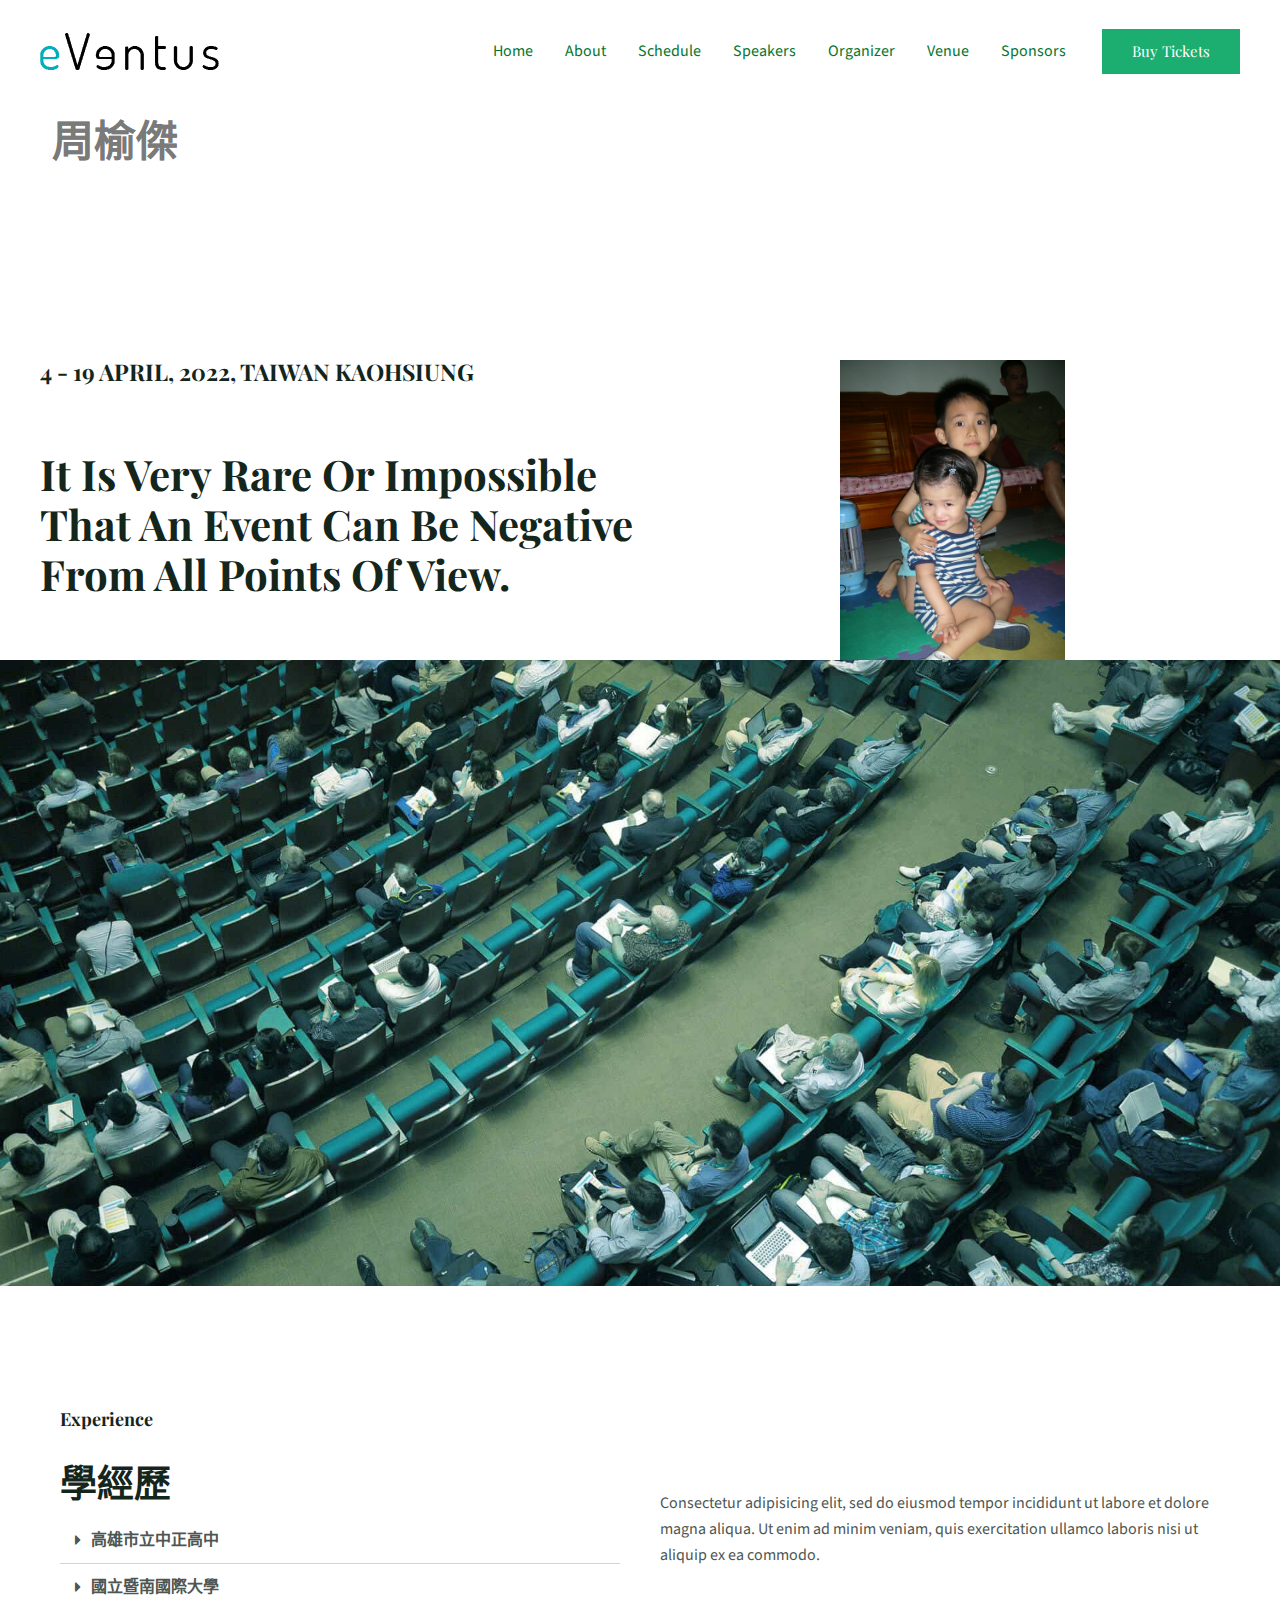
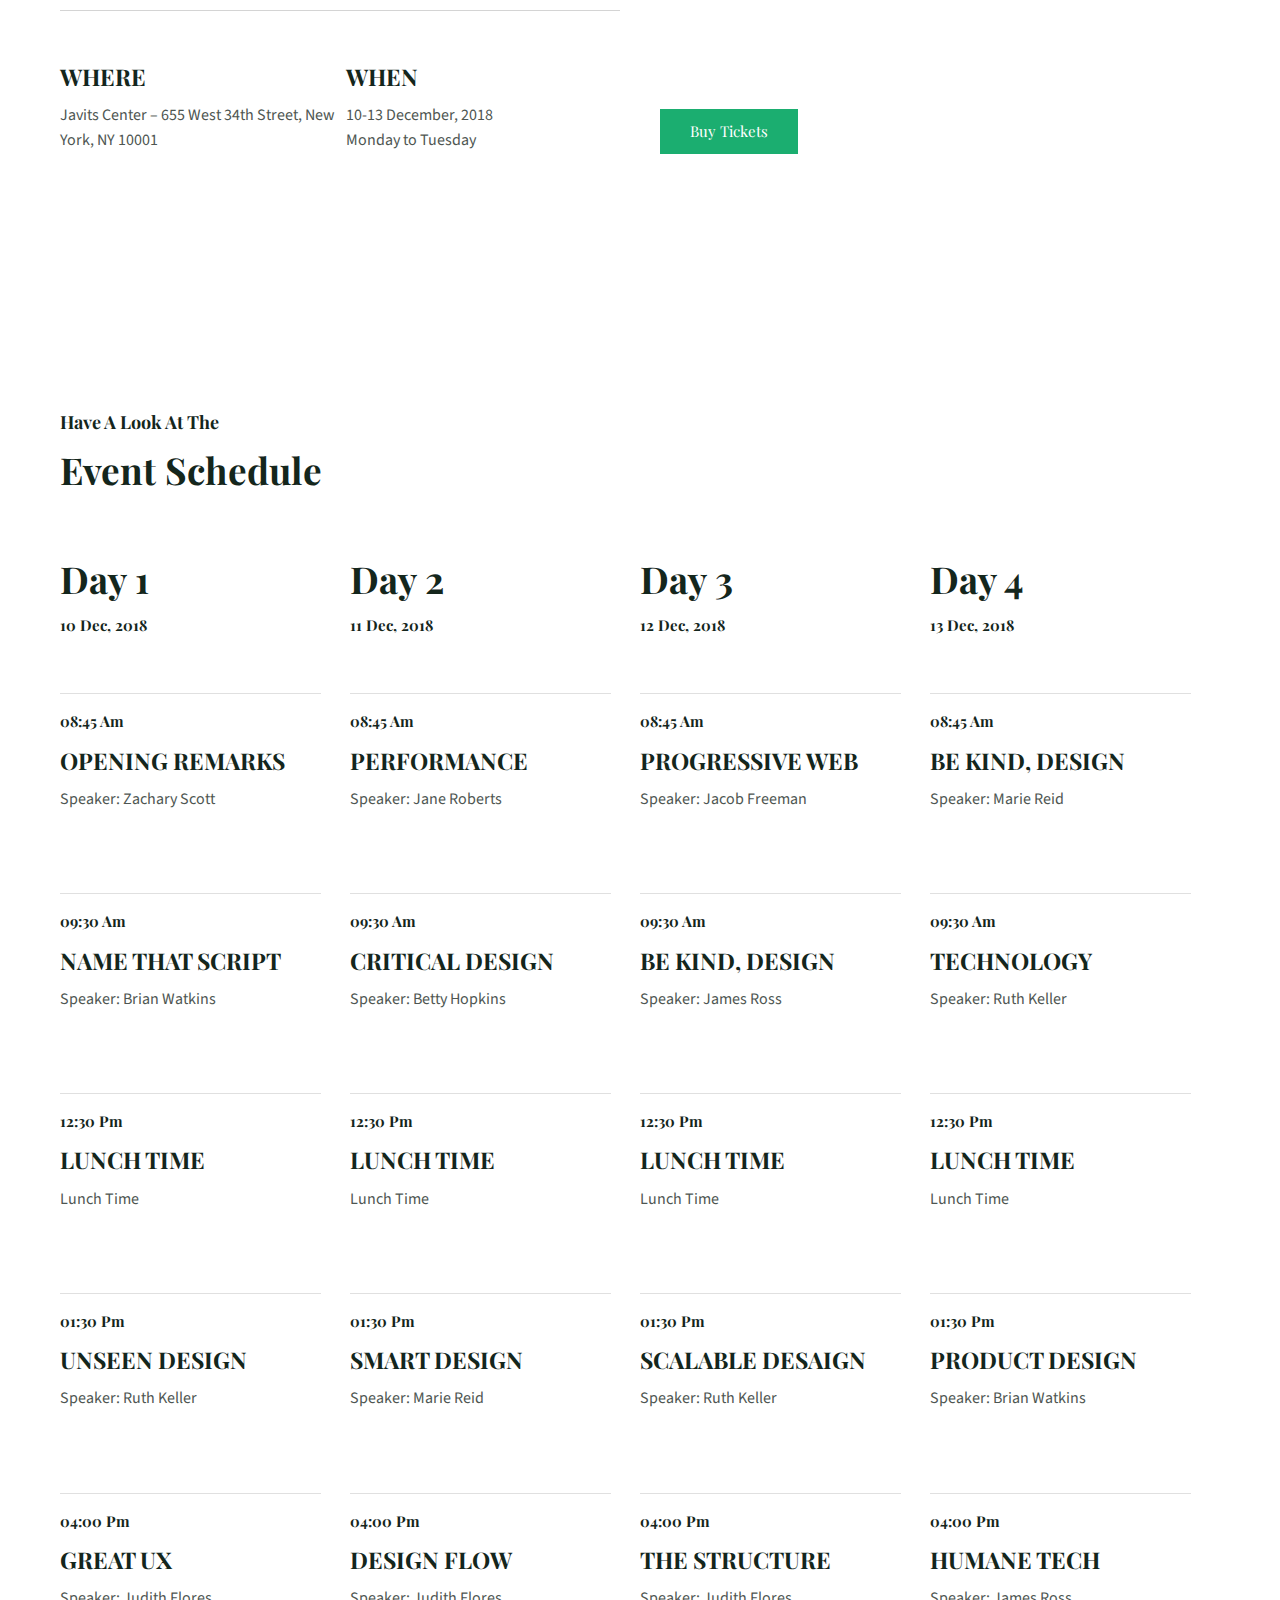
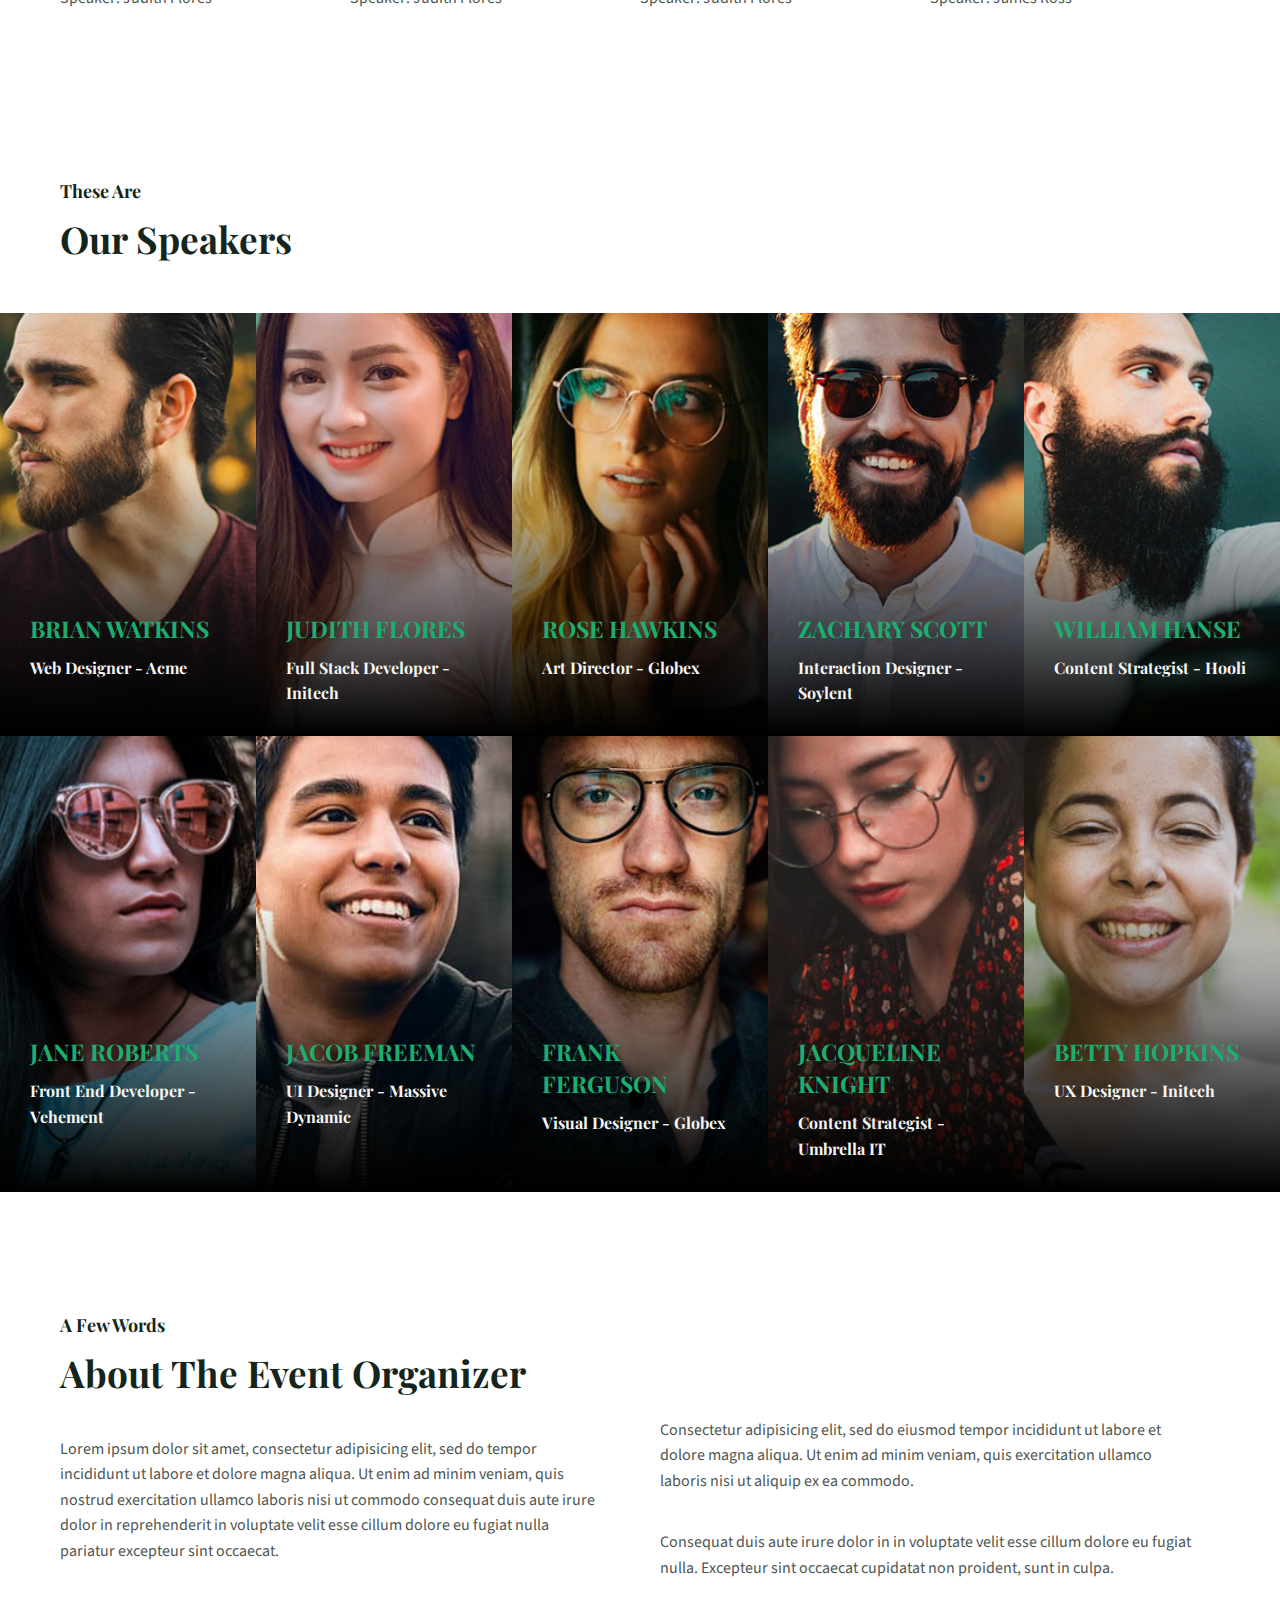
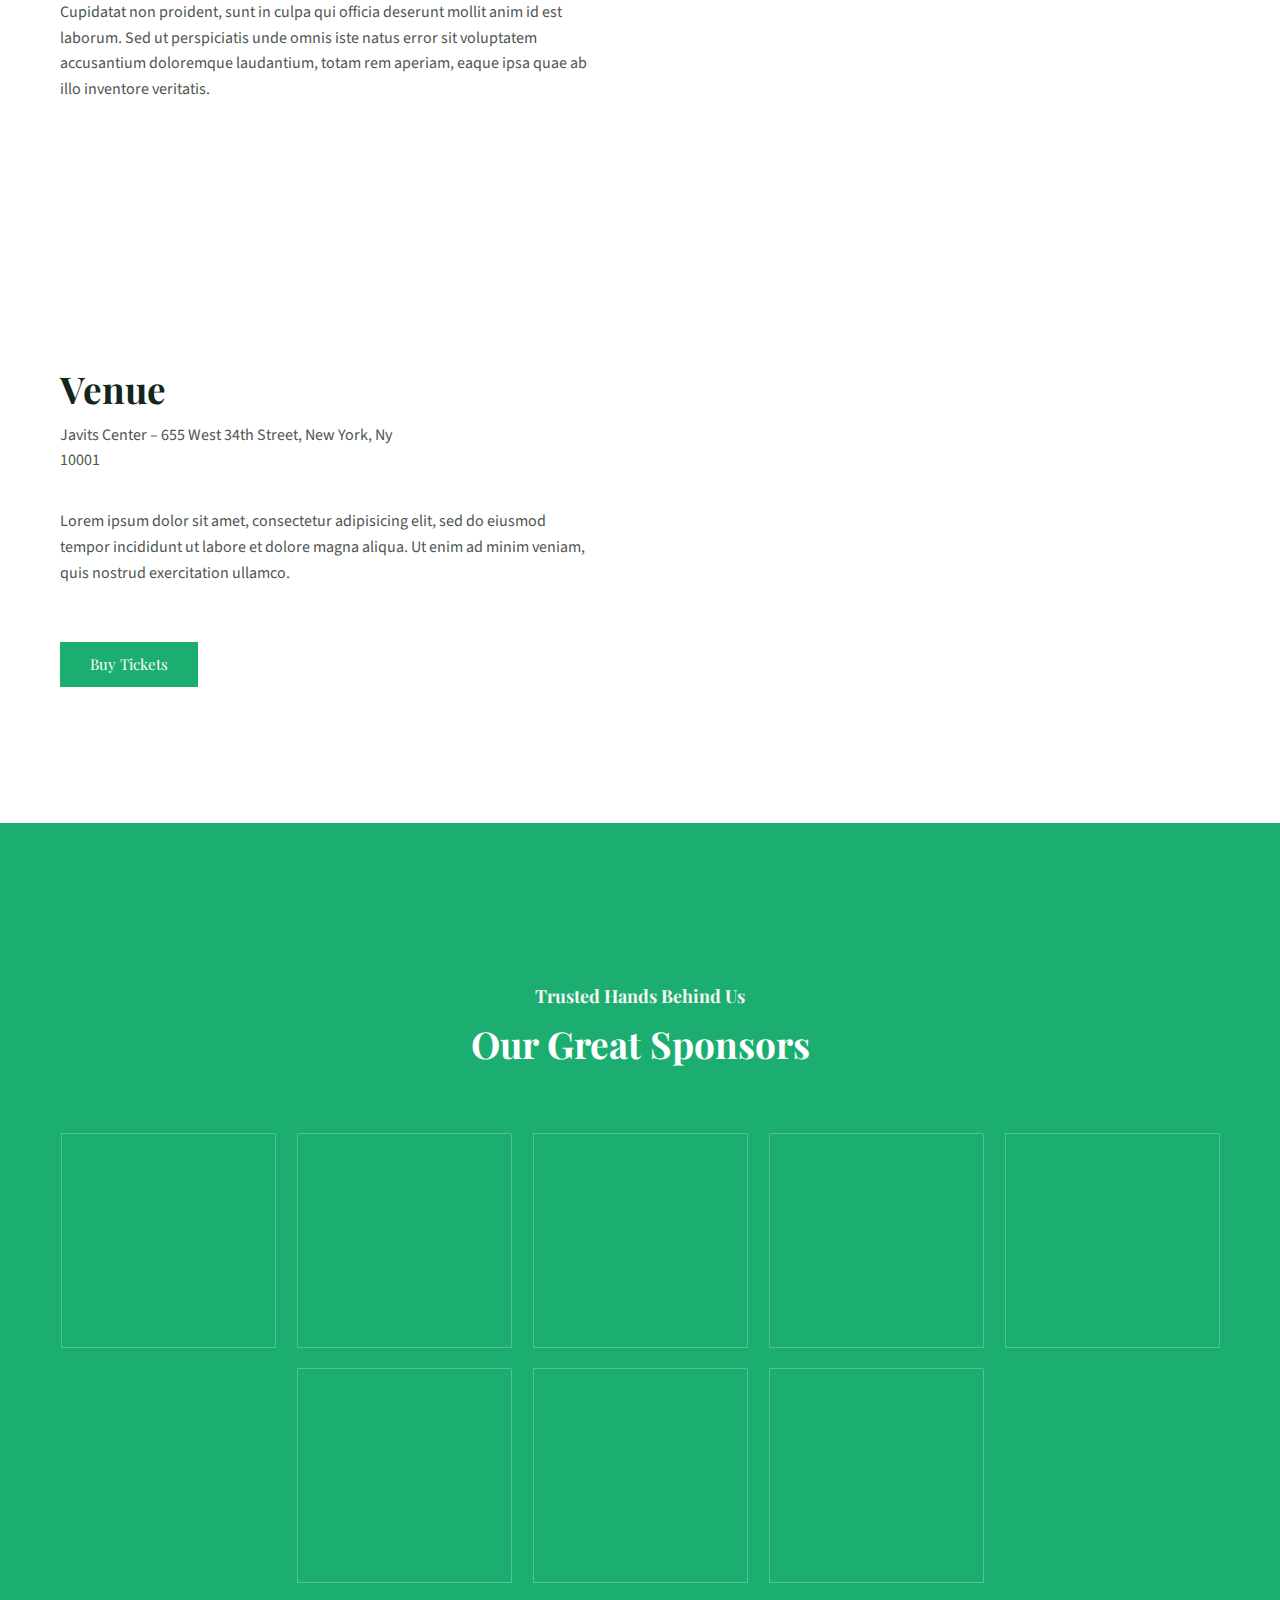
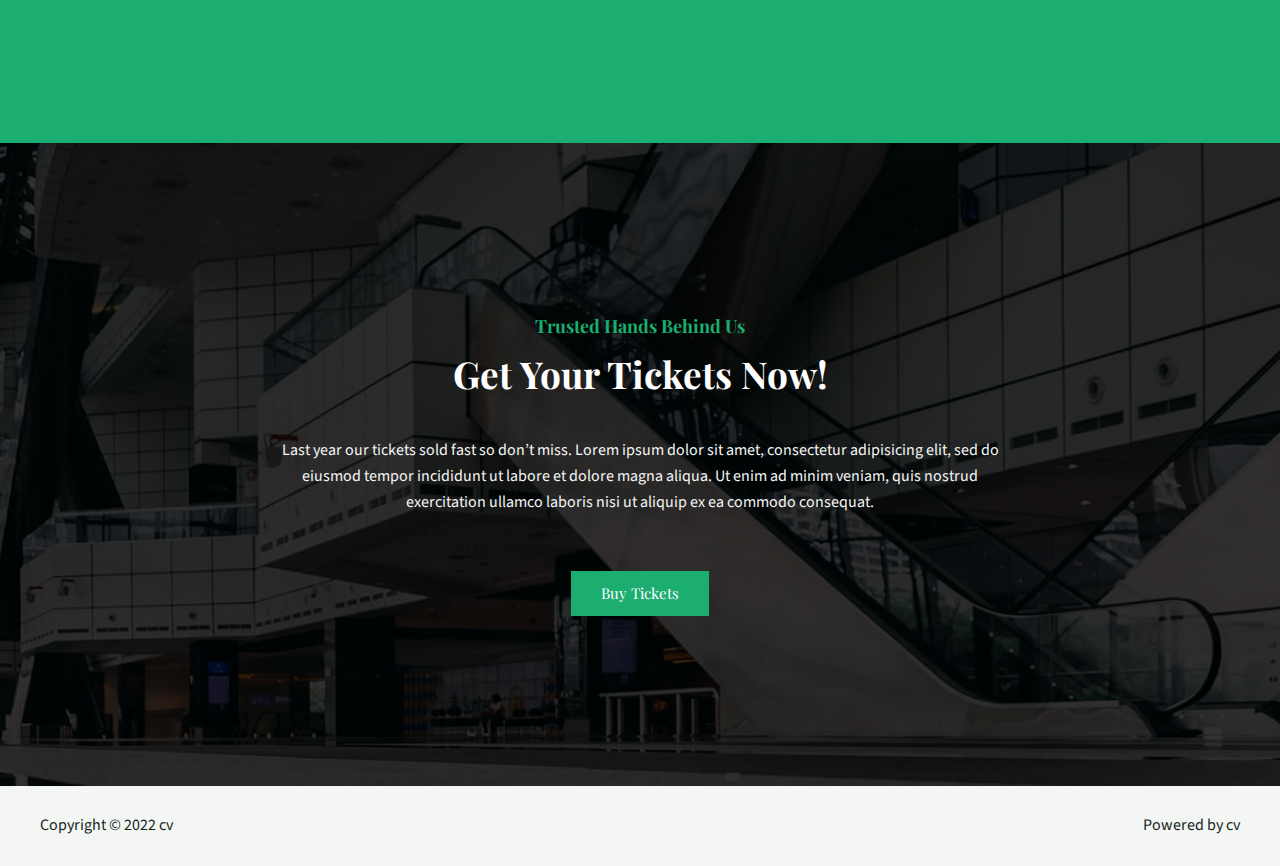
<file: index.html>
<!DOCTYPE html>
<html lang="zh-TW">
<head>
<meta charset="UTF-8">
<meta name="viewport" content="width=device-width, initial-scale=1">
<link rel="profile" href="https://gmpg.org/xfn/11">

<title>cv &#8211; 全新的繁體中文 WordPress 網站</title>
<meta name="robots" content="max-image-preview:large">
<link rel="dns-prefetch" href="//fonts.googleapis.com">
<link rel="dns-prefetch" href="//s.w.org">
<link rel="alternate" type="application/rss+xml" title="訂閱《cv》&raquo; 資訊提供" href="https://yj00000.github.io/yjie/feed/">
<link rel="alternate" type="application/rss+xml" title="訂閱《cv》&raquo; 留言的資訊提供" href="https://yj00000.github.io/yjie/comments/feed/">
<script>
window._wpemojiSettings = {"baseUrl":"https:\/\/s.w.org\/images\/core\/emoji\/13.1.0\/72x72\/","ext":".png","svgUrl":"https:\/\/s.w.org\/images\/core\/emoji\/13.1.0\/svg\/","svgExt":".svg","source":{"concatemoji":"https:\/\/yj00000.github.io\/yjie\/wp-includes\/js\/wp-emoji-release.min.js?ver=5.9.3"}};
/*! This file is auto-generated */
!function(e,a,t){var n,r,o,i=a.createElement("canvas"),p=i.getContext&&i.getContext("2d");function s(e,t){var a=String.fromCharCode;p.clearRect(0,0,i.width,i.height),p.fillText(a.apply(this,e),0,0);e=i.toDataURL();return p.clearRect(0,0,i.width,i.height),p.fillText(a.apply(this,t),0,0),e===i.toDataURL()}function c(e){var t=a.createElement("script");t.src=e,t.defer=t.type="text/javascript",a.getElementsByTagName("head")[0].appendChild(t)}for(o=Array("flag","emoji"),t.supports={everything:!0,everythingExceptFlag:!0},r=0;r<o.length;r++)t.supports[o[r]]=function(e){if(!p||!p.fillText)return!1;switch(p.textBaseline="top",p.font="600 32px Arial",e){case"flag":return s([127987,65039,8205,9895,65039],[127987,65039,8203,9895,65039])?!1:!s([55356,56826,55356,56819],[55356,56826,8203,55356,56819])&&!s([55356,57332,56128,56423,56128,56418,56128,56421,56128,56430,56128,56423,56128,56447],[55356,57332,8203,56128,56423,8203,56128,56418,8203,56128,56421,8203,56128,56430,8203,56128,56423,8203,56128,56447]);case"emoji":return!s([10084,65039,8205,55357,56613],[10084,65039,8203,55357,56613])}return!1}(o[r]),t.supports.everything=t.supports.everything&&t.supports[o[r]],"flag"!==o[r]&&(t.supports.everythingExceptFlag=t.supports.everythingExceptFlag&&t.supports[o[r]]);t.supports.everythingExceptFlag=t.supports.everythingExceptFlag&&!t.supports.flag,t.DOMReady=!1,t.readyCallback=function(){t.DOMReady=!0},t.supports.everything||(n=function(){t.readyCallback()},a.addEventListener?(a.addEventListener("DOMContentLoaded",n,!1),e.addEventListener("load",n,!1)):(e.attachEvent("onload",n),a.attachEvent("onreadystatechange",function(){"complete"===a.readyState&&t.readyCallback()})),(n=t.source||{}).concatemoji?c(n.concatemoji):n.wpemoji&&n.twemoji&&(c(n.twemoji),c(n.wpemoji)))}(window,document,window._wpemojiSettings);
</script>
<style>img.wp-smiley,
img.emoji {
	display: inline !important;
	border: none !important;
	box-shadow: none !important;
	height: 1em !important;
	width: 1em !important;
	margin: 0 0.07em !important;
	vertical-align: -0.1em !important;
	background: none !important;
	padding: 0 !important;
}</style>
	<link rel="stylesheet" id="astra-theme-css-css" href="https://yj00000.github.io/yjie/wp-content/themes/astra/assets/css/minified/frontend.min.css?ver=3.7.10" media="all">
<style id="astra-theme-css-inline-css">html{font-size:100%;}a,.page-title{color:var(--ast-global-color-0);}a:hover,a:focus{color:var(--ast-global-color-1);}body,button,input,select,textarea,.ast-button,.ast-custom-button{font-family:'Source Sans Pro',sans-serif;font-weight:400;font-size:16px;font-size:1rem;line-height:1.6;text-transform:none;}blockquote{color:var(--ast-global-color-3);}h1,.entry-content h1,.entry-content h1 a,h2,.entry-content h2,.entry-content h2 a,h3,.entry-content h3,.entry-content h3 a,h4,.entry-content h4,.entry-content h4 a,h5,.entry-content h5,.entry-content h5 a,h6,.entry-content h6,.entry-content h6 a,.site-title,.site-title a{font-family:'Playfair Display',serif;font-weight:700;text-transform:none;}.site-title{font-size:35px;font-size:2.1875rem;display:none;}.ast-archive-description .ast-archive-title{font-size:40px;font-size:2.5rem;}.site-header .site-description{font-size:15px;font-size:0.9375rem;display:none;}.entry-title{font-size:30px;font-size:1.875rem;}h1,.entry-content h1,.entry-content h1 a{font-size:42px;font-size:2.625rem;font-family:'Playfair Display',serif;text-transform:none;}h2,.entry-content h2,.entry-content h2 a{font-size:37px;font-size:2.3125rem;font-family:'Playfair Display',serif;text-transform:none;}h3,.entry-content h3,.entry-content h3 a{font-size:23px;font-size:1.4375rem;font-family:'Playfair Display',serif;text-transform:uppercase;}h4,.entry-content h4,.entry-content h4 a{font-size:18px;font-size:1.125rem;font-family:'Playfair Display',serif;text-transform:none;}h5,.entry-content h5,.entry-content h5 a{font-size:16px;font-size:1rem;font-family:'Playfair Display',serif;text-transform:none;}h6,.entry-content h6,.entry-content h6 a{font-size:15px;font-size:0.9375rem;font-family:'Playfair Display',serif;text-transform:none;}.ast-single-post .entry-title,.page-title{font-size:30px;font-size:1.875rem;}::selection{background-color:var(--ast-global-color-0);color:#ffffff;}body,h1,.entry-title a,.entry-content h1,.entry-content h1 a,h2,.entry-content h2,.entry-content h2 a,h3,.entry-content h3,.entry-content h3 a,h4,.entry-content h4,.entry-content h4 a,h5,.entry-content h5,.entry-content h5 a,h6,.entry-content h6,.entry-content h6 a{color:var(--ast-global-color-3);}.tagcloud a:hover,.tagcloud a:focus,.tagcloud a.current-item{color:#ffffff;border-color:var(--ast-global-color-0);background-color:var(--ast-global-color-0);}input:focus,input[type="text"]:focus,input[type="email"]:focus,input[type="url"]:focus,input[type="password"]:focus,input[type="reset"]:focus,input[type="search"]:focus,textarea:focus{border-color:var(--ast-global-color-0);}input[type="radio"]:checked,input[type=reset],input[type="checkbox"]:checked,input[type="checkbox"]:hover:checked,input[type="checkbox"]:focus:checked,input[type=range]::-webkit-slider-thumb{border-color:var(--ast-global-color-0);background-color:var(--ast-global-color-0);box-shadow:none;}.site-footer a:hover + .post-count,.site-footer a:focus + .post-count{background:var(--ast-global-color-0);border-color:var(--ast-global-color-0);}.single .nav-links .nav-previous,.single .nav-links .nav-next{color:var(--ast-global-color-0);}.entry-meta,.entry-meta *{line-height:1.45;color:var(--ast-global-color-0);}.entry-meta a:hover,.entry-meta a:hover *,.entry-meta a:focus,.entry-meta a:focus *,.page-links > .page-link,.page-links .page-link:hover,.post-navigation a:hover{color:var(--ast-global-color-1);}#cat option,.secondary .calendar_wrap thead a,.secondary .calendar_wrap thead a:visited{color:var(--ast-global-color-0);}.secondary .calendar_wrap #today,.ast-progress-val span{background:var(--ast-global-color-0);}.secondary a:hover + .post-count,.secondary a:focus + .post-count{background:var(--ast-global-color-0);border-color:var(--ast-global-color-0);}.calendar_wrap #today > a{color:#ffffff;}.page-links .page-link,.single .post-navigation a{color:var(--ast-global-color-0);}.widget-title{font-size:22px;font-size:1.375rem;color:var(--ast-global-color-3);}.site-logo-img img{ transition:all 0.2s linear;}.ast-page-builder-template .hentry {margin: 0;}.ast-page-builder-template .site-content > .ast-container {max-width: 100%;padding: 0;}.ast-page-builder-template .site-content #primary {padding: 0;margin: 0;}.ast-page-builder-template .no-results {text-align: center;margin: 4em auto;}.ast-page-builder-template .ast-pagination {padding: 2em;}.ast-page-builder-template .entry-header.ast-no-title.ast-no-thumbnail {margin-top: 0;}.ast-page-builder-template .entry-header.ast-header-without-markup {margin-top: 0;margin-bottom: 0;}.ast-page-builder-template .entry-header.ast-no-title.ast-no-meta {margin-bottom: 0;}.ast-page-builder-template.single .post-navigation {padding-bottom: 2em;}.ast-page-builder-template.single-post .site-content > .ast-container {max-width: 100%;}.ast-page-builder-template .entry-header {margin-top: 4em;margin-left: auto;margin-right: auto;padding-left: 20px;padding-right: 20px;}.ast-page-builder-template .ast-archive-description {margin-top: 4em;margin-left: auto;margin-right: auto;padding-left: 20px;padding-right: 20px;}.single.ast-page-builder-template .entry-header {padding-left: 20px;padding-right: 20px;}.ast-page-builder-template.ast-no-sidebar .entry-content .alignwide {margin-left: 0;margin-right: 0;}@media (max-width:921px){#ast-desktop-header{display:none;}}@media (min-width:921px){#ast-mobile-header{display:none;}}.wp-block-buttons.aligncenter{justify-content:center;}@media (max-width:782px){.entry-content .wp-block-columns .wp-block-column{margin-left:0px;}}@media (max-width:921px){.ast-separate-container .ast-article-post,.ast-separate-container .ast-article-single{padding:1.5em 2.14em;}.ast-separate-container #primary,.ast-separate-container #secondary{padding:1.5em 0;}#primary,#secondary{padding:1.5em 0;margin:0;}.ast-left-sidebar #content > .ast-container{display:flex;flex-direction:column-reverse;width:100%;}.ast-author-box img.avatar{margin:20px 0 0 0;}}@media (min-width:922px){.ast-separate-container.ast-right-sidebar #primary,.ast-separate-container.ast-left-sidebar #primary{border:0;}.search-no-results.ast-separate-container #primary{margin-bottom:4em;}}.elementor-button-wrapper .elementor-button{border-style:solid;text-decoration:none;border-top-width:0;border-right-width:0;border-left-width:0;border-bottom-width:0;}body .elementor-button.elementor-size-sm,body .elementor-button.elementor-size-xs,body .elementor-button.elementor-size-md,body .elementor-button.elementor-size-lg,body .elementor-button.elementor-size-xl,body .elementor-button{border-radius:0px;padding-top:15px;padding-right:30px;padding-bottom:15px;padding-left:30px;}.elementor-button-wrapper .elementor-button{border-color:var(--ast-global-color-0);background-color:var(--ast-global-color-0);}.elementor-button-wrapper .elementor-button:hover,.elementor-button-wrapper .elementor-button:focus{color:var(--ast-global-color-5);background-color:var(--ast-global-color-0);border-color:var(--ast-global-color-0);}.wp-block-button .wp-block-button__link ,.elementor-button-wrapper .elementor-button,.elementor-button-wrapper .elementor-button:visited{color:var(--ast-global-color-5);}.elementor-button-wrapper .elementor-button{font-family:'Playfair Display',serif;font-weight:400;line-height:1;text-transform:capitalize;}body .elementor-button.elementor-size-sm,body .elementor-button.elementor-size-xs,body .elementor-button.elementor-size-md,body .elementor-button.elementor-size-lg,body .elementor-button.elementor-size-xl,body .elementor-button{font-size:15px;font-size:0.9375rem;}.wp-block-button .wp-block-button__link:hover,.wp-block-button .wp-block-button__link:focus{color:var(--ast-global-color-5);background-color:var(--ast-global-color-0);border-color:var(--ast-global-color-0);}.wp-block-button .wp-block-button__link{border-style:solid;border-top-width:0;border-right-width:0;border-left-width:0;border-bottom-width:0;border-color:var(--ast-global-color-0);background-color:var(--ast-global-color-0);color:var(--ast-global-color-5);font-family:'Playfair Display',serif;font-weight:400;line-height:1;text-transform:capitalize;font-size:15px;font-size:0.9375rem;border-radius:0px;}.wp-block-buttons .wp-block-button .wp-block-button__link{padding-top:15px;padding-right:30px;padding-bottom:15px;padding-left:30px;}.menu-toggle,button,.ast-button,.ast-custom-button,.button,input#submit,input[type="button"],input[type="submit"],input[type="reset"]{border-style:solid;border-top-width:0;border-right-width:0;border-left-width:0;border-bottom-width:0;color:var(--ast-global-color-5);border-color:var(--ast-global-color-0);background-color:var(--ast-global-color-0);border-radius:0px;padding-top:15px;padding-right:30px;padding-bottom:15px;padding-left:30px;font-family:'Playfair Display',serif;font-weight:400;font-size:15px;font-size:0.9375rem;line-height:1;text-transform:capitalize;}button:focus,.menu-toggle:hover,button:hover,.ast-button:hover,.ast-custom-button:hover .button:hover,.ast-custom-button:hover ,input[type=reset]:hover,input[type=reset]:focus,input#submit:hover,input#submit:focus,input[type="button"]:hover,input[type="button"]:focus,input[type="submit"]:hover,input[type="submit"]:focus{color:var(--ast-global-color-5);background-color:var(--ast-global-color-0);border-color:var(--ast-global-color-0);}@media (min-width:544px){.ast-container{max-width:100%;}}@media (max-width:544px){.ast-separate-container .ast-article-post,.ast-separate-container .ast-article-single,.ast-separate-container .comments-title,.ast-separate-container .ast-archive-description{padding:1.5em 1em;}.ast-separate-container #content .ast-container{padding-left:0.54em;padding-right:0.54em;}.ast-separate-container .ast-comment-list li.depth-1{padding:1.5em 1em;margin-bottom:1.5em;}.ast-separate-container .ast-comment-list .bypostauthor{padding:.5em;}.ast-search-menu-icon.ast-dropdown-active .search-field{width:170px;}}@media (max-width:921px){.ast-mobile-header-stack .main-header-bar .ast-search-menu-icon{display:inline-block;}.ast-header-break-point.ast-header-custom-item-outside .ast-mobile-header-stack .main-header-bar .ast-search-icon{margin:0;}.ast-comment-avatar-wrap img{max-width:2.5em;}.ast-separate-container .ast-comment-list li.depth-1{padding:1.5em 2.14em;}.ast-separate-container .comment-respond{padding:2em 2.14em;}.ast-comment-meta{padding:0 1.8888em 1.3333em;}}body,.ast-separate-container{background-color:var(--ast-global-color-4);;background-image:none;;}.ast-no-sidebar.ast-separate-container .entry-content .alignfull {margin-left: -6.67em;margin-right: -6.67em;width: auto;}@media (max-width: 1200px) {.ast-no-sidebar.ast-separate-container .entry-content .alignfull {margin-left: -2.4em;margin-right: -2.4em;}}@media (max-width: 768px) {.ast-no-sidebar.ast-separate-container .entry-content .alignfull {margin-left: -2.14em;margin-right: -2.14em;}}@media (max-width: 544px) {.ast-no-sidebar.ast-separate-container .entry-content .alignfull {margin-left: -1em;margin-right: -1em;}}.ast-no-sidebar.ast-separate-container .entry-content .alignwide {margin-left: -20px;margin-right: -20px;}.ast-no-sidebar.ast-separate-container .entry-content .wp-block-column .alignfull,.ast-no-sidebar.ast-separate-container .entry-content .wp-block-column .alignwide {margin-left: auto;margin-right: auto;width: 100%;}@media (max-width:921px){.site-title{display:none;}.ast-archive-description .ast-archive-title{font-size:40px;}.site-header .site-description{display:none;}.entry-title{font-size:30px;}h1,.entry-content h1,.entry-content h1 a{font-size:35px;}h2,.entry-content h2,.entry-content h2 a{font-size:30px;}h3,.entry-content h3,.entry-content h3 a{font-size:23px;}h4,.entry-content h4,.entry-content h4 a{font-size:16px;font-size:1rem;}h5,.entry-content h5,.entry-content h5 a{font-size:16px;font-size:1rem;}h6,.entry-content h6,.entry-content h6 a{font-size:15px;font-size:0.9375rem;}.ast-single-post .entry-title,.page-title{font-size:30px;}}@media (max-width:544px){.site-title{display:none;}.ast-archive-description .ast-archive-title{font-size:40px;}.site-header .site-description{display:none;}.entry-title{font-size:30px;}h1,.entry-content h1,.entry-content h1 a{font-size:35px;}h2,.entry-content h2,.entry-content h2 a{font-size:30px;}h3,.entry-content h3,.entry-content h3 a{font-size:23px;}h4,.entry-content h4,.entry-content h4 a{font-size:16px;font-size:1rem;}h5,.entry-content h5,.entry-content h5 a{font-size:16px;font-size:1rem;}h6,.entry-content h6,.entry-content h6 a{font-size:15px;font-size:0.9375rem;}.ast-single-post .entry-title,.page-title{font-size:30px;}}@media (max-width:921px){html{font-size:91.2%;}}@media (max-width:544px){html{font-size:91.2%;}}@media (min-width:922px){.ast-container{max-width:1240px;}}@font-face {font-family: "Astra";src: url(https://yj00000.github.io/yjie/wp-content/themes/astra/assets/fonts/astra.woff) format("woff"),url(https://yj00000.github.io/yjie/wp-content/themes/astra/assets/fonts/astra.ttf) format("truetype"),url(https://yj00000.github.io/yjie/wp-content/themes/astra/assets/fonts/astra.svg#astra) format("svg");font-weight: normal;font-style: normal;font-display: fallback;}@media (min-width:922px){.main-header-menu .sub-menu .menu-item.ast-left-align-sub-menu:hover > .sub-menu,.main-header-menu .sub-menu .menu-item.ast-left-align-sub-menu.focus > .sub-menu{margin-left:-2px;}}.footer-widget-area[data-section^="section-fb-html-"] .ast-builder-html-element{text-align:center;}.astra-icon-down_arrow::after {content: "\e900";font-family: Astra;}.astra-icon-close::after {content: "\e5cd";font-family: Astra;}.astra-icon-drag_handle::after {content: "\e25d";font-family: Astra;}.astra-icon-format_align_justify::after {content: "\e235";font-family: Astra;}.astra-icon-menu::after {content: "\e5d2";font-family: Astra;}.astra-icon-reorder::after {content: "\e8fe";font-family: Astra;}.astra-icon-search::after {content: "\e8b6";font-family: Astra;}.astra-icon-zoom_in::after {content: "\e56b";font-family: Astra;}.astra-icon-check-circle::after {content: "\e901";font-family: Astra;}.astra-icon-shopping-cart::after {content: "\f07a";font-family: Astra;}.astra-icon-shopping-bag::after {content: "\f290";font-family: Astra;}.astra-icon-shopping-basket::after {content: "\f291";font-family: Astra;}.astra-icon-circle-o::after {content: "\e903";font-family: Astra;}.astra-icon-certificate::after {content: "\e902";font-family: Astra;}blockquote {padding: 1.2em;}:root .has-ast-global-color-0-color{color:var(--ast-global-color-0);}:root .has-ast-global-color-0-background-color{background-color:var(--ast-global-color-0);}:root .wp-block-button .has-ast-global-color-0-color{color:var(--ast-global-color-0);}:root .wp-block-button .has-ast-global-color-0-background-color{background-color:var(--ast-global-color-0);}:root .has-ast-global-color-1-color{color:var(--ast-global-color-1);}:root .has-ast-global-color-1-background-color{background-color:var(--ast-global-color-1);}:root .wp-block-button .has-ast-global-color-1-color{color:var(--ast-global-color-1);}:root .wp-block-button .has-ast-global-color-1-background-color{background-color:var(--ast-global-color-1);}:root .has-ast-global-color-2-color{color:var(--ast-global-color-2);}:root .has-ast-global-color-2-background-color{background-color:var(--ast-global-color-2);}:root .wp-block-button .has-ast-global-color-2-color{color:var(--ast-global-color-2);}:root .wp-block-button .has-ast-global-color-2-background-color{background-color:var(--ast-global-color-2);}:root .has-ast-global-color-3-color{color:var(--ast-global-color-3);}:root .has-ast-global-color-3-background-color{background-color:var(--ast-global-color-3);}:root .wp-block-button .has-ast-global-color-3-color{color:var(--ast-global-color-3);}:root .wp-block-button .has-ast-global-color-3-background-color{background-color:var(--ast-global-color-3);}:root .has-ast-global-color-4-color{color:var(--ast-global-color-4);}:root .has-ast-global-color-4-background-color{background-color:var(--ast-global-color-4);}:root .wp-block-button .has-ast-global-color-4-color{color:var(--ast-global-color-4);}:root .wp-block-button .has-ast-global-color-4-background-color{background-color:var(--ast-global-color-4);}:root .has-ast-global-color-5-color{color:var(--ast-global-color-5);}:root .has-ast-global-color-5-background-color{background-color:var(--ast-global-color-5);}:root .wp-block-button .has-ast-global-color-5-color{color:var(--ast-global-color-5);}:root .wp-block-button .has-ast-global-color-5-background-color{background-color:var(--ast-global-color-5);}:root .has-ast-global-color-6-color{color:var(--ast-global-color-6);}:root .has-ast-global-color-6-background-color{background-color:var(--ast-global-color-6);}:root .wp-block-button .has-ast-global-color-6-color{color:var(--ast-global-color-6);}:root .wp-block-button .has-ast-global-color-6-background-color{background-color:var(--ast-global-color-6);}:root .has-ast-global-color-7-color{color:var(--ast-global-color-7);}:root .has-ast-global-color-7-background-color{background-color:var(--ast-global-color-7);}:root .wp-block-button .has-ast-global-color-7-color{color:var(--ast-global-color-7);}:root .wp-block-button .has-ast-global-color-7-background-color{background-color:var(--ast-global-color-7);}:root .has-ast-global-color-8-color{color:var(--ast-global-color-8);}:root .has-ast-global-color-8-background-color{background-color:var(--ast-global-color-8);}:root .wp-block-button .has-ast-global-color-8-color{color:var(--ast-global-color-8);}:root .wp-block-button .has-ast-global-color-8-background-color{background-color:var(--ast-global-color-8);}:root{--ast-global-color-0:#1BAE70;--ast-global-color-1:#06752E;--ast-global-color-2:#14261C;--ast-global-color-3:#4E5652;--ast-global-color-4:#F4F6F4;--ast-global-color-5:#FFFFFF;--ast-global-color-6:#000000;--ast-global-color-7:#4B4F58;--ast-global-color-8:#F6F7F8;}.ast-breadcrumbs .trail-browse,.ast-breadcrumbs .trail-items,.ast-breadcrumbs .trail-items li{display:inline-block;margin:0;padding:0;border:none;background:inherit;text-indent:0;}.ast-breadcrumbs .trail-browse{font-size:inherit;font-style:inherit;font-weight:inherit;color:inherit;}.ast-breadcrumbs .trail-items{list-style:none;}.trail-items li::after{padding:0 0.3em;content:"\00bb";}.trail-items li:last-of-type::after{display:none;}h1,.entry-content h1,h2,.entry-content h2,h3,.entry-content h3,h4,.entry-content h4,h5,.entry-content h5,h6,.entry-content h6{color:var(--ast-global-color-2);}@media (max-width:921px){.ast-builder-grid-row-container.ast-builder-grid-row-tablet-3-firstrow .ast-builder-grid-row > *:first-child,.ast-builder-grid-row-container.ast-builder-grid-row-tablet-3-lastrow .ast-builder-grid-row > *:last-child{grid-column:1 / -1;}}@media (max-width:544px){.ast-builder-grid-row-container.ast-builder-grid-row-mobile-3-firstrow .ast-builder-grid-row > *:first-child,.ast-builder-grid-row-container.ast-builder-grid-row-mobile-3-lastrow .ast-builder-grid-row > *:last-child{grid-column:1 / -1;}}.ast-builder-layout-element[data-section="title_tagline"]{display:flex;}@media (max-width:921px){.ast-header-break-point .ast-builder-layout-element[data-section="title_tagline"]{display:flex;}}@media (max-width:544px){.ast-header-break-point .ast-builder-layout-element[data-section="title_tagline"]{display:flex;}}[data-section*="section-hb-button-"] .menu-link{display:none;}@media (max-width:921px){.ast-header-button-1[data-section*="section-hb-button-"] .ast-builder-button-wrap .ast-custom-button{margin-top:5px;margin-bottom:15px;margin-left:20px;}}.ast-header-button-1[data-section="section-hb-button-1"]{display:flex;}@media (max-width:921px){.ast-header-break-point .ast-header-button-1[data-section="section-hb-button-1"]{display:none;}}@media (max-width:544px){.ast-header-break-point .ast-header-button-1[data-section="section-hb-button-1"]{display:none;}}.ast-builder-menu-1{font-family:inherit;font-weight:inherit;}.ast-builder-menu-1 .menu-item > .menu-link{color:var(--ast-global-color-1);}.ast-builder-menu-1 .menu-item > .ast-menu-toggle{color:var(--ast-global-color-1);}.ast-builder-menu-1 .menu-item:hover > .menu-link,.ast-builder-menu-1 .inline-on-mobile .menu-item:hover > .ast-menu-toggle{color:var(--ast-global-color-0);}.ast-builder-menu-1 .menu-item:hover > .ast-menu-toggle{color:var(--ast-global-color-0);}.ast-builder-menu-1 .menu-item.current-menu-item > .menu-link,.ast-builder-menu-1 .inline-on-mobile .menu-item.current-menu-item > .ast-menu-toggle,.ast-builder-menu-1 .current-menu-ancestor > .menu-link{color:var(--ast-global-color-0);}.ast-builder-menu-1 .menu-item.current-menu-item > .ast-menu-toggle{color:var(--ast-global-color-0);}.ast-builder-menu-1 .sub-menu,.ast-builder-menu-1 .inline-on-mobile .sub-menu{border-top-width:1px;border-bottom-width:1px;border-right-width:1px;border-left-width:1px;border-color:#eaeaea;border-style:solid;border-radius:0px;}.ast-builder-menu-1 .main-header-menu > .menu-item > .sub-menu,.ast-builder-menu-1 .main-header-menu > .menu-item > .astra-full-megamenu-wrapper{margin-top:0px;}.ast-desktop .ast-builder-menu-1 .main-header-menu > .menu-item > .sub-menu:before,.ast-desktop .ast-builder-menu-1 .main-header-menu > .menu-item > .astra-full-megamenu-wrapper:before{height:calc( 0px + 5px );}.ast-desktop .ast-builder-menu-1 .menu-item .sub-menu .menu-link{border-style:none;}@media (max-width:921px){.ast-header-break-point .ast-builder-menu-1 .menu-item.menu-item-has-children > .ast-menu-toggle{top:0;}.ast-builder-menu-1 .menu-item-has-children > .menu-link:after{content:unset;}}@media (max-width:544px){.ast-header-break-point .ast-builder-menu-1 .menu-item.menu-item-has-children > .ast-menu-toggle{top:0;}}.ast-builder-menu-1{display:flex;}@media (max-width:921px){.ast-header-break-point .ast-builder-menu-1{display:flex;}}@media (max-width:544px){.ast-header-break-point .ast-builder-menu-1{display:flex;}}.site-below-footer-wrap{padding-top:20px;padding-bottom:20px;}.site-below-footer-wrap[data-section="section-below-footer-builder"]{background-color:var(--ast-global-color-4);;background-image:none;;min-height:80px;}.site-below-footer-wrap[data-section="section-below-footer-builder"] .ast-builder-grid-row{max-width:1200px;margin-left:auto;margin-right:auto;}.site-below-footer-wrap[data-section="section-below-footer-builder"] .ast-builder-grid-row,.site-below-footer-wrap[data-section="section-below-footer-builder"] .site-footer-section{align-items:flex-start;}.site-below-footer-wrap[data-section="section-below-footer-builder"].ast-footer-row-inline .site-footer-section{display:flex;margin-bottom:0;}.ast-builder-grid-row-2-equal .ast-builder-grid-row{grid-template-columns:repeat( 2,1fr );}@media (max-width:921px){.site-below-footer-wrap[data-section="section-below-footer-builder"].ast-footer-row-tablet-inline .site-footer-section{display:flex;margin-bottom:0;}.site-below-footer-wrap[data-section="section-below-footer-builder"].ast-footer-row-tablet-stack .site-footer-section{display:block;margin-bottom:10px;}.ast-builder-grid-row-container.ast-builder-grid-row-tablet-2-equal .ast-builder-grid-row{grid-template-columns:repeat( 2,1fr );}}@media (max-width:544px){.site-below-footer-wrap[data-section="section-below-footer-builder"].ast-footer-row-mobile-inline .site-footer-section{display:flex;margin-bottom:0;}.site-below-footer-wrap[data-section="section-below-footer-builder"].ast-footer-row-mobile-stack .site-footer-section{display:block;margin-bottom:10px;}.ast-builder-grid-row-container.ast-builder-grid-row-mobile-full .ast-builder-grid-row{grid-template-columns:1fr;}}.site-below-footer-wrap[data-section="section-below-footer-builder"]{display:grid;}@media (max-width:921px){.ast-header-break-point .site-below-footer-wrap[data-section="section-below-footer-builder"]{display:grid;}}@media (max-width:544px){.ast-header-break-point .site-below-footer-wrap[data-section="section-below-footer-builder"]{display:grid;}}.ast-builder-html-element img.alignnone{display:inline-block;}.ast-builder-html-element p:first-child{margin-top:0;}.ast-builder-html-element p:last-child{margin-bottom:0;}.ast-header-break-point .main-header-bar .ast-builder-html-element{line-height:1.85714285714286;}.footer-widget-area[data-section="section-fb-html-1"] .ast-builder-html-element{color:var(--ast-global-color-2);}.footer-widget-area[data-section="section-fb-html-1"]{display:block;}@media (max-width:921px){.ast-header-break-point .footer-widget-area[data-section="section-fb-html-1"]{display:block;}}@media (max-width:544px){.ast-header-break-point .footer-widget-area[data-section="section-fb-html-1"]{display:block;}}.footer-widget-area[data-section="section-fb-html-1"] .ast-builder-html-element{text-align:right;}@media (max-width:921px){.footer-widget-area[data-section="section-fb-html-1"] .ast-builder-html-element{text-align:center;}}@media (max-width:544px){.footer-widget-area[data-section="section-fb-html-1"] .ast-builder-html-element{text-align:center;}}.ast-footer-copyright{text-align:left;}.ast-footer-copyright {color:var(--ast-global-color-2);}@media (max-width:921px){.ast-footer-copyright{text-align:right;}}@media (max-width:544px){.ast-footer-copyright{text-align:center;}}.ast-footer-copyright.ast-builder-layout-element{display:flex;}@media (max-width:921px){.ast-header-break-point .ast-footer-copyright.ast-builder-layout-element{display:flex;}}@media (max-width:544px){.ast-header-break-point .ast-footer-copyright.ast-builder-layout-element{display:flex;}}.elementor-widget-heading .elementor-heading-title{margin:0;}.elementor-post.elementor-grid-item.hentry{margin-bottom:0;}.woocommerce div.product .elementor-element.elementor-products-grid .related.products ul.products li.product,.elementor-element .elementor-wc-products .woocommerce[class*='columns-'] ul.products li.product{width:auto;margin:0;float:none;}.ast-left-sidebar .elementor-section.elementor-section-stretched,.ast-right-sidebar .elementor-section.elementor-section-stretched{max-width:100%;left:0 !important;}.elementor-template-full-width .ast-container{display:block;}@media (max-width:544px){.elementor-element .elementor-wc-products .woocommerce[class*="columns-"] ul.products li.product{width:auto;margin:0;}.elementor-element .woocommerce .woocommerce-result-count{float:none;}}.ast-header-break-point .main-header-bar{border-bottom-width:0px;}@media (min-width:922px){.main-header-bar{border-bottom-width:0px;}}.ast-flex{-webkit-align-content:center;-ms-flex-line-pack:center;align-content:center;-webkit-box-align:center;-webkit-align-items:center;-moz-box-align:center;-ms-flex-align:center;align-items:center;}.main-header-bar{padding:1em 0;}.ast-site-identity{padding:0;}.header-main-layout-1 .ast-flex.main-header-container, .header-main-layout-3 .ast-flex.main-header-container{-webkit-align-content:center;-ms-flex-line-pack:center;align-content:center;-webkit-box-align:center;-webkit-align-items:center;-moz-box-align:center;-ms-flex-align:center;align-items:center;}.header-main-layout-1 .ast-flex.main-header-container, .header-main-layout-3 .ast-flex.main-header-container{-webkit-align-content:center;-ms-flex-line-pack:center;align-content:center;-webkit-box-align:center;-webkit-align-items:center;-moz-box-align:center;-ms-flex-align:center;align-items:center;}.main-header-menu .sub-menu .menu-item.menu-item-has-children > .menu-link:after{position:absolute;right:1em;top:50%;transform:translate(0,-50%) rotate(270deg);}.ast-header-break-point .main-header-bar .main-header-bar-navigation .page_item_has_children > .ast-menu-toggle::before, .ast-header-break-point .main-header-bar .main-header-bar-navigation .menu-item-has-children > .ast-menu-toggle::before, .ast-mobile-popup-drawer .main-header-bar-navigation .menu-item-has-children>.ast-menu-toggle::before, .ast-header-break-point .ast-mobile-header-wrap .main-header-bar-navigation .menu-item-has-children > .ast-menu-toggle::before{font-weight:bold;content:"\e900";font-family:Astra;text-decoration:inherit;display:inline-block;}.ast-header-break-point .main-navigation ul.sub-menu .menu-item .menu-link:before{content:"\e900";font-family:Astra;font-size:.65em;text-decoration:inherit;display:inline-block;transform:translate(0, -2px) rotateZ(270deg);margin-right:5px;}.widget_search .search-form:after{font-family:Astra;font-size:1.2em;font-weight:normal;content:"\e8b6";position:absolute;top:50%;right:15px;transform:translate(0, -50%);}.astra-search-icon::before{content:"\e8b6";font-family:Astra;font-style:normal;font-weight:normal;text-decoration:inherit;text-align:center;-webkit-font-smoothing:antialiased;-moz-osx-font-smoothing:grayscale;z-index:3;}.main-header-bar .main-header-bar-navigation .page_item_has_children > a:after, .main-header-bar .main-header-bar-navigation .menu-item-has-children > a:after, .site-header-focus-item .main-header-bar-navigation .menu-item-has-children > .menu-link:after{content:"\e900";display:inline-block;font-family:Astra;font-size:.6rem;font-weight:bold;text-rendering:auto;-webkit-font-smoothing:antialiased;-moz-osx-font-smoothing:grayscale;margin-left:10px;line-height:normal;}.ast-mobile-popup-drawer .main-header-bar-navigation .ast-submenu-expanded>.ast-menu-toggle::before{transform:rotateX(180deg);}.ast-header-break-point .main-header-bar-navigation .menu-item-has-children > .menu-link:after{display:none;}.ast-separate-container .blog-layout-1, .ast-separate-container .blog-layout-2, .ast-separate-container .blog-layout-3{background-color:transparent;background-image:none;}.ast-separate-container .ast-article-post{background-color:var(--ast-global-color-5);;background-image:none;;}.ast-separate-container .ast-article-single:not(.ast-related-post), .ast-separate-container .comments-area .comment-respond,.ast-separate-container .comments-area .ast-comment-list li, .ast-separate-container .ast-woocommerce-container, .ast-separate-container .error-404, .ast-separate-container .no-results, .single.ast-separate-container .ast-author-meta, .ast-separate-container .related-posts-title-wrapper, .ast-separate-container.ast-two-container #secondary .widget,.ast-separate-container .comments-count-wrapper, .ast-box-layout.ast-plain-container .site-content,.ast-padded-layout.ast-plain-container .site-content, .ast-separate-container .comments-area .comments-title{background-color:var(--ast-global-color-5);;background-image:none;;}.ast-mobile-header-content > *,.ast-desktop-header-content > * {padding: 10px 0;height: auto;}.ast-mobile-header-content > *:first-child,.ast-desktop-header-content > *:first-child {padding-top: 10px;}.ast-mobile-header-content > .ast-builder-menu,.ast-desktop-header-content > .ast-builder-menu {padding-top: 0;}.ast-mobile-header-content > *:last-child,.ast-desktop-header-content > *:last-child {padding-bottom: 0;}.ast-mobile-header-content .ast-search-menu-icon.ast-inline-search label,.ast-desktop-header-content .ast-search-menu-icon.ast-inline-search label {width: 100%;}.ast-desktop-header-content .main-header-bar-navigation .ast-submenu-expanded > .ast-menu-toggle::before {transform: rotateX(180deg);}#ast-desktop-header .ast-desktop-header-content,.ast-mobile-header-content .ast-search-icon,.ast-desktop-header-content .ast-search-icon,.ast-mobile-header-wrap .ast-mobile-header-content,.ast-main-header-nav-open.ast-popup-nav-open .ast-mobile-header-wrap .ast-mobile-header-content,.ast-main-header-nav-open.ast-popup-nav-open .ast-desktop-header-content {display: none;}.ast-main-header-nav-open.ast-header-break-point #ast-desktop-header .ast-desktop-header-content,.ast-main-header-nav-open.ast-header-break-point .ast-mobile-header-wrap .ast-mobile-header-content {display: block;}.ast-desktop .ast-desktop-header-content .astra-menu-animation-slide-up > .menu-item > .sub-menu,.ast-desktop .ast-desktop-header-content .astra-menu-animation-slide-up > .menu-item .menu-item > .sub-menu,.ast-desktop .ast-desktop-header-content .astra-menu-animation-slide-down > .menu-item > .sub-menu,.ast-desktop .ast-desktop-header-content .astra-menu-animation-slide-down > .menu-item .menu-item > .sub-menu,.ast-desktop .ast-desktop-header-content .astra-menu-animation-fade > .menu-item > .sub-menu,.ast-desktop .ast-desktop-header-content .astra-menu-animation-fade > .menu-item .menu-item > .sub-menu {opacity: 1;visibility: visible;}.ast-hfb-header.ast-default-menu-enable.ast-header-break-point .ast-mobile-header-wrap .ast-mobile-header-content .main-header-bar-navigation {width: unset;margin: unset;}.ast-mobile-header-content.content-align-flex-end .main-header-bar-navigation .menu-item-has-children > .ast-menu-toggle,.ast-desktop-header-content.content-align-flex-end .main-header-bar-navigation .menu-item-has-children > .ast-menu-toggle {left: calc( 20px - 0.907em);}.ast-mobile-header-content .ast-search-menu-icon,.ast-mobile-header-content .ast-search-menu-icon.slide-search,.ast-desktop-header-content .ast-search-menu-icon,.ast-desktop-header-content .ast-search-menu-icon.slide-search {width: 100%;position: relative;display: block;right: auto;transform: none;}.ast-mobile-header-content .ast-search-menu-icon.slide-search .search-form,.ast-mobile-header-content .ast-search-menu-icon .search-form,.ast-desktop-header-content .ast-search-menu-icon.slide-search .search-form,.ast-desktop-header-content .ast-search-menu-icon .search-form {right: 0;visibility: visible;opacity: 1;position: relative;top: auto;transform: none;padding: 0;display: block;overflow: hidden;}.ast-mobile-header-content .ast-search-menu-icon.ast-inline-search .search-field,.ast-mobile-header-content .ast-search-menu-icon .search-field,.ast-desktop-header-content .ast-search-menu-icon.ast-inline-search .search-field,.ast-desktop-header-content .ast-search-menu-icon .search-field {width: 100%;padding-right: 5.5em;}.ast-mobile-header-content .ast-search-menu-icon .search-submit,.ast-desktop-header-content .ast-search-menu-icon .search-submit {display: block;position: absolute;height: 100%;top: 0;right: 0;padding: 0 1em;border-radius: 0;}.ast-hfb-header.ast-default-menu-enable.ast-header-break-point .ast-mobile-header-wrap .ast-mobile-header-content .main-header-bar-navigation ul .sub-menu .menu-link {padding-left: 30px;}.ast-hfb-header.ast-default-menu-enable.ast-header-break-point .ast-mobile-header-wrap .ast-mobile-header-content .main-header-bar-navigation .sub-menu .menu-item .menu-item .menu-link {padding-left: 40px;}.ast-mobile-popup-drawer.active .ast-mobile-popup-inner{background-color:#f9f9f9;;}.ast-mobile-header-wrap .ast-mobile-header-content, .ast-desktop-header-content{background-color:#f9f9f9;;}.ast-mobile-popup-content > *, .ast-mobile-header-content > *, .ast-desktop-popup-content > *, .ast-desktop-header-content > *{padding-top:0px;padding-bottom:0px;}.content-align-flex-start .ast-builder-layout-element{justify-content:flex-start;}.content-align-flex-start .main-header-menu{text-align:left;}.ast-mobile-popup-drawer.active .menu-toggle-close{color:#3a3a3a;}.ast-mobile-header-wrap .ast-primary-header-bar,.ast-primary-header-bar .site-primary-header-wrap{min-height:70px;}.ast-desktop .ast-primary-header-bar .main-header-menu > .menu-item{line-height:70px;}@media (max-width:921px){#masthead .ast-mobile-header-wrap .ast-primary-header-bar,#masthead .ast-mobile-header-wrap .ast-below-header-bar{padding-left:20px;padding-right:20px;}}.ast-header-break-point .ast-primary-header-bar{border-bottom-width:0px;border-bottom-color:#eaeaea;border-bottom-style:solid;}@media (min-width:922px){.ast-primary-header-bar{border-bottom-width:0px;border-bottom-color:#eaeaea;border-bottom-style:solid;}}.ast-primary-header-bar{background-color:var(--ast-global-color-5);;background-image:none;;}.ast-primary-header-bar{display:block;}@media (max-width:921px){.ast-header-break-point .ast-primary-header-bar{display:grid;}}@media (max-width:544px){.ast-header-break-point .ast-primary-header-bar{display:grid;}}[data-section="section-header-mobile-trigger"] .ast-button-wrap .ast-mobile-menu-trigger-fill{color:var(--ast-global-color-4);border:none;background:var(--ast-global-color-0);border-radius:2px;}[data-section="section-header-mobile-trigger"] .ast-button-wrap .mobile-menu-toggle-icon .ast-mobile-svg{width:20px;height:20px;fill:var(--ast-global-color-4);}[data-section="section-header-mobile-trigger"] .ast-button-wrap .mobile-menu-wrap .mobile-menu{color:var(--ast-global-color-4);}:root{--e-global-color-astglobalcolor0:#1BAE70;--e-global-color-astglobalcolor1:#06752E;--e-global-color-astglobalcolor2:#14261C;--e-global-color-astglobalcolor3:#4E5652;--e-global-color-astglobalcolor4:#F4F6F4;--e-global-color-astglobalcolor5:#FFFFFF;--e-global-color-astglobalcolor6:#000000;--e-global-color-astglobalcolor7:#4B4F58;--e-global-color-astglobalcolor8:#F6F7F8;}</style>
<link rel="stylesheet" id="astra-google-fonts-css" href="https://fonts.googleapis.com/css?family=Source+Sans+Pro%3A400%7CPlayfair+Display%3A700%2C400&#038;display=fallback&#038;ver=3.7.10" media="all">
<link rel="stylesheet" id="wp-block-library-css" href="https://yj00000.github.io/yjie/wp-includes/css/dist/block-library/style.min.css?ver=5.9.3" media="all">
<style id="global-styles-inline-css">body{--wp--preset--color--black: #000000;--wp--preset--color--cyan-bluish-gray: #abb8c3;--wp--preset--color--white: #ffffff;--wp--preset--color--pale-pink: #f78da7;--wp--preset--color--vivid-red: #cf2e2e;--wp--preset--color--luminous-vivid-orange: #ff6900;--wp--preset--color--luminous-vivid-amber: #fcb900;--wp--preset--color--light-green-cyan: #7bdcb5;--wp--preset--color--vivid-green-cyan: #00d084;--wp--preset--color--pale-cyan-blue: #8ed1fc;--wp--preset--color--vivid-cyan-blue: #0693e3;--wp--preset--color--vivid-purple: #9b51e0;--wp--preset--color--ast-global-color-0: var(--ast-global-color-0);--wp--preset--color--ast-global-color-1: var(--ast-global-color-1);--wp--preset--color--ast-global-color-2: var(--ast-global-color-2);--wp--preset--color--ast-global-color-3: var(--ast-global-color-3);--wp--preset--color--ast-global-color-4: var(--ast-global-color-4);--wp--preset--color--ast-global-color-5: var(--ast-global-color-5);--wp--preset--color--ast-global-color-6: var(--ast-global-color-6);--wp--preset--color--ast-global-color-7: var(--ast-global-color-7);--wp--preset--color--ast-global-color-8: var(--ast-global-color-8);--wp--preset--gradient--vivid-cyan-blue-to-vivid-purple: linear-gradient(135deg,rgba(6,147,227,1) 0%,rgb(155,81,224) 100%);--wp--preset--gradient--light-green-cyan-to-vivid-green-cyan: linear-gradient(135deg,rgb(122,220,180) 0%,rgb(0,208,130) 100%);--wp--preset--gradient--luminous-vivid-amber-to-luminous-vivid-orange: linear-gradient(135deg,rgba(252,185,0,1) 0%,rgba(255,105,0,1) 100%);--wp--preset--gradient--luminous-vivid-orange-to-vivid-red: linear-gradient(135deg,rgba(255,105,0,1) 0%,rgb(207,46,46) 100%);--wp--preset--gradient--very-light-gray-to-cyan-bluish-gray: linear-gradient(135deg,rgb(238,238,238) 0%,rgb(169,184,195) 100%);--wp--preset--gradient--cool-to-warm-spectrum: linear-gradient(135deg,rgb(74,234,220) 0%,rgb(151,120,209) 20%,rgb(207,42,186) 40%,rgb(238,44,130) 60%,rgb(251,105,98) 80%,rgb(254,248,76) 100%);--wp--preset--gradient--blush-light-purple: linear-gradient(135deg,rgb(255,206,236) 0%,rgb(152,150,240) 100%);--wp--preset--gradient--blush-bordeaux: linear-gradient(135deg,rgb(254,205,165) 0%,rgb(254,45,45) 50%,rgb(107,0,62) 100%);--wp--preset--gradient--luminous-dusk: linear-gradient(135deg,rgb(255,203,112) 0%,rgb(199,81,192) 50%,rgb(65,88,208) 100%);--wp--preset--gradient--pale-ocean: linear-gradient(135deg,rgb(255,245,203) 0%,rgb(182,227,212) 50%,rgb(51,167,181) 100%);--wp--preset--gradient--electric-grass: linear-gradient(135deg,rgb(202,248,128) 0%,rgb(113,206,126) 100%);--wp--preset--gradient--midnight: linear-gradient(135deg,rgb(2,3,129) 0%,rgb(40,116,252) 100%);--wp--preset--duotone--dark-grayscale: url('#wp-duotone-dark-grayscale');--wp--preset--duotone--grayscale: url('#wp-duotone-grayscale');--wp--preset--duotone--purple-yellow: url('#wp-duotone-purple-yellow');--wp--preset--duotone--blue-red: url('#wp-duotone-blue-red');--wp--preset--duotone--midnight: url('#wp-duotone-midnight');--wp--preset--duotone--magenta-yellow: url('#wp-duotone-magenta-yellow');--wp--preset--duotone--purple-green: url('#wp-duotone-purple-green');--wp--preset--duotone--blue-orange: url('#wp-duotone-blue-orange');--wp--preset--font-size--small: 13px;--wp--preset--font-size--medium: 20px;--wp--preset--font-size--large: 36px;--wp--preset--font-size--x-large: 42px;}body { margin: 0; }.wp-site-blocks > .alignleft { float: left; margin-right: 2em; }.wp-site-blocks > .alignright { float: right; margin-left: 2em; }.wp-site-blocks > .aligncenter { justify-content: center; margin-left: auto; margin-right: auto; }.has-black-color{color: var(--wp--preset--color--black) !important;}.has-cyan-bluish-gray-color{color: var(--wp--preset--color--cyan-bluish-gray) !important;}.has-white-color{color: var(--wp--preset--color--white) !important;}.has-pale-pink-color{color: var(--wp--preset--color--pale-pink) !important;}.has-vivid-red-color{color: var(--wp--preset--color--vivid-red) !important;}.has-luminous-vivid-orange-color{color: var(--wp--preset--color--luminous-vivid-orange) !important;}.has-luminous-vivid-amber-color{color: var(--wp--preset--color--luminous-vivid-amber) !important;}.has-light-green-cyan-color{color: var(--wp--preset--color--light-green-cyan) !important;}.has-vivid-green-cyan-color{color: var(--wp--preset--color--vivid-green-cyan) !important;}.has-pale-cyan-blue-color{color: var(--wp--preset--color--pale-cyan-blue) !important;}.has-vivid-cyan-blue-color{color: var(--wp--preset--color--vivid-cyan-blue) !important;}.has-vivid-purple-color{color: var(--wp--preset--color--vivid-purple) !important;}.has-ast-global-color-0-color{color: var(--wp--preset--color--ast-global-color-0) !important;}.has-ast-global-color-1-color{color: var(--wp--preset--color--ast-global-color-1) !important;}.has-ast-global-color-2-color{color: var(--wp--preset--color--ast-global-color-2) !important;}.has-ast-global-color-3-color{color: var(--wp--preset--color--ast-global-color-3) !important;}.has-ast-global-color-4-color{color: var(--wp--preset--color--ast-global-color-4) !important;}.has-ast-global-color-5-color{color: var(--wp--preset--color--ast-global-color-5) !important;}.has-ast-global-color-6-color{color: var(--wp--preset--color--ast-global-color-6) !important;}.has-ast-global-color-7-color{color: var(--wp--preset--color--ast-global-color-7) !important;}.has-ast-global-color-8-color{color: var(--wp--preset--color--ast-global-color-8) !important;}.has-black-background-color{background-color: var(--wp--preset--color--black) !important;}.has-cyan-bluish-gray-background-color{background-color: var(--wp--preset--color--cyan-bluish-gray) !important;}.has-white-background-color{background-color: var(--wp--preset--color--white) !important;}.has-pale-pink-background-color{background-color: var(--wp--preset--color--pale-pink) !important;}.has-vivid-red-background-color{background-color: var(--wp--preset--color--vivid-red) !important;}.has-luminous-vivid-orange-background-color{background-color: var(--wp--preset--color--luminous-vivid-orange) !important;}.has-luminous-vivid-amber-background-color{background-color: var(--wp--preset--color--luminous-vivid-amber) !important;}.has-light-green-cyan-background-color{background-color: var(--wp--preset--color--light-green-cyan) !important;}.has-vivid-green-cyan-background-color{background-color: var(--wp--preset--color--vivid-green-cyan) !important;}.has-pale-cyan-blue-background-color{background-color: var(--wp--preset--color--pale-cyan-blue) !important;}.has-vivid-cyan-blue-background-color{background-color: var(--wp--preset--color--vivid-cyan-blue) !important;}.has-vivid-purple-background-color{background-color: var(--wp--preset--color--vivid-purple) !important;}.has-ast-global-color-0-background-color{background-color: var(--wp--preset--color--ast-global-color-0) !important;}.has-ast-global-color-1-background-color{background-color: var(--wp--preset--color--ast-global-color-1) !important;}.has-ast-global-color-2-background-color{background-color: var(--wp--preset--color--ast-global-color-2) !important;}.has-ast-global-color-3-background-color{background-color: var(--wp--preset--color--ast-global-color-3) !important;}.has-ast-global-color-4-background-color{background-color: var(--wp--preset--color--ast-global-color-4) !important;}.has-ast-global-color-5-background-color{background-color: var(--wp--preset--color--ast-global-color-5) !important;}.has-ast-global-color-6-background-color{background-color: var(--wp--preset--color--ast-global-color-6) !important;}.has-ast-global-color-7-background-color{background-color: var(--wp--preset--color--ast-global-color-7) !important;}.has-ast-global-color-8-background-color{background-color: var(--wp--preset--color--ast-global-color-8) !important;}.has-black-border-color{border-color: var(--wp--preset--color--black) !important;}.has-cyan-bluish-gray-border-color{border-color: var(--wp--preset--color--cyan-bluish-gray) !important;}.has-white-border-color{border-color: var(--wp--preset--color--white) !important;}.has-pale-pink-border-color{border-color: var(--wp--preset--color--pale-pink) !important;}.has-vivid-red-border-color{border-color: var(--wp--preset--color--vivid-red) !important;}.has-luminous-vivid-orange-border-color{border-color: var(--wp--preset--color--luminous-vivid-orange) !important;}.has-luminous-vivid-amber-border-color{border-color: var(--wp--preset--color--luminous-vivid-amber) !important;}.has-light-green-cyan-border-color{border-color: var(--wp--preset--color--light-green-cyan) !important;}.has-vivid-green-cyan-border-color{border-color: var(--wp--preset--color--vivid-green-cyan) !important;}.has-pale-cyan-blue-border-color{border-color: var(--wp--preset--color--pale-cyan-blue) !important;}.has-vivid-cyan-blue-border-color{border-color: var(--wp--preset--color--vivid-cyan-blue) !important;}.has-vivid-purple-border-color{border-color: var(--wp--preset--color--vivid-purple) !important;}.has-ast-global-color-0-border-color{border-color: var(--wp--preset--color--ast-global-color-0) !important;}.has-ast-global-color-1-border-color{border-color: var(--wp--preset--color--ast-global-color-1) !important;}.has-ast-global-color-2-border-color{border-color: var(--wp--preset--color--ast-global-color-2) !important;}.has-ast-global-color-3-border-color{border-color: var(--wp--preset--color--ast-global-color-3) !important;}.has-ast-global-color-4-border-color{border-color: var(--wp--preset--color--ast-global-color-4) !important;}.has-ast-global-color-5-border-color{border-color: var(--wp--preset--color--ast-global-color-5) !important;}.has-ast-global-color-6-border-color{border-color: var(--wp--preset--color--ast-global-color-6) !important;}.has-ast-global-color-7-border-color{border-color: var(--wp--preset--color--ast-global-color-7) !important;}.has-ast-global-color-8-border-color{border-color: var(--wp--preset--color--ast-global-color-8) !important;}.has-vivid-cyan-blue-to-vivid-purple-gradient-background{background: var(--wp--preset--gradient--vivid-cyan-blue-to-vivid-purple) !important;}.has-light-green-cyan-to-vivid-green-cyan-gradient-background{background: var(--wp--preset--gradient--light-green-cyan-to-vivid-green-cyan) !important;}.has-luminous-vivid-amber-to-luminous-vivid-orange-gradient-background{background: var(--wp--preset--gradient--luminous-vivid-amber-to-luminous-vivid-orange) !important;}.has-luminous-vivid-orange-to-vivid-red-gradient-background{background: var(--wp--preset--gradient--luminous-vivid-orange-to-vivid-red) !important;}.has-very-light-gray-to-cyan-bluish-gray-gradient-background{background: var(--wp--preset--gradient--very-light-gray-to-cyan-bluish-gray) !important;}.has-cool-to-warm-spectrum-gradient-background{background: var(--wp--preset--gradient--cool-to-warm-spectrum) !important;}.has-blush-light-purple-gradient-background{background: var(--wp--preset--gradient--blush-light-purple) !important;}.has-blush-bordeaux-gradient-background{background: var(--wp--preset--gradient--blush-bordeaux) !important;}.has-luminous-dusk-gradient-background{background: var(--wp--preset--gradient--luminous-dusk) !important;}.has-pale-ocean-gradient-background{background: var(--wp--preset--gradient--pale-ocean) !important;}.has-electric-grass-gradient-background{background: var(--wp--preset--gradient--electric-grass) !important;}.has-midnight-gradient-background{background: var(--wp--preset--gradient--midnight) !important;}.has-small-font-size{font-size: var(--wp--preset--font-size--small) !important;}.has-medium-font-size{font-size: var(--wp--preset--font-size--medium) !important;}.has-large-font-size{font-size: var(--wp--preset--font-size--large) !important;}.has-x-large-font-size{font-size: var(--wp--preset--font-size--x-large) !important;}</style>
<link rel="stylesheet" id="elementor-icons-css" href="https://yj00000.github.io/yjie/wp-content/plugins/elementor/assets/lib/eicons/css/elementor-icons.min.css?ver=5.15.0" media="all">
<link rel="stylesheet" id="elementor-frontend-css" href="https://yj00000.github.io/yjie/wp-content/plugins/elementor/assets/css/frontend-lite.min.css?ver=3.6.4" media="all">
<link rel="stylesheet" id="elementor-post-143-css" href="https://yj00000.github.io/yjie/wp-content/uploads/elementor/css/post-143.css?ver=1650361337" media="all">
<link rel="stylesheet" id="font-awesome-5-all-css" href="https://yj00000.github.io/yjie/wp-content/plugins/elementor/assets/lib/font-awesome/css/all.min.css?ver=3.6.4" media="all">
<link rel="stylesheet" id="font-awesome-4-shim-css" href="https://yj00000.github.io/yjie/wp-content/plugins/elementor/assets/lib/font-awesome/css/v4-shims.min.css?ver=3.6.4" media="all">
<link rel="stylesheet" id="elementor-post-176-css" href="https://yj00000.github.io/yjie/wp-content/uploads/elementor/css/post-176.css?ver=1650970858" media="all">
<link rel="stylesheet" id="google-fonts-1-css" href="https://fonts.googleapis.com/css?family=Roboto%3A100%2C100italic%2C200%2C200italic%2C300%2C300italic%2C400%2C400italic%2C500%2C500italic%2C600%2C600italic%2C700%2C700italic%2C800%2C800italic%2C900%2C900italic%7CRoboto+Slab%3A100%2C100italic%2C200%2C200italic%2C300%2C300italic%2C400%2C400italic%2C500%2C500italic%2C600%2C600italic%2C700%2C700italic%2C800%2C800italic%2C900%2C900italic&#038;display=auto&#038;ver=5.9.3" media="all">
<link rel="stylesheet" id="elementor-icons-shared-0-css" href="https://yj00000.github.io/yjie/wp-content/plugins/elementor/assets/lib/font-awesome/css/fontawesome.min.css?ver=5.15.3" media="all">
<link rel="stylesheet" id="elementor-icons-fa-solid-css" href="https://yj00000.github.io/yjie/wp-content/plugins/elementor/assets/lib/font-awesome/css/solid.min.css?ver=5.15.3" media="all">
<!--[if IE]>
<script src='https://yj00000.github.io/yjie/wp-content/themes/astra/assets/js/minified/flexibility.min.js?ver=3.7.10' id='astra-flexibility-js'></script>
<script id='astra-flexibility-js-after'>
flexibility(document.documentElement);
</script>
<![endif]-->
<script src="https://yj00000.github.io/yjie/wp-content/plugins/elementor/assets/lib/font-awesome/js/v4-shims.min.js?ver=3.6.4" id="font-awesome-4-shim-js"></script>
<link rel="https://api.w.org/" href="https://yj00000.github.io/yjie/wp-json/">
<link rel="alternate" type="application/json" href="https://yj00000.github.io/yjie/wp-json/wp/v2/pages/176">
<link rel="EditURI" type="application/rsd+xml" title="RSD" href="https://yj00000.github.io/yjie/xmlrpc.php?rsd">
<link rel="wlwmanifest" type="application/wlwmanifest+xml" href="https://yj00000.github.io/yjie/wp-includes/wlwmanifest.xml"> 
<meta name="generator" content="WordPress 5.9.3">
<link rel="canonical" href="https://yj00000.github.io/yjie/">
<link rel="shortlink" href="https://yj00000.github.io/yjie/">
<link rel="alternate" type="application/json+oembed" href="https://yj00000.github.io/yjie/wp-json/oembed/1.0/embed?url=https%3A%2F%2Fyj00000.github.io%2Fyjie%2F">
<link rel="alternate" type="text/xml+oembed" href="https://yj00000.github.io/yjie/wp-json/oembed/1.0/embed?url=https%3A%2F%2Fyj00000.github.io%2Fyjie%2F&#038;format=xml">
<style>.recentcomments a{display:inline !important;padding:0 !important;margin:0 !important;}</style>
</head>

<body itemtype="https://schema.org/WebPage" itemscope="itemscope" class="home page-template-default page page-id-176 wp-custom-logo ast-single-post ast-inherit-site-logo-transparent ast-hfb-header ast-desktop ast-page-builder-template ast-no-sidebar astra-3.7.10 elementor-default elementor-kit-143 elementor-page elementor-page-176">
<svg xmlns="http://www.w3.org/2000/svg" viewbox="0 0 0 0" width="0" height="0" focusable="false" role="none" style="visibility: hidden; position: absolute; left: -9999px; overflow: hidden;"><defs><filter id="wp-duotone-dark-grayscale"><fecolormatrix color-interpolation-filters="sRGB" type="matrix" values=" .299 .587 .114 0 0 .299 .587 .114 0 0 .299 .587 .114 0 0 .299 .587 .114 0 0 "></fecolormatrix><fecomponenttransfer color-interpolation-filters="sRGB"><fefuncr type="table" tablevalues="0 0.49803921568627"></fefuncr><fefuncg type="table" tablevalues="0 0.49803921568627"></fefuncg><fefuncb type="table" tablevalues="0 0.49803921568627"></fefuncb><fefunca type="table" tablevalues="1 1"></fefunca></fecomponenttransfer><fecomposite in2="SourceGraphic" operator="in"></fecomposite></filter></defs></svg><svg xmlns="http://www.w3.org/2000/svg" viewbox="0 0 0 0" width="0" height="0" focusable="false" role="none" style="visibility: hidden; position: absolute; left: -9999px; overflow: hidden;"><defs><filter id="wp-duotone-grayscale"><fecolormatrix color-interpolation-filters="sRGB" type="matrix" values=" .299 .587 .114 0 0 .299 .587 .114 0 0 .299 .587 .114 0 0 .299 .587 .114 0 0 "></fecolormatrix><fecomponenttransfer color-interpolation-filters="sRGB"><fefuncr type="table" tablevalues="0 1"></fefuncr><fefuncg type="table" tablevalues="0 1"></fefuncg><fefuncb type="table" tablevalues="0 1"></fefuncb><fefunca type="table" tablevalues="1 1"></fefunca></fecomponenttransfer><fecomposite in2="SourceGraphic" operator="in"></fecomposite></filter></defs></svg><svg xmlns="http://www.w3.org/2000/svg" viewbox="0 0 0 0" width="0" height="0" focusable="false" role="none" style="visibility: hidden; position: absolute; left: -9999px; overflow: hidden;"><defs><filter id="wp-duotone-purple-yellow"><fecolormatrix color-interpolation-filters="sRGB" type="matrix" values=" .299 .587 .114 0 0 .299 .587 .114 0 0 .299 .587 .114 0 0 .299 .587 .114 0 0 "></fecolormatrix><fecomponenttransfer color-interpolation-filters="sRGB"><fefuncr type="table" tablevalues="0.54901960784314 0.98823529411765"></fefuncr><fefuncg type="table" tablevalues="0 1"></fefuncg><fefuncb type="table" tablevalues="0.71764705882353 0.25490196078431"></fefuncb><fefunca type="table" tablevalues="1 1"></fefunca></fecomponenttransfer><fecomposite in2="SourceGraphic" operator="in"></fecomposite></filter></defs></svg><svg xmlns="http://www.w3.org/2000/svg" viewbox="0 0 0 0" width="0" height="0" focusable="false" role="none" style="visibility: hidden; position: absolute; left: -9999px; overflow: hidden;"><defs><filter id="wp-duotone-blue-red"><fecolormatrix color-interpolation-filters="sRGB" type="matrix" values=" .299 .587 .114 0 0 .299 .587 .114 0 0 .299 .587 .114 0 0 .299 .587 .114 0 0 "></fecolormatrix><fecomponenttransfer color-interpolation-filters="sRGB"><fefuncr type="table" tablevalues="0 1"></fefuncr><fefuncg type="table" tablevalues="0 0.27843137254902"></fefuncg><fefuncb type="table" tablevalues="0.5921568627451 0.27843137254902"></fefuncb><fefunca type="table" tablevalues="1 1"></fefunca></fecomponenttransfer><fecomposite in2="SourceGraphic" operator="in"></fecomposite></filter></defs></svg><svg xmlns="http://www.w3.org/2000/svg" viewbox="0 0 0 0" width="0" height="0" focusable="false" role="none" style="visibility: hidden; position: absolute; left: -9999px; overflow: hidden;"><defs><filter id="wp-duotone-midnight"><fecolormatrix color-interpolation-filters="sRGB" type="matrix" values=" .299 .587 .114 0 0 .299 .587 .114 0 0 .299 .587 .114 0 0 .299 .587 .114 0 0 "></fecolormatrix><fecomponenttransfer color-interpolation-filters="sRGB"><fefuncr type="table" tablevalues="0 0"></fefuncr><fefuncg type="table" tablevalues="0 0.64705882352941"></fefuncg><fefuncb type="table" tablevalues="0 1"></fefuncb><fefunca type="table" tablevalues="1 1"></fefunca></fecomponenttransfer><fecomposite in2="SourceGraphic" operator="in"></fecomposite></filter></defs></svg><svg xmlns="http://www.w3.org/2000/svg" viewbox="0 0 0 0" width="0" height="0" focusable="false" role="none" style="visibility: hidden; position: absolute; left: -9999px; overflow: hidden;"><defs><filter id="wp-duotone-magenta-yellow"><fecolormatrix color-interpolation-filters="sRGB" type="matrix" values=" .299 .587 .114 0 0 .299 .587 .114 0 0 .299 .587 .114 0 0 .299 .587 .114 0 0 "></fecolormatrix><fecomponenttransfer color-interpolation-filters="sRGB"><fefuncr type="table" tablevalues="0.78039215686275 1"></fefuncr><fefuncg type="table" tablevalues="0 0.94901960784314"></fefuncg><fefuncb type="table" tablevalues="0.35294117647059 0.47058823529412"></fefuncb><fefunca type="table" tablevalues="1 1"></fefunca></fecomponenttransfer><fecomposite in2="SourceGraphic" operator="in"></fecomposite></filter></defs></svg><svg xmlns="http://www.w3.org/2000/svg" viewbox="0 0 0 0" width="0" height="0" focusable="false" role="none" style="visibility: hidden; position: absolute; left: -9999px; overflow: hidden;"><defs><filter id="wp-duotone-purple-green"><fecolormatrix color-interpolation-filters="sRGB" type="matrix" values=" .299 .587 .114 0 0 .299 .587 .114 0 0 .299 .587 .114 0 0 .299 .587 .114 0 0 "></fecolormatrix><fecomponenttransfer color-interpolation-filters="sRGB"><fefuncr type="table" tablevalues="0.65098039215686 0.40392156862745"></fefuncr><fefuncg type="table" tablevalues="0 1"></fefuncg><fefuncb type="table" tablevalues="0.44705882352941 0.4"></fefuncb><fefunca type="table" tablevalues="1 1"></fefunca></fecomponenttransfer><fecomposite in2="SourceGraphic" operator="in"></fecomposite></filter></defs></svg><svg xmlns="http://www.w3.org/2000/svg" viewbox="0 0 0 0" width="0" height="0" focusable="false" role="none" style="visibility: hidden; position: absolute; left: -9999px; overflow: hidden;"><defs><filter id="wp-duotone-blue-orange"><fecolormatrix color-interpolation-filters="sRGB" type="matrix" values=" .299 .587 .114 0 0 .299 .587 .114 0 0 .299 .587 .114 0 0 .299 .587 .114 0 0 "></fecolormatrix><fecomponenttransfer color-interpolation-filters="sRGB"><fefuncr type="table" tablevalues="0.098039215686275 1"></fefuncr><fefuncg type="table" tablevalues="0 0.66274509803922"></fefuncg><fefuncb type="table" tablevalues="0.84705882352941 0.41960784313725"></fefuncb><fefunca type="table" tablevalues="1 1"></fefunca></fecomponenttransfer><fecomposite in2="SourceGraphic" operator="in"></fecomposite></filter></defs></svg>
<a class="skip-link screen-reader-text" href="#content" role="link" title="Skip to content">
		Skip to content</a>

<div class="hfeed site" id="page">
			<header class="site-header header-main-layout-1 ast-primary-menu-enabled ast-hide-custom-menu-mobile ast-builder-menu-toggle-icon ast-mobile-header-inline" id="masthead" itemtype="https://schema.org/WPHeader" itemscope="itemscope" itemid="#masthead">
			<div id="ast-desktop-header" data-toggle-type="dropdown">
		<div class="ast-main-header-wrap main-header-bar-wrap ">
		<div class="ast-primary-header-bar ast-primary-header main-header-bar site-header-focus-item" data-section="section-primary-header-builder">
						<div class="site-primary-header-wrap ast-builder-grid-row-container site-header-focus-item ast-container" data-section="section-primary-header-builder">
				<div class="ast-builder-grid-row ast-builder-grid-row-has-sides ast-builder-grid-row-no-center">
											<div class="site-header-primary-section-left site-header-section ast-flex site-header-section-left">
									<div class="ast-builder-layout-element ast-flex site-header-focus-item" data-section="title_tagline">
											<div class="site-branding ast-site-identity" itemtype="https://schema.org/Organization" itemscope="itemscope">
					<span class="site-logo-img"><a href="https://yj00000.github.io/yjie/" class="custom-logo-link" rel="home" aria-current="page"><img width="179" height="37" src="https://yj00000.github.io/yjie/wp-content/uploads/2018/03/logo-regular-free-img.png" class="custom-logo" alt="Logo regular" srcset="https://yj00000.github.io/yjie/wp-content/uploads/2018/03/logo-regular-free-img.png 1x, https://yj00000.github.io/yjie/wp-content/uploads/2018/03/logo-retina-free-img.png 2x"></a></span>				</div>
			<!-- .site-branding -->
					</div>
								</div>
																									<div class="site-header-primary-section-right site-header-section ast-flex ast-grid-right-section">
										<div class="ast-builder-menu-1 ast-builder-menu ast-flex ast-builder-menu-1-focus-item ast-builder-layout-element site-header-focus-item" data-section="section-hb-menu-1">
			<div class="ast-main-header-bar-alignment"><div class="main-header-bar-navigation"><nav class="site-navigation ast-flex-grow-1 navigation-accessibility site-header-focus-item" id="primary-site-navigation" aria-label="Site Navigation" itemtype="https://schema.org/SiteNavigationElement" itemscope="itemscope"><div class="main-navigation ast-inline-flex"><ul id="ast-hf-menu-1" class="main-header-menu ast-menu-shadow ast-nav-menu ast-flex  submenu-with-border stack-on-mobile">
<li id="menu-item-177" class="menu-item menu-item-type-custom menu-item-object-custom menu-item-177"><a href="#home" class="menu-link">Home</a></li>
<li id="menu-item-178" class="menu-item menu-item-type-custom menu-item-object-custom menu-item-178"><a href="#about" class="menu-link">About</a></li>
<li id="menu-item-9" class="menu-item menu-item-type-custom menu-item-object-custom menu-item-9"><a href="#schedule" class="menu-link">Schedule</a></li>
<li id="menu-item-10" class="menu-item menu-item-type-custom menu-item-object-custom menu-item-10"><a href="#speakers" class="menu-link">Speakers</a></li>
<li id="menu-item-11" class="menu-item menu-item-type-custom menu-item-object-custom menu-item-11"><a href="#organizer" class="menu-link">Organizer</a></li>
<li id="menu-item-12" class="menu-item menu-item-type-custom menu-item-object-custom menu-item-12"><a href="#venue" class="menu-link">Venue</a></li>
<li id="menu-item-13" class="menu-item menu-item-type-custom menu-item-object-custom menu-item-13"><a href="#sponsors" class="menu-link">Sponsors</a></li>
</ul></div></nav></div></div>		</div>
				<div class="ast-builder-layout-element ast-flex site-header-focus-item ast-header-button-1" data-section="section-hb-button-1">
			<div class="ast-builder-button-wrap ast-builder-button-size-">
<a class="ast-custom-button-link" href="#" target="_self"><div class="ast-custom-button">Buy Tickets</div></a><a class="menu-link" href="#" target="_self">Buy Tickets</a>
</div>		</div>
									</div>
												</div>
					</div>
								</div>
			</div>
		<div class="ast-desktop-header-content content-align-flex-start ">
			</div>
</div> <!-- Main Header Bar Wrap -->
<div id="ast-mobile-header" class="ast-mobile-header-wrap " data-type="dropdown">
		<div class="ast-main-header-wrap main-header-bar-wrap">
		<div class="ast-primary-header-bar ast-primary-header main-header-bar site-primary-header-wrap site-header-focus-item ast-builder-grid-row-layout-default ast-builder-grid-row-tablet-layout-default ast-builder-grid-row-mobile-layout-default" data-section="section-primary-header-builder">
									<div class="ast-builder-grid-row ast-builder-grid-row-has-sides ast-builder-grid-row-no-center">
													<div class="site-header-primary-section-left site-header-section ast-flex site-header-section-left">
										<div class="ast-builder-layout-element ast-flex site-header-focus-item" data-section="title_tagline">
											<div class="site-branding ast-site-identity" itemtype="https://schema.org/Organization" itemscope="itemscope">
					<span class="site-logo-img"><a href="https://yj00000.github.io/yjie/" class="custom-logo-link" rel="home" aria-current="page"><img width="179" height="37" src="https://yj00000.github.io/yjie/wp-content/uploads/2018/03/logo-regular-free-img.png" class="custom-logo" alt="Logo regular" srcset="https://yj00000.github.io/yjie/wp-content/uploads/2018/03/logo-regular-free-img.png 1x, https://yj00000.github.io/yjie/wp-content/uploads/2018/03/logo-retina-free-img.png 2x"></a></span>				</div>
			<!-- .site-branding -->
					</div>
									</div>
																									<div class="site-header-primary-section-right site-header-section ast-flex ast-grid-right-section">
										<div class="ast-builder-layout-element ast-flex site-header-focus-item" data-section="section-header-mobile-trigger">
						<div class="ast-button-wrap">
				<button type="button" class="menu-toggle main-header-menu-toggle ast-mobile-menu-trigger-fill" aria-expanded="false">
					<span class="screen-reader-text">Main Menu</span>
					<span class="mobile-menu-toggle-icon">
						<span class="ahfb-svg-iconset ast-inline-flex svg-baseline"><svg class="ast-mobile-svg ast-menu-svg" fill="currentColor" version="1.1" xmlns="http://www.w3.org/2000/svg" width="24" height="24" viewbox="0 0 24 24"><path d="M3 13h18c0.552 0 1-0.448 1-1s-0.448-1-1-1h-18c-0.552 0-1 0.448-1 1s0.448 1 1 1zM3 7h18c0.552 0 1-0.448 1-1s-0.448-1-1-1h-18c-0.552 0-1 0.448-1 1s0.448 1 1 1zM3 19h18c0.552 0 1-0.448 1-1s-0.448-1-1-1h-18c-0.552 0-1 0.448-1 1s0.448 1 1 1z"></path></svg></span><span class="ahfb-svg-iconset ast-inline-flex svg-baseline"><svg class="ast-mobile-svg ast-close-svg" fill="currentColor" version="1.1" xmlns="http://www.w3.org/2000/svg" width="24" height="24" viewbox="0 0 24 24"><path d="M5.293 6.707l5.293 5.293-5.293 5.293c-0.391 0.391-0.391 1.024 0 1.414s1.024 0.391 1.414 0l5.293-5.293 5.293 5.293c0.391 0.391 1.024 0.391 1.414 0s0.391-1.024 0-1.414l-5.293-5.293 5.293-5.293c0.391-0.391 0.391-1.024 0-1.414s-1.024-0.391-1.414 0l-5.293 5.293-5.293-5.293c-0.391-0.391-1.024-0.391-1.414 0s-0.391 1.024 0 1.414z"></path></svg></span>					</span>
									</button>
			</div>
					</div>
									</div>
											</div>
						</div>
	</div>
		<div class="ast-mobile-header-content content-align-flex-start ">
				<div class="ast-builder-menu-1 ast-builder-menu ast-flex ast-builder-menu-1-focus-item ast-builder-layout-element site-header-focus-item" data-section="section-hb-menu-1">
			<div class="ast-main-header-bar-alignment"><div class="main-header-bar-navigation"><nav class="site-navigation ast-flex-grow-1 navigation-accessibility site-header-focus-item" id="primary-site-navigation" aria-label="Site Navigation" itemtype="https://schema.org/SiteNavigationElement" itemscope="itemscope"><div class="main-navigation ast-inline-flex"><ul id="ast-hf-menu-1" class="main-header-menu ast-menu-shadow ast-nav-menu ast-flex  submenu-with-border stack-on-mobile">
<li class="menu-item menu-item-type-custom menu-item-object-custom menu-item-177"><a href="#home" class="menu-link">Home</a></li>
<li class="menu-item menu-item-type-custom menu-item-object-custom menu-item-178"><a href="#about" class="menu-link">About</a></li>
<li class="menu-item menu-item-type-custom menu-item-object-custom menu-item-9"><a href="#schedule" class="menu-link">Schedule</a></li>
<li class="menu-item menu-item-type-custom menu-item-object-custom menu-item-10"><a href="#speakers" class="menu-link">Speakers</a></li>
<li class="menu-item menu-item-type-custom menu-item-object-custom menu-item-11"><a href="#organizer" class="menu-link">Organizer</a></li>
<li class="menu-item menu-item-type-custom menu-item-object-custom menu-item-12"><a href="#venue" class="menu-link">Venue</a></li>
<li class="menu-item menu-item-type-custom menu-item-object-custom menu-item-13"><a href="#sponsors" class="menu-link">Sponsors</a></li>
</ul></div></nav></div></div>		</div>
				<div class="ast-builder-layout-element ast-flex site-header-focus-item ast-header-button-1" data-section="section-hb-button-1">
			<div class="ast-builder-button-wrap ast-builder-button-size-">
<a class="ast-custom-button-link" href="#" target="_self"><div class="ast-custom-button">Buy Tickets</div></a><a class="menu-link" href="#" target="_self">Buy Tickets</a>
</div>		</div>
			</div>
</div>
		</header><!-- #masthead -->
			<div id="content" class="site-content">
		<div class="ast-container">
		

	<div id="primary" class="content-area primary">

		
					<main id="main" class="site-main">
				<article class="post-176 page type-page status-publish ast-article-single" id="post-176" itemtype="https://schema.org/CreativeWork" itemscope="itemscope">
		<header class="entry-header ast-header-without-markup">
		
			</header><!-- .entry-header -->

	<div class="entry-content clear" itemprop="text">

		
				<div data-elementor-type="wp-post" data-elementor-id="176" class="elementor elementor-176">
									<section class="elementor-section elementor-top-section elementor-element elementor-element-01ea373 elementor-section-content-bottom elementor-section-boxed elementor-section-height-default elementor-section-height-default" data-id="01ea373" data-element_type="section">
						<div class="elementor-container elementor-column-gap-no">
					<div class="elementor-column elementor-col-50 elementor-top-column elementor-element elementor-element-bc446e2" data-id="bc446e2" data-element_type="column">
			<div class="elementor-widget-wrap elementor-element-populated">
								<div class="elementor-element elementor-element-a9516ef elementor-widget elementor-widget-menu-anchor" data-id="a9516ef" data-element_type="widget" data-widget_type="menu-anchor.default">
				<div class="elementor-widget-container">
			<style>/*! elementor - v3.6.4 - 13-04-2022 */
body.elementor-page .elementor-widget-menu-anchor{margin-bottom:0}</style>		<div id="home" class="elementor-menu-anchor"></div>
				</div>
				</div>
				<div class="elementor-element elementor-element-9a09129 elementor-invisible elementor-widget elementor-widget-heading" data-id="9a09129" data-element_type="widget" data-settings="{&quot;_animation&quot;:&quot;fadeInDown&quot;}" data-widget_type="heading.default">
				<div class="elementor-widget-container">
			<style>/*! elementor - v3.6.4 - 13-04-2022 */
.elementor-heading-title{padding:0;margin:0;line-height:1}.elementor-widget-heading .elementor-heading-title[class*=elementor-size-]>a{color:inherit;font-size:inherit;line-height:inherit}.elementor-widget-heading .elementor-heading-title.elementor-size-small{font-size:15px}.elementor-widget-heading .elementor-heading-title.elementor-size-medium{font-size:19px}.elementor-widget-heading .elementor-heading-title.elementor-size-large{font-size:29px}.elementor-widget-heading .elementor-heading-title.elementor-size-xl{font-size:39px}.elementor-widget-heading .elementor-heading-title.elementor-size-xxl{font-size:59px}</style>
<h1 class="elementor-heading-title elementor-size-default">周榆傑</h1>		</div>
				</div>
				<div class="elementor-element elementor-element-d761e62 elementor-widget elementor-widget-heading" data-id="d761e62" data-element_type="widget" data-widget_type="heading.default">
				<div class="elementor-widget-container">
			<h3 class="elementor-heading-title elementor-size-default">4 - 19 april, 2022, taiwan kaohsiung</h3>		</div>
				</div>
				<div class="elementor-element elementor-element-ece3eaf elementor-widget elementor-widget-heading" data-id="ece3eaf" data-element_type="widget" data-widget_type="heading.default">
				<div class="elementor-widget-container">
			<h1 class="elementor-heading-title elementor-size-default">It Is Very Rare Or Impossible That An Event Can Be Negative From All Points Of View.</h1>		</div>
				</div>
					</div>
		</div>
				<div class="elementor-column elementor-col-50 elementor-top-column elementor-element elementor-element-2ac0e09" data-id="2ac0e09" data-element_type="column">
			<div class="elementor-widget-wrap elementor-element-populated">
								<div class="elementor-element elementor-element-2dfec54 elementor-widget elementor-widget-image" data-id="2dfec54" data-element_type="widget" data-widget_type="image.default">
				<div class="elementor-widget-container">
			<style>/*! elementor - v3.6.4 - 13-04-2022 */
.elementor-widget-image{text-align:center}.elementor-widget-image a{display:inline-block}.elementor-widget-image a img[src$=".svg"]{width:48px}.elementor-widget-image img{vertical-align:middle;display:inline-block}</style>												<img width="225" height="300" src="https://yj00000.github.io/yjie/wp-content/uploads/2022/04/DSCN0297.jpg" class="attachment-medium size-medium" alt="" loading="lazy">															</div>
				</div>
					</div>
		</div>
							</div>
		</section>
				<section class="elementor-section elementor-top-section elementor-element elementor-element-5ab2b35 elementor-section-content-middle elementor-section-stretched elementor-section-full_width elementor-section-height-default elementor-section-height-default" data-id="5ab2b35" data-element_type="section" data-settings="{&quot;background_background&quot;:&quot;classic&quot;,&quot;stretch_section&quot;:&quot;section-stretched&quot;}">
						<div class="elementor-container elementor-column-gap-no">
					<div class="elementor-column elementor-col-100 elementor-top-column elementor-element elementor-element-c743439" data-id="c743439" data-element_type="column">
			<div class="elementor-widget-wrap elementor-element-populated">
								<div class="elementor-element elementor-element-b6ac79a elementor-widget elementor-widget-image" data-id="b6ac79a" data-element_type="widget" data-widget_type="image.default">
				<div class="elementor-widget-container">
															<img width="1920" height="940" src="https://yj00000.github.io/yjie/wp-content/uploads/2018/03/hero-bg-free-img.jpg" class="attachment-full size-full" alt="Hero BG Image" loading="lazy">															</div>
				</div>
					</div>
		</div>
							</div>
		</section>
				<section class="elementor-section elementor-top-section elementor-element elementor-element-48ebdae elementor-section-content-top elementor-section-boxed elementor-section-height-default elementor-section-height-default" data-id="48ebdae" data-element_type="section">
						<div class="elementor-container elementor-column-gap-wide">
					<div class="elementor-column elementor-col-50 elementor-top-column elementor-element elementor-element-c46c77b" data-id="c46c77b" data-element_type="column">
			<div class="elementor-widget-wrap elementor-element-populated">
								<div class="elementor-element elementor-element-c040feb elementor-widget elementor-widget-menu-anchor" data-id="c040feb" data-element_type="widget" data-widget_type="menu-anchor.default">
				<div class="elementor-widget-container">
					<div id="Experience" class="elementor-menu-anchor"></div>
				</div>
				</div>
				<div class="elementor-element elementor-element-9acb2ff elementor-widget elementor-widget-heading" data-id="9acb2ff" data-element_type="widget" data-widget_type="heading.default">
				<div class="elementor-widget-container">
			<h4 class="elementor-heading-title elementor-size-default">Experience</h4>		</div>
				</div>
				<div class="elementor-element elementor-element-02fac5b elementor-widget elementor-widget-spacer" data-id="02fac5b" data-element_type="widget" data-widget_type="spacer.default">
				<div class="elementor-widget-container">
			<style>/*! elementor - v3.6.4 - 13-04-2022 */
.e-container.e-container--row .elementor-spacer-inner{width:var(--spacer-size)}.e-container.e-container--column .elementor-spacer-inner,.elementor-column .elementor-spacer-inner{height:var(--spacer-size)}</style>		<div class="elementor-spacer">
			<div class="elementor-spacer-inner"></div>
		</div>
				</div>
				</div>
				<div class="elementor-element elementor-element-c575561 elementor-widget elementor-widget-heading" data-id="c575561" data-element_type="widget" data-widget_type="heading.default">
				<div class="elementor-widget-container">
			<h2 class="elementor-heading-title elementor-size-default">學經歷</h2>		</div>
				</div>
				<div class="elementor-element elementor-element-0bdc3ff elementor-widget elementor-widget-toggle" data-id="0bdc3ff" data-element_type="widget" data-widget_type="toggle.default">
				<div class="elementor-widget-container">
			<style>/*! elementor - v3.6.4 - 13-04-2022 */
.elementor-toggle{text-align:left}.elementor-toggle .elementor-tab-title{font-weight:700;line-height:1;margin:0;padding:15px;border-bottom:1px solid #d4d4d4;cursor:pointer;outline:none}.elementor-toggle .elementor-tab-title .elementor-toggle-icon{display:inline-block;width:1em}.elementor-toggle .elementor-tab-title .elementor-toggle-icon svg{-webkit-margin-start:-5px;margin-inline-start:-5px;width:1em;height:1em}.elementor-toggle .elementor-tab-title .elementor-toggle-icon.elementor-toggle-icon-right{float:right;text-align:right}.elementor-toggle .elementor-tab-title .elementor-toggle-icon.elementor-toggle-icon-left{float:left;text-align:left}.elementor-toggle .elementor-tab-title .elementor-toggle-icon .elementor-toggle-icon-closed{display:block}.elementor-toggle .elementor-tab-title .elementor-toggle-icon .elementor-toggle-icon-opened{display:none}.elementor-toggle .elementor-tab-title.elementor-active{border-bottom:none}.elementor-toggle .elementor-tab-title.elementor-active .elementor-toggle-icon-closed{display:none}.elementor-toggle .elementor-tab-title.elementor-active .elementor-toggle-icon-opened{display:block}.elementor-toggle .elementor-tab-content{padding:15px;border-bottom:1px solid #d4d4d4;display:none}@media (max-width:767px){.elementor-toggle .elementor-tab-title{padding:12px}.elementor-toggle .elementor-tab-content{padding:12px 10px}}</style>		<div class="elementor-toggle" role="tablist">
							<div class="elementor-toggle-item">
					<div id="elementor-tab-title-1241" class="elementor-tab-title" data-tab="1" role="tab" aria-controls="elementor-tab-content-1241" aria-expanded="false">
												<span class="elementor-toggle-icon elementor-toggle-icon-left" aria-hidden="true">
															<span class="elementor-toggle-icon-closed"><i class="fas fa-caret-right"></i></span>
								<span class="elementor-toggle-icon-opened"><i class="elementor-toggle-icon-opened fas fa-caret-up"></i></span>
													</span>
												<a class="elementor-toggle-title">高雄市立中正高中</a>
					</div>

					<div id="elementor-tab-content-1241" class="elementor-tab-content elementor-clearfix" data-tab="1" role="tabpanel" aria-labelledby="elementor-tab-title-1241"><ul><li>     數理資優班</li></ul></div>
				</div>
							<div class="elementor-toggle-item">
					<div id="elementor-tab-title-1242" class="elementor-tab-title" data-tab="2" role="tab" aria-controls="elementor-tab-content-1242" aria-expanded="false">
												<span class="elementor-toggle-icon elementor-toggle-icon-left" aria-hidden="true">
															<span class="elementor-toggle-icon-closed"><i class="fas fa-caret-right"></i></span>
								<span class="elementor-toggle-icon-opened"><i class="elementor-toggle-icon-opened fas fa-caret-up"></i></span>
													</span>
												<a class="elementor-toggle-title">國立暨南國際大學</a>
					</div>

					<div id="elementor-tab-content-1242" class="elementor-tab-content elementor-clearfix" data-tab="2" role="tabpanel" aria-labelledby="elementor-tab-title-1242"><ul><li>系學會</li></ul></div>
				</div>
								</div>
				</div>
				</div>
				<section class="elementor-section elementor-inner-section elementor-element elementor-element-02f3ef9 elementor-section-content-top elementor-section-boxed elementor-section-height-default elementor-section-height-default" data-id="02f3ef9" data-element_type="section">
						<div class="elementor-container elementor-column-gap-no">
					<div class="elementor-column elementor-col-50 elementor-inner-column elementor-element elementor-element-4a026c9" data-id="4a026c9" data-element_type="column">
			<div class="elementor-widget-wrap elementor-element-populated">
								<div class="elementor-element elementor-element-6e86ff6 elementor-widget elementor-widget-heading" data-id="6e86ff6" data-element_type="widget" data-widget_type="heading.default">
				<div class="elementor-widget-container">
			<h3 class="elementor-heading-title elementor-size-default">Where</h3>		</div>
				</div>
				<div class="elementor-element elementor-element-d28b8c8 elementor-widget elementor-widget-text-editor" data-id="d28b8c8" data-element_type="widget" data-widget_type="text-editor.default">
				<div class="elementor-widget-container">
			<style>/*! elementor - v3.6.4 - 13-04-2022 */
.elementor-widget-text-editor.elementor-drop-cap-view-stacked .elementor-drop-cap{background-color:#818a91;color:#fff}.elementor-widget-text-editor.elementor-drop-cap-view-framed .elementor-drop-cap{color:#818a91;border:3px solid;background-color:transparent}.elementor-widget-text-editor:not(.elementor-drop-cap-view-default) .elementor-drop-cap{margin-top:8px}.elementor-widget-text-editor:not(.elementor-drop-cap-view-default) .elementor-drop-cap-letter{width:1em;height:1em}.elementor-widget-text-editor .elementor-drop-cap{float:left;text-align:center;line-height:1;font-size:50px}.elementor-widget-text-editor .elementor-drop-cap-letter{display:inline-block}</style>				<p>Javits Center &#8211; 655 West 34th Street, New York, NY 10001</p>						</div>
				</div>
					</div>
		</div>
				<div class="elementor-column elementor-col-50 elementor-inner-column elementor-element elementor-element-f59430e" data-id="f59430e" data-element_type="column">
			<div class="elementor-widget-wrap elementor-element-populated">
								<div class="elementor-element elementor-element-64d6b78 elementor-widget elementor-widget-heading" data-id="64d6b78" data-element_type="widget" data-widget_type="heading.default">
				<div class="elementor-widget-container">
			<h3 class="elementor-heading-title elementor-size-default">When</h3>		</div>
				</div>
				<div class="elementor-element elementor-element-0e92cf4 elementor-widget elementor-widget-text-editor" data-id="0e92cf4" data-element_type="widget" data-widget_type="text-editor.default">
				<div class="elementor-widget-container">
							<p>10-13 December, 2018 Monday to Tuesday</p>						</div>
				</div>
					</div>
		</div>
							</div>
		</section>
					</div>
		</div>
				<div class="elementor-column elementor-col-50 elementor-top-column elementor-element elementor-element-7b03361" data-id="7b03361" data-element_type="column">
			<div class="elementor-widget-wrap elementor-element-populated">
								<div class="elementor-element elementor-element-7a29af8 elementor-widget elementor-widget-text-editor" data-id="7a29af8" data-element_type="widget" data-widget_type="text-editor.default">
				<div class="elementor-widget-container">
							<p>Consectetur adipisicing elit, sed do eiusmod tempor incididunt ut labore et dolore magna aliqua. Ut enim ad minim veniam, quis exercitation ullamco laboris nisi ut aliquip ex ea commodo.</p>						</div>
				</div>
				<div class="elementor-element elementor-element-419600c elementor-align-left elementor-widget elementor-widget-button" data-id="419600c" data-element_type="widget" data-widget_type="button.default">
				<div class="elementor-widget-container">
					<div class="elementor-button-wrapper">
			<a href="#" class="elementor-button-link elementor-button elementor-size-md" role="button">
						<span class="elementor-button-content-wrapper">
						<span class="elementor-button-text">Buy Tickets</span>
		</span>
					</a>
		</div>
				</div>
				</div>
					</div>
		</div>
							</div>
		</section>
				<section class="elementor-section elementor-top-section elementor-element elementor-element-fbf74c4 elementor-section-content-middle elementor-section-boxed elementor-section-height-default elementor-section-height-default" data-id="fbf74c4" data-element_type="section">
						<div class="elementor-container elementor-column-gap-wide">
					<div class="elementor-column elementor-col-100 elementor-top-column elementor-element elementor-element-1c255dd" data-id="1c255dd" data-element_type="column">
			<div class="elementor-widget-wrap elementor-element-populated">
								<div class="elementor-element elementor-element-77dcfdd elementor-widget elementor-widget-menu-anchor" data-id="77dcfdd" data-element_type="widget" data-widget_type="menu-anchor.default">
				<div class="elementor-widget-container">
					<div id="schedule" class="elementor-menu-anchor"></div>
				</div>
				</div>
				<div class="elementor-element elementor-element-78fa80e elementor-widget elementor-widget-heading" data-id="78fa80e" data-element_type="widget" data-widget_type="heading.default">
				<div class="elementor-widget-container">
			<h4 class="elementor-heading-title elementor-size-default">Have A Look At The</h4>		</div>
				</div>
				<div class="elementor-element elementor-element-69e8ad3 elementor-widget elementor-widget-heading" data-id="69e8ad3" data-element_type="widget" data-widget_type="heading.default">
				<div class="elementor-widget-container">
			<h2 class="elementor-heading-title elementor-size-default">Event Schedule</h2>		</div>
				</div>
				<section class="elementor-section elementor-inner-section elementor-element elementor-element-baa444f elementor-section-content-top elementor-section-boxed elementor-section-height-default elementor-section-height-default" data-id="baa444f" data-element_type="section">
						<div class="elementor-container elementor-column-gap-no">
					<div class="elementor-column elementor-col-25 elementor-inner-column elementor-element elementor-element-0bc18cc" data-id="0bc18cc" data-element_type="column">
			<div class="elementor-widget-wrap elementor-element-populated">
								<div class="elementor-element elementor-element-ce49384 elementor-widget elementor-widget-heading" data-id="ce49384" data-element_type="widget" data-widget_type="heading.default">
				<div class="elementor-widget-container">
			<h2 class="elementor-heading-title elementor-size-default">Day 1</h2>		</div>
				</div>
				<div class="elementor-element elementor-element-495ec9f elementor-widget elementor-widget-heading" data-id="495ec9f" data-element_type="widget" data-widget_type="heading.default">
				<div class="elementor-widget-container">
			<h6 class="elementor-heading-title elementor-size-default">10 Dec, 2018</h6>		</div>
				</div>
				<div class="elementor-element elementor-element-43cef5a elementor-widget-divider--view-line elementor-widget elementor-widget-divider" data-id="43cef5a" data-element_type="widget" data-widget_type="divider.default">
				<div class="elementor-widget-container">
			<style>/*! elementor - v3.6.4 - 13-04-2022 */
.elementor-widget-divider{--divider-border-style:none;--divider-border-width:1px;--divider-color:#2c2c2c;--divider-icon-size:20px;--divider-element-spacing:10px;--divider-pattern-height:24px;--divider-pattern-size:20px;--divider-pattern-url:none;--divider-pattern-repeat:repeat-x}.elementor-widget-divider .elementor-divider{display:-webkit-box;display:-ms-flexbox;display:flex}.elementor-widget-divider .elementor-divider__text{font-size:15px;line-height:1;max-width:95%}.elementor-widget-divider .elementor-divider__element{margin:0 var(--divider-element-spacing);-ms-flex-negative:0;flex-shrink:0}.elementor-widget-divider .elementor-icon{font-size:var(--divider-icon-size)}.elementor-widget-divider .elementor-divider-separator{display:-webkit-box;display:-ms-flexbox;display:flex;margin:0;direction:ltr}.elementor-widget-divider--view-line_icon .elementor-divider-separator,.elementor-widget-divider--view-line_text .elementor-divider-separator{-webkit-box-align:center;-ms-flex-align:center;align-items:center}.elementor-widget-divider--view-line_icon .elementor-divider-separator:after,.elementor-widget-divider--view-line_icon .elementor-divider-separator:before,.elementor-widget-divider--view-line_text .elementor-divider-separator:after,.elementor-widget-divider--view-line_text .elementor-divider-separator:before{display:block;content:"";border-bottom:0;-webkit-box-flex:1;-ms-flex-positive:1;flex-grow:1;border-top:var(--divider-border-width) var(--divider-border-style) var(--divider-color)}.elementor-widget-divider--element-align-left .elementor-divider .elementor-divider-separator>.elementor-divider__svg:first-of-type{-webkit-box-flex:0;-ms-flex-positive:0;flex-grow:0;-ms-flex-negative:100;flex-shrink:100}.elementor-widget-divider--element-align-left .elementor-divider-separator:before{content:none}.elementor-widget-divider--element-align-left .elementor-divider__element{margin-left:0}.elementor-widget-divider--element-align-right .elementor-divider .elementor-divider-separator>.elementor-divider__svg:last-of-type{-webkit-box-flex:0;-ms-flex-positive:0;flex-grow:0;-ms-flex-negative:100;flex-shrink:100}.elementor-widget-divider--element-align-right .elementor-divider-separator:after{content:none}.elementor-widget-divider--element-align-right .elementor-divider__element{margin-right:0}.elementor-widget-divider:not(.elementor-widget-divider--view-line_text):not(.elementor-widget-divider--view-line_icon) .elementor-divider-separator{border-top:var(--divider-border-width) var(--divider-border-style) var(--divider-color)}.elementor-widget-divider--separator-type-pattern{--divider-border-style:none}.elementor-widget-divider--separator-type-pattern.elementor-widget-divider--view-line .elementor-divider-separator,.elementor-widget-divider--separator-type-pattern:not(.elementor-widget-divider--view-line) .elementor-divider-separator:after,.elementor-widget-divider--separator-type-pattern:not(.elementor-widget-divider--view-line) .elementor-divider-separator:before,.elementor-widget-divider--separator-type-pattern:not([class*=elementor-widget-divider--view]) .elementor-divider-separator{width:100%;min-height:var(--divider-pattern-height);-webkit-mask-size:var(--divider-pattern-size) 100%;mask-size:var(--divider-pattern-size) 100%;-webkit-mask-repeat:var(--divider-pattern-repeat);mask-repeat:var(--divider-pattern-repeat);background-color:var(--divider-color);-webkit-mask-image:var(--divider-pattern-url);mask-image:var(--divider-pattern-url)}.elementor-widget-divider--no-spacing{--divider-pattern-size:auto}.elementor-widget-divider--bg-round{--divider-pattern-repeat:round}.rtl .elementor-widget-divider .elementor-divider__text{direction:rtl}</style>		<div class="elementor-divider">
			<span class="elementor-divider-separator">
						</span>
		</div>
				</div>
				</div>
				<div class="elementor-element elementor-element-3d2e567 elementor-widget elementor-widget-heading" data-id="3d2e567" data-element_type="widget" data-widget_type="heading.default">
				<div class="elementor-widget-container">
			<h6 class="elementor-heading-title elementor-size-default">08:45 Am</h6>		</div>
				</div>
				<div class="elementor-element elementor-element-751df0f elementor-widget elementor-widget-heading" data-id="751df0f" data-element_type="widget" data-widget_type="heading.default">
				<div class="elementor-widget-container">
			<h3 class="elementor-heading-title elementor-size-default">Opening Remarks</h3>		</div>
				</div>
				<div class="elementor-element elementor-element-4b0df19 elementor-widget elementor-widget-text-editor" data-id="4b0df19" data-element_type="widget" data-widget_type="text-editor.default">
				<div class="elementor-widget-container">
							<p>Speaker: Zachary Scott</p>						</div>
				</div>
				<div class="elementor-element elementor-element-4488b13 elementor-widget-divider--view-line elementor-widget elementor-widget-divider" data-id="4488b13" data-element_type="widget" data-widget_type="divider.default">
				<div class="elementor-widget-container">
					<div class="elementor-divider">
			<span class="elementor-divider-separator">
						</span>
		</div>
				</div>
				</div>
				<div class="elementor-element elementor-element-39ce2f7 elementor-widget elementor-widget-heading" data-id="39ce2f7" data-element_type="widget" data-widget_type="heading.default">
				<div class="elementor-widget-container">
			<h6 class="elementor-heading-title elementor-size-default">09:30 Am</h6>		</div>
				</div>
				<div class="elementor-element elementor-element-abf04d6 elementor-widget elementor-widget-heading" data-id="abf04d6" data-element_type="widget" data-widget_type="heading.default">
				<div class="elementor-widget-container">
			<h3 class="elementor-heading-title elementor-size-default">Name That Script</h3>		</div>
				</div>
				<div class="elementor-element elementor-element-f01c42f elementor-widget elementor-widget-text-editor" data-id="f01c42f" data-element_type="widget" data-widget_type="text-editor.default">
				<div class="elementor-widget-container">
							<p>Speaker: Brian Watkins</p>						</div>
				</div>
				<div class="elementor-element elementor-element-f713918 elementor-widget-divider--view-line elementor-widget elementor-widget-divider" data-id="f713918" data-element_type="widget" data-widget_type="divider.default">
				<div class="elementor-widget-container">
					<div class="elementor-divider">
			<span class="elementor-divider-separator">
						</span>
		</div>
				</div>
				</div>
				<div class="elementor-element elementor-element-2dbd5ad elementor-widget elementor-widget-heading" data-id="2dbd5ad" data-element_type="widget" data-widget_type="heading.default">
				<div class="elementor-widget-container">
			<h6 class="elementor-heading-title elementor-size-default">12:30 Pm</h6>		</div>
				</div>
				<div class="elementor-element elementor-element-62b4762 elementor-widget elementor-widget-heading" data-id="62b4762" data-element_type="widget" data-widget_type="heading.default">
				<div class="elementor-widget-container">
			<h3 class="elementor-heading-title elementor-size-default">Lunch Time</h3>		</div>
				</div>
				<div class="elementor-element elementor-element-ee0ab00 elementor-widget elementor-widget-text-editor" data-id="ee0ab00" data-element_type="widget" data-widget_type="text-editor.default">
				<div class="elementor-widget-container">
							<p>Lunch Time</p>						</div>
				</div>
				<div class="elementor-element elementor-element-61cb6a0 elementor-widget-divider--view-line elementor-widget elementor-widget-divider" data-id="61cb6a0" data-element_type="widget" data-widget_type="divider.default">
				<div class="elementor-widget-container">
					<div class="elementor-divider">
			<span class="elementor-divider-separator">
						</span>
		</div>
				</div>
				</div>
				<div class="elementor-element elementor-element-e645b59 elementor-widget elementor-widget-heading" data-id="e645b59" data-element_type="widget" data-widget_type="heading.default">
				<div class="elementor-widget-container">
			<h6 class="elementor-heading-title elementor-size-default">01:30 Pm</h6>		</div>
				</div>
				<div class="elementor-element elementor-element-1dd68cc elementor-widget elementor-widget-heading" data-id="1dd68cc" data-element_type="widget" data-widget_type="heading.default">
				<div class="elementor-widget-container">
			<h3 class="elementor-heading-title elementor-size-default">Unseen Design</h3>		</div>
				</div>
				<div class="elementor-element elementor-element-dc47d2c elementor-widget elementor-widget-text-editor" data-id="dc47d2c" data-element_type="widget" data-widget_type="text-editor.default">
				<div class="elementor-widget-container">
							<p>Speaker: Ruth Keller</p>						</div>
				</div>
				<div class="elementor-element elementor-element-b715d88 elementor-widget-divider--view-line elementor-widget elementor-widget-divider" data-id="b715d88" data-element_type="widget" data-widget_type="divider.default">
				<div class="elementor-widget-container">
					<div class="elementor-divider">
			<span class="elementor-divider-separator">
						</span>
		</div>
				</div>
				</div>
				<div class="elementor-element elementor-element-bbd5f47 elementor-widget elementor-widget-heading" data-id="bbd5f47" data-element_type="widget" data-widget_type="heading.default">
				<div class="elementor-widget-container">
			<h6 class="elementor-heading-title elementor-size-default">04:00 Pm</h6>		</div>
				</div>
				<div class="elementor-element elementor-element-f19937b elementor-widget elementor-widget-heading" data-id="f19937b" data-element_type="widget" data-widget_type="heading.default">
				<div class="elementor-widget-container">
			<h3 class="elementor-heading-title elementor-size-default">Great Ux</h3>		</div>
				</div>
				<div class="elementor-element elementor-element-f55b768 elementor-widget elementor-widget-text-editor" data-id="f55b768" data-element_type="widget" data-widget_type="text-editor.default">
				<div class="elementor-widget-container">
							<p>Speaker: Judith Flores</p>						</div>
				</div>
					</div>
		</div>
				<div class="elementor-column elementor-col-25 elementor-inner-column elementor-element elementor-element-fb911e0" data-id="fb911e0" data-element_type="column">
			<div class="elementor-widget-wrap elementor-element-populated">
								<div class="elementor-element elementor-element-44054de elementor-widget elementor-widget-heading" data-id="44054de" data-element_type="widget" data-widget_type="heading.default">
				<div class="elementor-widget-container">
			<h2 class="elementor-heading-title elementor-size-default">Day 2</h2>		</div>
				</div>
				<div class="elementor-element elementor-element-8f5dba8 elementor-widget elementor-widget-heading" data-id="8f5dba8" data-element_type="widget" data-widget_type="heading.default">
				<div class="elementor-widget-container">
			<h6 class="elementor-heading-title elementor-size-default">11 Dec, 2018</h6>		</div>
				</div>
				<div class="elementor-element elementor-element-0bd4a08 elementor-widget-divider--view-line elementor-widget elementor-widget-divider" data-id="0bd4a08" data-element_type="widget" data-widget_type="divider.default">
				<div class="elementor-widget-container">
					<div class="elementor-divider">
			<span class="elementor-divider-separator">
						</span>
		</div>
				</div>
				</div>
				<div class="elementor-element elementor-element-8fbc49a elementor-widget elementor-widget-heading" data-id="8fbc49a" data-element_type="widget" data-widget_type="heading.default">
				<div class="elementor-widget-container">
			<h6 class="elementor-heading-title elementor-size-default">08:45 Am</h6>		</div>
				</div>
				<div class="elementor-element elementor-element-8b9839e elementor-widget elementor-widget-heading" data-id="8b9839e" data-element_type="widget" data-widget_type="heading.default">
				<div class="elementor-widget-container">
			<h3 class="elementor-heading-title elementor-size-default">Performance</h3>		</div>
				</div>
				<div class="elementor-element elementor-element-119af81 elementor-widget elementor-widget-text-editor" data-id="119af81" data-element_type="widget" data-widget_type="text-editor.default">
				<div class="elementor-widget-container">
							<p>Speaker: Jane Roberts</p>						</div>
				</div>
				<div class="elementor-element elementor-element-1430252 elementor-widget-divider--view-line elementor-widget elementor-widget-divider" data-id="1430252" data-element_type="widget" data-widget_type="divider.default">
				<div class="elementor-widget-container">
					<div class="elementor-divider">
			<span class="elementor-divider-separator">
						</span>
		</div>
				</div>
				</div>
				<div class="elementor-element elementor-element-2d3b6e5 elementor-widget elementor-widget-heading" data-id="2d3b6e5" data-element_type="widget" data-widget_type="heading.default">
				<div class="elementor-widget-container">
			<h6 class="elementor-heading-title elementor-size-default">09:30 Am</h6>		</div>
				</div>
				<div class="elementor-element elementor-element-8cf646d elementor-widget elementor-widget-heading" data-id="8cf646d" data-element_type="widget" data-widget_type="heading.default">
				<div class="elementor-widget-container">
			<h3 class="elementor-heading-title elementor-size-default">Critical Design</h3>		</div>
				</div>
				<div class="elementor-element elementor-element-0c193a6 elementor-widget elementor-widget-text-editor" data-id="0c193a6" data-element_type="widget" data-widget_type="text-editor.default">
				<div class="elementor-widget-container">
							<p>Speaker: Betty Hopkins</p>						</div>
				</div>
				<div class="elementor-element elementor-element-3ad87e7 elementor-widget-divider--view-line elementor-widget elementor-widget-divider" data-id="3ad87e7" data-element_type="widget" data-widget_type="divider.default">
				<div class="elementor-widget-container">
					<div class="elementor-divider">
			<span class="elementor-divider-separator">
						</span>
		</div>
				</div>
				</div>
				<div class="elementor-element elementor-element-4e0feaf elementor-widget elementor-widget-heading" data-id="4e0feaf" data-element_type="widget" data-widget_type="heading.default">
				<div class="elementor-widget-container">
			<h6 class="elementor-heading-title elementor-size-default">12:30 Pm</h6>		</div>
				</div>
				<div class="elementor-element elementor-element-7889a1e elementor-widget elementor-widget-heading" data-id="7889a1e" data-element_type="widget" data-widget_type="heading.default">
				<div class="elementor-widget-container">
			<h3 class="elementor-heading-title elementor-size-default">Lunch Time</h3>		</div>
				</div>
				<div class="elementor-element elementor-element-fa36444 elementor-widget elementor-widget-text-editor" data-id="fa36444" data-element_type="widget" data-widget_type="text-editor.default">
				<div class="elementor-widget-container">
							<p>Lunch Time</p>						</div>
				</div>
				<div class="elementor-element elementor-element-8becb2e elementor-widget-divider--view-line elementor-widget elementor-widget-divider" data-id="8becb2e" data-element_type="widget" data-widget_type="divider.default">
				<div class="elementor-widget-container">
					<div class="elementor-divider">
			<span class="elementor-divider-separator">
						</span>
		</div>
				</div>
				</div>
				<div class="elementor-element elementor-element-ffb07f6 elementor-widget elementor-widget-heading" data-id="ffb07f6" data-element_type="widget" data-widget_type="heading.default">
				<div class="elementor-widget-container">
			<h6 class="elementor-heading-title elementor-size-default">01:30 Pm</h6>		</div>
				</div>
				<div class="elementor-element elementor-element-1d3e67d elementor-widget elementor-widget-heading" data-id="1d3e67d" data-element_type="widget" data-widget_type="heading.default">
				<div class="elementor-widget-container">
			<h3 class="elementor-heading-title elementor-size-default">Smart Design</h3>		</div>
				</div>
				<div class="elementor-element elementor-element-697bc5f elementor-widget elementor-widget-text-editor" data-id="697bc5f" data-element_type="widget" data-widget_type="text-editor.default">
				<div class="elementor-widget-container">
							<p>Speaker: Marie Reid</p>						</div>
				</div>
				<div class="elementor-element elementor-element-f6ffa4c elementor-widget-divider--view-line elementor-widget elementor-widget-divider" data-id="f6ffa4c" data-element_type="widget" data-widget_type="divider.default">
				<div class="elementor-widget-container">
					<div class="elementor-divider">
			<span class="elementor-divider-separator">
						</span>
		</div>
				</div>
				</div>
				<div class="elementor-element elementor-element-08e1e10 elementor-widget elementor-widget-heading" data-id="08e1e10" data-element_type="widget" data-widget_type="heading.default">
				<div class="elementor-widget-container">
			<h6 class="elementor-heading-title elementor-size-default">04:00 Pm</h6>		</div>
				</div>
				<div class="elementor-element elementor-element-cfd7503 elementor-widget elementor-widget-heading" data-id="cfd7503" data-element_type="widget" data-widget_type="heading.default">
				<div class="elementor-widget-container">
			<h3 class="elementor-heading-title elementor-size-default">Design Flow</h3>		</div>
				</div>
				<div class="elementor-element elementor-element-bc8c31a elementor-widget elementor-widget-text-editor" data-id="bc8c31a" data-element_type="widget" data-widget_type="text-editor.default">
				<div class="elementor-widget-container">
							<p>Speaker: Judith Flores</p>						</div>
				</div>
					</div>
		</div>
				<div class="elementor-column elementor-col-25 elementor-inner-column elementor-element elementor-element-b8c7085" data-id="b8c7085" data-element_type="column">
			<div class="elementor-widget-wrap elementor-element-populated">
								<div class="elementor-element elementor-element-aff1b3c elementor-widget elementor-widget-heading" data-id="aff1b3c" data-element_type="widget" data-widget_type="heading.default">
				<div class="elementor-widget-container">
			<h2 class="elementor-heading-title elementor-size-default">Day 3</h2>		</div>
				</div>
				<div class="elementor-element elementor-element-130781b elementor-widget elementor-widget-heading" data-id="130781b" data-element_type="widget" data-widget_type="heading.default">
				<div class="elementor-widget-container">
			<h6 class="elementor-heading-title elementor-size-default">12 Dec, 2018</h6>		</div>
				</div>
				<div class="elementor-element elementor-element-06ff363 elementor-widget-divider--view-line elementor-widget elementor-widget-divider" data-id="06ff363" data-element_type="widget" data-widget_type="divider.default">
				<div class="elementor-widget-container">
					<div class="elementor-divider">
			<span class="elementor-divider-separator">
						</span>
		</div>
				</div>
				</div>
				<div class="elementor-element elementor-element-9883be4 elementor-widget elementor-widget-heading" data-id="9883be4" data-element_type="widget" data-widget_type="heading.default">
				<div class="elementor-widget-container">
			<h6 class="elementor-heading-title elementor-size-default">08:45 Am</h6>		</div>
				</div>
				<div class="elementor-element elementor-element-fa3a048 elementor-widget elementor-widget-heading" data-id="fa3a048" data-element_type="widget" data-widget_type="heading.default">
				<div class="elementor-widget-container">
			<h3 class="elementor-heading-title elementor-size-default">Progressive Web</h3>		</div>
				</div>
				<div class="elementor-element elementor-element-15c9329 elementor-widget elementor-widget-text-editor" data-id="15c9329" data-element_type="widget" data-widget_type="text-editor.default">
				<div class="elementor-widget-container">
							<p>Speaker: Jacob Freeman</p>						</div>
				</div>
				<div class="elementor-element elementor-element-a04898a elementor-widget-divider--view-line elementor-widget elementor-widget-divider" data-id="a04898a" data-element_type="widget" data-widget_type="divider.default">
				<div class="elementor-widget-container">
					<div class="elementor-divider">
			<span class="elementor-divider-separator">
						</span>
		</div>
				</div>
				</div>
				<div class="elementor-element elementor-element-554dc96 elementor-widget elementor-widget-heading" data-id="554dc96" data-element_type="widget" data-widget_type="heading.default">
				<div class="elementor-widget-container">
			<h6 class="elementor-heading-title elementor-size-default">09:30 Am</h6>		</div>
				</div>
				<div class="elementor-element elementor-element-300886a elementor-widget elementor-widget-heading" data-id="300886a" data-element_type="widget" data-widget_type="heading.default">
				<div class="elementor-widget-container">
			<h3 class="elementor-heading-title elementor-size-default">Be Kind, Design</h3>		</div>
				</div>
				<div class="elementor-element elementor-element-6e4851b elementor-widget elementor-widget-text-editor" data-id="6e4851b" data-element_type="widget" data-widget_type="text-editor.default">
				<div class="elementor-widget-container">
							<p>Speaker: James Ross</p>						</div>
				</div>
				<div class="elementor-element elementor-element-dd1e1ad elementor-widget-divider--view-line elementor-widget elementor-widget-divider" data-id="dd1e1ad" data-element_type="widget" data-widget_type="divider.default">
				<div class="elementor-widget-container">
					<div class="elementor-divider">
			<span class="elementor-divider-separator">
						</span>
		</div>
				</div>
				</div>
				<div class="elementor-element elementor-element-976dd67 elementor-widget elementor-widget-heading" data-id="976dd67" data-element_type="widget" data-widget_type="heading.default">
				<div class="elementor-widget-container">
			<h6 class="elementor-heading-title elementor-size-default">12:30 Pm</h6>		</div>
				</div>
				<div class="elementor-element elementor-element-6b8a0be elementor-widget elementor-widget-heading" data-id="6b8a0be" data-element_type="widget" data-widget_type="heading.default">
				<div class="elementor-widget-container">
			<h3 class="elementor-heading-title elementor-size-default">Lunch Time</h3>		</div>
				</div>
				<div class="elementor-element elementor-element-1966616 elementor-widget elementor-widget-text-editor" data-id="1966616" data-element_type="widget" data-widget_type="text-editor.default">
				<div class="elementor-widget-container">
							<p>Lunch Time</p>						</div>
				</div>
				<div class="elementor-element elementor-element-5333bdf elementor-widget-divider--view-line elementor-widget elementor-widget-divider" data-id="5333bdf" data-element_type="widget" data-widget_type="divider.default">
				<div class="elementor-widget-container">
					<div class="elementor-divider">
			<span class="elementor-divider-separator">
						</span>
		</div>
				</div>
				</div>
				<div class="elementor-element elementor-element-22c627e elementor-widget elementor-widget-heading" data-id="22c627e" data-element_type="widget" data-widget_type="heading.default">
				<div class="elementor-widget-container">
			<h6 class="elementor-heading-title elementor-size-default">01:30 Pm</h6>		</div>
				</div>
				<div class="elementor-element elementor-element-6c19637 elementor-widget elementor-widget-heading" data-id="6c19637" data-element_type="widget" data-widget_type="heading.default">
				<div class="elementor-widget-container">
			<h3 class="elementor-heading-title elementor-size-default">Scalable Desaign</h3>		</div>
				</div>
				<div class="elementor-element elementor-element-184623a elementor-widget elementor-widget-text-editor" data-id="184623a" data-element_type="widget" data-widget_type="text-editor.default">
				<div class="elementor-widget-container">
							<p>Speaker: Ruth Keller</p>						</div>
				</div>
				<div class="elementor-element elementor-element-cec4204 elementor-widget-divider--view-line elementor-widget elementor-widget-divider" data-id="cec4204" data-element_type="widget" data-widget_type="divider.default">
				<div class="elementor-widget-container">
					<div class="elementor-divider">
			<span class="elementor-divider-separator">
						</span>
		</div>
				</div>
				</div>
				<div class="elementor-element elementor-element-4607ed3 elementor-widget elementor-widget-heading" data-id="4607ed3" data-element_type="widget" data-widget_type="heading.default">
				<div class="elementor-widget-container">
			<h6 class="elementor-heading-title elementor-size-default">04:00 Pm</h6>		</div>
				</div>
				<div class="elementor-element elementor-element-72acc67 elementor-widget elementor-widget-heading" data-id="72acc67" data-element_type="widget" data-widget_type="heading.default">
				<div class="elementor-widget-container">
			<h3 class="elementor-heading-title elementor-size-default">The Structure</h3>		</div>
				</div>
				<div class="elementor-element elementor-element-de2343e elementor-widget elementor-widget-text-editor" data-id="de2343e" data-element_type="widget" data-widget_type="text-editor.default">
				<div class="elementor-widget-container">
							<p>Speaker: Judith Flores</p>						</div>
				</div>
					</div>
		</div>
				<div class="elementor-column elementor-col-25 elementor-inner-column elementor-element elementor-element-3c532dd" data-id="3c532dd" data-element_type="column">
			<div class="elementor-widget-wrap elementor-element-populated">
								<div class="elementor-element elementor-element-1bbdee2 elementor-widget elementor-widget-heading" data-id="1bbdee2" data-element_type="widget" data-widget_type="heading.default">
				<div class="elementor-widget-container">
			<h2 class="elementor-heading-title elementor-size-default">Day 4</h2>		</div>
				</div>
				<div class="elementor-element elementor-element-3a74daa elementor-widget elementor-widget-heading" data-id="3a74daa" data-element_type="widget" data-widget_type="heading.default">
				<div class="elementor-widget-container">
			<h6 class="elementor-heading-title elementor-size-default">13 Dec, 2018</h6>		</div>
				</div>
				<div class="elementor-element elementor-element-cfe2f59 elementor-widget-divider--view-line elementor-widget elementor-widget-divider" data-id="cfe2f59" data-element_type="widget" data-widget_type="divider.default">
				<div class="elementor-widget-container">
					<div class="elementor-divider">
			<span class="elementor-divider-separator">
						</span>
		</div>
				</div>
				</div>
				<div class="elementor-element elementor-element-064be6d elementor-widget elementor-widget-heading" data-id="064be6d" data-element_type="widget" data-widget_type="heading.default">
				<div class="elementor-widget-container">
			<h6 class="elementor-heading-title elementor-size-default">08:45 Am</h6>		</div>
				</div>
				<div class="elementor-element elementor-element-32d171f elementor-widget elementor-widget-heading" data-id="32d171f" data-element_type="widget" data-widget_type="heading.default">
				<div class="elementor-widget-container">
			<h3 class="elementor-heading-title elementor-size-default">Be Kind, Design</h3>		</div>
				</div>
				<div class="elementor-element elementor-element-8bf2354 elementor-widget elementor-widget-text-editor" data-id="8bf2354" data-element_type="widget" data-widget_type="text-editor.default">
				<div class="elementor-widget-container">
							<p>Speaker: Marie Reid</p>						</div>
				</div>
				<div class="elementor-element elementor-element-fcecb75 elementor-widget-divider--view-line elementor-widget elementor-widget-divider" data-id="fcecb75" data-element_type="widget" data-widget_type="divider.default">
				<div class="elementor-widget-container">
					<div class="elementor-divider">
			<span class="elementor-divider-separator">
						</span>
		</div>
				</div>
				</div>
				<div class="elementor-element elementor-element-495c724 elementor-widget elementor-widget-heading" data-id="495c724" data-element_type="widget" data-widget_type="heading.default">
				<div class="elementor-widget-container">
			<h6 class="elementor-heading-title elementor-size-default">09:30 Am</h6>		</div>
				</div>
				<div class="elementor-element elementor-element-4cdc0ff elementor-widget elementor-widget-heading" data-id="4cdc0ff" data-element_type="widget" data-widget_type="heading.default">
				<div class="elementor-widget-container">
			<h3 class="elementor-heading-title elementor-size-default">Technology</h3>		</div>
				</div>
				<div class="elementor-element elementor-element-7be0d44 elementor-widget elementor-widget-text-editor" data-id="7be0d44" data-element_type="widget" data-widget_type="text-editor.default">
				<div class="elementor-widget-container">
							<p>Speaker: Ruth Keller</p>						</div>
				</div>
				<div class="elementor-element elementor-element-c50df53 elementor-widget-divider--view-line elementor-widget elementor-widget-divider" data-id="c50df53" data-element_type="widget" data-widget_type="divider.default">
				<div class="elementor-widget-container">
					<div class="elementor-divider">
			<span class="elementor-divider-separator">
						</span>
		</div>
				</div>
				</div>
				<div class="elementor-element elementor-element-f6cf440 elementor-widget elementor-widget-heading" data-id="f6cf440" data-element_type="widget" data-widget_type="heading.default">
				<div class="elementor-widget-container">
			<h6 class="elementor-heading-title elementor-size-default">12:30 Pm</h6>		</div>
				</div>
				<div class="elementor-element elementor-element-46252e8 elementor-widget elementor-widget-heading" data-id="46252e8" data-element_type="widget" data-widget_type="heading.default">
				<div class="elementor-widget-container">
			<h3 class="elementor-heading-title elementor-size-default">Lunch Time</h3>		</div>
				</div>
				<div class="elementor-element elementor-element-5a5277a elementor-widget elementor-widget-text-editor" data-id="5a5277a" data-element_type="widget" data-widget_type="text-editor.default">
				<div class="elementor-widget-container">
							<p>Lunch Time</p>						</div>
				</div>
				<div class="elementor-element elementor-element-47823c8 elementor-widget-divider--view-line elementor-widget elementor-widget-divider" data-id="47823c8" data-element_type="widget" data-widget_type="divider.default">
				<div class="elementor-widget-container">
					<div class="elementor-divider">
			<span class="elementor-divider-separator">
						</span>
		</div>
				</div>
				</div>
				<div class="elementor-element elementor-element-c528c7b elementor-widget elementor-widget-heading" data-id="c528c7b" data-element_type="widget" data-widget_type="heading.default">
				<div class="elementor-widget-container">
			<h6 class="elementor-heading-title elementor-size-default">01:30 Pm</h6>		</div>
				</div>
				<div class="elementor-element elementor-element-775e311 elementor-widget elementor-widget-heading" data-id="775e311" data-element_type="widget" data-widget_type="heading.default">
				<div class="elementor-widget-container">
			<h3 class="elementor-heading-title elementor-size-default">Product Design</h3>		</div>
				</div>
				<div class="elementor-element elementor-element-5a750a3 elementor-widget elementor-widget-text-editor" data-id="5a750a3" data-element_type="widget" data-widget_type="text-editor.default">
				<div class="elementor-widget-container">
							<p>Speaker: Brian Watkins</p>						</div>
				</div>
				<div class="elementor-element elementor-element-fe320ab elementor-widget-divider--view-line elementor-widget elementor-widget-divider" data-id="fe320ab" data-element_type="widget" data-widget_type="divider.default">
				<div class="elementor-widget-container">
					<div class="elementor-divider">
			<span class="elementor-divider-separator">
						</span>
		</div>
				</div>
				</div>
				<div class="elementor-element elementor-element-9340624 elementor-widget elementor-widget-heading" data-id="9340624" data-element_type="widget" data-widget_type="heading.default">
				<div class="elementor-widget-container">
			<h6 class="elementor-heading-title elementor-size-default">04:00 Pm</h6>		</div>
				</div>
				<div class="elementor-element elementor-element-f3be958 elementor-widget elementor-widget-heading" data-id="f3be958" data-element_type="widget" data-widget_type="heading.default">
				<div class="elementor-widget-container">
			<h3 class="elementor-heading-title elementor-size-default">Humane Tech</h3>		</div>
				</div>
				<div class="elementor-element elementor-element-f1de735 elementor-widget elementor-widget-text-editor" data-id="f1de735" data-element_type="widget" data-widget_type="text-editor.default">
				<div class="elementor-widget-container">
							<p>Speaker: James Ross</p>						</div>
				</div>
					</div>
		</div>
							</div>
		</section>
					</div>
		</div>
							</div>
		</section>
				<section class="elementor-section elementor-top-section elementor-element elementor-element-099f5a8 elementor-section-content-bottom elementor-section-boxed elementor-section-height-default elementor-section-height-default" data-id="099f5a8" data-element_type="section" data-settings="{&quot;background_background&quot;:&quot;classic&quot;}">
						<div class="elementor-container elementor-column-gap-wide">
					<div class="elementor-column elementor-col-100 elementor-top-column elementor-element elementor-element-0e8b125" data-id="0e8b125" data-element_type="column">
			<div class="elementor-widget-wrap elementor-element-populated">
								<div class="elementor-element elementor-element-4a9e643 elementor-widget elementor-widget-menu-anchor" data-id="4a9e643" data-element_type="widget" data-widget_type="menu-anchor.default">
				<div class="elementor-widget-container">
					<div id="speakers" class="elementor-menu-anchor"></div>
				</div>
				</div>
				<div class="elementor-element elementor-element-d02beae elementor-widget elementor-widget-heading" data-id="d02beae" data-element_type="widget" data-widget_type="heading.default">
				<div class="elementor-widget-container">
			<h4 class="elementor-heading-title elementor-size-default">These Are</h4>		</div>
				</div>
				<div class="elementor-element elementor-element-58adc68 elementor-widget elementor-widget-heading" data-id="58adc68" data-element_type="widget" data-widget_type="heading.default">
				<div class="elementor-widget-container">
			<h2 class="elementor-heading-title elementor-size-default">Our Speakers</h2>		</div>
				</div>
					</div>
		</div>
							</div>
		</section>
				<section class="elementor-section elementor-top-section elementor-element elementor-element-18e4a9f elementor-section-full_width elementor-section-content-top elementor-section-height-default elementor-section-height-default" data-id="18e4a9f" data-element_type="section" data-settings="{&quot;background_background&quot;:&quot;classic&quot;}">
						<div class="elementor-container elementor-column-gap-no">
					<div class="elementor-column elementor-col-20 elementor-top-column elementor-element elementor-element-1653ae9" data-id="1653ae9" data-element_type="column" data-settings="{&quot;background_background&quot;:&quot;classic&quot;}">
			<div class="elementor-widget-wrap elementor-element-populated">
					<div class="elementor-background-overlay"></div>
								<div class="elementor-element elementor-element-5bd4e33 elementor-widget elementor-widget-heading" data-id="5bd4e33" data-element_type="widget" data-widget_type="heading.default">
				<div class="elementor-widget-container">
			<h3 class="elementor-heading-title elementor-size-default">Brian Watkins</h3>		</div>
				</div>
				<div class="elementor-element elementor-element-005c67f elementor-widget elementor-widget-heading" data-id="005c67f" data-element_type="widget" data-widget_type="heading.default">
				<div class="elementor-widget-container">
			<h5 class="elementor-heading-title elementor-size-default">Web Designer - Acme</h5>		</div>
				</div>
					</div>
		</div>
				<div class="elementor-column elementor-col-20 elementor-top-column elementor-element elementor-element-f85d197" data-id="f85d197" data-element_type="column" data-settings="{&quot;background_background&quot;:&quot;classic&quot;}">
			<div class="elementor-widget-wrap elementor-element-populated">
					<div class="elementor-background-overlay"></div>
								<div class="elementor-element elementor-element-59d1d96 elementor-widget elementor-widget-heading" data-id="59d1d96" data-element_type="widget" data-widget_type="heading.default">
				<div class="elementor-widget-container">
			<h3 class="elementor-heading-title elementor-size-default">Judith Flores</h3>		</div>
				</div>
				<div class="elementor-element elementor-element-70488a5 elementor-widget elementor-widget-heading" data-id="70488a5" data-element_type="widget" data-widget_type="heading.default">
				<div class="elementor-widget-container">
			<h5 class="elementor-heading-title elementor-size-default">Full Stack Developer - Initech</h5>		</div>
				</div>
					</div>
		</div>
				<div class="elementor-column elementor-col-20 elementor-top-column elementor-element elementor-element-150fc0f" data-id="150fc0f" data-element_type="column" data-settings="{&quot;background_background&quot;:&quot;classic&quot;}">
			<div class="elementor-widget-wrap elementor-element-populated">
					<div class="elementor-background-overlay"></div>
								<div class="elementor-element elementor-element-a6bd642 elementor-widget elementor-widget-heading" data-id="a6bd642" data-element_type="widget" data-widget_type="heading.default">
				<div class="elementor-widget-container">
			<h3 class="elementor-heading-title elementor-size-default">Rose Hawkins</h3>		</div>
				</div>
				<div class="elementor-element elementor-element-5b2d5bb elementor-widget elementor-widget-heading" data-id="5b2d5bb" data-element_type="widget" data-widget_type="heading.default">
				<div class="elementor-widget-container">
			<h5 class="elementor-heading-title elementor-size-default">Art Director - Globex</h5>		</div>
				</div>
					</div>
		</div>
				<div class="elementor-column elementor-col-20 elementor-top-column elementor-element elementor-element-57abcd8" data-id="57abcd8" data-element_type="column" data-settings="{&quot;background_background&quot;:&quot;classic&quot;}">
			<div class="elementor-widget-wrap elementor-element-populated">
					<div class="elementor-background-overlay"></div>
								<div class="elementor-element elementor-element-506cff7 elementor-widget elementor-widget-heading" data-id="506cff7" data-element_type="widget" data-widget_type="heading.default">
				<div class="elementor-widget-container">
			<h3 class="elementor-heading-title elementor-size-default">Zachary Scott</h3>		</div>
				</div>
				<div class="elementor-element elementor-element-df8f4a1 elementor-widget elementor-widget-heading" data-id="df8f4a1" data-element_type="widget" data-widget_type="heading.default">
				<div class="elementor-widget-container">
			<h5 class="elementor-heading-title elementor-size-default">Interaction Designer - Soylent</h5>		</div>
				</div>
					</div>
		</div>
				<div class="elementor-column elementor-col-20 elementor-top-column elementor-element elementor-element-a61cb07" data-id="a61cb07" data-element_type="column" data-settings="{&quot;background_background&quot;:&quot;classic&quot;}">
			<div class="elementor-widget-wrap elementor-element-populated">
					<div class="elementor-background-overlay"></div>
								<div class="elementor-element elementor-element-004417a elementor-widget elementor-widget-heading" data-id="004417a" data-element_type="widget" data-widget_type="heading.default">
				<div class="elementor-widget-container">
			<h3 class="elementor-heading-title elementor-size-default">William Hanse</h3>		</div>
				</div>
				<div class="elementor-element elementor-element-b724caa elementor-widget elementor-widget-heading" data-id="b724caa" data-element_type="widget" data-widget_type="heading.default">
				<div class="elementor-widget-container">
			<h5 class="elementor-heading-title elementor-size-default">Content Strategist - Hooli</h5>		</div>
				</div>
					</div>
		</div>
							</div>
		</section>
				<section class="elementor-section elementor-top-section elementor-element elementor-element-bd5d6e3 elementor-section-full_width elementor-section-content-top elementor-section-height-default elementor-section-height-default" data-id="bd5d6e3" data-element_type="section" data-settings="{&quot;background_background&quot;:&quot;classic&quot;}">
						<div class="elementor-container elementor-column-gap-no">
					<div class="elementor-column elementor-col-20 elementor-top-column elementor-element elementor-element-e05e5b6" data-id="e05e5b6" data-element_type="column" data-settings="{&quot;background_background&quot;:&quot;classic&quot;}">
			<div class="elementor-widget-wrap elementor-element-populated">
					<div class="elementor-background-overlay"></div>
								<div class="elementor-element elementor-element-2e16efc elementor-widget elementor-widget-heading" data-id="2e16efc" data-element_type="widget" data-widget_type="heading.default">
				<div class="elementor-widget-container">
			<h3 class="elementor-heading-title elementor-size-default">Jane Roberts</h3>		</div>
				</div>
				<div class="elementor-element elementor-element-dad4518 elementor-widget elementor-widget-heading" data-id="dad4518" data-element_type="widget" data-widget_type="heading.default">
				<div class="elementor-widget-container">
			<h5 class="elementor-heading-title elementor-size-default">Front End Developer - Vehement</h5>		</div>
				</div>
					</div>
		</div>
				<div class="elementor-column elementor-col-20 elementor-top-column elementor-element elementor-element-37e25d1" data-id="37e25d1" data-element_type="column" data-settings="{&quot;background_background&quot;:&quot;classic&quot;}">
			<div class="elementor-widget-wrap elementor-element-populated">
					<div class="elementor-background-overlay"></div>
								<div class="elementor-element elementor-element-dc4f60c elementor-widget elementor-widget-heading" data-id="dc4f60c" data-element_type="widget" data-widget_type="heading.default">
				<div class="elementor-widget-container">
			<h3 class="elementor-heading-title elementor-size-default">Jacob Freeman</h3>		</div>
				</div>
				<div class="elementor-element elementor-element-2bcc5c7 elementor-widget elementor-widget-heading" data-id="2bcc5c7" data-element_type="widget" data-widget_type="heading.default">
				<div class="elementor-widget-container">
			<h5 class="elementor-heading-title elementor-size-default">UI Designer - Massive Dynamic</h5>		</div>
				</div>
					</div>
		</div>
				<div class="elementor-column elementor-col-20 elementor-top-column elementor-element elementor-element-2c1bd08" data-id="2c1bd08" data-element_type="column" data-settings="{&quot;background_background&quot;:&quot;classic&quot;}">
			<div class="elementor-widget-wrap elementor-element-populated">
					<div class="elementor-background-overlay"></div>
								<div class="elementor-element elementor-element-c7a949f elementor-widget elementor-widget-heading" data-id="c7a949f" data-element_type="widget" data-widget_type="heading.default">
				<div class="elementor-widget-container">
			<h3 class="elementor-heading-title elementor-size-default">Frank Ferguson</h3>		</div>
				</div>
				<div class="elementor-element elementor-element-a3a09d2 elementor-widget elementor-widget-heading" data-id="a3a09d2" data-element_type="widget" data-widget_type="heading.default">
				<div class="elementor-widget-container">
			<h5 class="elementor-heading-title elementor-size-default">Visual Designer - Globex</h5>		</div>
				</div>
					</div>
		</div>
				<div class="elementor-column elementor-col-20 elementor-top-column elementor-element elementor-element-a55786a" data-id="a55786a" data-element_type="column" data-settings="{&quot;background_background&quot;:&quot;classic&quot;}">
			<div class="elementor-widget-wrap elementor-element-populated">
					<div class="elementor-background-overlay"></div>
								<div class="elementor-element elementor-element-c71bb9c elementor-widget elementor-widget-heading" data-id="c71bb9c" data-element_type="widget" data-widget_type="heading.default">
				<div class="elementor-widget-container">
			<h3 class="elementor-heading-title elementor-size-default">Jacqueline Knight</h3>		</div>
				</div>
				<div class="elementor-element elementor-element-b0e2fd2 elementor-widget elementor-widget-heading" data-id="b0e2fd2" data-element_type="widget" data-widget_type="heading.default">
				<div class="elementor-widget-container">
			<h5 class="elementor-heading-title elementor-size-default">Content Strategist - Umbrella IT</h5>		</div>
				</div>
					</div>
		</div>
				<div class="elementor-column elementor-col-20 elementor-top-column elementor-element elementor-element-70046c5" data-id="70046c5" data-element_type="column" data-settings="{&quot;background_background&quot;:&quot;classic&quot;}">
			<div class="elementor-widget-wrap elementor-element-populated">
					<div class="elementor-background-overlay"></div>
								<div class="elementor-element elementor-element-e0416ce elementor-widget elementor-widget-heading" data-id="e0416ce" data-element_type="widget" data-widget_type="heading.default">
				<div class="elementor-widget-container">
			<h3 class="elementor-heading-title elementor-size-default">Betty Hopkins</h3>		</div>
				</div>
				<div class="elementor-element elementor-element-8598e53 elementor-widget elementor-widget-heading" data-id="8598e53" data-element_type="widget" data-widget_type="heading.default">
				<div class="elementor-widget-container">
			<h5 class="elementor-heading-title elementor-size-default">UX Designer - Initech</h5>		</div>
				</div>
					</div>
		</div>
							</div>
		</section>
				<section class="elementor-section elementor-top-section elementor-element elementor-element-21347e8 elementor-section-content-middle elementor-section-boxed elementor-section-height-default elementor-section-height-default" data-id="21347e8" data-element_type="section" data-settings="{&quot;background_background&quot;:&quot;classic&quot;}">
						<div class="elementor-container elementor-column-gap-wide">
					<div class="elementor-column elementor-col-50 elementor-top-column elementor-element elementor-element-8d9936c" data-id="8d9936c" data-element_type="column">
			<div class="elementor-widget-wrap elementor-element-populated">
								<div class="elementor-element elementor-element-75e55f4 elementor-widget elementor-widget-menu-anchor" data-id="75e55f4" data-element_type="widget" data-widget_type="menu-anchor.default">
				<div class="elementor-widget-container">
					<div id="organizer" class="elementor-menu-anchor"></div>
				</div>
				</div>
				<div class="elementor-element elementor-element-8df7bd9 elementor-widget elementor-widget-heading" data-id="8df7bd9" data-element_type="widget" data-widget_type="heading.default">
				<div class="elementor-widget-container">
			<h4 class="elementor-heading-title elementor-size-default">A Few Words</h4>		</div>
				</div>
				<div class="elementor-element elementor-element-a197d26 elementor-widget elementor-widget-heading" data-id="a197d26" data-element_type="widget" data-widget_type="heading.default">
				<div class="elementor-widget-container">
			<h2 class="elementor-heading-title elementor-size-default">About The Event Organizer</h2>		</div>
				</div>
				<div class="elementor-element elementor-element-e551cac elementor-widget elementor-widget-text-editor" data-id="e551cac" data-element_type="widget" data-widget_type="text-editor.default">
				<div class="elementor-widget-container">
							<p>Lorem ipsum dolor sit amet, consectetur adipisicing elit, sed do tempor incididunt ut labore et dolore magna aliqua. Ut enim ad minim veniam, quis nostrud exercitation ullamco laboris nisi ut commodo consequat duis aute irure dolor in reprehenderit in voluptate velit esse cillum dolore eu fugiat nulla pariatur excepteur sint occaecat.</p>						</div>
				</div>
				<div class="elementor-element elementor-element-17c1937 elementor-widget elementor-widget-text-editor" data-id="17c1937" data-element_type="widget" data-widget_type="text-editor.default">
				<div class="elementor-widget-container">
							<p>Cupidatat non proident, sunt in culpa qui officia deserunt mollit anim id est laborum. Sed ut perspiciatis unde omnis iste natus error sit voluptatem accusantium doloremque laudantium, totam rem aperiam, eaque ipsa quae ab illo inventore veritatis.</p>						</div>
				</div>
					</div>
		</div>
				<div class="elementor-column elementor-col-50 elementor-top-column elementor-element elementor-element-3bd3d3f" data-id="3bd3d3f" data-element_type="column">
			<div class="elementor-widget-wrap elementor-element-populated">
								<div class="elementor-element elementor-element-d3a0bee elementor-widget elementor-widget-text-editor" data-id="d3a0bee" data-element_type="widget" data-widget_type="text-editor.default">
				<div class="elementor-widget-container">
							<p>Consectetur adipisicing elit, sed do eiusmod tempor incididunt ut labore et dolore magna aliqua. Ut enim ad minim veniam, quis exercitation ullamco laboris nisi ut aliquip ex ea commodo.</p>						</div>
				</div>
				<div class="elementor-element elementor-element-18cf81a elementor-widget elementor-widget-text-editor" data-id="18cf81a" data-element_type="widget" data-widget_type="text-editor.default">
				<div class="elementor-widget-container">
							<p>Consequat duis aute irure dolor in in voluptate velit esse cillum dolore eu fugiat nulla. Excepteur sint occaecat cupidatat non proident, sunt in culpa.</p>						</div>
				</div>
					</div>
		</div>
							</div>
		</section>
				<section class="elementor-section elementor-top-section elementor-element elementor-element-f40984f elementor-section-content-middle elementor-section-boxed elementor-section-height-default elementor-section-height-default" data-id="f40984f" data-element_type="section">
						<div class="elementor-container elementor-column-gap-wide">
					<div class="elementor-column elementor-col-50 elementor-top-column elementor-element elementor-element-e4bef2e" data-id="e4bef2e" data-element_type="column">
			<div class="elementor-widget-wrap elementor-element-populated">
								<div class="elementor-element elementor-element-df28936 elementor-widget elementor-widget-menu-anchor" data-id="df28936" data-element_type="widget" data-widget_type="menu-anchor.default">
				<div class="elementor-widget-container">
					<div id="venue" class="elementor-menu-anchor"></div>
				</div>
				</div>
				<div class="elementor-element elementor-element-917eb84 elementor-widget elementor-widget-heading" data-id="917eb84" data-element_type="widget" data-widget_type="heading.default">
				<div class="elementor-widget-container">
			<h2 class="elementor-heading-title elementor-size-default">Venue</h2>		</div>
				</div>
				<div class="elementor-element elementor-element-bc67675 elementor-widget elementor-widget-text-editor" data-id="bc67675" data-element_type="widget" data-widget_type="text-editor.default">
				<div class="elementor-widget-container">
							<p>Javits Center &#8211; 655 West 34th Street, New York, Ny 10001</p>						</div>
				</div>
				<div class="elementor-element elementor-element-153c00e elementor-widget elementor-widget-text-editor" data-id="153c00e" data-element_type="widget" data-widget_type="text-editor.default">
				<div class="elementor-widget-container">
							<p>Lorem ipsum dolor sit amet, consectetur adipisicing elit, sed do eiusmod tempor incididunt ut labore et dolore magna aliqua. Ut enim ad minim veniam, quis nostrud exercitation ullamco.</p>						</div>
				</div>
				<div class="elementor-element elementor-element-9adfbbf elementor-align-left elementor-widget elementor-widget-button" data-id="9adfbbf" data-element_type="widget" data-widget_type="button.default">
				<div class="elementor-widget-container">
					<div class="elementor-button-wrapper">
			<a href="#" class="elementor-button-link elementor-button elementor-size-md" role="button">
						<span class="elementor-button-content-wrapper">
						<span class="elementor-button-text">Buy Tickets</span>
		</span>
					</a>
		</div>
				</div>
				</div>
					</div>
		</div>
				<div class="elementor-column elementor-col-50 elementor-top-column elementor-element elementor-element-6694ab7" data-id="6694ab7" data-element_type="column">
			<div class="elementor-widget-wrap elementor-element-populated">
								<div class="elementor-element elementor-element-25de0fc elementor-widget elementor-widget-google_maps" data-id="25de0fc" data-element_type="widget" data-widget_type="google_maps.default">
				<div class="elementor-widget-container">
			<style>/*! elementor - v3.6.4 - 13-04-2022 */
.elementor-widget-google_maps .elementor-widget-container{overflow:hidden}.elementor-widget-google_maps iframe{height:300px}</style>		<div class="elementor-custom-embed">
			<iframe frameborder="0" scrolling="no" marginheight="0" marginwidth="0" src="https://maps.google.com/maps?q=Javits%20Center%20-%20655%20West%2034th%20Street%2C%20New%20York%2C%20NY%2010001%20&#038;t=m&#038;z=10&#038;output=embed&#038;iwloc=near" title="Javits Center - 655 West 34th Street, New York, NY 10001 " aria-label="Javits Center - 655 West 34th Street, New York, NY 10001 "></iframe>
		</div>
				</div>
				</div>
					</div>
		</div>
							</div>
		</section>
				<section class="elementor-section elementor-top-section elementor-element elementor-element-67eac71 elementor-section-content-middle elementor-section-boxed elementor-section-height-default elementor-section-height-default" data-id="67eac71" data-element_type="section" data-settings="{&quot;background_background&quot;:&quot;classic&quot;}">
						<div class="elementor-container elementor-column-gap-default">
					<div class="elementor-column elementor-col-100 elementor-top-column elementor-element elementor-element-beb1a2c" data-id="beb1a2c" data-element_type="column">
			<div class="elementor-widget-wrap elementor-element-populated">
								<div class="elementor-element elementor-element-d6c2af8 elementor-widget elementor-widget-menu-anchor" data-id="d6c2af8" data-element_type="widget" data-widget_type="menu-anchor.default">
				<div class="elementor-widget-container">
					<div id="sponsors" class="elementor-menu-anchor"></div>
				</div>
				</div>
				<div class="elementor-element elementor-element-72b05c2 elementor-widget elementor-widget-heading" data-id="72b05c2" data-element_type="widget" data-widget_type="heading.default">
				<div class="elementor-widget-container">
			<h4 class="elementor-heading-title elementor-size-default">Trusted Hands Behind Us</h4>		</div>
				</div>
				<div class="elementor-element elementor-element-e7c6754 elementor-widget elementor-widget-heading" data-id="e7c6754" data-element_type="widget" data-widget_type="heading.default">
				<div class="elementor-widget-container">
			<h2 class="elementor-heading-title elementor-size-default">Our Great Sponsors</h2>		</div>
				</div>
				<div class="elementor-element elementor-element-2a9d455 elementor-widget elementor-widget-image-gallery" data-id="2a9d455" data-element_type="widget" data-widget_type="image-gallery.default">
				<div class="elementor-widget-container">
			<style>/*! elementor - v3.6.4 - 13-04-2022 */
.elementor-image-gallery .gallery-item{display:inline-block;text-align:center;vertical-align:top;width:100%;max-width:100%;margin:0 auto}.elementor-image-gallery .gallery-item img{margin:0 auto}.elementor-image-gallery .gallery-item .gallery-caption{margin:0}.elementor-image-gallery figure img{display:block}.elementor-image-gallery figure figcaption{width:100%}.gallery-spacing-custom .elementor-image-gallery .gallery-icon{padding:0}@media (min-width:768px){.elementor-image-gallery .gallery-columns-2 .gallery-item{max-width:50%}.elementor-image-gallery .gallery-columns-3 .gallery-item{max-width:33.33%}.elementor-image-gallery .gallery-columns-4 .gallery-item{max-width:25%}.elementor-image-gallery .gallery-columns-5 .gallery-item{max-width:20%}.elementor-image-gallery .gallery-columns-6 .gallery-item{max-width:16.666%}.elementor-image-gallery .gallery-columns-7 .gallery-item{max-width:14.28%}.elementor-image-gallery .gallery-columns-8 .gallery-item{max-width:12.5%}.elementor-image-gallery .gallery-columns-9 .gallery-item{max-width:11.11%}.elementor-image-gallery .gallery-columns-10 .gallery-item{max-width:10%}}@media (min-width:480px) and (max-width:767px){.elementor-image-gallery .gallery.gallery-columns-2 .gallery-item,.elementor-image-gallery .gallery.gallery-columns-3 .gallery-item,.elementor-image-gallery .gallery.gallery-columns-4 .gallery-item,.elementor-image-gallery .gallery.gallery-columns-5 .gallery-item,.elementor-image-gallery .gallery.gallery-columns-6 .gallery-item,.elementor-image-gallery .gallery.gallery-columns-7 .gallery-item,.elementor-image-gallery .gallery.gallery-columns-8 .gallery-item,.elementor-image-gallery .gallery.gallery-columns-9 .gallery-item,.elementor-image-gallery .gallery.gallery-columns-10 .gallery-item{max-width:50%}}@media (max-width:479px){.elementor-image-gallery .gallery.gallery-columns-2 .gallery-item,.elementor-image-gallery .gallery.gallery-columns-3 .gallery-item,.elementor-image-gallery .gallery.gallery-columns-4 .gallery-item,.elementor-image-gallery .gallery.gallery-columns-5 .gallery-item,.elementor-image-gallery .gallery.gallery-columns-6 .gallery-item,.elementor-image-gallery .gallery.gallery-columns-7 .gallery-item,.elementor-image-gallery .gallery.gallery-columns-8 .gallery-item,.elementor-image-gallery .gallery.gallery-columns-9 .gallery-item,.elementor-image-gallery .gallery.gallery-columns-10 .gallery-item{max-width:100%}}</style>		<div class="elementor-image-gallery">
			<div id="gallery-1" class="gallery galleryid-176 gallery-columns-5 gallery-size-full">
<figure class="gallery-item">
			<div class="gallery-icon landscape">
				<img width="215" height="215" src="https://yj00000.github.io/yjie/wp-content/uploads/2021/03/brand-logo-1.png" class="attachment-full size-full" alt="" loading="lazy">
			</div></figure><figure class="gallery-item">
			<div class="gallery-icon landscape">
				<img width="215" height="215" src="https://yj00000.github.io/yjie/wp-content/uploads/2021/03/brand-logo-2.png" class="attachment-full size-full" alt="" loading="lazy">
			</div></figure><figure class="gallery-item">
			<div class="gallery-icon landscape">
				<img width="215" height="215" src="https://yj00000.github.io/yjie/wp-content/uploads/2021/03/brand-logo-3.png" class="attachment-full size-full" alt="" loading="lazy">
			</div></figure><figure class="gallery-item">
			<div class="gallery-icon landscape">
				<img width="215" height="215" src="https://yj00000.github.io/yjie/wp-content/uploads/2021/03/brand-logo-4.png" class="attachment-full size-full" alt="" loading="lazy">
			</div></figure><figure class="gallery-item">
			<div class="gallery-icon landscape">
				<img width="215" height="215" src="https://yj00000.github.io/yjie/wp-content/uploads/2021/03/brand-logo-5.png" class="attachment-full size-full" alt="" loading="lazy">
			</div></figure><figure class="gallery-item">
			<div class="gallery-icon landscape">
				<img width="215" height="215" src="https://yj00000.github.io/yjie/wp-content/uploads/2021/03/brand-logo-6.png" class="attachment-full size-full" alt="" loading="lazy">
			</div></figure><figure class="gallery-item">
			<div class="gallery-icon landscape">
				<img width="215" height="215" src="https://yj00000.github.io/yjie/wp-content/uploads/2021/03/brand-logo-7.png" class="attachment-full size-full" alt="" loading="lazy">
			</div></figure><figure class="gallery-item">
			<div class="gallery-icon landscape">
				<img width="215" height="215" src="https://yj00000.github.io/yjie/wp-content/uploads/2021/03/brand-logo-8.png" class="attachment-full size-full" alt="" loading="lazy">
			</div></figure>
		</div>
		</div>
				</div>
				</div>
					</div>
		</div>
							</div>
		</section>
				<section class="elementor-section elementor-top-section elementor-element elementor-element-acaf6dd elementor-section-content-middle elementor-section-boxed elementor-section-height-default elementor-section-height-default" data-id="acaf6dd" data-element_type="section" data-settings="{&quot;background_background&quot;:&quot;classic&quot;}">
							<div class="elementor-background-overlay"></div>
							<div class="elementor-container elementor-column-gap-wide">
					<div class="elementor-column elementor-col-100 elementor-top-column elementor-element elementor-element-9ec1f16" data-id="9ec1f16" data-element_type="column">
			<div class="elementor-widget-wrap elementor-element-populated">
								<div class="elementor-element elementor-element-71f5ad7 elementor-widget elementor-widget-heading" data-id="71f5ad7" data-element_type="widget" data-widget_type="heading.default">
				<div class="elementor-widget-container">
			<h4 class="elementor-heading-title elementor-size-default">Trusted Hands Behind Us</h4>		</div>
				</div>
				<div class="elementor-element elementor-element-06fb29b elementor-widget elementor-widget-heading" data-id="06fb29b" data-element_type="widget" data-widget_type="heading.default">
				<div class="elementor-widget-container">
			<h2 class="elementor-heading-title elementor-size-default">Get Your Tickets Now!</h2>		</div>
				</div>
				<div class="elementor-element elementor-element-0837e82 elementor-widget elementor-widget-text-editor" data-id="0837e82" data-element_type="widget" data-widget_type="text-editor.default">
				<div class="elementor-widget-container">
							<p>Last year our tickets sold fast so don’t miss. Lorem ipsum dolor sit amet, consectetur adipisicing elit, sed do eiusmod tempor incididunt ut labore et dolore magna aliqua. Ut enim ad minim veniam, quis nostrud exercitation ullamco laboris nisi ut aliquip ex ea commodo consequat.</p>						</div>
				</div>
				<div class="elementor-element elementor-element-2d88bd9 elementor-align-center elementor-widget elementor-widget-button" data-id="2d88bd9" data-element_type="widget" data-widget_type="button.default">
				<div class="elementor-widget-container">
					<div class="elementor-button-wrapper">
			<a href="#" class="elementor-button-link elementor-button elementor-size-md" role="button">
						<span class="elementor-button-content-wrapper">
						<span class="elementor-button-text">Buy Tickets</span>
		</span>
					</a>
		</div>
				</div>
				</div>
					</div>
		</div>
							</div>
		</section>
							</div>
		
		
		
	</div>
<!-- .entry-content .clear -->

	
	
</article><!-- #post-## -->

			</main><!-- #main -->
			
		
	</div>
<!-- #primary -->


	</div> <!-- ast-container -->
	</div>
<!-- #content -->
<footer class="site-footer" id="colophon" itemtype="https://schema.org/WPFooter" itemscope="itemscope" itemid="#colophon">
			<div class="site-below-footer-wrap ast-builder-grid-row-container site-footer-focus-item ast-builder-grid-row-2-equal ast-builder-grid-row-tablet-2-equal ast-builder-grid-row-mobile-full ast-footer-row-stack ast-footer-row-tablet-stack ast-footer-row-mobile-stack" data-section="section-below-footer-builder">
	<div class="ast-builder-grid-row-container-inner">
					<div class="ast-builder-footer-grid-columns site-below-footer-inner-wrap ast-builder-grid-row">
											<div class="site-footer-below-section-1 site-footer-section site-footer-section-1">
								<div class="ast-builder-layout-element ast-flex site-footer-focus-item ast-footer-copyright" data-section="section-footer-builder">
				<div class="ast-footer-copyright">
<p>Copyright © 2022 cv</p>
</div>			</div>
						</div>
											<div class="site-footer-below-section-2 site-footer-section site-footer-section-2">
							<div class="footer-widget-area widget-area site-footer-focus-item ast-footer-html-1" data-section="section-fb-html-1">
			<div class="ast-header-html inner-link-style-"><div class="ast-builder-html-element">
<p>Powered by cv</p>
</div></div>		</div>
						</div>
										</div>
			</div>

</div>
	</footer><!-- #colophon -->
	</div>
<!-- #page -->
<link rel="stylesheet" id="astra-galleries-css-css" href="https://yj00000.github.io/yjie/wp-content/themes/astra/assets/css/minified/galleries.min.css?ver=3.7.10" media="all">
<link rel="stylesheet" id="e-animations-css" href="https://yj00000.github.io/yjie/wp-content/plugins/elementor/assets/lib/animations/animations.min.css?ver=3.6.4" media="all">
<script id="astra-theme-js-js-extra">
var astra = {"break_point":"921","isRtl":""};
</script>
<script src="https://yj00000.github.io/yjie/wp-content/themes/astra/assets/js/minified/frontend.min.js?ver=3.7.10" id="astra-theme-js-js"></script>
<script src="https://yj00000.github.io/yjie/wp-content/plugins/elementor/assets/js/webpack.runtime.min.js?ver=3.6.4" id="elementor-webpack-runtime-js"></script>
<script src="https://yj00000.github.io/yjie/wp-includes/js/jquery/jquery.min.js?ver=3.6.0" id="jquery-core-js"></script>
<script src="https://yj00000.github.io/yjie/wp-includes/js/jquery/jquery-migrate.min.js?ver=3.3.2" id="jquery-migrate-js"></script>
<script src="https://yj00000.github.io/yjie/wp-content/plugins/elementor/assets/js/frontend-modules.min.js?ver=3.6.4" id="elementor-frontend-modules-js"></script>
<script src="https://yj00000.github.io/yjie/wp-content/plugins/elementor/assets/lib/waypoints/waypoints.min.js?ver=4.0.2" id="elementor-waypoints-js"></script>
<script src="https://yj00000.github.io/yjie/wp-includes/js/jquery/ui/core.min.js?ver=1.13.1" id="jquery-ui-core-js"></script>
<script id="elementor-frontend-js-before">
var elementorFrontendConfig = {"environmentMode":{"edit":false,"wpPreview":false,"isScriptDebug":false},"i18n":{"shareOnFacebook":"分享到 Facebook","shareOnTwitter":"分享到 Twitter","pinIt":"釘上","download":"Download","downloadImage":"下載圖片","fullscreen":"全螢幕","zoom":"放大","share":"分享","playVideo":"播放影音","previous":"上一張","next":"下一張","close":"關閉"},"is_rtl":false,"breakpoints":{"xs":0,"sm":480,"md":768,"lg":1025,"xl":1440,"xxl":1600},"responsive":{"breakpoints":{"mobile":{"label":"手機","value":767,"default_value":767,"direction":"max","is_enabled":true},"mobile_extra":{"label":"Mobile Extra","value":880,"default_value":880,"direction":"max","is_enabled":false},"tablet":{"label":"平板","value":1024,"default_value":1024,"direction":"max","is_enabled":true},"tablet_extra":{"label":"Tablet Extra","value":1200,"default_value":1200,"direction":"max","is_enabled":false},"laptop":{"label":"Laptop","value":1366,"default_value":1366,"direction":"max","is_enabled":false},"widescreen":{"label":"Widescreen","value":2400,"default_value":2400,"direction":"min","is_enabled":false}}},"version":"3.6.4","is_static":false,"experimentalFeatures":{"e_dom_optimization":true,"e_optimized_assets_loading":true,"e_optimized_css_loading":true,"a11y_improvements":true,"e_import_export":true,"additional_custom_breakpoints":true,"e_hidden_wordpress_widgets":true,"landing-pages":true,"elements-color-picker":true,"favorite-widgets":true,"admin-top-bar":true},"urls":{"assets":"https:\/\/yj00000.github.io\/yjie\/wp-content\/plugins\/elementor\/assets\/"},"settings":{"page":[],"editorPreferences":[]},"kit":{"global_image_lightbox":"yes","active_breakpoints":["viewport_mobile","viewport_tablet"],"lightbox_enable_counter":"yes","lightbox_enable_fullscreen":"yes","lightbox_enable_zoom":"yes","lightbox_enable_share":"yes","lightbox_title_src":"title","lightbox_description_src":"description"},"post":{"id":176,"title":"cv%20%E2%80%93%20%E5%85%A8%E6%96%B0%E7%9A%84%E7%B9%81%E9%AB%94%E4%B8%AD%E6%96%87%20WordPress%20%E7%B6%B2%E7%AB%99","excerpt":"","featuredImage":false}};
</script>
<script src="https://yj00000.github.io/yjie/wp-content/plugins/elementor/assets/js/frontend.min.js?ver=3.6.4" id="elementor-frontend-js"></script>
			<script>
			/(trident|msie)/i.test(navigator.userAgent)&&document.getElementById&&window.addEventListener&&window.addEventListener("hashchange",function(){var t,e=location.hash.substring(1);/^[A-z0-9_-]+$/.test(e)&&(t=document.getElementById(e))&&(/^(?:a|select|input|button|textarea)$/i.test(t.tagName)||(t.tabIndex=-1),t.focus())},!1);
			</script>
				</body>
</html>
</file>
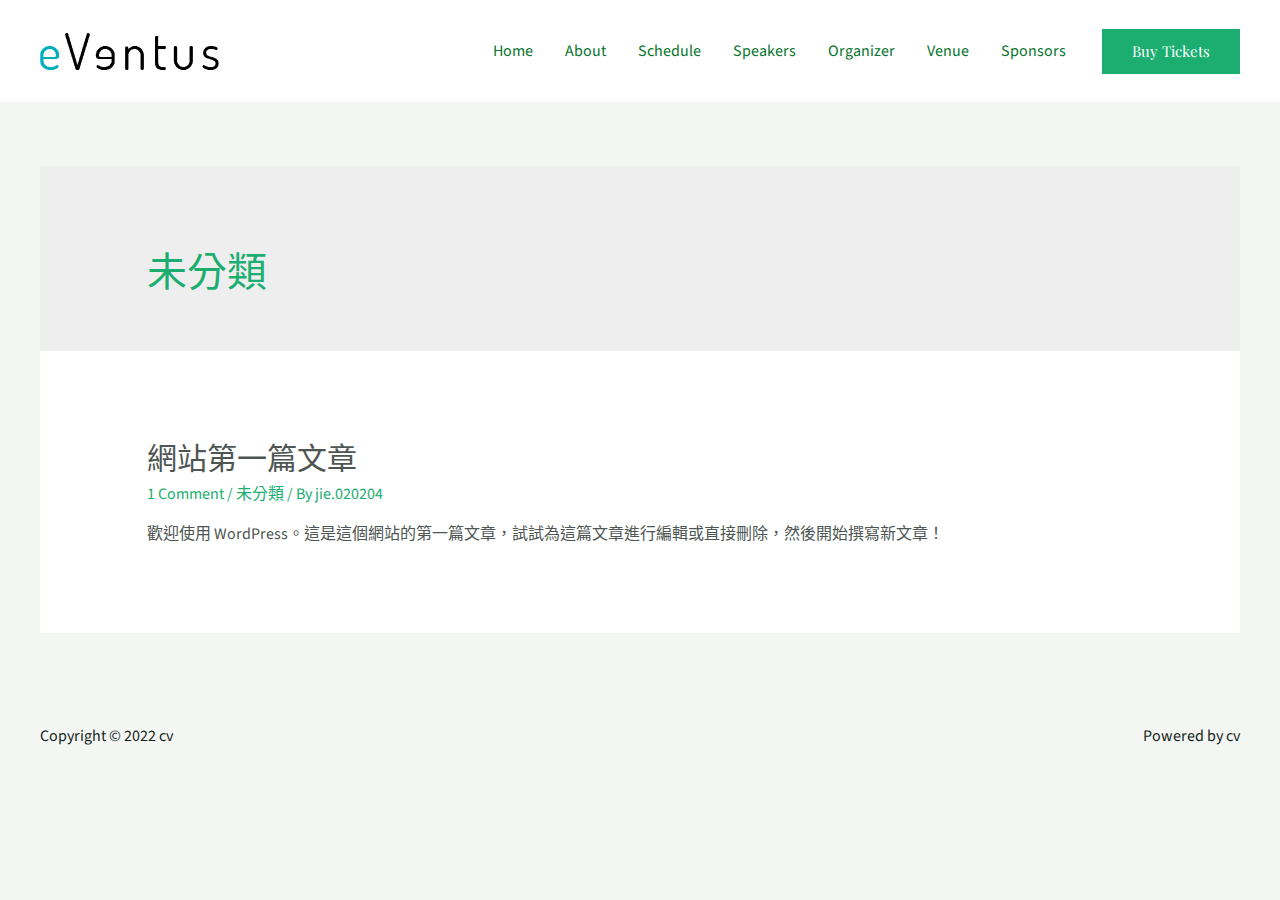
<file: category/uncategorized/index.html>
<!DOCTYPE html>
<html lang="zh-TW">
<head>
<meta charset="UTF-8">
<meta name="viewport" content="width=device-width, initial-scale=1">
<link rel="profile" href="https://gmpg.org/xfn/11">

<title>未分類 &#8211; cv</title>
<meta name="robots" content="max-image-preview:large">
<link rel="dns-prefetch" href="//fonts.googleapis.com">
<link rel="dns-prefetch" href="//s.w.org">
<link rel="alternate" type="application/rss+xml" title="訂閱《cv》&raquo; 資訊提供" href="https://yj00000.github.io/yjie/feed/">
<link rel="alternate" type="application/rss+xml" title="訂閱《cv》&raquo; 留言的資訊提供" href="https://yj00000.github.io/yjie/comments/feed/">
<link rel="alternate" type="application/rss+xml" title="訂閱《cv》&raquo; 分類〈未分類〉的資訊提供" href="https://yj00000.github.io/yjie/category/uncategorized/feed/">
<script>
window._wpemojiSettings = {"baseUrl":"https:\/\/s.w.org\/images\/core\/emoji\/13.1.0\/72x72\/","ext":".png","svgUrl":"https:\/\/s.w.org\/images\/core\/emoji\/13.1.0\/svg\/","svgExt":".svg","source":{"concatemoji":"https:\/\/yj00000.github.io\/yjie\/wp-includes\/js\/wp-emoji-release.min.js?ver=5.9.3"}};
/*! This file is auto-generated */
!function(e,a,t){var n,r,o,i=a.createElement("canvas"),p=i.getContext&&i.getContext("2d");function s(e,t){var a=String.fromCharCode;p.clearRect(0,0,i.width,i.height),p.fillText(a.apply(this,e),0,0);e=i.toDataURL();return p.clearRect(0,0,i.width,i.height),p.fillText(a.apply(this,t),0,0),e===i.toDataURL()}function c(e){var t=a.createElement("script");t.src=e,t.defer=t.type="text/javascript",a.getElementsByTagName("head")[0].appendChild(t)}for(o=Array("flag","emoji"),t.supports={everything:!0,everythingExceptFlag:!0},r=0;r<o.length;r++)t.supports[o[r]]=function(e){if(!p||!p.fillText)return!1;switch(p.textBaseline="top",p.font="600 32px Arial",e){case"flag":return s([127987,65039,8205,9895,65039],[127987,65039,8203,9895,65039])?!1:!s([55356,56826,55356,56819],[55356,56826,8203,55356,56819])&&!s([55356,57332,56128,56423,56128,56418,56128,56421,56128,56430,56128,56423,56128,56447],[55356,57332,8203,56128,56423,8203,56128,56418,8203,56128,56421,8203,56128,56430,8203,56128,56423,8203,56128,56447]);case"emoji":return!s([10084,65039,8205,55357,56613],[10084,65039,8203,55357,56613])}return!1}(o[r]),t.supports.everything=t.supports.everything&&t.supports[o[r]],"flag"!==o[r]&&(t.supports.everythingExceptFlag=t.supports.everythingExceptFlag&&t.supports[o[r]]);t.supports.everythingExceptFlag=t.supports.everythingExceptFlag&&!t.supports.flag,t.DOMReady=!1,t.readyCallback=function(){t.DOMReady=!0},t.supports.everything||(n=function(){t.readyCallback()},a.addEventListener?(a.addEventListener("DOMContentLoaded",n,!1),e.addEventListener("load",n,!1)):(e.attachEvent("onload",n),a.attachEvent("onreadystatechange",function(){"complete"===a.readyState&&t.readyCallback()})),(n=t.source||{}).concatemoji?c(n.concatemoji):n.wpemoji&&n.twemoji&&(c(n.twemoji),c(n.wpemoji)))}(window,document,window._wpemojiSettings);
</script>
<style>img.wp-smiley,
img.emoji {
	display: inline !important;
	border: none !important;
	box-shadow: none !important;
	height: 1em !important;
	width: 1em !important;
	margin: 0 0.07em !important;
	vertical-align: -0.1em !important;
	background: none !important;
	padding: 0 !important;
}</style>
	<link rel="stylesheet" id="astra-theme-css-css" href="https://yj00000.github.io/yjie/wp-content/themes/astra/assets/css/minified/frontend.min.css?ver=3.7.10" media="all">
<style id="astra-theme-css-inline-css">html{font-size:100%;}a,.page-title{color:var(--ast-global-color-0);}a:hover,a:focus{color:var(--ast-global-color-1);}body,button,input,select,textarea,.ast-button,.ast-custom-button{font-family:'Source Sans Pro',sans-serif;font-weight:400;font-size:16px;font-size:1rem;line-height:1.6;text-transform:none;}blockquote{color:var(--ast-global-color-3);}h1,.entry-content h1,.entry-content h1 a,h2,.entry-content h2,.entry-content h2 a,h3,.entry-content h3,.entry-content h3 a,h4,.entry-content h4,.entry-content h4 a,h5,.entry-content h5,.entry-content h5 a,h6,.entry-content h6,.entry-content h6 a,.site-title,.site-title a{font-family:'Playfair Display',serif;font-weight:700;text-transform:none;}.site-title{font-size:35px;font-size:2.1875rem;display:none;}.ast-archive-description .ast-archive-title{font-size:40px;font-size:2.5rem;}.site-header .site-description{font-size:15px;font-size:0.9375rem;display:none;}.entry-title{font-size:30px;font-size:1.875rem;}h1,.entry-content h1,.entry-content h1 a{font-size:42px;font-size:2.625rem;font-family:'Playfair Display',serif;text-transform:none;}h2,.entry-content h2,.entry-content h2 a{font-size:37px;font-size:2.3125rem;font-family:'Playfair Display',serif;text-transform:none;}h3,.entry-content h3,.entry-content h3 a{font-size:23px;font-size:1.4375rem;font-family:'Playfair Display',serif;text-transform:uppercase;}h4,.entry-content h4,.entry-content h4 a{font-size:18px;font-size:1.125rem;font-family:'Playfair Display',serif;text-transform:none;}h5,.entry-content h5,.entry-content h5 a{font-size:16px;font-size:1rem;font-family:'Playfair Display',serif;text-transform:none;}h6,.entry-content h6,.entry-content h6 a{font-size:15px;font-size:0.9375rem;font-family:'Playfair Display',serif;text-transform:none;}.ast-single-post .entry-title,.page-title{font-size:30px;font-size:1.875rem;}::selection{background-color:var(--ast-global-color-0);color:#ffffff;}body,h1,.entry-title a,.entry-content h1,.entry-content h1 a,h2,.entry-content h2,.entry-content h2 a,h3,.entry-content h3,.entry-content h3 a,h4,.entry-content h4,.entry-content h4 a,h5,.entry-content h5,.entry-content h5 a,h6,.entry-content h6,.entry-content h6 a{color:var(--ast-global-color-3);}.tagcloud a:hover,.tagcloud a:focus,.tagcloud a.current-item{color:#ffffff;border-color:var(--ast-global-color-0);background-color:var(--ast-global-color-0);}input:focus,input[type="text"]:focus,input[type="email"]:focus,input[type="url"]:focus,input[type="password"]:focus,input[type="reset"]:focus,input[type="search"]:focus,textarea:focus{border-color:var(--ast-global-color-0);}input[type="radio"]:checked,input[type=reset],input[type="checkbox"]:checked,input[type="checkbox"]:hover:checked,input[type="checkbox"]:focus:checked,input[type=range]::-webkit-slider-thumb{border-color:var(--ast-global-color-0);background-color:var(--ast-global-color-0);box-shadow:none;}.site-footer a:hover + .post-count,.site-footer a:focus + .post-count{background:var(--ast-global-color-0);border-color:var(--ast-global-color-0);}.single .nav-links .nav-previous,.single .nav-links .nav-next{color:var(--ast-global-color-0);}.entry-meta,.entry-meta *{line-height:1.45;color:var(--ast-global-color-0);}.entry-meta a:hover,.entry-meta a:hover *,.entry-meta a:focus,.entry-meta a:focus *,.page-links > .page-link,.page-links .page-link:hover,.post-navigation a:hover{color:var(--ast-global-color-1);}#cat option,.secondary .calendar_wrap thead a,.secondary .calendar_wrap thead a:visited{color:var(--ast-global-color-0);}.secondary .calendar_wrap #today,.ast-progress-val span{background:var(--ast-global-color-0);}.secondary a:hover + .post-count,.secondary a:focus + .post-count{background:var(--ast-global-color-0);border-color:var(--ast-global-color-0);}.calendar_wrap #today > a{color:#ffffff;}.page-links .page-link,.single .post-navigation a{color:var(--ast-global-color-0);}.widget-title{font-size:22px;font-size:1.375rem;color:var(--ast-global-color-3);}.site-logo-img img{ transition:all 0.2s linear;}@media (max-width:921px){#ast-desktop-header{display:none;}}@media (min-width:921px){#ast-mobile-header{display:none;}}.wp-block-buttons.aligncenter{justify-content:center;}@media (max-width:782px){.entry-content .wp-block-columns .wp-block-column{margin-left:0px;}}@media (max-width:921px){.ast-separate-container .ast-article-post,.ast-separate-container .ast-article-single{padding:1.5em 2.14em;}.ast-separate-container #primary,.ast-separate-container #secondary{padding:1.5em 0;}#primary,#secondary{padding:1.5em 0;margin:0;}.ast-left-sidebar #content > .ast-container{display:flex;flex-direction:column-reverse;width:100%;}.ast-author-box img.avatar{margin:20px 0 0 0;}}@media (min-width:922px){.ast-separate-container.ast-right-sidebar #primary,.ast-separate-container.ast-left-sidebar #primary{border:0;}.search-no-results.ast-separate-container #primary{margin-bottom:4em;}}.elementor-button-wrapper .elementor-button{border-style:solid;text-decoration:none;border-top-width:0;border-right-width:0;border-left-width:0;border-bottom-width:0;}body .elementor-button.elementor-size-sm,body .elementor-button.elementor-size-xs,body .elementor-button.elementor-size-md,body .elementor-button.elementor-size-lg,body .elementor-button.elementor-size-xl,body .elementor-button{border-radius:0px;padding-top:15px;padding-right:30px;padding-bottom:15px;padding-left:30px;}.elementor-button-wrapper .elementor-button{border-color:var(--ast-global-color-0);background-color:var(--ast-global-color-0);}.elementor-button-wrapper .elementor-button:hover,.elementor-button-wrapper .elementor-button:focus{color:var(--ast-global-color-5);background-color:var(--ast-global-color-0);border-color:var(--ast-global-color-0);}.wp-block-button .wp-block-button__link ,.elementor-button-wrapper .elementor-button,.elementor-button-wrapper .elementor-button:visited{color:var(--ast-global-color-5);}.elementor-button-wrapper .elementor-button{font-family:'Playfair Display',serif;font-weight:400;line-height:1;text-transform:capitalize;}body .elementor-button.elementor-size-sm,body .elementor-button.elementor-size-xs,body .elementor-button.elementor-size-md,body .elementor-button.elementor-size-lg,body .elementor-button.elementor-size-xl,body .elementor-button{font-size:15px;font-size:0.9375rem;}.wp-block-button .wp-block-button__link:hover,.wp-block-button .wp-block-button__link:focus{color:var(--ast-global-color-5);background-color:var(--ast-global-color-0);border-color:var(--ast-global-color-0);}.wp-block-button .wp-block-button__link{border-style:solid;border-top-width:0;border-right-width:0;border-left-width:0;border-bottom-width:0;border-color:var(--ast-global-color-0);background-color:var(--ast-global-color-0);color:var(--ast-global-color-5);font-family:'Playfair Display',serif;font-weight:400;line-height:1;text-transform:capitalize;font-size:15px;font-size:0.9375rem;border-radius:0px;}.wp-block-buttons .wp-block-button .wp-block-button__link{padding-top:15px;padding-right:30px;padding-bottom:15px;padding-left:30px;}.menu-toggle,button,.ast-button,.ast-custom-button,.button,input#submit,input[type="button"],input[type="submit"],input[type="reset"]{border-style:solid;border-top-width:0;border-right-width:0;border-left-width:0;border-bottom-width:0;color:var(--ast-global-color-5);border-color:var(--ast-global-color-0);background-color:var(--ast-global-color-0);border-radius:0px;padding-top:15px;padding-right:30px;padding-bottom:15px;padding-left:30px;font-family:'Playfair Display',serif;font-weight:400;font-size:15px;font-size:0.9375rem;line-height:1;text-transform:capitalize;}button:focus,.menu-toggle:hover,button:hover,.ast-button:hover,.ast-custom-button:hover .button:hover,.ast-custom-button:hover ,input[type=reset]:hover,input[type=reset]:focus,input#submit:hover,input#submit:focus,input[type="button"]:hover,input[type="button"]:focus,input[type="submit"]:hover,input[type="submit"]:focus{color:var(--ast-global-color-5);background-color:var(--ast-global-color-0);border-color:var(--ast-global-color-0);}@media (min-width:544px){.ast-container{max-width:100%;}}@media (max-width:544px){.ast-separate-container .ast-article-post,.ast-separate-container .ast-article-single,.ast-separate-container .comments-title,.ast-separate-container .ast-archive-description{padding:1.5em 1em;}.ast-separate-container #content .ast-container{padding-left:0.54em;padding-right:0.54em;}.ast-separate-container .ast-comment-list li.depth-1{padding:1.5em 1em;margin-bottom:1.5em;}.ast-separate-container .ast-comment-list .bypostauthor{padding:.5em;}.ast-search-menu-icon.ast-dropdown-active .search-field{width:170px;}}@media (max-width:921px){.ast-mobile-header-stack .main-header-bar .ast-search-menu-icon{display:inline-block;}.ast-header-break-point.ast-header-custom-item-outside .ast-mobile-header-stack .main-header-bar .ast-search-icon{margin:0;}.ast-comment-avatar-wrap img{max-width:2.5em;}.ast-separate-container .ast-comment-list li.depth-1{padding:1.5em 2.14em;}.ast-separate-container .comment-respond{padding:2em 2.14em;}.ast-comment-meta{padding:0 1.8888em 1.3333em;}}body,.ast-separate-container{background-color:var(--ast-global-color-4);;background-image:none;;}.ast-no-sidebar.ast-separate-container .entry-content .alignfull {margin-left: -6.67em;margin-right: -6.67em;width: auto;}@media (max-width: 1200px) {.ast-no-sidebar.ast-separate-container .entry-content .alignfull {margin-left: -2.4em;margin-right: -2.4em;}}@media (max-width: 768px) {.ast-no-sidebar.ast-separate-container .entry-content .alignfull {margin-left: -2.14em;margin-right: -2.14em;}}@media (max-width: 544px) {.ast-no-sidebar.ast-separate-container .entry-content .alignfull {margin-left: -1em;margin-right: -1em;}}.ast-no-sidebar.ast-separate-container .entry-content .alignwide {margin-left: -20px;margin-right: -20px;}.ast-no-sidebar.ast-separate-container .entry-content .wp-block-column .alignfull,.ast-no-sidebar.ast-separate-container .entry-content .wp-block-column .alignwide {margin-left: auto;margin-right: auto;width: 100%;}@media (max-width:921px){.site-title{display:none;}.ast-archive-description .ast-archive-title{font-size:40px;}.site-header .site-description{display:none;}.entry-title{font-size:30px;}h1,.entry-content h1,.entry-content h1 a{font-size:35px;}h2,.entry-content h2,.entry-content h2 a{font-size:30px;}h3,.entry-content h3,.entry-content h3 a{font-size:23px;}h4,.entry-content h4,.entry-content h4 a{font-size:16px;font-size:1rem;}h5,.entry-content h5,.entry-content h5 a{font-size:16px;font-size:1rem;}h6,.entry-content h6,.entry-content h6 a{font-size:15px;font-size:0.9375rem;}.ast-single-post .entry-title,.page-title{font-size:30px;}}@media (max-width:544px){.site-title{display:none;}.ast-archive-description .ast-archive-title{font-size:40px;}.site-header .site-description{display:none;}.entry-title{font-size:30px;}h1,.entry-content h1,.entry-content h1 a{font-size:35px;}h2,.entry-content h2,.entry-content h2 a{font-size:30px;}h3,.entry-content h3,.entry-content h3 a{font-size:23px;}h4,.entry-content h4,.entry-content h4 a{font-size:16px;font-size:1rem;}h5,.entry-content h5,.entry-content h5 a{font-size:16px;font-size:1rem;}h6,.entry-content h6,.entry-content h6 a{font-size:15px;font-size:0.9375rem;}.ast-single-post .entry-title,.page-title{font-size:30px;}}@media (max-width:921px){html{font-size:91.2%;}}@media (max-width:544px){html{font-size:91.2%;}}@media (min-width:922px){.ast-container{max-width:1240px;}}@font-face {font-family: "Astra";src: url(https://yj00000.github.io/yjie/wp-content/themes/astra/assets/fonts/astra.woff) format("woff"),url(https://yj00000.github.io/yjie/wp-content/themes/astra/assets/fonts/astra.ttf) format("truetype"),url(https://yj00000.github.io/yjie/wp-content/themes/astra/assets/fonts/astra.svg#astra) format("svg");font-weight: normal;font-style: normal;font-display: fallback;}@media (min-width:922px){.main-header-menu .sub-menu .menu-item.ast-left-align-sub-menu:hover > .sub-menu,.main-header-menu .sub-menu .menu-item.ast-left-align-sub-menu.focus > .sub-menu{margin-left:-2px;}}.footer-widget-area[data-section^="section-fb-html-"] .ast-builder-html-element{text-align:center;}.astra-icon-down_arrow::after {content: "\e900";font-family: Astra;}.astra-icon-close::after {content: "\e5cd";font-family: Astra;}.astra-icon-drag_handle::after {content: "\e25d";font-family: Astra;}.astra-icon-format_align_justify::after {content: "\e235";font-family: Astra;}.astra-icon-menu::after {content: "\e5d2";font-family: Astra;}.astra-icon-reorder::after {content: "\e8fe";font-family: Astra;}.astra-icon-search::after {content: "\e8b6";font-family: Astra;}.astra-icon-zoom_in::after {content: "\e56b";font-family: Astra;}.astra-icon-check-circle::after {content: "\e901";font-family: Astra;}.astra-icon-shopping-cart::after {content: "\f07a";font-family: Astra;}.astra-icon-shopping-bag::after {content: "\f290";font-family: Astra;}.astra-icon-shopping-basket::after {content: "\f291";font-family: Astra;}.astra-icon-circle-o::after {content: "\e903";font-family: Astra;}.astra-icon-certificate::after {content: "\e902";font-family: Astra;}blockquote {padding: 1.2em;}:root .has-ast-global-color-0-color{color:var(--ast-global-color-0);}:root .has-ast-global-color-0-background-color{background-color:var(--ast-global-color-0);}:root .wp-block-button .has-ast-global-color-0-color{color:var(--ast-global-color-0);}:root .wp-block-button .has-ast-global-color-0-background-color{background-color:var(--ast-global-color-0);}:root .has-ast-global-color-1-color{color:var(--ast-global-color-1);}:root .has-ast-global-color-1-background-color{background-color:var(--ast-global-color-1);}:root .wp-block-button .has-ast-global-color-1-color{color:var(--ast-global-color-1);}:root .wp-block-button .has-ast-global-color-1-background-color{background-color:var(--ast-global-color-1);}:root .has-ast-global-color-2-color{color:var(--ast-global-color-2);}:root .has-ast-global-color-2-background-color{background-color:var(--ast-global-color-2);}:root .wp-block-button .has-ast-global-color-2-color{color:var(--ast-global-color-2);}:root .wp-block-button .has-ast-global-color-2-background-color{background-color:var(--ast-global-color-2);}:root .has-ast-global-color-3-color{color:var(--ast-global-color-3);}:root .has-ast-global-color-3-background-color{background-color:var(--ast-global-color-3);}:root .wp-block-button .has-ast-global-color-3-color{color:var(--ast-global-color-3);}:root .wp-block-button .has-ast-global-color-3-background-color{background-color:var(--ast-global-color-3);}:root .has-ast-global-color-4-color{color:var(--ast-global-color-4);}:root .has-ast-global-color-4-background-color{background-color:var(--ast-global-color-4);}:root .wp-block-button .has-ast-global-color-4-color{color:var(--ast-global-color-4);}:root .wp-block-button .has-ast-global-color-4-background-color{background-color:var(--ast-global-color-4);}:root .has-ast-global-color-5-color{color:var(--ast-global-color-5);}:root .has-ast-global-color-5-background-color{background-color:var(--ast-global-color-5);}:root .wp-block-button .has-ast-global-color-5-color{color:var(--ast-global-color-5);}:root .wp-block-button .has-ast-global-color-5-background-color{background-color:var(--ast-global-color-5);}:root .has-ast-global-color-6-color{color:var(--ast-global-color-6);}:root .has-ast-global-color-6-background-color{background-color:var(--ast-global-color-6);}:root .wp-block-button .has-ast-global-color-6-color{color:var(--ast-global-color-6);}:root .wp-block-button .has-ast-global-color-6-background-color{background-color:var(--ast-global-color-6);}:root .has-ast-global-color-7-color{color:var(--ast-global-color-7);}:root .has-ast-global-color-7-background-color{background-color:var(--ast-global-color-7);}:root .wp-block-button .has-ast-global-color-7-color{color:var(--ast-global-color-7);}:root .wp-block-button .has-ast-global-color-7-background-color{background-color:var(--ast-global-color-7);}:root .has-ast-global-color-8-color{color:var(--ast-global-color-8);}:root .has-ast-global-color-8-background-color{background-color:var(--ast-global-color-8);}:root .wp-block-button .has-ast-global-color-8-color{color:var(--ast-global-color-8);}:root .wp-block-button .has-ast-global-color-8-background-color{background-color:var(--ast-global-color-8);}:root{--ast-global-color-0:#1BAE70;--ast-global-color-1:#06752E;--ast-global-color-2:#14261C;--ast-global-color-3:#4E5652;--ast-global-color-4:#F4F6F4;--ast-global-color-5:#FFFFFF;--ast-global-color-6:#000000;--ast-global-color-7:#4B4F58;--ast-global-color-8:#F6F7F8;}.ast-breadcrumbs .trail-browse,.ast-breadcrumbs .trail-items,.ast-breadcrumbs .trail-items li{display:inline-block;margin:0;padding:0;border:none;background:inherit;text-indent:0;}.ast-breadcrumbs .trail-browse{font-size:inherit;font-style:inherit;font-weight:inherit;color:inherit;}.ast-breadcrumbs .trail-items{list-style:none;}.trail-items li::after{padding:0 0.3em;content:"\00bb";}.trail-items li:last-of-type::after{display:none;}h1,.entry-content h1,h2,.entry-content h2,h3,.entry-content h3,h4,.entry-content h4,h5,.entry-content h5,h6,.entry-content h6{color:var(--ast-global-color-2);}@media (max-width:921px){.ast-builder-grid-row-container.ast-builder-grid-row-tablet-3-firstrow .ast-builder-grid-row > *:first-child,.ast-builder-grid-row-container.ast-builder-grid-row-tablet-3-lastrow .ast-builder-grid-row > *:last-child{grid-column:1 / -1;}}@media (max-width:544px){.ast-builder-grid-row-container.ast-builder-grid-row-mobile-3-firstrow .ast-builder-grid-row > *:first-child,.ast-builder-grid-row-container.ast-builder-grid-row-mobile-3-lastrow .ast-builder-grid-row > *:last-child{grid-column:1 / -1;}}.ast-builder-layout-element[data-section="title_tagline"]{display:flex;}@media (max-width:921px){.ast-header-break-point .ast-builder-layout-element[data-section="title_tagline"]{display:flex;}}@media (max-width:544px){.ast-header-break-point .ast-builder-layout-element[data-section="title_tagline"]{display:flex;}}[data-section*="section-hb-button-"] .menu-link{display:none;}@media (max-width:921px){.ast-header-button-1[data-section*="section-hb-button-"] .ast-builder-button-wrap .ast-custom-button{margin-top:5px;margin-bottom:15px;margin-left:20px;}}.ast-header-button-1[data-section="section-hb-button-1"]{display:flex;}@media (max-width:921px){.ast-header-break-point .ast-header-button-1[data-section="section-hb-button-1"]{display:none;}}@media (max-width:544px){.ast-header-break-point .ast-header-button-1[data-section="section-hb-button-1"]{display:none;}}.ast-builder-menu-1{font-family:inherit;font-weight:inherit;}.ast-builder-menu-1 .menu-item > .menu-link{color:var(--ast-global-color-1);}.ast-builder-menu-1 .menu-item > .ast-menu-toggle{color:var(--ast-global-color-1);}.ast-builder-menu-1 .menu-item:hover > .menu-link,.ast-builder-menu-1 .inline-on-mobile .menu-item:hover > .ast-menu-toggle{color:var(--ast-global-color-0);}.ast-builder-menu-1 .menu-item:hover > .ast-menu-toggle{color:var(--ast-global-color-0);}.ast-builder-menu-1 .menu-item.current-menu-item > .menu-link,.ast-builder-menu-1 .inline-on-mobile .menu-item.current-menu-item > .ast-menu-toggle,.ast-builder-menu-1 .current-menu-ancestor > .menu-link{color:var(--ast-global-color-0);}.ast-builder-menu-1 .menu-item.current-menu-item > .ast-menu-toggle{color:var(--ast-global-color-0);}.ast-builder-menu-1 .sub-menu,.ast-builder-menu-1 .inline-on-mobile .sub-menu{border-top-width:1px;border-bottom-width:1px;border-right-width:1px;border-left-width:1px;border-color:#eaeaea;border-style:solid;border-radius:0px;}.ast-builder-menu-1 .main-header-menu > .menu-item > .sub-menu,.ast-builder-menu-1 .main-header-menu > .menu-item > .astra-full-megamenu-wrapper{margin-top:0px;}.ast-desktop .ast-builder-menu-1 .main-header-menu > .menu-item > .sub-menu:before,.ast-desktop .ast-builder-menu-1 .main-header-menu > .menu-item > .astra-full-megamenu-wrapper:before{height:calc( 0px + 5px );}.ast-desktop .ast-builder-menu-1 .menu-item .sub-menu .menu-link{border-style:none;}@media (max-width:921px){.ast-header-break-point .ast-builder-menu-1 .menu-item.menu-item-has-children > .ast-menu-toggle{top:0;}.ast-builder-menu-1 .menu-item-has-children > .menu-link:after{content:unset;}}@media (max-width:544px){.ast-header-break-point .ast-builder-menu-1 .menu-item.menu-item-has-children > .ast-menu-toggle{top:0;}}.ast-builder-menu-1{display:flex;}@media (max-width:921px){.ast-header-break-point .ast-builder-menu-1{display:flex;}}@media (max-width:544px){.ast-header-break-point .ast-builder-menu-1{display:flex;}}.site-below-footer-wrap{padding-top:20px;padding-bottom:20px;}.site-below-footer-wrap[data-section="section-below-footer-builder"]{background-color:var(--ast-global-color-4);;background-image:none;;min-height:80px;}.site-below-footer-wrap[data-section="section-below-footer-builder"] .ast-builder-grid-row{max-width:1200px;margin-left:auto;margin-right:auto;}.site-below-footer-wrap[data-section="section-below-footer-builder"] .ast-builder-grid-row,.site-below-footer-wrap[data-section="section-below-footer-builder"] .site-footer-section{align-items:flex-start;}.site-below-footer-wrap[data-section="section-below-footer-builder"].ast-footer-row-inline .site-footer-section{display:flex;margin-bottom:0;}.ast-builder-grid-row-2-equal .ast-builder-grid-row{grid-template-columns:repeat( 2,1fr );}@media (max-width:921px){.site-below-footer-wrap[data-section="section-below-footer-builder"].ast-footer-row-tablet-inline .site-footer-section{display:flex;margin-bottom:0;}.site-below-footer-wrap[data-section="section-below-footer-builder"].ast-footer-row-tablet-stack .site-footer-section{display:block;margin-bottom:10px;}.ast-builder-grid-row-container.ast-builder-grid-row-tablet-2-equal .ast-builder-grid-row{grid-template-columns:repeat( 2,1fr );}}@media (max-width:544px){.site-below-footer-wrap[data-section="section-below-footer-builder"].ast-footer-row-mobile-inline .site-footer-section{display:flex;margin-bottom:0;}.site-below-footer-wrap[data-section="section-below-footer-builder"].ast-footer-row-mobile-stack .site-footer-section{display:block;margin-bottom:10px;}.ast-builder-grid-row-container.ast-builder-grid-row-mobile-full .ast-builder-grid-row{grid-template-columns:1fr;}}.site-below-footer-wrap[data-section="section-below-footer-builder"]{display:grid;}@media (max-width:921px){.ast-header-break-point .site-below-footer-wrap[data-section="section-below-footer-builder"]{display:grid;}}@media (max-width:544px){.ast-header-break-point .site-below-footer-wrap[data-section="section-below-footer-builder"]{display:grid;}}.ast-builder-html-element img.alignnone{display:inline-block;}.ast-builder-html-element p:first-child{margin-top:0;}.ast-builder-html-element p:last-child{margin-bottom:0;}.ast-header-break-point .main-header-bar .ast-builder-html-element{line-height:1.85714285714286;}.footer-widget-area[data-section="section-fb-html-1"] .ast-builder-html-element{color:var(--ast-global-color-2);}.footer-widget-area[data-section="section-fb-html-1"]{display:block;}@media (max-width:921px){.ast-header-break-point .footer-widget-area[data-section="section-fb-html-1"]{display:block;}}@media (max-width:544px){.ast-header-break-point .footer-widget-area[data-section="section-fb-html-1"]{display:block;}}.footer-widget-area[data-section="section-fb-html-1"] .ast-builder-html-element{text-align:right;}@media (max-width:921px){.footer-widget-area[data-section="section-fb-html-1"] .ast-builder-html-element{text-align:center;}}@media (max-width:544px){.footer-widget-area[data-section="section-fb-html-1"] .ast-builder-html-element{text-align:center;}}.ast-footer-copyright{text-align:left;}.ast-footer-copyright {color:var(--ast-global-color-2);}@media (max-width:921px){.ast-footer-copyright{text-align:right;}}@media (max-width:544px){.ast-footer-copyright{text-align:center;}}.ast-footer-copyright.ast-builder-layout-element{display:flex;}@media (max-width:921px){.ast-header-break-point .ast-footer-copyright.ast-builder-layout-element{display:flex;}}@media (max-width:544px){.ast-header-break-point .ast-footer-copyright.ast-builder-layout-element{display:flex;}}.elementor-template-full-width .ast-container{display:block;}@media (max-width:544px){.elementor-element .elementor-wc-products .woocommerce[class*="columns-"] ul.products li.product{width:auto;margin:0;}.elementor-element .woocommerce .woocommerce-result-count{float:none;}}.ast-header-break-point .main-header-bar{border-bottom-width:0px;}@media (min-width:922px){.main-header-bar{border-bottom-width:0px;}}.ast-flex{-webkit-align-content:center;-ms-flex-line-pack:center;align-content:center;-webkit-box-align:center;-webkit-align-items:center;-moz-box-align:center;-ms-flex-align:center;align-items:center;}.main-header-bar{padding:1em 0;}.ast-site-identity{padding:0;}.header-main-layout-1 .ast-flex.main-header-container, .header-main-layout-3 .ast-flex.main-header-container{-webkit-align-content:center;-ms-flex-line-pack:center;align-content:center;-webkit-box-align:center;-webkit-align-items:center;-moz-box-align:center;-ms-flex-align:center;align-items:center;}.header-main-layout-1 .ast-flex.main-header-container, .header-main-layout-3 .ast-flex.main-header-container{-webkit-align-content:center;-ms-flex-line-pack:center;align-content:center;-webkit-box-align:center;-webkit-align-items:center;-moz-box-align:center;-ms-flex-align:center;align-items:center;}.main-header-menu .sub-menu .menu-item.menu-item-has-children > .menu-link:after{position:absolute;right:1em;top:50%;transform:translate(0,-50%) rotate(270deg);}.ast-header-break-point .main-header-bar .main-header-bar-navigation .page_item_has_children > .ast-menu-toggle::before, .ast-header-break-point .main-header-bar .main-header-bar-navigation .menu-item-has-children > .ast-menu-toggle::before, .ast-mobile-popup-drawer .main-header-bar-navigation .menu-item-has-children>.ast-menu-toggle::before, .ast-header-break-point .ast-mobile-header-wrap .main-header-bar-navigation .menu-item-has-children > .ast-menu-toggle::before{font-weight:bold;content:"\e900";font-family:Astra;text-decoration:inherit;display:inline-block;}.ast-header-break-point .main-navigation ul.sub-menu .menu-item .menu-link:before{content:"\e900";font-family:Astra;font-size:.65em;text-decoration:inherit;display:inline-block;transform:translate(0, -2px) rotateZ(270deg);margin-right:5px;}.widget_search .search-form:after{font-family:Astra;font-size:1.2em;font-weight:normal;content:"\e8b6";position:absolute;top:50%;right:15px;transform:translate(0, -50%);}.astra-search-icon::before{content:"\e8b6";font-family:Astra;font-style:normal;font-weight:normal;text-decoration:inherit;text-align:center;-webkit-font-smoothing:antialiased;-moz-osx-font-smoothing:grayscale;z-index:3;}.main-header-bar .main-header-bar-navigation .page_item_has_children > a:after, .main-header-bar .main-header-bar-navigation .menu-item-has-children > a:after, .site-header-focus-item .main-header-bar-navigation .menu-item-has-children > .menu-link:after{content:"\e900";display:inline-block;font-family:Astra;font-size:.6rem;font-weight:bold;text-rendering:auto;-webkit-font-smoothing:antialiased;-moz-osx-font-smoothing:grayscale;margin-left:10px;line-height:normal;}.ast-mobile-popup-drawer .main-header-bar-navigation .ast-submenu-expanded>.ast-menu-toggle::before{transform:rotateX(180deg);}.ast-header-break-point .main-header-bar-navigation .menu-item-has-children > .menu-link:after{display:none;}.ast-separate-container .blog-layout-1, .ast-separate-container .blog-layout-2, .ast-separate-container .blog-layout-3{background-color:transparent;background-image:none;}.ast-separate-container .ast-article-post{background-color:var(--ast-global-color-5);;background-image:none;;}.ast-separate-container .ast-article-single:not(.ast-related-post), .ast-separate-container .comments-area .comment-respond,.ast-separate-container .comments-area .ast-comment-list li, .ast-separate-container .ast-woocommerce-container, .ast-separate-container .error-404, .ast-separate-container .no-results, .single.ast-separate-container .ast-author-meta, .ast-separate-container .related-posts-title-wrapper, .ast-separate-container.ast-two-container #secondary .widget,.ast-separate-container .comments-count-wrapper, .ast-box-layout.ast-plain-container .site-content,.ast-padded-layout.ast-plain-container .site-content, .ast-separate-container .comments-area .comments-title{background-color:var(--ast-global-color-5);;background-image:none;;}.ast-mobile-header-content > *,.ast-desktop-header-content > * {padding: 10px 0;height: auto;}.ast-mobile-header-content > *:first-child,.ast-desktop-header-content > *:first-child {padding-top: 10px;}.ast-mobile-header-content > .ast-builder-menu,.ast-desktop-header-content > .ast-builder-menu {padding-top: 0;}.ast-mobile-header-content > *:last-child,.ast-desktop-header-content > *:last-child {padding-bottom: 0;}.ast-mobile-header-content .ast-search-menu-icon.ast-inline-search label,.ast-desktop-header-content .ast-search-menu-icon.ast-inline-search label {width: 100%;}.ast-desktop-header-content .main-header-bar-navigation .ast-submenu-expanded > .ast-menu-toggle::before {transform: rotateX(180deg);}#ast-desktop-header .ast-desktop-header-content,.ast-mobile-header-content .ast-search-icon,.ast-desktop-header-content .ast-search-icon,.ast-mobile-header-wrap .ast-mobile-header-content,.ast-main-header-nav-open.ast-popup-nav-open .ast-mobile-header-wrap .ast-mobile-header-content,.ast-main-header-nav-open.ast-popup-nav-open .ast-desktop-header-content {display: none;}.ast-main-header-nav-open.ast-header-break-point #ast-desktop-header .ast-desktop-header-content,.ast-main-header-nav-open.ast-header-break-point .ast-mobile-header-wrap .ast-mobile-header-content {display: block;}.ast-desktop .ast-desktop-header-content .astra-menu-animation-slide-up > .menu-item > .sub-menu,.ast-desktop .ast-desktop-header-content .astra-menu-animation-slide-up > .menu-item .menu-item > .sub-menu,.ast-desktop .ast-desktop-header-content .astra-menu-animation-slide-down > .menu-item > .sub-menu,.ast-desktop .ast-desktop-header-content .astra-menu-animation-slide-down > .menu-item .menu-item > .sub-menu,.ast-desktop .ast-desktop-header-content .astra-menu-animation-fade > .menu-item > .sub-menu,.ast-desktop .ast-desktop-header-content .astra-menu-animation-fade > .menu-item .menu-item > .sub-menu {opacity: 1;visibility: visible;}.ast-hfb-header.ast-default-menu-enable.ast-header-break-point .ast-mobile-header-wrap .ast-mobile-header-content .main-header-bar-navigation {width: unset;margin: unset;}.ast-mobile-header-content.content-align-flex-end .main-header-bar-navigation .menu-item-has-children > .ast-menu-toggle,.ast-desktop-header-content.content-align-flex-end .main-header-bar-navigation .menu-item-has-children > .ast-menu-toggle {left: calc( 20px - 0.907em);}.ast-mobile-header-content .ast-search-menu-icon,.ast-mobile-header-content .ast-search-menu-icon.slide-search,.ast-desktop-header-content .ast-search-menu-icon,.ast-desktop-header-content .ast-search-menu-icon.slide-search {width: 100%;position: relative;display: block;right: auto;transform: none;}.ast-mobile-header-content .ast-search-menu-icon.slide-search .search-form,.ast-mobile-header-content .ast-search-menu-icon .search-form,.ast-desktop-header-content .ast-search-menu-icon.slide-search .search-form,.ast-desktop-header-content .ast-search-menu-icon .search-form {right: 0;visibility: visible;opacity: 1;position: relative;top: auto;transform: none;padding: 0;display: block;overflow: hidden;}.ast-mobile-header-content .ast-search-menu-icon.ast-inline-search .search-field,.ast-mobile-header-content .ast-search-menu-icon .search-field,.ast-desktop-header-content .ast-search-menu-icon.ast-inline-search .search-field,.ast-desktop-header-content .ast-search-menu-icon .search-field {width: 100%;padding-right: 5.5em;}.ast-mobile-header-content .ast-search-menu-icon .search-submit,.ast-desktop-header-content .ast-search-menu-icon .search-submit {display: block;position: absolute;height: 100%;top: 0;right: 0;padding: 0 1em;border-radius: 0;}.ast-hfb-header.ast-default-menu-enable.ast-header-break-point .ast-mobile-header-wrap .ast-mobile-header-content .main-header-bar-navigation ul .sub-menu .menu-link {padding-left: 30px;}.ast-hfb-header.ast-default-menu-enable.ast-header-break-point .ast-mobile-header-wrap .ast-mobile-header-content .main-header-bar-navigation .sub-menu .menu-item .menu-item .menu-link {padding-left: 40px;}.ast-mobile-popup-drawer.active .ast-mobile-popup-inner{background-color:#f9f9f9;;}.ast-mobile-header-wrap .ast-mobile-header-content, .ast-desktop-header-content{background-color:#f9f9f9;;}.ast-mobile-popup-content > *, .ast-mobile-header-content > *, .ast-desktop-popup-content > *, .ast-desktop-header-content > *{padding-top:0px;padding-bottom:0px;}.content-align-flex-start .ast-builder-layout-element{justify-content:flex-start;}.content-align-flex-start .main-header-menu{text-align:left;}.ast-mobile-popup-drawer.active .menu-toggle-close{color:#3a3a3a;}.ast-mobile-header-wrap .ast-primary-header-bar,.ast-primary-header-bar .site-primary-header-wrap{min-height:70px;}.ast-desktop .ast-primary-header-bar .main-header-menu > .menu-item{line-height:70px;}@media (max-width:921px){#masthead .ast-mobile-header-wrap .ast-primary-header-bar,#masthead .ast-mobile-header-wrap .ast-below-header-bar{padding-left:20px;padding-right:20px;}}.ast-header-break-point .ast-primary-header-bar{border-bottom-width:0px;border-bottom-color:#eaeaea;border-bottom-style:solid;}@media (min-width:922px){.ast-primary-header-bar{border-bottom-width:0px;border-bottom-color:#eaeaea;border-bottom-style:solid;}}.ast-primary-header-bar{background-color:var(--ast-global-color-5);;background-image:none;;}.ast-primary-header-bar{display:block;}@media (max-width:921px){.ast-header-break-point .ast-primary-header-bar{display:grid;}}@media (max-width:544px){.ast-header-break-point .ast-primary-header-bar{display:grid;}}[data-section="section-header-mobile-trigger"] .ast-button-wrap .ast-mobile-menu-trigger-fill{color:var(--ast-global-color-4);border:none;background:var(--ast-global-color-0);border-radius:2px;}[data-section="section-header-mobile-trigger"] .ast-button-wrap .mobile-menu-toggle-icon .ast-mobile-svg{width:20px;height:20px;fill:var(--ast-global-color-4);}[data-section="section-header-mobile-trigger"] .ast-button-wrap .mobile-menu-wrap .mobile-menu{color:var(--ast-global-color-4);}:root{--e-global-color-astglobalcolor0:#1BAE70;--e-global-color-astglobalcolor1:#06752E;--e-global-color-astglobalcolor2:#14261C;--e-global-color-astglobalcolor3:#4E5652;--e-global-color-astglobalcolor4:#F4F6F4;--e-global-color-astglobalcolor5:#FFFFFF;--e-global-color-astglobalcolor6:#000000;--e-global-color-astglobalcolor7:#4B4F58;--e-global-color-astglobalcolor8:#F6F7F8;}.comment-reply-title{font-size:26px;font-size:1.625rem;}.ast-comment-meta{line-height:1.666666667;color:var(--ast-global-color-0);font-size:13px;font-size:0.8125rem;}.ast-comment-list #cancel-comment-reply-link{font-size:16px;font-size:1rem;}.comments-count-wrapper {padding: 2em 0;}.comments-count-wrapper .comments-title {font-weight: normal;word-wrap: break-word;}.ast-comment-list {margin: 0;word-wrap: break-word;padding-bottom: 0.5em;list-style: none;}.ast-comment-list li {list-style: none;}.ast-comment-list li.depth-1 .ast-comment,.ast-comment-list li.depth-2 .ast-comment {border-bottom: 1px solid #eeeeee;}.ast-comment-list .comment-respond {padding: 1em 0;border-bottom: 1px solid #eeeeee;}.ast-comment-list .comment-respond .comment-reply-title {margin-top: 0;padding-top: 0;}.ast-comment-list .comment-respond p {margin-bottom: .5em;}.ast-comment-list .ast-comment-edit-reply-wrap {-js-display: flex;display: flex;justify-content: flex-end;}.ast-comment-list .ast-edit-link {flex: 1;}.ast-comment-list .comment-awaiting-moderation {margin-bottom: 0;}.ast-comment {padding: 1em 0;}.ast-comment-avatar-wrap img {border-radius: 50%;}.ast-comment-content {clear: both;}.ast-comment-cite-wrap {text-align: left;}.ast-comment-cite-wrap cite {font-style: normal;}.comment-reply-title {padding-top: 1em;font-weight: normal;line-height: 1.65;}.ast-comment-meta {margin-bottom: 0.5em;}.comments-area {border-top: 1px solid #eeeeee;margin-top: 2em;}.comments-area .comment-form-comment {width: 100%;border: none;margin: 0;padding: 0;}.comments-area .comment-notes,.comments-area .comment-textarea,.comments-area .form-allowed-tags {margin-bottom: 1.5em;}.comments-area .form-submit {margin-bottom: 0;}.comments-area textarea#comment,.comments-area .ast-comment-formwrap input[type="text"] {width: 100%;border-radius: 0;vertical-align: middle;margin-bottom: 10px;}.comments-area .no-comments {margin-top: 0.5em;margin-bottom: 0.5em;}.comments-area p.logged-in-as {margin-bottom: 1em;}.ast-separate-container .comments-count-wrapper {background-color: #fff;padding: 2em 6.67em 0;}@media (max-width: 1200px) {.ast-separate-container .comments-count-wrapper {padding: 2em 3.34em;}}.ast-separate-container .comments-area {border-top: 0;}.ast-separate-container .ast-comment-list {padding-bottom: 0;}.ast-separate-container .ast-comment-list li {background-color: #fff;}.ast-separate-container .ast-comment-list li.depth-1 {padding: 4em 6.67em;margin-bottom: 2em;}@media (max-width: 1200px) {.ast-separate-container .ast-comment-list li.depth-1 {padding: 3em 3.34em;}}.ast-separate-container .ast-comment-list li.depth-1 .children li {padding-bottom: 0;padding-top: 0;margin-bottom: 0;}.ast-separate-container .ast-comment-list li.depth-1 .ast-comment,.ast-separate-container .ast-comment-list li.depth-2 .ast-comment {border-bottom: 0;}.ast-separate-container .ast-comment-list .comment-respond {padding-top: 0;padding-bottom: 1em;background-color: transparent;}.ast-separate-container .ast-comment-list .pingback p {margin-bottom: 0;}.ast-separate-container .ast-comment-list .bypostauthor {padding: 2em;margin-bottom: 1em;}.ast-separate-container .ast-comment-list .bypostauthor li {background: transparent;margin-bottom: 0;padding: 0 0 0 2em;}.ast-separate-container .comment-respond {background-color: #fff;padding: 4em 6.67em;border-bottom: 0;} @media (max-width: 1200px) { .ast-separate-container .comment-respond { padding: 3em 2.34em; } }.ast-separate-container .comment-reply-title {padding-top: 0;}.comment-content a {word-wrap: break-word;}.comment-form-legend {margin-bottom: unset;padding: 0 0.5em;}.ast-comment-list .children {margin-left: 2em;}@media (max-width: 992px) {.ast-comment-list .children {margin-left: 1em;}}.ast-comment-list #cancel-comment-reply-link {white-space: nowrap;font-size: 15px;font-size: 1rem;margin-left: 1em;}.ast-comment-avatar-wrap {float: left;clear: right;margin-right: 1.33333em;}.ast-comment-meta-wrap {float: left;clear: right;padding: 0 0 1.33333em;}.ast-comment-time .timendate,.ast-comment-time .reply {margin-right: 0.5em;}.comments-area #wp-comment-cookies-consent {margin-right: 10px;}.ast-page-builder-template .comments-area {padding-left: 20px;padding-right: 20px;margin-top: 0;margin-bottom: 2em;}.ast-separate-container .ast-comment-list .bypostauthor .bypostauthor {background: transparent;margin-bottom: 0;padding-right: 0;padding-bottom: 0;padding-top: 0;}@media (min-width:922px){.ast-separate-container .ast-comment-list li .comment-respond{padding-left:2.66666em;padding-right:2.66666em;}}@media (max-width:544px){.ast-separate-container .comments-count-wrapper{padding:1.5em 1em;}.ast-separate-container .ast-comment-list li.depth-1{padding:1.5em 1em;margin-bottom:1.5em;}.ast-separate-container .ast-comment-list .bypostauthor{padding:.5em;}.ast-separate-container .comment-respond{padding:1.5em 1em;}.ast-separate-container .ast-comment-list .bypostauthor li{padding:0 0 0 .5em;}.ast-comment-list .children{margin-left:0.66666em;}}@media (max-width:921px){.ast-comment-avatar-wrap img{max-width:2.5em;}.comments-area{margin-top:1.5em;}.ast-separate-container .comments-count-wrapper{padding:2em 2.14em;}.ast-separate-container .ast-comment-list li.depth-1{padding:1.5em 2.14em;}.ast-separate-container .comment-respond{padding:2em 2.14em;}}@media (max-width:921px){.ast-comment-avatar-wrap{margin-right:0.5em;}}</style>
<link rel="stylesheet" id="astra-google-fonts-css" href="https://fonts.googleapis.com/css?family=Source+Sans+Pro%3A400%7CPlayfair+Display%3A700%2C400&#038;display=fallback&#038;ver=3.7.10" media="all">
<link rel="stylesheet" id="wp-block-library-css" href="https://yj00000.github.io/yjie/wp-includes/css/dist/block-library/style.min.css?ver=5.9.3" media="all">
<style id="global-styles-inline-css">body{--wp--preset--color--black: #000000;--wp--preset--color--cyan-bluish-gray: #abb8c3;--wp--preset--color--white: #ffffff;--wp--preset--color--pale-pink: #f78da7;--wp--preset--color--vivid-red: #cf2e2e;--wp--preset--color--luminous-vivid-orange: #ff6900;--wp--preset--color--luminous-vivid-amber: #fcb900;--wp--preset--color--light-green-cyan: #7bdcb5;--wp--preset--color--vivid-green-cyan: #00d084;--wp--preset--color--pale-cyan-blue: #8ed1fc;--wp--preset--color--vivid-cyan-blue: #0693e3;--wp--preset--color--vivid-purple: #9b51e0;--wp--preset--color--ast-global-color-0: var(--ast-global-color-0);--wp--preset--color--ast-global-color-1: var(--ast-global-color-1);--wp--preset--color--ast-global-color-2: var(--ast-global-color-2);--wp--preset--color--ast-global-color-3: var(--ast-global-color-3);--wp--preset--color--ast-global-color-4: var(--ast-global-color-4);--wp--preset--color--ast-global-color-5: var(--ast-global-color-5);--wp--preset--color--ast-global-color-6: var(--ast-global-color-6);--wp--preset--color--ast-global-color-7: var(--ast-global-color-7);--wp--preset--color--ast-global-color-8: var(--ast-global-color-8);--wp--preset--gradient--vivid-cyan-blue-to-vivid-purple: linear-gradient(135deg,rgba(6,147,227,1) 0%,rgb(155,81,224) 100%);--wp--preset--gradient--light-green-cyan-to-vivid-green-cyan: linear-gradient(135deg,rgb(122,220,180) 0%,rgb(0,208,130) 100%);--wp--preset--gradient--luminous-vivid-amber-to-luminous-vivid-orange: linear-gradient(135deg,rgba(252,185,0,1) 0%,rgba(255,105,0,1) 100%);--wp--preset--gradient--luminous-vivid-orange-to-vivid-red: linear-gradient(135deg,rgba(255,105,0,1) 0%,rgb(207,46,46) 100%);--wp--preset--gradient--very-light-gray-to-cyan-bluish-gray: linear-gradient(135deg,rgb(238,238,238) 0%,rgb(169,184,195) 100%);--wp--preset--gradient--cool-to-warm-spectrum: linear-gradient(135deg,rgb(74,234,220) 0%,rgb(151,120,209) 20%,rgb(207,42,186) 40%,rgb(238,44,130) 60%,rgb(251,105,98) 80%,rgb(254,248,76) 100%);--wp--preset--gradient--blush-light-purple: linear-gradient(135deg,rgb(255,206,236) 0%,rgb(152,150,240) 100%);--wp--preset--gradient--blush-bordeaux: linear-gradient(135deg,rgb(254,205,165) 0%,rgb(254,45,45) 50%,rgb(107,0,62) 100%);--wp--preset--gradient--luminous-dusk: linear-gradient(135deg,rgb(255,203,112) 0%,rgb(199,81,192) 50%,rgb(65,88,208) 100%);--wp--preset--gradient--pale-ocean: linear-gradient(135deg,rgb(255,245,203) 0%,rgb(182,227,212) 50%,rgb(51,167,181) 100%);--wp--preset--gradient--electric-grass: linear-gradient(135deg,rgb(202,248,128) 0%,rgb(113,206,126) 100%);--wp--preset--gradient--midnight: linear-gradient(135deg,rgb(2,3,129) 0%,rgb(40,116,252) 100%);--wp--preset--duotone--dark-grayscale: url('#wp-duotone-dark-grayscale');--wp--preset--duotone--grayscale: url('#wp-duotone-grayscale');--wp--preset--duotone--purple-yellow: url('#wp-duotone-purple-yellow');--wp--preset--duotone--blue-red: url('#wp-duotone-blue-red');--wp--preset--duotone--midnight: url('#wp-duotone-midnight');--wp--preset--duotone--magenta-yellow: url('#wp-duotone-magenta-yellow');--wp--preset--duotone--purple-green: url('#wp-duotone-purple-green');--wp--preset--duotone--blue-orange: url('#wp-duotone-blue-orange');--wp--preset--font-size--small: 13px;--wp--preset--font-size--medium: 20px;--wp--preset--font-size--large: 36px;--wp--preset--font-size--x-large: 42px;}body { margin: 0; }.wp-site-blocks > .alignleft { float: left; margin-right: 2em; }.wp-site-blocks > .alignright { float: right; margin-left: 2em; }.wp-site-blocks > .aligncenter { justify-content: center; margin-left: auto; margin-right: auto; }.has-black-color{color: var(--wp--preset--color--black) !important;}.has-cyan-bluish-gray-color{color: var(--wp--preset--color--cyan-bluish-gray) !important;}.has-white-color{color: var(--wp--preset--color--white) !important;}.has-pale-pink-color{color: var(--wp--preset--color--pale-pink) !important;}.has-vivid-red-color{color: var(--wp--preset--color--vivid-red) !important;}.has-luminous-vivid-orange-color{color: var(--wp--preset--color--luminous-vivid-orange) !important;}.has-luminous-vivid-amber-color{color: var(--wp--preset--color--luminous-vivid-amber) !important;}.has-light-green-cyan-color{color: var(--wp--preset--color--light-green-cyan) !important;}.has-vivid-green-cyan-color{color: var(--wp--preset--color--vivid-green-cyan) !important;}.has-pale-cyan-blue-color{color: var(--wp--preset--color--pale-cyan-blue) !important;}.has-vivid-cyan-blue-color{color: var(--wp--preset--color--vivid-cyan-blue) !important;}.has-vivid-purple-color{color: var(--wp--preset--color--vivid-purple) !important;}.has-ast-global-color-0-color{color: var(--wp--preset--color--ast-global-color-0) !important;}.has-ast-global-color-1-color{color: var(--wp--preset--color--ast-global-color-1) !important;}.has-ast-global-color-2-color{color: var(--wp--preset--color--ast-global-color-2) !important;}.has-ast-global-color-3-color{color: var(--wp--preset--color--ast-global-color-3) !important;}.has-ast-global-color-4-color{color: var(--wp--preset--color--ast-global-color-4) !important;}.has-ast-global-color-5-color{color: var(--wp--preset--color--ast-global-color-5) !important;}.has-ast-global-color-6-color{color: var(--wp--preset--color--ast-global-color-6) !important;}.has-ast-global-color-7-color{color: var(--wp--preset--color--ast-global-color-7) !important;}.has-ast-global-color-8-color{color: var(--wp--preset--color--ast-global-color-8) !important;}.has-black-background-color{background-color: var(--wp--preset--color--black) !important;}.has-cyan-bluish-gray-background-color{background-color: var(--wp--preset--color--cyan-bluish-gray) !important;}.has-white-background-color{background-color: var(--wp--preset--color--white) !important;}.has-pale-pink-background-color{background-color: var(--wp--preset--color--pale-pink) !important;}.has-vivid-red-background-color{background-color: var(--wp--preset--color--vivid-red) !important;}.has-luminous-vivid-orange-background-color{background-color: var(--wp--preset--color--luminous-vivid-orange) !important;}.has-luminous-vivid-amber-background-color{background-color: var(--wp--preset--color--luminous-vivid-amber) !important;}.has-light-green-cyan-background-color{background-color: var(--wp--preset--color--light-green-cyan) !important;}.has-vivid-green-cyan-background-color{background-color: var(--wp--preset--color--vivid-green-cyan) !important;}.has-pale-cyan-blue-background-color{background-color: var(--wp--preset--color--pale-cyan-blue) !important;}.has-vivid-cyan-blue-background-color{background-color: var(--wp--preset--color--vivid-cyan-blue) !important;}.has-vivid-purple-background-color{background-color: var(--wp--preset--color--vivid-purple) !important;}.has-ast-global-color-0-background-color{background-color: var(--wp--preset--color--ast-global-color-0) !important;}.has-ast-global-color-1-background-color{background-color: var(--wp--preset--color--ast-global-color-1) !important;}.has-ast-global-color-2-background-color{background-color: var(--wp--preset--color--ast-global-color-2) !important;}.has-ast-global-color-3-background-color{background-color: var(--wp--preset--color--ast-global-color-3) !important;}.has-ast-global-color-4-background-color{background-color: var(--wp--preset--color--ast-global-color-4) !important;}.has-ast-global-color-5-background-color{background-color: var(--wp--preset--color--ast-global-color-5) !important;}.has-ast-global-color-6-background-color{background-color: var(--wp--preset--color--ast-global-color-6) !important;}.has-ast-global-color-7-background-color{background-color: var(--wp--preset--color--ast-global-color-7) !important;}.has-ast-global-color-8-background-color{background-color: var(--wp--preset--color--ast-global-color-8) !important;}.has-black-border-color{border-color: var(--wp--preset--color--black) !important;}.has-cyan-bluish-gray-border-color{border-color: var(--wp--preset--color--cyan-bluish-gray) !important;}.has-white-border-color{border-color: var(--wp--preset--color--white) !important;}.has-pale-pink-border-color{border-color: var(--wp--preset--color--pale-pink) !important;}.has-vivid-red-border-color{border-color: var(--wp--preset--color--vivid-red) !important;}.has-luminous-vivid-orange-border-color{border-color: var(--wp--preset--color--luminous-vivid-orange) !important;}.has-luminous-vivid-amber-border-color{border-color: var(--wp--preset--color--luminous-vivid-amber) !important;}.has-light-green-cyan-border-color{border-color: var(--wp--preset--color--light-green-cyan) !important;}.has-vivid-green-cyan-border-color{border-color: var(--wp--preset--color--vivid-green-cyan) !important;}.has-pale-cyan-blue-border-color{border-color: var(--wp--preset--color--pale-cyan-blue) !important;}.has-vivid-cyan-blue-border-color{border-color: var(--wp--preset--color--vivid-cyan-blue) !important;}.has-vivid-purple-border-color{border-color: var(--wp--preset--color--vivid-purple) !important;}.has-ast-global-color-0-border-color{border-color: var(--wp--preset--color--ast-global-color-0) !important;}.has-ast-global-color-1-border-color{border-color: var(--wp--preset--color--ast-global-color-1) !important;}.has-ast-global-color-2-border-color{border-color: var(--wp--preset--color--ast-global-color-2) !important;}.has-ast-global-color-3-border-color{border-color: var(--wp--preset--color--ast-global-color-3) !important;}.has-ast-global-color-4-border-color{border-color: var(--wp--preset--color--ast-global-color-4) !important;}.has-ast-global-color-5-border-color{border-color: var(--wp--preset--color--ast-global-color-5) !important;}.has-ast-global-color-6-border-color{border-color: var(--wp--preset--color--ast-global-color-6) !important;}.has-ast-global-color-7-border-color{border-color: var(--wp--preset--color--ast-global-color-7) !important;}.has-ast-global-color-8-border-color{border-color: var(--wp--preset--color--ast-global-color-8) !important;}.has-vivid-cyan-blue-to-vivid-purple-gradient-background{background: var(--wp--preset--gradient--vivid-cyan-blue-to-vivid-purple) !important;}.has-light-green-cyan-to-vivid-green-cyan-gradient-background{background: var(--wp--preset--gradient--light-green-cyan-to-vivid-green-cyan) !important;}.has-luminous-vivid-amber-to-luminous-vivid-orange-gradient-background{background: var(--wp--preset--gradient--luminous-vivid-amber-to-luminous-vivid-orange) !important;}.has-luminous-vivid-orange-to-vivid-red-gradient-background{background: var(--wp--preset--gradient--luminous-vivid-orange-to-vivid-red) !important;}.has-very-light-gray-to-cyan-bluish-gray-gradient-background{background: var(--wp--preset--gradient--very-light-gray-to-cyan-bluish-gray) !important;}.has-cool-to-warm-spectrum-gradient-background{background: var(--wp--preset--gradient--cool-to-warm-spectrum) !important;}.has-blush-light-purple-gradient-background{background: var(--wp--preset--gradient--blush-light-purple) !important;}.has-blush-bordeaux-gradient-background{background: var(--wp--preset--gradient--blush-bordeaux) !important;}.has-luminous-dusk-gradient-background{background: var(--wp--preset--gradient--luminous-dusk) !important;}.has-pale-ocean-gradient-background{background: var(--wp--preset--gradient--pale-ocean) !important;}.has-electric-grass-gradient-background{background: var(--wp--preset--gradient--electric-grass) !important;}.has-midnight-gradient-background{background: var(--wp--preset--gradient--midnight) !important;}.has-small-font-size{font-size: var(--wp--preset--font-size--small) !important;}.has-medium-font-size{font-size: var(--wp--preset--font-size--medium) !important;}.has-large-font-size{font-size: var(--wp--preset--font-size--large) !important;}.has-x-large-font-size{font-size: var(--wp--preset--font-size--x-large) !important;}</style>
<!--[if IE]>
<script src='https://yj00000.github.io/yjie/wp-content/themes/astra/assets/js/minified/flexibility.min.js?ver=3.7.10' id='astra-flexibility-js'></script>
<script id='astra-flexibility-js-after'>
flexibility(document.documentElement);
</script>
<![endif]-->
<link rel="https://api.w.org/" href="https://yj00000.github.io/yjie/wp-json/">
<link rel="alternate" type="application/json" href="https://yj00000.github.io/yjie/wp-json/wp/v2/categories/1">
<link rel="EditURI" type="application/rsd+xml" title="RSD" href="https://yj00000.github.io/yjie/xmlrpc.php?rsd">
<link rel="wlwmanifest" type="application/wlwmanifest+xml" href="https://yj00000.github.io/yjie/wp-includes/wlwmanifest.xml"> 
<meta name="generator" content="WordPress 5.9.3">
<style>.recentcomments a{display:inline !important;padding:0 !important;margin:0 !important;}</style>
</head>

<body itemtype="https://schema.org/Blog" itemscope="itemscope" class="archive category category-uncategorized category-1 wp-custom-logo ast-inherit-site-logo-transparent ast-hfb-header ast-desktop ast-separate-container ast-two-container ast-no-sidebar astra-3.7.10 elementor-default elementor-kit-143">
<svg xmlns="http://www.w3.org/2000/svg" viewbox="0 0 0 0" width="0" height="0" focusable="false" role="none" style="visibility: hidden; position: absolute; left: -9999px; overflow: hidden;"><defs><filter id="wp-duotone-dark-grayscale"><fecolormatrix color-interpolation-filters="sRGB" type="matrix" values=" .299 .587 .114 0 0 .299 .587 .114 0 0 .299 .587 .114 0 0 .299 .587 .114 0 0 "></fecolormatrix><fecomponenttransfer color-interpolation-filters="sRGB"><fefuncr type="table" tablevalues="0 0.49803921568627"></fefuncr><fefuncg type="table" tablevalues="0 0.49803921568627"></fefuncg><fefuncb type="table" tablevalues="0 0.49803921568627"></fefuncb><fefunca type="table" tablevalues="1 1"></fefunca></fecomponenttransfer><fecomposite in2="SourceGraphic" operator="in"></fecomposite></filter></defs></svg><svg xmlns="http://www.w3.org/2000/svg" viewbox="0 0 0 0" width="0" height="0" focusable="false" role="none" style="visibility: hidden; position: absolute; left: -9999px; overflow: hidden;"><defs><filter id="wp-duotone-grayscale"><fecolormatrix color-interpolation-filters="sRGB" type="matrix" values=" .299 .587 .114 0 0 .299 .587 .114 0 0 .299 .587 .114 0 0 .299 .587 .114 0 0 "></fecolormatrix><fecomponenttransfer color-interpolation-filters="sRGB"><fefuncr type="table" tablevalues="0 1"></fefuncr><fefuncg type="table" tablevalues="0 1"></fefuncg><fefuncb type="table" tablevalues="0 1"></fefuncb><fefunca type="table" tablevalues="1 1"></fefunca></fecomponenttransfer><fecomposite in2="SourceGraphic" operator="in"></fecomposite></filter></defs></svg><svg xmlns="http://www.w3.org/2000/svg" viewbox="0 0 0 0" width="0" height="0" focusable="false" role="none" style="visibility: hidden; position: absolute; left: -9999px; overflow: hidden;"><defs><filter id="wp-duotone-purple-yellow"><fecolormatrix color-interpolation-filters="sRGB" type="matrix" values=" .299 .587 .114 0 0 .299 .587 .114 0 0 .299 .587 .114 0 0 .299 .587 .114 0 0 "></fecolormatrix><fecomponenttransfer color-interpolation-filters="sRGB"><fefuncr type="table" tablevalues="0.54901960784314 0.98823529411765"></fefuncr><fefuncg type="table" tablevalues="0 1"></fefuncg><fefuncb type="table" tablevalues="0.71764705882353 0.25490196078431"></fefuncb><fefunca type="table" tablevalues="1 1"></fefunca></fecomponenttransfer><fecomposite in2="SourceGraphic" operator="in"></fecomposite></filter></defs></svg><svg xmlns="http://www.w3.org/2000/svg" viewbox="0 0 0 0" width="0" height="0" focusable="false" role="none" style="visibility: hidden; position: absolute; left: -9999px; overflow: hidden;"><defs><filter id="wp-duotone-blue-red"><fecolormatrix color-interpolation-filters="sRGB" type="matrix" values=" .299 .587 .114 0 0 .299 .587 .114 0 0 .299 .587 .114 0 0 .299 .587 .114 0 0 "></fecolormatrix><fecomponenttransfer color-interpolation-filters="sRGB"><fefuncr type="table" tablevalues="0 1"></fefuncr><fefuncg type="table" tablevalues="0 0.27843137254902"></fefuncg><fefuncb type="table" tablevalues="0.5921568627451 0.27843137254902"></fefuncb><fefunca type="table" tablevalues="1 1"></fefunca></fecomponenttransfer><fecomposite in2="SourceGraphic" operator="in"></fecomposite></filter></defs></svg><svg xmlns="http://www.w3.org/2000/svg" viewbox="0 0 0 0" width="0" height="0" focusable="false" role="none" style="visibility: hidden; position: absolute; left: -9999px; overflow: hidden;"><defs><filter id="wp-duotone-midnight"><fecolormatrix color-interpolation-filters="sRGB" type="matrix" values=" .299 .587 .114 0 0 .299 .587 .114 0 0 .299 .587 .114 0 0 .299 .587 .114 0 0 "></fecolormatrix><fecomponenttransfer color-interpolation-filters="sRGB"><fefuncr type="table" tablevalues="0 0"></fefuncr><fefuncg type="table" tablevalues="0 0.64705882352941"></fefuncg><fefuncb type="table" tablevalues="0 1"></fefuncb><fefunca type="table" tablevalues="1 1"></fefunca></fecomponenttransfer><fecomposite in2="SourceGraphic" operator="in"></fecomposite></filter></defs></svg><svg xmlns="http://www.w3.org/2000/svg" viewbox="0 0 0 0" width="0" height="0" focusable="false" role="none" style="visibility: hidden; position: absolute; left: -9999px; overflow: hidden;"><defs><filter id="wp-duotone-magenta-yellow"><fecolormatrix color-interpolation-filters="sRGB" type="matrix" values=" .299 .587 .114 0 0 .299 .587 .114 0 0 .299 .587 .114 0 0 .299 .587 .114 0 0 "></fecolormatrix><fecomponenttransfer color-interpolation-filters="sRGB"><fefuncr type="table" tablevalues="0.78039215686275 1"></fefuncr><fefuncg type="table" tablevalues="0 0.94901960784314"></fefuncg><fefuncb type="table" tablevalues="0.35294117647059 0.47058823529412"></fefuncb><fefunca type="table" tablevalues="1 1"></fefunca></fecomponenttransfer><fecomposite in2="SourceGraphic" operator="in"></fecomposite></filter></defs></svg><svg xmlns="http://www.w3.org/2000/svg" viewbox="0 0 0 0" width="0" height="0" focusable="false" role="none" style="visibility: hidden; position: absolute; left: -9999px; overflow: hidden;"><defs><filter id="wp-duotone-purple-green"><fecolormatrix color-interpolation-filters="sRGB" type="matrix" values=" .299 .587 .114 0 0 .299 .587 .114 0 0 .299 .587 .114 0 0 .299 .587 .114 0 0 "></fecolormatrix><fecomponenttransfer color-interpolation-filters="sRGB"><fefuncr type="table" tablevalues="0.65098039215686 0.40392156862745"></fefuncr><fefuncg type="table" tablevalues="0 1"></fefuncg><fefuncb type="table" tablevalues="0.44705882352941 0.4"></fefuncb><fefunca type="table" tablevalues="1 1"></fefunca></fecomponenttransfer><fecomposite in2="SourceGraphic" operator="in"></fecomposite></filter></defs></svg><svg xmlns="http://www.w3.org/2000/svg" viewbox="0 0 0 0" width="0" height="0" focusable="false" role="none" style="visibility: hidden; position: absolute; left: -9999px; overflow: hidden;"><defs><filter id="wp-duotone-blue-orange"><fecolormatrix color-interpolation-filters="sRGB" type="matrix" values=" .299 .587 .114 0 0 .299 .587 .114 0 0 .299 .587 .114 0 0 .299 .587 .114 0 0 "></fecolormatrix><fecomponenttransfer color-interpolation-filters="sRGB"><fefuncr type="table" tablevalues="0.098039215686275 1"></fefuncr><fefuncg type="table" tablevalues="0 0.66274509803922"></fefuncg><fefuncb type="table" tablevalues="0.84705882352941 0.41960784313725"></fefuncb><fefunca type="table" tablevalues="1 1"></fefunca></fecomponenttransfer><fecomposite in2="SourceGraphic" operator="in"></fecomposite></filter></defs></svg>
<a class="skip-link screen-reader-text" href="#content" role="link" title="Skip to content">
		Skip to content</a>

<div class="hfeed site" id="page">
			<header class="site-header header-main-layout-1 ast-primary-menu-enabled ast-hide-custom-menu-mobile ast-builder-menu-toggle-icon ast-mobile-header-inline" id="masthead" itemtype="https://schema.org/WPHeader" itemscope="itemscope" itemid="#masthead">
			<div id="ast-desktop-header" data-toggle-type="dropdown">
		<div class="ast-main-header-wrap main-header-bar-wrap ">
		<div class="ast-primary-header-bar ast-primary-header main-header-bar site-header-focus-item" data-section="section-primary-header-builder">
						<div class="site-primary-header-wrap ast-builder-grid-row-container site-header-focus-item ast-container" data-section="section-primary-header-builder">
				<div class="ast-builder-grid-row ast-builder-grid-row-has-sides ast-builder-grid-row-no-center">
											<div class="site-header-primary-section-left site-header-section ast-flex site-header-section-left">
									<div class="ast-builder-layout-element ast-flex site-header-focus-item" data-section="title_tagline">
											<div class="site-branding ast-site-identity" itemtype="https://schema.org/Organization" itemscope="itemscope">
					<span class="site-logo-img"><a href="https://yj00000.github.io/yjie/" class="custom-logo-link" rel="home"><img width="179" height="37" src="https://yj00000.github.io/yjie/wp-content/uploads/2018/03/logo-regular-free-img.png" class="custom-logo" alt="Logo regular" srcset="https://yj00000.github.io/yjie/wp-content/uploads/2018/03/logo-regular-free-img.png 1x, https://yj00000.github.io/yjie/wp-content/uploads/2018/03/logo-retina-free-img.png 2x"></a></span>				</div>
			<!-- .site-branding -->
					</div>
								</div>
																									<div class="site-header-primary-section-right site-header-section ast-flex ast-grid-right-section">
										<div class="ast-builder-menu-1 ast-builder-menu ast-flex ast-builder-menu-1-focus-item ast-builder-layout-element site-header-focus-item" data-section="section-hb-menu-1">
			<div class="ast-main-header-bar-alignment"><div class="main-header-bar-navigation"><nav class="site-navigation ast-flex-grow-1 navigation-accessibility site-header-focus-item" id="primary-site-navigation" aria-label="Site Navigation" itemtype="https://schema.org/SiteNavigationElement" itemscope="itemscope"><div class="main-navigation ast-inline-flex"><ul id="ast-hf-menu-1" class="main-header-menu ast-menu-shadow ast-nav-menu ast-flex  submenu-with-border stack-on-mobile">
<li id="menu-item-177" class="menu-item menu-item-type-custom menu-item-object-custom menu-item-177"><a href="#home" class="menu-link">Home</a></li>
<li id="menu-item-178" class="menu-item menu-item-type-custom menu-item-object-custom menu-item-178"><a href="#about" class="menu-link">About</a></li>
<li id="menu-item-9" class="menu-item menu-item-type-custom menu-item-object-custom menu-item-9"><a href="#schedule" class="menu-link">Schedule</a></li>
<li id="menu-item-10" class="menu-item menu-item-type-custom menu-item-object-custom menu-item-10"><a href="#speakers" class="menu-link">Speakers</a></li>
<li id="menu-item-11" class="menu-item menu-item-type-custom menu-item-object-custom menu-item-11"><a href="#organizer" class="menu-link">Organizer</a></li>
<li id="menu-item-12" class="menu-item menu-item-type-custom menu-item-object-custom menu-item-12"><a href="#venue" class="menu-link">Venue</a></li>
<li id="menu-item-13" class="menu-item menu-item-type-custom menu-item-object-custom menu-item-13"><a href="#sponsors" class="menu-link">Sponsors</a></li>
</ul></div></nav></div></div>		</div>
				<div class="ast-builder-layout-element ast-flex site-header-focus-item ast-header-button-1" data-section="section-hb-button-1">
			<div class="ast-builder-button-wrap ast-builder-button-size-">
<a class="ast-custom-button-link" href="#" target="_self"><div class="ast-custom-button">Buy Tickets</div></a><a class="menu-link" href="#" target="_self">Buy Tickets</a>
</div>		</div>
									</div>
												</div>
					</div>
								</div>
			</div>
		<div class="ast-desktop-header-content content-align-flex-start ">
			</div>
</div> <!-- Main Header Bar Wrap -->
<div id="ast-mobile-header" class="ast-mobile-header-wrap " data-type="dropdown">
		<div class="ast-main-header-wrap main-header-bar-wrap">
		<div class="ast-primary-header-bar ast-primary-header main-header-bar site-primary-header-wrap site-header-focus-item ast-builder-grid-row-layout-default ast-builder-grid-row-tablet-layout-default ast-builder-grid-row-mobile-layout-default" data-section="section-primary-header-builder">
									<div class="ast-builder-grid-row ast-builder-grid-row-has-sides ast-builder-grid-row-no-center">
													<div class="site-header-primary-section-left site-header-section ast-flex site-header-section-left">
										<div class="ast-builder-layout-element ast-flex site-header-focus-item" data-section="title_tagline">
											<div class="site-branding ast-site-identity" itemtype="https://schema.org/Organization" itemscope="itemscope">
					<span class="site-logo-img"><a href="https://yj00000.github.io/yjie/" class="custom-logo-link" rel="home"><img width="179" height="37" src="https://yj00000.github.io/yjie/wp-content/uploads/2018/03/logo-regular-free-img.png" class="custom-logo" alt="Logo regular" srcset="https://yj00000.github.io/yjie/wp-content/uploads/2018/03/logo-regular-free-img.png 1x, https://yj00000.github.io/yjie/wp-content/uploads/2018/03/logo-retina-free-img.png 2x"></a></span>				</div>
			<!-- .site-branding -->
					</div>
									</div>
																									<div class="site-header-primary-section-right site-header-section ast-flex ast-grid-right-section">
										<div class="ast-builder-layout-element ast-flex site-header-focus-item" data-section="section-header-mobile-trigger">
						<div class="ast-button-wrap">
				<button type="button" class="menu-toggle main-header-menu-toggle ast-mobile-menu-trigger-fill" aria-expanded="false">
					<span class="screen-reader-text">Main Menu</span>
					<span class="mobile-menu-toggle-icon">
						<span class="ahfb-svg-iconset ast-inline-flex svg-baseline"><svg class="ast-mobile-svg ast-menu-svg" fill="currentColor" version="1.1" xmlns="http://www.w3.org/2000/svg" width="24" height="24" viewbox="0 0 24 24"><path d="M3 13h18c0.552 0 1-0.448 1-1s-0.448-1-1-1h-18c-0.552 0-1 0.448-1 1s0.448 1 1 1zM3 7h18c0.552 0 1-0.448 1-1s-0.448-1-1-1h-18c-0.552 0-1 0.448-1 1s0.448 1 1 1zM3 19h18c0.552 0 1-0.448 1-1s-0.448-1-1-1h-18c-0.552 0-1 0.448-1 1s0.448 1 1 1z"></path></svg></span><span class="ahfb-svg-iconset ast-inline-flex svg-baseline"><svg class="ast-mobile-svg ast-close-svg" fill="currentColor" version="1.1" xmlns="http://www.w3.org/2000/svg" width="24" height="24" viewbox="0 0 24 24"><path d="M5.293 6.707l5.293 5.293-5.293 5.293c-0.391 0.391-0.391 1.024 0 1.414s1.024 0.391 1.414 0l5.293-5.293 5.293 5.293c0.391 0.391 1.024 0.391 1.414 0s0.391-1.024 0-1.414l-5.293-5.293 5.293-5.293c0.391-0.391 0.391-1.024 0-1.414s-1.024-0.391-1.414 0l-5.293 5.293-5.293-5.293c-0.391-0.391-1.024-0.391-1.414 0s-0.391 1.024 0 1.414z"></path></svg></span>					</span>
									</button>
			</div>
					</div>
									</div>
											</div>
						</div>
	</div>
		<div class="ast-mobile-header-content content-align-flex-start ">
				<div class="ast-builder-menu-1 ast-builder-menu ast-flex ast-builder-menu-1-focus-item ast-builder-layout-element site-header-focus-item" data-section="section-hb-menu-1">
			<div class="ast-main-header-bar-alignment"><div class="main-header-bar-navigation"><nav class="site-navigation ast-flex-grow-1 navigation-accessibility site-header-focus-item" id="primary-site-navigation" aria-label="Site Navigation" itemtype="https://schema.org/SiteNavigationElement" itemscope="itemscope"><div class="main-navigation ast-inline-flex"><ul id="ast-hf-menu-1" class="main-header-menu ast-menu-shadow ast-nav-menu ast-flex  submenu-with-border stack-on-mobile">
<li class="menu-item menu-item-type-custom menu-item-object-custom menu-item-177"><a href="#home" class="menu-link">Home</a></li>
<li class="menu-item menu-item-type-custom menu-item-object-custom menu-item-178"><a href="#about" class="menu-link">About</a></li>
<li class="menu-item menu-item-type-custom menu-item-object-custom menu-item-9"><a href="#schedule" class="menu-link">Schedule</a></li>
<li class="menu-item menu-item-type-custom menu-item-object-custom menu-item-10"><a href="#speakers" class="menu-link">Speakers</a></li>
<li class="menu-item menu-item-type-custom menu-item-object-custom menu-item-11"><a href="#organizer" class="menu-link">Organizer</a></li>
<li class="menu-item menu-item-type-custom menu-item-object-custom menu-item-12"><a href="#venue" class="menu-link">Venue</a></li>
<li class="menu-item menu-item-type-custom menu-item-object-custom menu-item-13"><a href="#sponsors" class="menu-link">Sponsors</a></li>
</ul></div></nav></div></div>		</div>
				<div class="ast-builder-layout-element ast-flex site-header-focus-item ast-header-button-1" data-section="section-hb-button-1">
			<div class="ast-builder-button-wrap ast-builder-button-size-">
<a class="ast-custom-button-link" href="#" target="_self"><div class="ast-custom-button">Buy Tickets</div></a><a class="menu-link" href="#" target="_self">Buy Tickets</a>
</div>		</div>
			</div>
</div>
		</header><!-- #masthead -->
			<div id="content" class="site-content">
		<div class="ast-container">
		

	<div id="primary" class="content-area primary">

		
		
				<section class="ast-archive-description">
										<h1 class="page-title ast-archive-title">未分類</h1>
																			</section>

				
					<main id="main" class="site-main">
				<div class="ast-row">
<article class="post-1 post type-post status-publish format-standard hentry category-uncategorized ast-col-sm-12 ast-article-post" id="post-1" itemtype="https://schema.org/CreativeWork" itemscope="itemscope">
		<div class="ast-post-format- ast-no-thumb blog-layout-1">
	<div class="post-content ast-col-md-12">
		<div class="ast-blog-featured-section post-thumb ast-col-md-12"></div>		<header class="entry-header">
			<h2 class="entry-title" itemprop="headline"><a href="https://yj00000.github.io/yjie/2022/04/19/hello-world/" rel="bookmark">網站第一篇文章</a></h2>			<div class="entry-meta">			<span class="comments-link">
				<a href="https://yj00000.github.io/yjie/2022/04/19/hello-world/#comments">1 Comment</a>			</span>

			 / <span class="cat-links"><a href="https://yj00000.github.io/yjie/category/uncategorized/" rel="category tag">未分類</a></span> / By <span class="posted-by vcard author" itemtype="https://schema.org/Person" itemscope="itemscope" itemprop="author">			<a title="View all posts by jie.020204" href="https://yj00000.github.io/yjie/author/jie-020204/" rel="author" class="url fn n" itemprop="url">
				<span class="author-name" itemprop="name">jie.020204</span>
			</a>
		</span>

		</div>		</header><!-- .entry-header -->
				<div class="entry-content clear" itemprop="text">
			<p>歡迎使用 WordPress。這是這個網站的第一篇文章，試試為這篇文章進行編輯或直接刪除，然後開始撰寫新文章！</p>
		</div>
<!-- .entry-content .clear -->
	</div>
<!-- .post-content -->
</div> <!-- .blog-layout-1 -->
	</article><!-- #post-## -->
</div>			</main><!-- #main -->
			
		
		
	</div>
<!-- #primary -->


	</div> <!-- ast-container -->
	</div>
<!-- #content -->
<footer class="site-footer" id="colophon" itemtype="https://schema.org/WPFooter" itemscope="itemscope" itemid="#colophon">
			<div class="site-below-footer-wrap ast-builder-grid-row-container site-footer-focus-item ast-builder-grid-row-2-equal ast-builder-grid-row-tablet-2-equal ast-builder-grid-row-mobile-full ast-footer-row-stack ast-footer-row-tablet-stack ast-footer-row-mobile-stack" data-section="section-below-footer-builder">
	<div class="ast-builder-grid-row-container-inner">
					<div class="ast-builder-footer-grid-columns site-below-footer-inner-wrap ast-builder-grid-row">
											<div class="site-footer-below-section-1 site-footer-section site-footer-section-1">
								<div class="ast-builder-layout-element ast-flex site-footer-focus-item ast-footer-copyright" data-section="section-footer-builder">
				<div class="ast-footer-copyright">
<p>Copyright © 2022 cv</p>
</div>			</div>
						</div>
											<div class="site-footer-below-section-2 site-footer-section site-footer-section-2">
							<div class="footer-widget-area widget-area site-footer-focus-item ast-footer-html-1" data-section="section-fb-html-1">
			<div class="ast-header-html inner-link-style-"><div class="ast-builder-html-element">
<p>Powered by cv</p>
</div></div>		</div>
						</div>
										</div>
			</div>

</div>
	</footer><!-- #colophon -->
	</div>
<!-- #page -->
<script id="astra-theme-js-js-extra">
var astra = {"break_point":"921","isRtl":""};
</script>
<script src="https://yj00000.github.io/yjie/wp-content/themes/astra/assets/js/minified/frontend.min.js?ver=3.7.10" id="astra-theme-js-js"></script>
			<script>
			/(trident|msie)/i.test(navigator.userAgent)&&document.getElementById&&window.addEventListener&&window.addEventListener("hashchange",function(){var t,e=location.hash.substring(1);/^[A-z0-9_-]+$/.test(e)&&(t=document.getElementById(e))&&(/^(?:a|select|input|button|textarea)$/i.test(t.tagName)||(t.tabIndex=-1),t.focus())},!1);
			</script>
				</body>
</html>
</file>
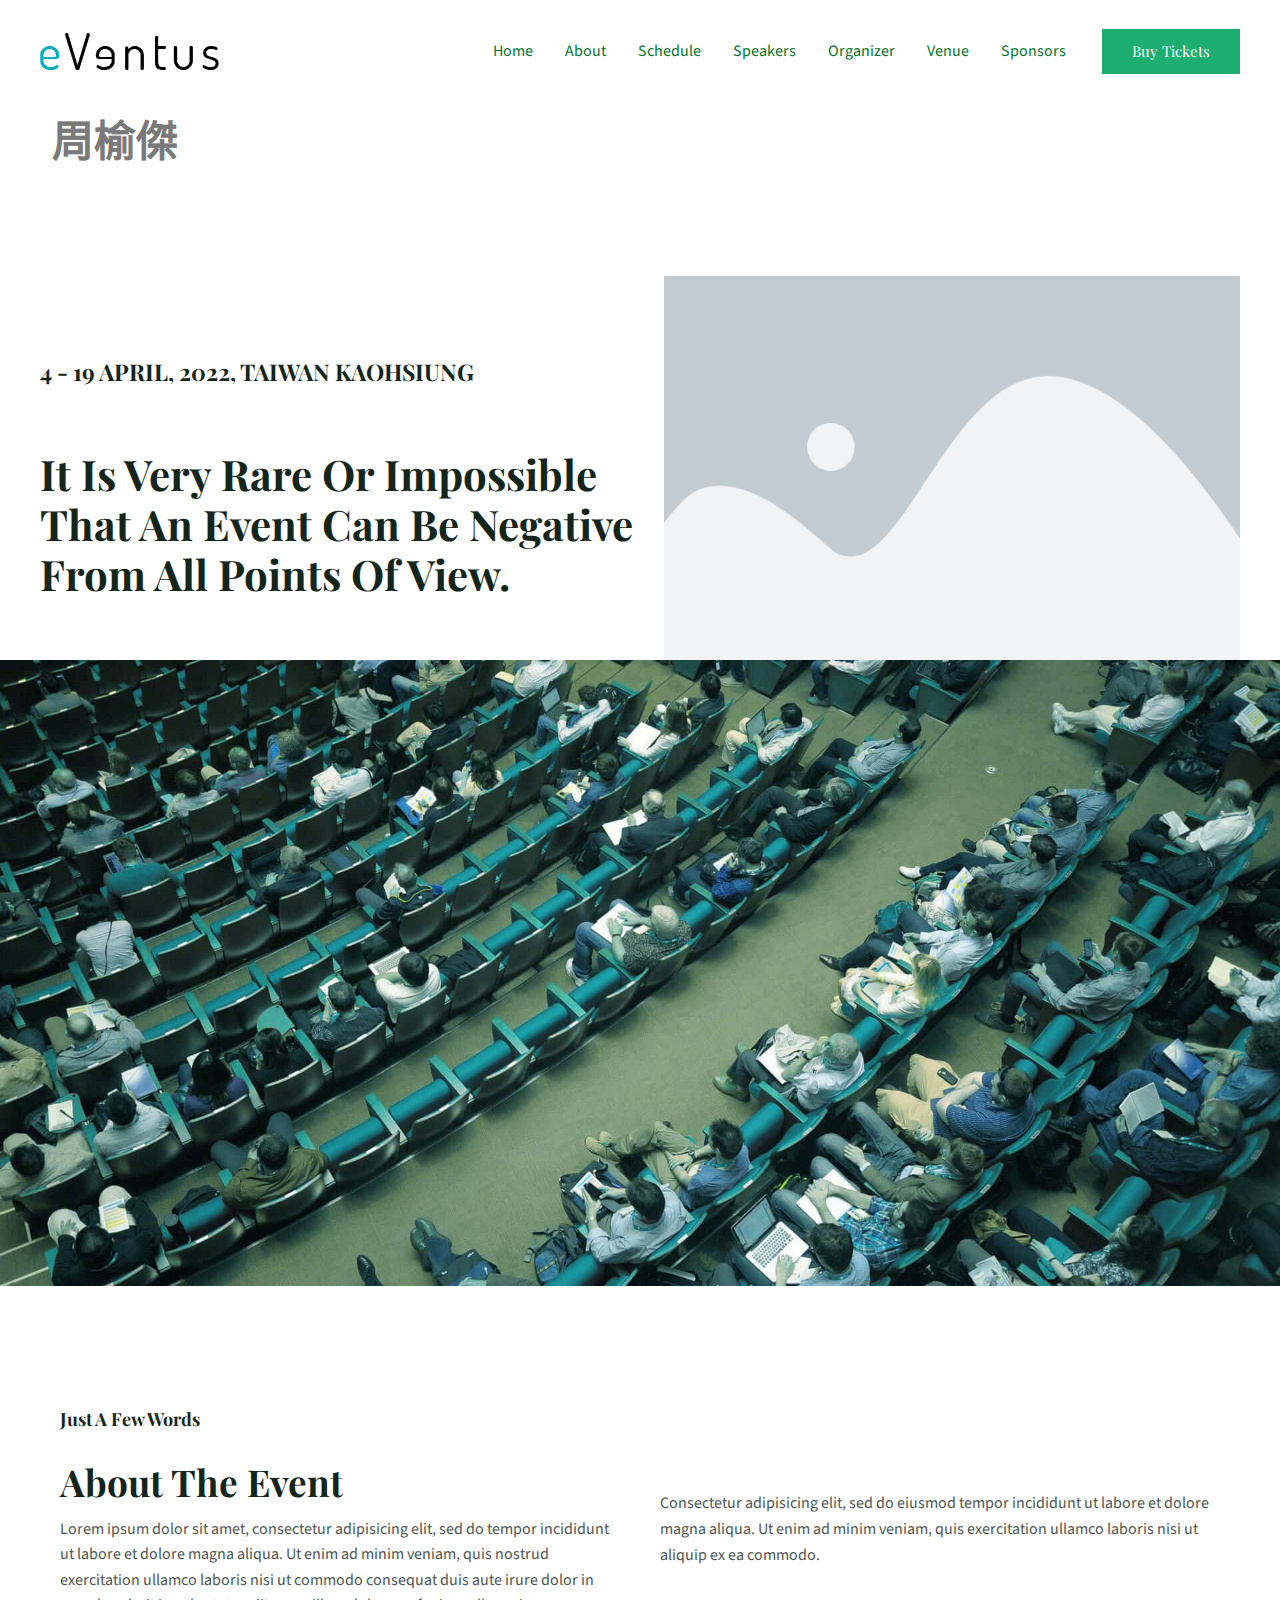
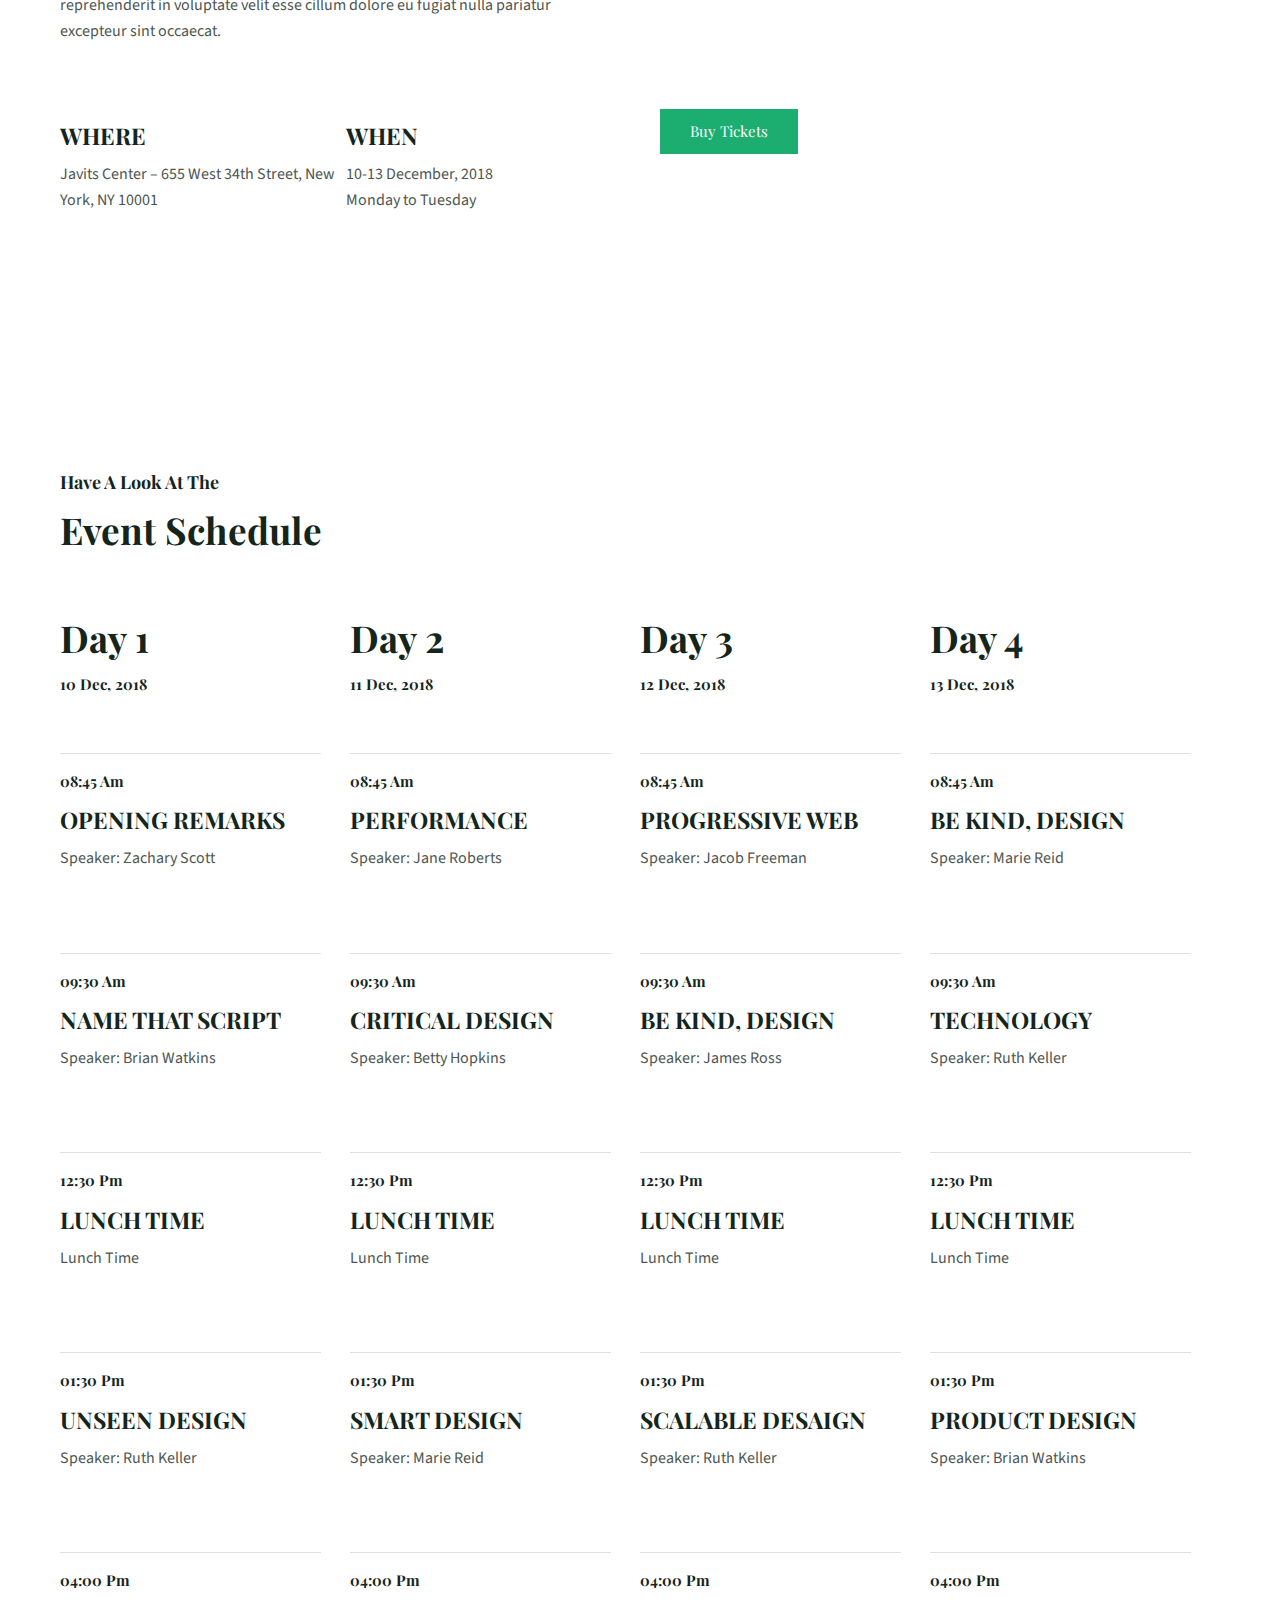
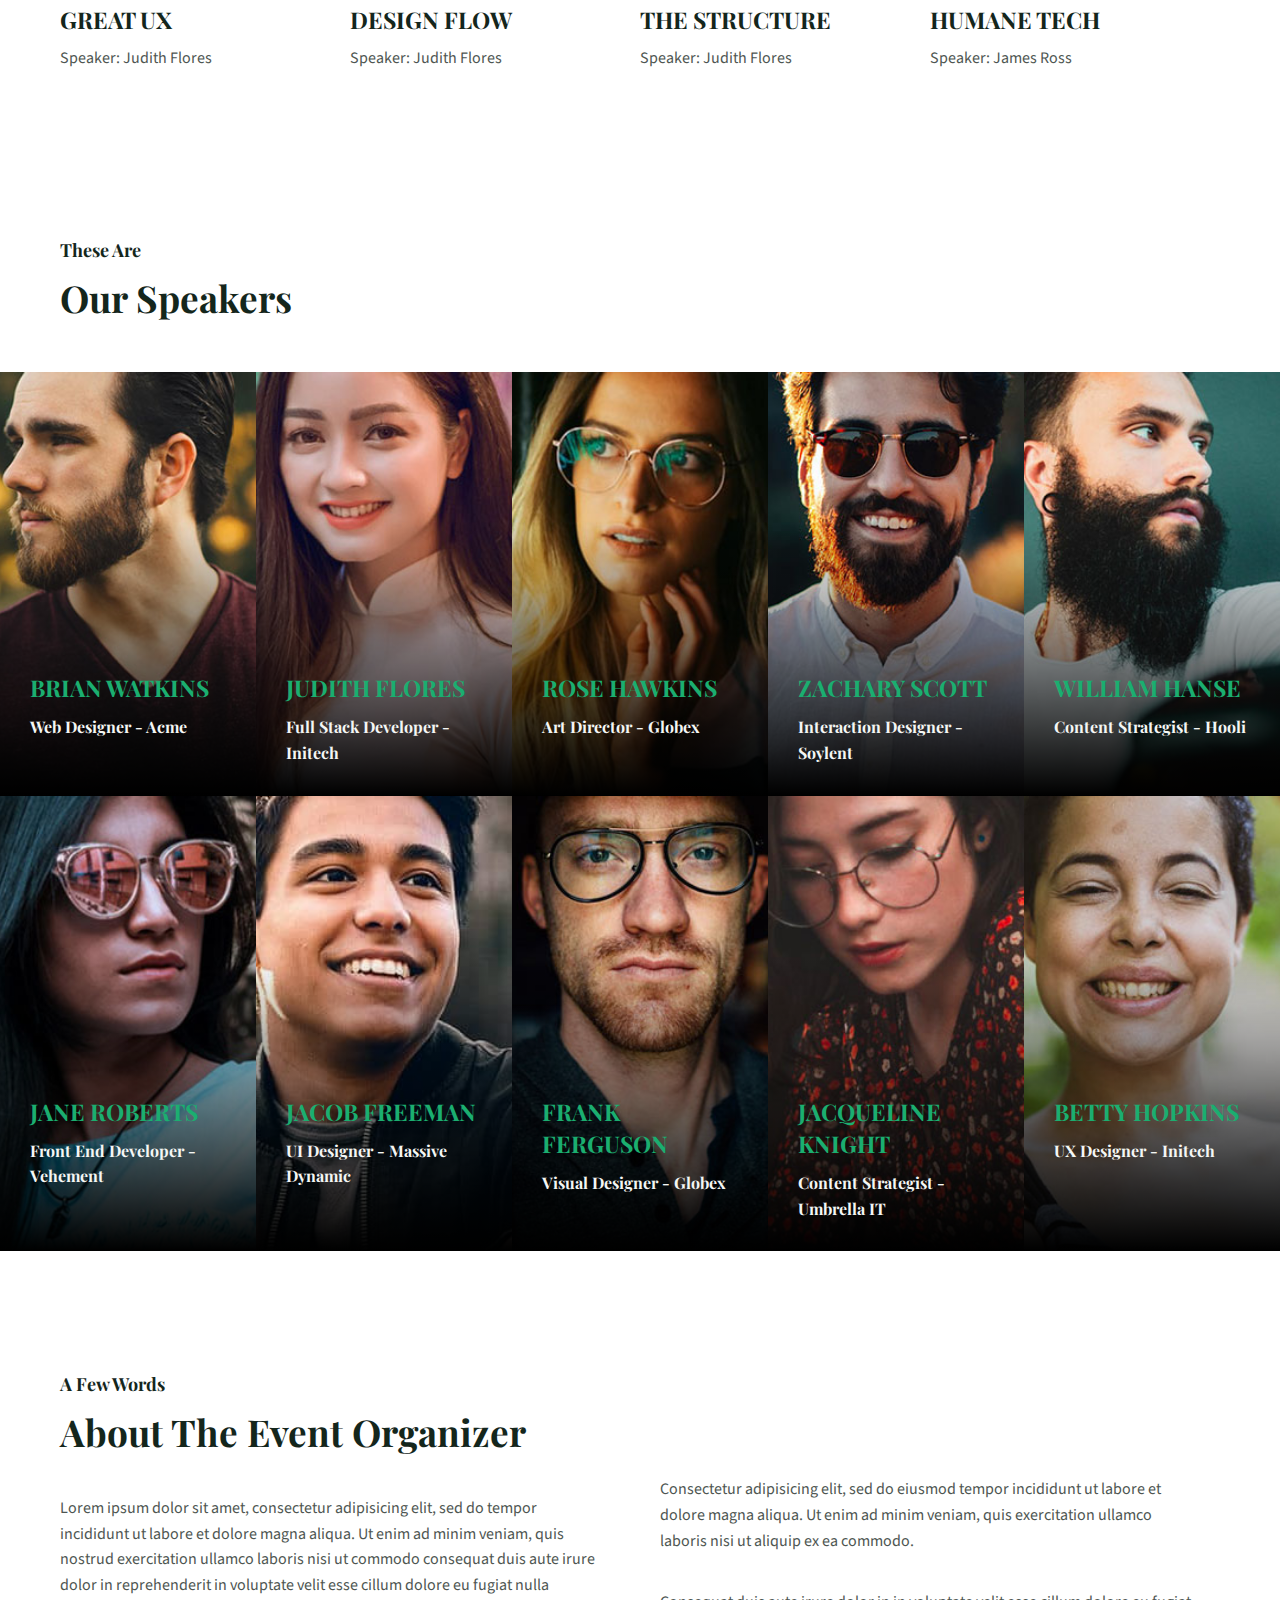
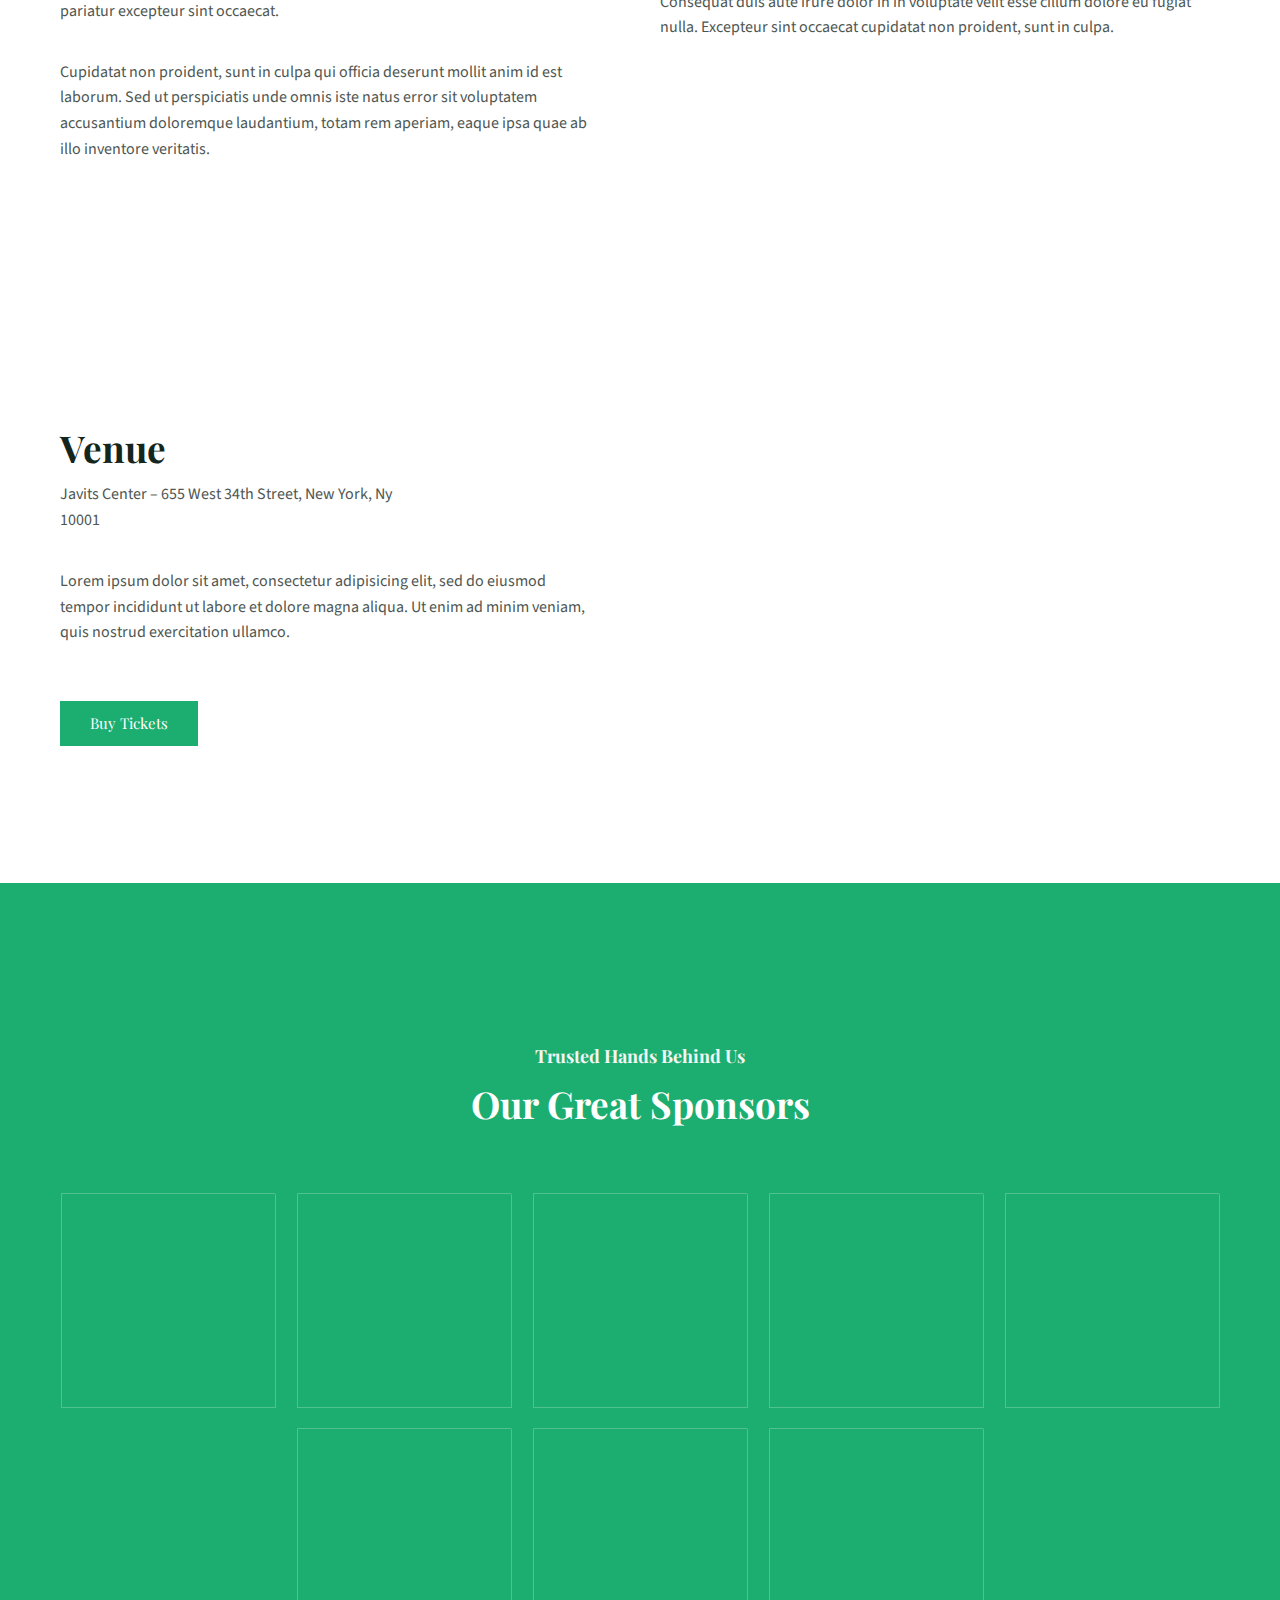
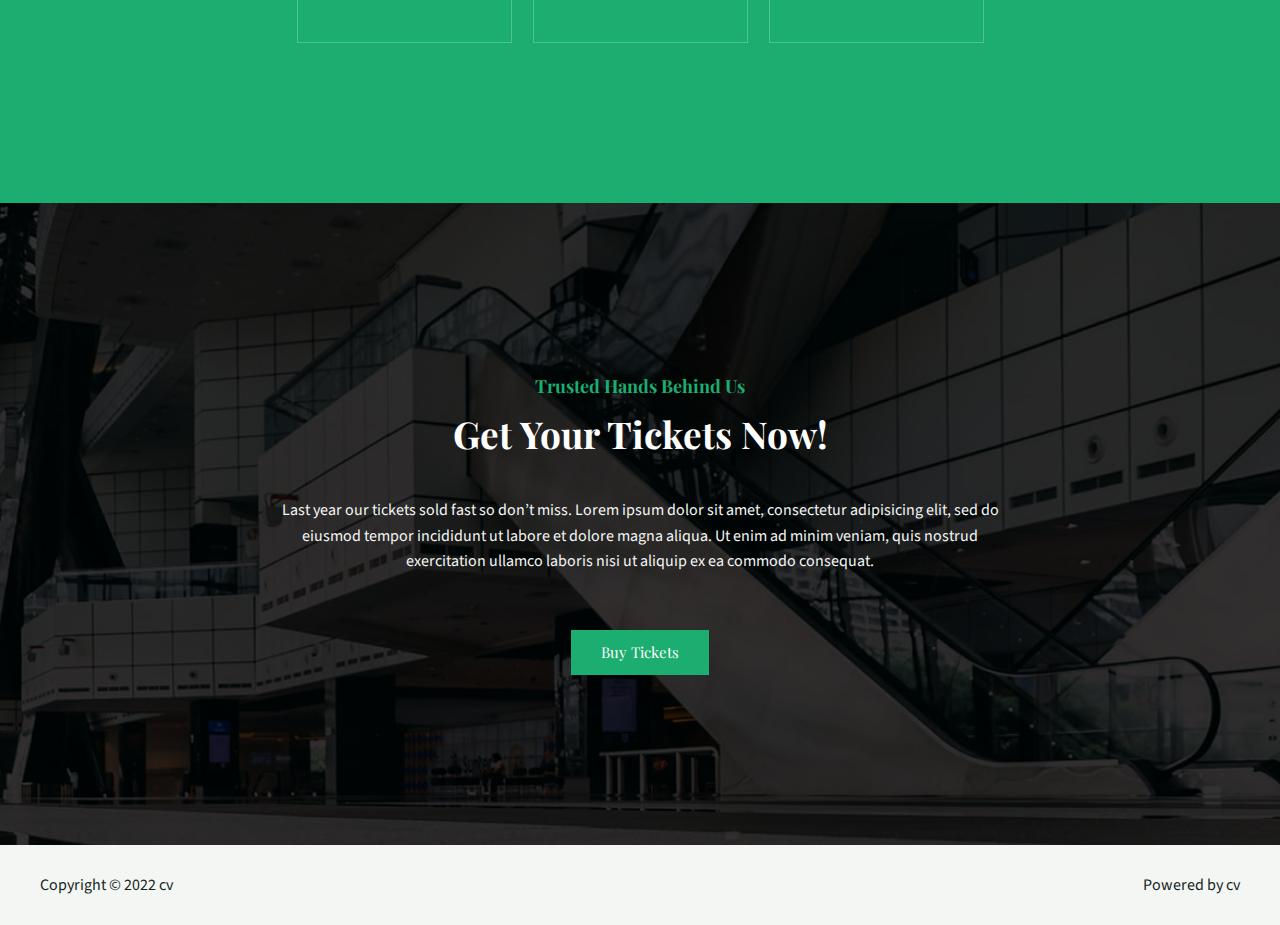
<file: wp-content/plugins/simply-static/static-files/simply-static-1-1650969588/index.html>
<!DOCTYPE html>
<html lang="zh-TW">
<head>
<meta charset="UTF-8">
<meta name="viewport" content="width=device-width, initial-scale=1">
<link rel="profile" href="https://gmpg.org/xfn/11">

<title>cv &#8211; 全新的繁體中文 WordPress 網站</title>
<meta name="robots" content="max-image-preview:large">
<link rel="dns-prefetch" href="//fonts.googleapis.com">
<link rel="dns-prefetch" href="//s.w.org">
<link rel="alternate" type="application/rss+xml" title="訂閱《cv》&raquo; 資訊提供" href="https://yj00000.github.io/yjie/feed/">
<link rel="alternate" type="application/rss+xml" title="訂閱《cv》&raquo; 留言的資訊提供" href="https://yj00000.github.io/yjie/comments/feed/">
<script>
window._wpemojiSettings = {"baseUrl":"https:\/\/s.w.org\/images\/core\/emoji\/13.1.0\/72x72\/","ext":".png","svgUrl":"https:\/\/s.w.org\/images\/core\/emoji\/13.1.0\/svg\/","svgExt":".svg","source":{"concatemoji":"https:\/\/yj00000.github.io\/yjie\/wp-includes\/js\/wp-emoji-release.min.js?ver=5.9.3"}};
/*! This file is auto-generated */
!function(e,a,t){var n,r,o,i=a.createElement("canvas"),p=i.getContext&&i.getContext("2d");function s(e,t){var a=String.fromCharCode;p.clearRect(0,0,i.width,i.height),p.fillText(a.apply(this,e),0,0);e=i.toDataURL();return p.clearRect(0,0,i.width,i.height),p.fillText(a.apply(this,t),0,0),e===i.toDataURL()}function c(e){var t=a.createElement("script");t.src=e,t.defer=t.type="text/javascript",a.getElementsByTagName("head")[0].appendChild(t)}for(o=Array("flag","emoji"),t.supports={everything:!0,everythingExceptFlag:!0},r=0;r<o.length;r++)t.supports[o[r]]=function(e){if(!p||!p.fillText)return!1;switch(p.textBaseline="top",p.font="600 32px Arial",e){case"flag":return s([127987,65039,8205,9895,65039],[127987,65039,8203,9895,65039])?!1:!s([55356,56826,55356,56819],[55356,56826,8203,55356,56819])&&!s([55356,57332,56128,56423,56128,56418,56128,56421,56128,56430,56128,56423,56128,56447],[55356,57332,8203,56128,56423,8203,56128,56418,8203,56128,56421,8203,56128,56430,8203,56128,56423,8203,56128,56447]);case"emoji":return!s([10084,65039,8205,55357,56613],[10084,65039,8203,55357,56613])}return!1}(o[r]),t.supports.everything=t.supports.everything&&t.supports[o[r]],"flag"!==o[r]&&(t.supports.everythingExceptFlag=t.supports.everythingExceptFlag&&t.supports[o[r]]);t.supports.everythingExceptFlag=t.supports.everythingExceptFlag&&!t.supports.flag,t.DOMReady=!1,t.readyCallback=function(){t.DOMReady=!0},t.supports.everything||(n=function(){t.readyCallback()},a.addEventListener?(a.addEventListener("DOMContentLoaded",n,!1),e.addEventListener("load",n,!1)):(e.attachEvent("onload",n),a.attachEvent("onreadystatechange",function(){"complete"===a.readyState&&t.readyCallback()})),(n=t.source||{}).concatemoji?c(n.concatemoji):n.wpemoji&&n.twemoji&&(c(n.twemoji),c(n.wpemoji)))}(window,document,window._wpemojiSettings);
</script>
<style>img.wp-smiley,
img.emoji {
	display: inline !important;
	border: none !important;
	box-shadow: none !important;
	height: 1em !important;
	width: 1em !important;
	margin: 0 0.07em !important;
	vertical-align: -0.1em !important;
	background: none !important;
	padding: 0 !important;
}</style>
	<link rel="stylesheet" id="astra-theme-css-css" href="https://yj00000.github.io/yjie/wp-content/themes/astra/assets/css/minified/frontend.min.css?ver=3.7.10" media="all">
<style id="astra-theme-css-inline-css">html{font-size:100%;}a,.page-title{color:var(--ast-global-color-0);}a:hover,a:focus{color:var(--ast-global-color-1);}body,button,input,select,textarea,.ast-button,.ast-custom-button{font-family:'Source Sans Pro',sans-serif;font-weight:400;font-size:16px;font-size:1rem;line-height:1.6;text-transform:none;}blockquote{color:var(--ast-global-color-3);}h1,.entry-content h1,.entry-content h1 a,h2,.entry-content h2,.entry-content h2 a,h3,.entry-content h3,.entry-content h3 a,h4,.entry-content h4,.entry-content h4 a,h5,.entry-content h5,.entry-content h5 a,h6,.entry-content h6,.entry-content h6 a,.site-title,.site-title a{font-family:'Playfair Display',serif;font-weight:700;text-transform:none;}.site-title{font-size:35px;font-size:2.1875rem;display:none;}.ast-archive-description .ast-archive-title{font-size:40px;font-size:2.5rem;}.site-header .site-description{font-size:15px;font-size:0.9375rem;display:none;}.entry-title{font-size:30px;font-size:1.875rem;}h1,.entry-content h1,.entry-content h1 a{font-size:42px;font-size:2.625rem;font-family:'Playfair Display',serif;text-transform:none;}h2,.entry-content h2,.entry-content h2 a{font-size:37px;font-size:2.3125rem;font-family:'Playfair Display',serif;text-transform:none;}h3,.entry-content h3,.entry-content h3 a{font-size:23px;font-size:1.4375rem;font-family:'Playfair Display',serif;text-transform:uppercase;}h4,.entry-content h4,.entry-content h4 a{font-size:18px;font-size:1.125rem;font-family:'Playfair Display',serif;text-transform:none;}h5,.entry-content h5,.entry-content h5 a{font-size:16px;font-size:1rem;font-family:'Playfair Display',serif;text-transform:none;}h6,.entry-content h6,.entry-content h6 a{font-size:15px;font-size:0.9375rem;font-family:'Playfair Display',serif;text-transform:none;}.ast-single-post .entry-title,.page-title{font-size:30px;font-size:1.875rem;}::selection{background-color:var(--ast-global-color-0);color:#ffffff;}body,h1,.entry-title a,.entry-content h1,.entry-content h1 a,h2,.entry-content h2,.entry-content h2 a,h3,.entry-content h3,.entry-content h3 a,h4,.entry-content h4,.entry-content h4 a,h5,.entry-content h5,.entry-content h5 a,h6,.entry-content h6,.entry-content h6 a{color:var(--ast-global-color-3);}.tagcloud a:hover,.tagcloud a:focus,.tagcloud a.current-item{color:#ffffff;border-color:var(--ast-global-color-0);background-color:var(--ast-global-color-0);}input:focus,input[type="text"]:focus,input[type="email"]:focus,input[type="url"]:focus,input[type="password"]:focus,input[type="reset"]:focus,input[type="search"]:focus,textarea:focus{border-color:var(--ast-global-color-0);}input[type="radio"]:checked,input[type=reset],input[type="checkbox"]:checked,input[type="checkbox"]:hover:checked,input[type="checkbox"]:focus:checked,input[type=range]::-webkit-slider-thumb{border-color:var(--ast-global-color-0);background-color:var(--ast-global-color-0);box-shadow:none;}.site-footer a:hover + .post-count,.site-footer a:focus + .post-count{background:var(--ast-global-color-0);border-color:var(--ast-global-color-0);}.single .nav-links .nav-previous,.single .nav-links .nav-next{color:var(--ast-global-color-0);}.entry-meta,.entry-meta *{line-height:1.45;color:var(--ast-global-color-0);}.entry-meta a:hover,.entry-meta a:hover *,.entry-meta a:focus,.entry-meta a:focus *,.page-links > .page-link,.page-links .page-link:hover,.post-navigation a:hover{color:var(--ast-global-color-1);}#cat option,.secondary .calendar_wrap thead a,.secondary .calendar_wrap thead a:visited{color:var(--ast-global-color-0);}.secondary .calendar_wrap #today,.ast-progress-val span{background:var(--ast-global-color-0);}.secondary a:hover + .post-count,.secondary a:focus + .post-count{background:var(--ast-global-color-0);border-color:var(--ast-global-color-0);}.calendar_wrap #today > a{color:#ffffff;}.page-links .page-link,.single .post-navigation a{color:var(--ast-global-color-0);}.widget-title{font-size:22px;font-size:1.375rem;color:var(--ast-global-color-3);}.site-logo-img img{ transition:all 0.2s linear;}.ast-page-builder-template .hentry {margin: 0;}.ast-page-builder-template .site-content > .ast-container {max-width: 100%;padding: 0;}.ast-page-builder-template .site-content #primary {padding: 0;margin: 0;}.ast-page-builder-template .no-results {text-align: center;margin: 4em auto;}.ast-page-builder-template .ast-pagination {padding: 2em;}.ast-page-builder-template .entry-header.ast-no-title.ast-no-thumbnail {margin-top: 0;}.ast-page-builder-template .entry-header.ast-header-without-markup {margin-top: 0;margin-bottom: 0;}.ast-page-builder-template .entry-header.ast-no-title.ast-no-meta {margin-bottom: 0;}.ast-page-builder-template.single .post-navigation {padding-bottom: 2em;}.ast-page-builder-template.single-post .site-content > .ast-container {max-width: 100%;}.ast-page-builder-template .entry-header {margin-top: 4em;margin-left: auto;margin-right: auto;padding-left: 20px;padding-right: 20px;}.ast-page-builder-template .ast-archive-description {margin-top: 4em;margin-left: auto;margin-right: auto;padding-left: 20px;padding-right: 20px;}.single.ast-page-builder-template .entry-header {padding-left: 20px;padding-right: 20px;}.ast-page-builder-template.ast-no-sidebar .entry-content .alignwide {margin-left: 0;margin-right: 0;}@media (max-width:921px){#ast-desktop-header{display:none;}}@media (min-width:921px){#ast-mobile-header{display:none;}}.wp-block-buttons.aligncenter{justify-content:center;}@media (max-width:782px){.entry-content .wp-block-columns .wp-block-column{margin-left:0px;}}@media (max-width:921px){.ast-separate-container .ast-article-post,.ast-separate-container .ast-article-single{padding:1.5em 2.14em;}.ast-separate-container #primary,.ast-separate-container #secondary{padding:1.5em 0;}#primary,#secondary{padding:1.5em 0;margin:0;}.ast-left-sidebar #content > .ast-container{display:flex;flex-direction:column-reverse;width:100%;}.ast-author-box img.avatar{margin:20px 0 0 0;}}@media (min-width:922px){.ast-separate-container.ast-right-sidebar #primary,.ast-separate-container.ast-left-sidebar #primary{border:0;}.search-no-results.ast-separate-container #primary{margin-bottom:4em;}}.elementor-button-wrapper .elementor-button{border-style:solid;text-decoration:none;border-top-width:0;border-right-width:0;border-left-width:0;border-bottom-width:0;}body .elementor-button.elementor-size-sm,body .elementor-button.elementor-size-xs,body .elementor-button.elementor-size-md,body .elementor-button.elementor-size-lg,body .elementor-button.elementor-size-xl,body .elementor-button{border-radius:0px;padding-top:15px;padding-right:30px;padding-bottom:15px;padding-left:30px;}.elementor-button-wrapper .elementor-button{border-color:var(--ast-global-color-0);background-color:var(--ast-global-color-0);}.elementor-button-wrapper .elementor-button:hover,.elementor-button-wrapper .elementor-button:focus{color:var(--ast-global-color-5);background-color:var(--ast-global-color-0);border-color:var(--ast-global-color-0);}.wp-block-button .wp-block-button__link ,.elementor-button-wrapper .elementor-button,.elementor-button-wrapper .elementor-button:visited{color:var(--ast-global-color-5);}.elementor-button-wrapper .elementor-button{font-family:'Playfair Display',serif;font-weight:400;line-height:1;text-transform:capitalize;}body .elementor-button.elementor-size-sm,body .elementor-button.elementor-size-xs,body .elementor-button.elementor-size-md,body .elementor-button.elementor-size-lg,body .elementor-button.elementor-size-xl,body .elementor-button{font-size:15px;font-size:0.9375rem;}.wp-block-button .wp-block-button__link:hover,.wp-block-button .wp-block-button__link:focus{color:var(--ast-global-color-5);background-color:var(--ast-global-color-0);border-color:var(--ast-global-color-0);}.wp-block-button .wp-block-button__link{border-style:solid;border-top-width:0;border-right-width:0;border-left-width:0;border-bottom-width:0;border-color:var(--ast-global-color-0);background-color:var(--ast-global-color-0);color:var(--ast-global-color-5);font-family:'Playfair Display',serif;font-weight:400;line-height:1;text-transform:capitalize;font-size:15px;font-size:0.9375rem;border-radius:0px;}.wp-block-buttons .wp-block-button .wp-block-button__link{padding-top:15px;padding-right:30px;padding-bottom:15px;padding-left:30px;}.menu-toggle,button,.ast-button,.ast-custom-button,.button,input#submit,input[type="button"],input[type="submit"],input[type="reset"]{border-style:solid;border-top-width:0;border-right-width:0;border-left-width:0;border-bottom-width:0;color:var(--ast-global-color-5);border-color:var(--ast-global-color-0);background-color:var(--ast-global-color-0);border-radius:0px;padding-top:15px;padding-right:30px;padding-bottom:15px;padding-left:30px;font-family:'Playfair Display',serif;font-weight:400;font-size:15px;font-size:0.9375rem;line-height:1;text-transform:capitalize;}button:focus,.menu-toggle:hover,button:hover,.ast-button:hover,.ast-custom-button:hover .button:hover,.ast-custom-button:hover ,input[type=reset]:hover,input[type=reset]:focus,input#submit:hover,input#submit:focus,input[type="button"]:hover,input[type="button"]:focus,input[type="submit"]:hover,input[type="submit"]:focus{color:var(--ast-global-color-5);background-color:var(--ast-global-color-0);border-color:var(--ast-global-color-0);}@media (min-width:544px){.ast-container{max-width:100%;}}@media (max-width:544px){.ast-separate-container .ast-article-post,.ast-separate-container .ast-article-single,.ast-separate-container .comments-title,.ast-separate-container .ast-archive-description{padding:1.5em 1em;}.ast-separate-container #content .ast-container{padding-left:0.54em;padding-right:0.54em;}.ast-separate-container .ast-comment-list li.depth-1{padding:1.5em 1em;margin-bottom:1.5em;}.ast-separate-container .ast-comment-list .bypostauthor{padding:.5em;}.ast-search-menu-icon.ast-dropdown-active .search-field{width:170px;}}@media (max-width:921px){.ast-mobile-header-stack .main-header-bar .ast-search-menu-icon{display:inline-block;}.ast-header-break-point.ast-header-custom-item-outside .ast-mobile-header-stack .main-header-bar .ast-search-icon{margin:0;}.ast-comment-avatar-wrap img{max-width:2.5em;}.ast-separate-container .ast-comment-list li.depth-1{padding:1.5em 2.14em;}.ast-separate-container .comment-respond{padding:2em 2.14em;}.ast-comment-meta{padding:0 1.8888em 1.3333em;}}body,.ast-separate-container{background-color:var(--ast-global-color-4);;background-image:none;;}.ast-no-sidebar.ast-separate-container .entry-content .alignfull {margin-left: -6.67em;margin-right: -6.67em;width: auto;}@media (max-width: 1200px) {.ast-no-sidebar.ast-separate-container .entry-content .alignfull {margin-left: -2.4em;margin-right: -2.4em;}}@media (max-width: 768px) {.ast-no-sidebar.ast-separate-container .entry-content .alignfull {margin-left: -2.14em;margin-right: -2.14em;}}@media (max-width: 544px) {.ast-no-sidebar.ast-separate-container .entry-content .alignfull {margin-left: -1em;margin-right: -1em;}}.ast-no-sidebar.ast-separate-container .entry-content .alignwide {margin-left: -20px;margin-right: -20px;}.ast-no-sidebar.ast-separate-container .entry-content .wp-block-column .alignfull,.ast-no-sidebar.ast-separate-container .entry-content .wp-block-column .alignwide {margin-left: auto;margin-right: auto;width: 100%;}@media (max-width:921px){.site-title{display:none;}.ast-archive-description .ast-archive-title{font-size:40px;}.site-header .site-description{display:none;}.entry-title{font-size:30px;}h1,.entry-content h1,.entry-content h1 a{font-size:35px;}h2,.entry-content h2,.entry-content h2 a{font-size:30px;}h3,.entry-content h3,.entry-content h3 a{font-size:23px;}h4,.entry-content h4,.entry-content h4 a{font-size:16px;font-size:1rem;}h5,.entry-content h5,.entry-content h5 a{font-size:16px;font-size:1rem;}h6,.entry-content h6,.entry-content h6 a{font-size:15px;font-size:0.9375rem;}.ast-single-post .entry-title,.page-title{font-size:30px;}}@media (max-width:544px){.site-title{display:none;}.ast-archive-description .ast-archive-title{font-size:40px;}.site-header .site-description{display:none;}.entry-title{font-size:30px;}h1,.entry-content h1,.entry-content h1 a{font-size:35px;}h2,.entry-content h2,.entry-content h2 a{font-size:30px;}h3,.entry-content h3,.entry-content h3 a{font-size:23px;}h4,.entry-content h4,.entry-content h4 a{font-size:16px;font-size:1rem;}h5,.entry-content h5,.entry-content h5 a{font-size:16px;font-size:1rem;}h6,.entry-content h6,.entry-content h6 a{font-size:15px;font-size:0.9375rem;}.ast-single-post .entry-title,.page-title{font-size:30px;}}@media (max-width:921px){html{font-size:91.2%;}}@media (max-width:544px){html{font-size:91.2%;}}@media (min-width:922px){.ast-container{max-width:1240px;}}@font-face {font-family: "Astra";src: url(https://yj00000.github.io/yjie/wp-content/themes/astra/assets/fonts/astra.woff) format("woff"),url(https://yj00000.github.io/yjie/wp-content/themes/astra/assets/fonts/astra.ttf) format("truetype"),url(https://yj00000.github.io/yjie/wp-content/themes/astra/assets/fonts/astra.svg#astra) format("svg");font-weight: normal;font-style: normal;font-display: fallback;}@media (min-width:922px){.main-header-menu .sub-menu .menu-item.ast-left-align-sub-menu:hover > .sub-menu,.main-header-menu .sub-menu .menu-item.ast-left-align-sub-menu.focus > .sub-menu{margin-left:-2px;}}.footer-widget-area[data-section^="section-fb-html-"] .ast-builder-html-element{text-align:center;}.astra-icon-down_arrow::after {content: "\e900";font-family: Astra;}.astra-icon-close::after {content: "\e5cd";font-family: Astra;}.astra-icon-drag_handle::after {content: "\e25d";font-family: Astra;}.astra-icon-format_align_justify::after {content: "\e235";font-family: Astra;}.astra-icon-menu::after {content: "\e5d2";font-family: Astra;}.astra-icon-reorder::after {content: "\e8fe";font-family: Astra;}.astra-icon-search::after {content: "\e8b6";font-family: Astra;}.astra-icon-zoom_in::after {content: "\e56b";font-family: Astra;}.astra-icon-check-circle::after {content: "\e901";font-family: Astra;}.astra-icon-shopping-cart::after {content: "\f07a";font-family: Astra;}.astra-icon-shopping-bag::after {content: "\f290";font-family: Astra;}.astra-icon-shopping-basket::after {content: "\f291";font-family: Astra;}.astra-icon-circle-o::after {content: "\e903";font-family: Astra;}.astra-icon-certificate::after {content: "\e902";font-family: Astra;}blockquote {padding: 1.2em;}:root .has-ast-global-color-0-color{color:var(--ast-global-color-0);}:root .has-ast-global-color-0-background-color{background-color:var(--ast-global-color-0);}:root .wp-block-button .has-ast-global-color-0-color{color:var(--ast-global-color-0);}:root .wp-block-button .has-ast-global-color-0-background-color{background-color:var(--ast-global-color-0);}:root .has-ast-global-color-1-color{color:var(--ast-global-color-1);}:root .has-ast-global-color-1-background-color{background-color:var(--ast-global-color-1);}:root .wp-block-button .has-ast-global-color-1-color{color:var(--ast-global-color-1);}:root .wp-block-button .has-ast-global-color-1-background-color{background-color:var(--ast-global-color-1);}:root .has-ast-global-color-2-color{color:var(--ast-global-color-2);}:root .has-ast-global-color-2-background-color{background-color:var(--ast-global-color-2);}:root .wp-block-button .has-ast-global-color-2-color{color:var(--ast-global-color-2);}:root .wp-block-button .has-ast-global-color-2-background-color{background-color:var(--ast-global-color-2);}:root .has-ast-global-color-3-color{color:var(--ast-global-color-3);}:root .has-ast-global-color-3-background-color{background-color:var(--ast-global-color-3);}:root .wp-block-button .has-ast-global-color-3-color{color:var(--ast-global-color-3);}:root .wp-block-button .has-ast-global-color-3-background-color{background-color:var(--ast-global-color-3);}:root .has-ast-global-color-4-color{color:var(--ast-global-color-4);}:root .has-ast-global-color-4-background-color{background-color:var(--ast-global-color-4);}:root .wp-block-button .has-ast-global-color-4-color{color:var(--ast-global-color-4);}:root .wp-block-button .has-ast-global-color-4-background-color{background-color:var(--ast-global-color-4);}:root .has-ast-global-color-5-color{color:var(--ast-global-color-5);}:root .has-ast-global-color-5-background-color{background-color:var(--ast-global-color-5);}:root .wp-block-button .has-ast-global-color-5-color{color:var(--ast-global-color-5);}:root .wp-block-button .has-ast-global-color-5-background-color{background-color:var(--ast-global-color-5);}:root .has-ast-global-color-6-color{color:var(--ast-global-color-6);}:root .has-ast-global-color-6-background-color{background-color:var(--ast-global-color-6);}:root .wp-block-button .has-ast-global-color-6-color{color:var(--ast-global-color-6);}:root .wp-block-button .has-ast-global-color-6-background-color{background-color:var(--ast-global-color-6);}:root .has-ast-global-color-7-color{color:var(--ast-global-color-7);}:root .has-ast-global-color-7-background-color{background-color:var(--ast-global-color-7);}:root .wp-block-button .has-ast-global-color-7-color{color:var(--ast-global-color-7);}:root .wp-block-button .has-ast-global-color-7-background-color{background-color:var(--ast-global-color-7);}:root .has-ast-global-color-8-color{color:var(--ast-global-color-8);}:root .has-ast-global-color-8-background-color{background-color:var(--ast-global-color-8);}:root .wp-block-button .has-ast-global-color-8-color{color:var(--ast-global-color-8);}:root .wp-block-button .has-ast-global-color-8-background-color{background-color:var(--ast-global-color-8);}:root{--ast-global-color-0:#1BAE70;--ast-global-color-1:#06752E;--ast-global-color-2:#14261C;--ast-global-color-3:#4E5652;--ast-global-color-4:#F4F6F4;--ast-global-color-5:#FFFFFF;--ast-global-color-6:#000000;--ast-global-color-7:#4B4F58;--ast-global-color-8:#F6F7F8;}.ast-breadcrumbs .trail-browse,.ast-breadcrumbs .trail-items,.ast-breadcrumbs .trail-items li{display:inline-block;margin:0;padding:0;border:none;background:inherit;text-indent:0;}.ast-breadcrumbs .trail-browse{font-size:inherit;font-style:inherit;font-weight:inherit;color:inherit;}.ast-breadcrumbs .trail-items{list-style:none;}.trail-items li::after{padding:0 0.3em;content:"\00bb";}.trail-items li:last-of-type::after{display:none;}h1,.entry-content h1,h2,.entry-content h2,h3,.entry-content h3,h4,.entry-content h4,h5,.entry-content h5,h6,.entry-content h6{color:var(--ast-global-color-2);}@media (max-width:921px){.ast-builder-grid-row-container.ast-builder-grid-row-tablet-3-firstrow .ast-builder-grid-row > *:first-child,.ast-builder-grid-row-container.ast-builder-grid-row-tablet-3-lastrow .ast-builder-grid-row > *:last-child{grid-column:1 / -1;}}@media (max-width:544px){.ast-builder-grid-row-container.ast-builder-grid-row-mobile-3-firstrow .ast-builder-grid-row > *:first-child,.ast-builder-grid-row-container.ast-builder-grid-row-mobile-3-lastrow .ast-builder-grid-row > *:last-child{grid-column:1 / -1;}}.ast-builder-layout-element[data-section="title_tagline"]{display:flex;}@media (max-width:921px){.ast-header-break-point .ast-builder-layout-element[data-section="title_tagline"]{display:flex;}}@media (max-width:544px){.ast-header-break-point .ast-builder-layout-element[data-section="title_tagline"]{display:flex;}}[data-section*="section-hb-button-"] .menu-link{display:none;}@media (max-width:921px){.ast-header-button-1[data-section*="section-hb-button-"] .ast-builder-button-wrap .ast-custom-button{margin-top:5px;margin-bottom:15px;margin-left:20px;}}.ast-header-button-1[data-section="section-hb-button-1"]{display:flex;}@media (max-width:921px){.ast-header-break-point .ast-header-button-1[data-section="section-hb-button-1"]{display:none;}}@media (max-width:544px){.ast-header-break-point .ast-header-button-1[data-section="section-hb-button-1"]{display:none;}}.ast-builder-menu-1{font-family:inherit;font-weight:inherit;}.ast-builder-menu-1 .menu-item > .menu-link{color:var(--ast-global-color-1);}.ast-builder-menu-1 .menu-item > .ast-menu-toggle{color:var(--ast-global-color-1);}.ast-builder-menu-1 .menu-item:hover > .menu-link,.ast-builder-menu-1 .inline-on-mobile .menu-item:hover > .ast-menu-toggle{color:var(--ast-global-color-0);}.ast-builder-menu-1 .menu-item:hover > .ast-menu-toggle{color:var(--ast-global-color-0);}.ast-builder-menu-1 .menu-item.current-menu-item > .menu-link,.ast-builder-menu-1 .inline-on-mobile .menu-item.current-menu-item > .ast-menu-toggle,.ast-builder-menu-1 .current-menu-ancestor > .menu-link{color:var(--ast-global-color-0);}.ast-builder-menu-1 .menu-item.current-menu-item > .ast-menu-toggle{color:var(--ast-global-color-0);}.ast-builder-menu-1 .sub-menu,.ast-builder-menu-1 .inline-on-mobile .sub-menu{border-top-width:1px;border-bottom-width:1px;border-right-width:1px;border-left-width:1px;border-color:#eaeaea;border-style:solid;border-radius:0px;}.ast-builder-menu-1 .main-header-menu > .menu-item > .sub-menu,.ast-builder-menu-1 .main-header-menu > .menu-item > .astra-full-megamenu-wrapper{margin-top:0px;}.ast-desktop .ast-builder-menu-1 .main-header-menu > .menu-item > .sub-menu:before,.ast-desktop .ast-builder-menu-1 .main-header-menu > .menu-item > .astra-full-megamenu-wrapper:before{height:calc( 0px + 5px );}.ast-desktop .ast-builder-menu-1 .menu-item .sub-menu .menu-link{border-style:none;}@media (max-width:921px){.ast-header-break-point .ast-builder-menu-1 .menu-item.menu-item-has-children > .ast-menu-toggle{top:0;}.ast-builder-menu-1 .menu-item-has-children > .menu-link:after{content:unset;}}@media (max-width:544px){.ast-header-break-point .ast-builder-menu-1 .menu-item.menu-item-has-children > .ast-menu-toggle{top:0;}}.ast-builder-menu-1{display:flex;}@media (max-width:921px){.ast-header-break-point .ast-builder-menu-1{display:flex;}}@media (max-width:544px){.ast-header-break-point .ast-builder-menu-1{display:flex;}}.site-below-footer-wrap{padding-top:20px;padding-bottom:20px;}.site-below-footer-wrap[data-section="section-below-footer-builder"]{background-color:var(--ast-global-color-4);;background-image:none;;min-height:80px;}.site-below-footer-wrap[data-section="section-below-footer-builder"] .ast-builder-grid-row{max-width:1200px;margin-left:auto;margin-right:auto;}.site-below-footer-wrap[data-section="section-below-footer-builder"] .ast-builder-grid-row,.site-below-footer-wrap[data-section="section-below-footer-builder"] .site-footer-section{align-items:flex-start;}.site-below-footer-wrap[data-section="section-below-footer-builder"].ast-footer-row-inline .site-footer-section{display:flex;margin-bottom:0;}.ast-builder-grid-row-2-equal .ast-builder-grid-row{grid-template-columns:repeat( 2,1fr );}@media (max-width:921px){.site-below-footer-wrap[data-section="section-below-footer-builder"].ast-footer-row-tablet-inline .site-footer-section{display:flex;margin-bottom:0;}.site-below-footer-wrap[data-section="section-below-footer-builder"].ast-footer-row-tablet-stack .site-footer-section{display:block;margin-bottom:10px;}.ast-builder-grid-row-container.ast-builder-grid-row-tablet-2-equal .ast-builder-grid-row{grid-template-columns:repeat( 2,1fr );}}@media (max-width:544px){.site-below-footer-wrap[data-section="section-below-footer-builder"].ast-footer-row-mobile-inline .site-footer-section{display:flex;margin-bottom:0;}.site-below-footer-wrap[data-section="section-below-footer-builder"].ast-footer-row-mobile-stack .site-footer-section{display:block;margin-bottom:10px;}.ast-builder-grid-row-container.ast-builder-grid-row-mobile-full .ast-builder-grid-row{grid-template-columns:1fr;}}.site-below-footer-wrap[data-section="section-below-footer-builder"]{display:grid;}@media (max-width:921px){.ast-header-break-point .site-below-footer-wrap[data-section="section-below-footer-builder"]{display:grid;}}@media (max-width:544px){.ast-header-break-point .site-below-footer-wrap[data-section="section-below-footer-builder"]{display:grid;}}.ast-builder-html-element img.alignnone{display:inline-block;}.ast-builder-html-element p:first-child{margin-top:0;}.ast-builder-html-element p:last-child{margin-bottom:0;}.ast-header-break-point .main-header-bar .ast-builder-html-element{line-height:1.85714285714286;}.footer-widget-area[data-section="section-fb-html-1"] .ast-builder-html-element{color:var(--ast-global-color-2);}.footer-widget-area[data-section="section-fb-html-1"]{display:block;}@media (max-width:921px){.ast-header-break-point .footer-widget-area[data-section="section-fb-html-1"]{display:block;}}@media (max-width:544px){.ast-header-break-point .footer-widget-area[data-section="section-fb-html-1"]{display:block;}}.footer-widget-area[data-section="section-fb-html-1"] .ast-builder-html-element{text-align:right;}@media (max-width:921px){.footer-widget-area[data-section="section-fb-html-1"] .ast-builder-html-element{text-align:center;}}@media (max-width:544px){.footer-widget-area[data-section="section-fb-html-1"] .ast-builder-html-element{text-align:center;}}.ast-footer-copyright{text-align:left;}.ast-footer-copyright {color:var(--ast-global-color-2);}@media (max-width:921px){.ast-footer-copyright{text-align:right;}}@media (max-width:544px){.ast-footer-copyright{text-align:center;}}.ast-footer-copyright.ast-builder-layout-element{display:flex;}@media (max-width:921px){.ast-header-break-point .ast-footer-copyright.ast-builder-layout-element{display:flex;}}@media (max-width:544px){.ast-header-break-point .ast-footer-copyright.ast-builder-layout-element{display:flex;}}.elementor-widget-heading .elementor-heading-title{margin:0;}.elementor-post.elementor-grid-item.hentry{margin-bottom:0;}.woocommerce div.product .elementor-element.elementor-products-grid .related.products ul.products li.product,.elementor-element .elementor-wc-products .woocommerce[class*='columns-'] ul.products li.product{width:auto;margin:0;float:none;}.ast-left-sidebar .elementor-section.elementor-section-stretched,.ast-right-sidebar .elementor-section.elementor-section-stretched{max-width:100%;left:0 !important;}.elementor-template-full-width .ast-container{display:block;}@media (max-width:544px){.elementor-element .elementor-wc-products .woocommerce[class*="columns-"] ul.products li.product{width:auto;margin:0;}.elementor-element .woocommerce .woocommerce-result-count{float:none;}}.ast-header-break-point .main-header-bar{border-bottom-width:0px;}@media (min-width:922px){.main-header-bar{border-bottom-width:0px;}}.ast-flex{-webkit-align-content:center;-ms-flex-line-pack:center;align-content:center;-webkit-box-align:center;-webkit-align-items:center;-moz-box-align:center;-ms-flex-align:center;align-items:center;}.main-header-bar{padding:1em 0;}.ast-site-identity{padding:0;}.header-main-layout-1 .ast-flex.main-header-container, .header-main-layout-3 .ast-flex.main-header-container{-webkit-align-content:center;-ms-flex-line-pack:center;align-content:center;-webkit-box-align:center;-webkit-align-items:center;-moz-box-align:center;-ms-flex-align:center;align-items:center;}.header-main-layout-1 .ast-flex.main-header-container, .header-main-layout-3 .ast-flex.main-header-container{-webkit-align-content:center;-ms-flex-line-pack:center;align-content:center;-webkit-box-align:center;-webkit-align-items:center;-moz-box-align:center;-ms-flex-align:center;align-items:center;}.main-header-menu .sub-menu .menu-item.menu-item-has-children > .menu-link:after{position:absolute;right:1em;top:50%;transform:translate(0,-50%) rotate(270deg);}.ast-header-break-point .main-header-bar .main-header-bar-navigation .page_item_has_children > .ast-menu-toggle::before, .ast-header-break-point .main-header-bar .main-header-bar-navigation .menu-item-has-children > .ast-menu-toggle::before, .ast-mobile-popup-drawer .main-header-bar-navigation .menu-item-has-children>.ast-menu-toggle::before, .ast-header-break-point .ast-mobile-header-wrap .main-header-bar-navigation .menu-item-has-children > .ast-menu-toggle::before{font-weight:bold;content:"\e900";font-family:Astra;text-decoration:inherit;display:inline-block;}.ast-header-break-point .main-navigation ul.sub-menu .menu-item .menu-link:before{content:"\e900";font-family:Astra;font-size:.65em;text-decoration:inherit;display:inline-block;transform:translate(0, -2px) rotateZ(270deg);margin-right:5px;}.widget_search .search-form:after{font-family:Astra;font-size:1.2em;font-weight:normal;content:"\e8b6";position:absolute;top:50%;right:15px;transform:translate(0, -50%);}.astra-search-icon::before{content:"\e8b6";font-family:Astra;font-style:normal;font-weight:normal;text-decoration:inherit;text-align:center;-webkit-font-smoothing:antialiased;-moz-osx-font-smoothing:grayscale;z-index:3;}.main-header-bar .main-header-bar-navigation .page_item_has_children > a:after, .main-header-bar .main-header-bar-navigation .menu-item-has-children > a:after, .site-header-focus-item .main-header-bar-navigation .menu-item-has-children > .menu-link:after{content:"\e900";display:inline-block;font-family:Astra;font-size:.6rem;font-weight:bold;text-rendering:auto;-webkit-font-smoothing:antialiased;-moz-osx-font-smoothing:grayscale;margin-left:10px;line-height:normal;}.ast-mobile-popup-drawer .main-header-bar-navigation .ast-submenu-expanded>.ast-menu-toggle::before{transform:rotateX(180deg);}.ast-header-break-point .main-header-bar-navigation .menu-item-has-children > .menu-link:after{display:none;}.ast-separate-container .blog-layout-1, .ast-separate-container .blog-layout-2, .ast-separate-container .blog-layout-3{background-color:transparent;background-image:none;}.ast-separate-container .ast-article-post{background-color:var(--ast-global-color-5);;background-image:none;;}.ast-separate-container .ast-article-single:not(.ast-related-post), .ast-separate-container .comments-area .comment-respond,.ast-separate-container .comments-area .ast-comment-list li, .ast-separate-container .ast-woocommerce-container, .ast-separate-container .error-404, .ast-separate-container .no-results, .single.ast-separate-container .ast-author-meta, .ast-separate-container .related-posts-title-wrapper, .ast-separate-container.ast-two-container #secondary .widget,.ast-separate-container .comments-count-wrapper, .ast-box-layout.ast-plain-container .site-content,.ast-padded-layout.ast-plain-container .site-content, .ast-separate-container .comments-area .comments-title{background-color:var(--ast-global-color-5);;background-image:none;;}.ast-mobile-header-content > *,.ast-desktop-header-content > * {padding: 10px 0;height: auto;}.ast-mobile-header-content > *:first-child,.ast-desktop-header-content > *:first-child {padding-top: 10px;}.ast-mobile-header-content > .ast-builder-menu,.ast-desktop-header-content > .ast-builder-menu {padding-top: 0;}.ast-mobile-header-content > *:last-child,.ast-desktop-header-content > *:last-child {padding-bottom: 0;}.ast-mobile-header-content .ast-search-menu-icon.ast-inline-search label,.ast-desktop-header-content .ast-search-menu-icon.ast-inline-search label {width: 100%;}.ast-desktop-header-content .main-header-bar-navigation .ast-submenu-expanded > .ast-menu-toggle::before {transform: rotateX(180deg);}#ast-desktop-header .ast-desktop-header-content,.ast-mobile-header-content .ast-search-icon,.ast-desktop-header-content .ast-search-icon,.ast-mobile-header-wrap .ast-mobile-header-content,.ast-main-header-nav-open.ast-popup-nav-open .ast-mobile-header-wrap .ast-mobile-header-content,.ast-main-header-nav-open.ast-popup-nav-open .ast-desktop-header-content {display: none;}.ast-main-header-nav-open.ast-header-break-point #ast-desktop-header .ast-desktop-header-content,.ast-main-header-nav-open.ast-header-break-point .ast-mobile-header-wrap .ast-mobile-header-content {display: block;}.ast-desktop .ast-desktop-header-content .astra-menu-animation-slide-up > .menu-item > .sub-menu,.ast-desktop .ast-desktop-header-content .astra-menu-animation-slide-up > .menu-item .menu-item > .sub-menu,.ast-desktop .ast-desktop-header-content .astra-menu-animation-slide-down > .menu-item > .sub-menu,.ast-desktop .ast-desktop-header-content .astra-menu-animation-slide-down > .menu-item .menu-item > .sub-menu,.ast-desktop .ast-desktop-header-content .astra-menu-animation-fade > .menu-item > .sub-menu,.ast-desktop .ast-desktop-header-content .astra-menu-animation-fade > .menu-item .menu-item > .sub-menu {opacity: 1;visibility: visible;}.ast-hfb-header.ast-default-menu-enable.ast-header-break-point .ast-mobile-header-wrap .ast-mobile-header-content .main-header-bar-navigation {width: unset;margin: unset;}.ast-mobile-header-content.content-align-flex-end .main-header-bar-navigation .menu-item-has-children > .ast-menu-toggle,.ast-desktop-header-content.content-align-flex-end .main-header-bar-navigation .menu-item-has-children > .ast-menu-toggle {left: calc( 20px - 0.907em);}.ast-mobile-header-content .ast-search-menu-icon,.ast-mobile-header-content .ast-search-menu-icon.slide-search,.ast-desktop-header-content .ast-search-menu-icon,.ast-desktop-header-content .ast-search-menu-icon.slide-search {width: 100%;position: relative;display: block;right: auto;transform: none;}.ast-mobile-header-content .ast-search-menu-icon.slide-search .search-form,.ast-mobile-header-content .ast-search-menu-icon .search-form,.ast-desktop-header-content .ast-search-menu-icon.slide-search .search-form,.ast-desktop-header-content .ast-search-menu-icon .search-form {right: 0;visibility: visible;opacity: 1;position: relative;top: auto;transform: none;padding: 0;display: block;overflow: hidden;}.ast-mobile-header-content .ast-search-menu-icon.ast-inline-search .search-field,.ast-mobile-header-content .ast-search-menu-icon .search-field,.ast-desktop-header-content .ast-search-menu-icon.ast-inline-search .search-field,.ast-desktop-header-content .ast-search-menu-icon .search-field {width: 100%;padding-right: 5.5em;}.ast-mobile-header-content .ast-search-menu-icon .search-submit,.ast-desktop-header-content .ast-search-menu-icon .search-submit {display: block;position: absolute;height: 100%;top: 0;right: 0;padding: 0 1em;border-radius: 0;}.ast-hfb-header.ast-default-menu-enable.ast-header-break-point .ast-mobile-header-wrap .ast-mobile-header-content .main-header-bar-navigation ul .sub-menu .menu-link {padding-left: 30px;}.ast-hfb-header.ast-default-menu-enable.ast-header-break-point .ast-mobile-header-wrap .ast-mobile-header-content .main-header-bar-navigation .sub-menu .menu-item .menu-item .menu-link {padding-left: 40px;}.ast-mobile-popup-drawer.active .ast-mobile-popup-inner{background-color:#f9f9f9;;}.ast-mobile-header-wrap .ast-mobile-header-content, .ast-desktop-header-content{background-color:#f9f9f9;;}.ast-mobile-popup-content > *, .ast-mobile-header-content > *, .ast-desktop-popup-content > *, .ast-desktop-header-content > *{padding-top:0px;padding-bottom:0px;}.content-align-flex-start .ast-builder-layout-element{justify-content:flex-start;}.content-align-flex-start .main-header-menu{text-align:left;}.ast-mobile-popup-drawer.active .menu-toggle-close{color:#3a3a3a;}.ast-mobile-header-wrap .ast-primary-header-bar,.ast-primary-header-bar .site-primary-header-wrap{min-height:70px;}.ast-desktop .ast-primary-header-bar .main-header-menu > .menu-item{line-height:70px;}@media (max-width:921px){#masthead .ast-mobile-header-wrap .ast-primary-header-bar,#masthead .ast-mobile-header-wrap .ast-below-header-bar{padding-left:20px;padding-right:20px;}}.ast-header-break-point .ast-primary-header-bar{border-bottom-width:0px;border-bottom-color:#eaeaea;border-bottom-style:solid;}@media (min-width:922px){.ast-primary-header-bar{border-bottom-width:0px;border-bottom-color:#eaeaea;border-bottom-style:solid;}}.ast-primary-header-bar{background-color:var(--ast-global-color-5);;background-image:none;;}.ast-primary-header-bar{display:block;}@media (max-width:921px){.ast-header-break-point .ast-primary-header-bar{display:grid;}}@media (max-width:544px){.ast-header-break-point .ast-primary-header-bar{display:grid;}}[data-section="section-header-mobile-trigger"] .ast-button-wrap .ast-mobile-menu-trigger-fill{color:var(--ast-global-color-4);border:none;background:var(--ast-global-color-0);border-radius:2px;}[data-section="section-header-mobile-trigger"] .ast-button-wrap .mobile-menu-toggle-icon .ast-mobile-svg{width:20px;height:20px;fill:var(--ast-global-color-4);}[data-section="section-header-mobile-trigger"] .ast-button-wrap .mobile-menu-wrap .mobile-menu{color:var(--ast-global-color-4);}:root{--e-global-color-astglobalcolor0:#1BAE70;--e-global-color-astglobalcolor1:#06752E;--e-global-color-astglobalcolor2:#14261C;--e-global-color-astglobalcolor3:#4E5652;--e-global-color-astglobalcolor4:#F4F6F4;--e-global-color-astglobalcolor5:#FFFFFF;--e-global-color-astglobalcolor6:#000000;--e-global-color-astglobalcolor7:#4B4F58;--e-global-color-astglobalcolor8:#F6F7F8;}</style>
<link rel="stylesheet" id="astra-google-fonts-css" href="https://fonts.googleapis.com/css?family=Source+Sans+Pro%3A400%7CPlayfair+Display%3A700%2C400&#038;display=fallback&#038;ver=3.7.10" media="all">
<link rel="stylesheet" id="wp-block-library-css" href="https://yj00000.github.io/yjie/wp-includes/css/dist/block-library/style.min.css?ver=5.9.3" media="all">
<style id="global-styles-inline-css">body{--wp--preset--color--black: #000000;--wp--preset--color--cyan-bluish-gray: #abb8c3;--wp--preset--color--white: #ffffff;--wp--preset--color--pale-pink: #f78da7;--wp--preset--color--vivid-red: #cf2e2e;--wp--preset--color--luminous-vivid-orange: #ff6900;--wp--preset--color--luminous-vivid-amber: #fcb900;--wp--preset--color--light-green-cyan: #7bdcb5;--wp--preset--color--vivid-green-cyan: #00d084;--wp--preset--color--pale-cyan-blue: #8ed1fc;--wp--preset--color--vivid-cyan-blue: #0693e3;--wp--preset--color--vivid-purple: #9b51e0;--wp--preset--color--ast-global-color-0: var(--ast-global-color-0);--wp--preset--color--ast-global-color-1: var(--ast-global-color-1);--wp--preset--color--ast-global-color-2: var(--ast-global-color-2);--wp--preset--color--ast-global-color-3: var(--ast-global-color-3);--wp--preset--color--ast-global-color-4: var(--ast-global-color-4);--wp--preset--color--ast-global-color-5: var(--ast-global-color-5);--wp--preset--color--ast-global-color-6: var(--ast-global-color-6);--wp--preset--color--ast-global-color-7: var(--ast-global-color-7);--wp--preset--color--ast-global-color-8: var(--ast-global-color-8);--wp--preset--gradient--vivid-cyan-blue-to-vivid-purple: linear-gradient(135deg,rgba(6,147,227,1) 0%,rgb(155,81,224) 100%);--wp--preset--gradient--light-green-cyan-to-vivid-green-cyan: linear-gradient(135deg,rgb(122,220,180) 0%,rgb(0,208,130) 100%);--wp--preset--gradient--luminous-vivid-amber-to-luminous-vivid-orange: linear-gradient(135deg,rgba(252,185,0,1) 0%,rgba(255,105,0,1) 100%);--wp--preset--gradient--luminous-vivid-orange-to-vivid-red: linear-gradient(135deg,rgba(255,105,0,1) 0%,rgb(207,46,46) 100%);--wp--preset--gradient--very-light-gray-to-cyan-bluish-gray: linear-gradient(135deg,rgb(238,238,238) 0%,rgb(169,184,195) 100%);--wp--preset--gradient--cool-to-warm-spectrum: linear-gradient(135deg,rgb(74,234,220) 0%,rgb(151,120,209) 20%,rgb(207,42,186) 40%,rgb(238,44,130) 60%,rgb(251,105,98) 80%,rgb(254,248,76) 100%);--wp--preset--gradient--blush-light-purple: linear-gradient(135deg,rgb(255,206,236) 0%,rgb(152,150,240) 100%);--wp--preset--gradient--blush-bordeaux: linear-gradient(135deg,rgb(254,205,165) 0%,rgb(254,45,45) 50%,rgb(107,0,62) 100%);--wp--preset--gradient--luminous-dusk: linear-gradient(135deg,rgb(255,203,112) 0%,rgb(199,81,192) 50%,rgb(65,88,208) 100%);--wp--preset--gradient--pale-ocean: linear-gradient(135deg,rgb(255,245,203) 0%,rgb(182,227,212) 50%,rgb(51,167,181) 100%);--wp--preset--gradient--electric-grass: linear-gradient(135deg,rgb(202,248,128) 0%,rgb(113,206,126) 100%);--wp--preset--gradient--midnight: linear-gradient(135deg,rgb(2,3,129) 0%,rgb(40,116,252) 100%);--wp--preset--duotone--dark-grayscale: url('#wp-duotone-dark-grayscale');--wp--preset--duotone--grayscale: url('#wp-duotone-grayscale');--wp--preset--duotone--purple-yellow: url('#wp-duotone-purple-yellow');--wp--preset--duotone--blue-red: url('#wp-duotone-blue-red');--wp--preset--duotone--midnight: url('#wp-duotone-midnight');--wp--preset--duotone--magenta-yellow: url('#wp-duotone-magenta-yellow');--wp--preset--duotone--purple-green: url('#wp-duotone-purple-green');--wp--preset--duotone--blue-orange: url('#wp-duotone-blue-orange');--wp--preset--font-size--small: 13px;--wp--preset--font-size--medium: 20px;--wp--preset--font-size--large: 36px;--wp--preset--font-size--x-large: 42px;}body { margin: 0; }.wp-site-blocks > .alignleft { float: left; margin-right: 2em; }.wp-site-blocks > .alignright { float: right; margin-left: 2em; }.wp-site-blocks > .aligncenter { justify-content: center; margin-left: auto; margin-right: auto; }.has-black-color{color: var(--wp--preset--color--black) !important;}.has-cyan-bluish-gray-color{color: var(--wp--preset--color--cyan-bluish-gray) !important;}.has-white-color{color: var(--wp--preset--color--white) !important;}.has-pale-pink-color{color: var(--wp--preset--color--pale-pink) !important;}.has-vivid-red-color{color: var(--wp--preset--color--vivid-red) !important;}.has-luminous-vivid-orange-color{color: var(--wp--preset--color--luminous-vivid-orange) !important;}.has-luminous-vivid-amber-color{color: var(--wp--preset--color--luminous-vivid-amber) !important;}.has-light-green-cyan-color{color: var(--wp--preset--color--light-green-cyan) !important;}.has-vivid-green-cyan-color{color: var(--wp--preset--color--vivid-green-cyan) !important;}.has-pale-cyan-blue-color{color: var(--wp--preset--color--pale-cyan-blue) !important;}.has-vivid-cyan-blue-color{color: var(--wp--preset--color--vivid-cyan-blue) !important;}.has-vivid-purple-color{color: var(--wp--preset--color--vivid-purple) !important;}.has-ast-global-color-0-color{color: var(--wp--preset--color--ast-global-color-0) !important;}.has-ast-global-color-1-color{color: var(--wp--preset--color--ast-global-color-1) !important;}.has-ast-global-color-2-color{color: var(--wp--preset--color--ast-global-color-2) !important;}.has-ast-global-color-3-color{color: var(--wp--preset--color--ast-global-color-3) !important;}.has-ast-global-color-4-color{color: var(--wp--preset--color--ast-global-color-4) !important;}.has-ast-global-color-5-color{color: var(--wp--preset--color--ast-global-color-5) !important;}.has-ast-global-color-6-color{color: var(--wp--preset--color--ast-global-color-6) !important;}.has-ast-global-color-7-color{color: var(--wp--preset--color--ast-global-color-7) !important;}.has-ast-global-color-8-color{color: var(--wp--preset--color--ast-global-color-8) !important;}.has-black-background-color{background-color: var(--wp--preset--color--black) !important;}.has-cyan-bluish-gray-background-color{background-color: var(--wp--preset--color--cyan-bluish-gray) !important;}.has-white-background-color{background-color: var(--wp--preset--color--white) !important;}.has-pale-pink-background-color{background-color: var(--wp--preset--color--pale-pink) !important;}.has-vivid-red-background-color{background-color: var(--wp--preset--color--vivid-red) !important;}.has-luminous-vivid-orange-background-color{background-color: var(--wp--preset--color--luminous-vivid-orange) !important;}.has-luminous-vivid-amber-background-color{background-color: var(--wp--preset--color--luminous-vivid-amber) !important;}.has-light-green-cyan-background-color{background-color: var(--wp--preset--color--light-green-cyan) !important;}.has-vivid-green-cyan-background-color{background-color: var(--wp--preset--color--vivid-green-cyan) !important;}.has-pale-cyan-blue-background-color{background-color: var(--wp--preset--color--pale-cyan-blue) !important;}.has-vivid-cyan-blue-background-color{background-color: var(--wp--preset--color--vivid-cyan-blue) !important;}.has-vivid-purple-background-color{background-color: var(--wp--preset--color--vivid-purple) !important;}.has-ast-global-color-0-background-color{background-color: var(--wp--preset--color--ast-global-color-0) !important;}.has-ast-global-color-1-background-color{background-color: var(--wp--preset--color--ast-global-color-1) !important;}.has-ast-global-color-2-background-color{background-color: var(--wp--preset--color--ast-global-color-2) !important;}.has-ast-global-color-3-background-color{background-color: var(--wp--preset--color--ast-global-color-3) !important;}.has-ast-global-color-4-background-color{background-color: var(--wp--preset--color--ast-global-color-4) !important;}.has-ast-global-color-5-background-color{background-color: var(--wp--preset--color--ast-global-color-5) !important;}.has-ast-global-color-6-background-color{background-color: var(--wp--preset--color--ast-global-color-6) !important;}.has-ast-global-color-7-background-color{background-color: var(--wp--preset--color--ast-global-color-7) !important;}.has-ast-global-color-8-background-color{background-color: var(--wp--preset--color--ast-global-color-8) !important;}.has-black-border-color{border-color: var(--wp--preset--color--black) !important;}.has-cyan-bluish-gray-border-color{border-color: var(--wp--preset--color--cyan-bluish-gray) !important;}.has-white-border-color{border-color: var(--wp--preset--color--white) !important;}.has-pale-pink-border-color{border-color: var(--wp--preset--color--pale-pink) !important;}.has-vivid-red-border-color{border-color: var(--wp--preset--color--vivid-red) !important;}.has-luminous-vivid-orange-border-color{border-color: var(--wp--preset--color--luminous-vivid-orange) !important;}.has-luminous-vivid-amber-border-color{border-color: var(--wp--preset--color--luminous-vivid-amber) !important;}.has-light-green-cyan-border-color{border-color: var(--wp--preset--color--light-green-cyan) !important;}.has-vivid-green-cyan-border-color{border-color: var(--wp--preset--color--vivid-green-cyan) !important;}.has-pale-cyan-blue-border-color{border-color: var(--wp--preset--color--pale-cyan-blue) !important;}.has-vivid-cyan-blue-border-color{border-color: var(--wp--preset--color--vivid-cyan-blue) !important;}.has-vivid-purple-border-color{border-color: var(--wp--preset--color--vivid-purple) !important;}.has-ast-global-color-0-border-color{border-color: var(--wp--preset--color--ast-global-color-0) !important;}.has-ast-global-color-1-border-color{border-color: var(--wp--preset--color--ast-global-color-1) !important;}.has-ast-global-color-2-border-color{border-color: var(--wp--preset--color--ast-global-color-2) !important;}.has-ast-global-color-3-border-color{border-color: var(--wp--preset--color--ast-global-color-3) !important;}.has-ast-global-color-4-border-color{border-color: var(--wp--preset--color--ast-global-color-4) !important;}.has-ast-global-color-5-border-color{border-color: var(--wp--preset--color--ast-global-color-5) !important;}.has-ast-global-color-6-border-color{border-color: var(--wp--preset--color--ast-global-color-6) !important;}.has-ast-global-color-7-border-color{border-color: var(--wp--preset--color--ast-global-color-7) !important;}.has-ast-global-color-8-border-color{border-color: var(--wp--preset--color--ast-global-color-8) !important;}.has-vivid-cyan-blue-to-vivid-purple-gradient-background{background: var(--wp--preset--gradient--vivid-cyan-blue-to-vivid-purple) !important;}.has-light-green-cyan-to-vivid-green-cyan-gradient-background{background: var(--wp--preset--gradient--light-green-cyan-to-vivid-green-cyan) !important;}.has-luminous-vivid-amber-to-luminous-vivid-orange-gradient-background{background: var(--wp--preset--gradient--luminous-vivid-amber-to-luminous-vivid-orange) !important;}.has-luminous-vivid-orange-to-vivid-red-gradient-background{background: var(--wp--preset--gradient--luminous-vivid-orange-to-vivid-red) !important;}.has-very-light-gray-to-cyan-bluish-gray-gradient-background{background: var(--wp--preset--gradient--very-light-gray-to-cyan-bluish-gray) !important;}.has-cool-to-warm-spectrum-gradient-background{background: var(--wp--preset--gradient--cool-to-warm-spectrum) !important;}.has-blush-light-purple-gradient-background{background: var(--wp--preset--gradient--blush-light-purple) !important;}.has-blush-bordeaux-gradient-background{background: var(--wp--preset--gradient--blush-bordeaux) !important;}.has-luminous-dusk-gradient-background{background: var(--wp--preset--gradient--luminous-dusk) !important;}.has-pale-ocean-gradient-background{background: var(--wp--preset--gradient--pale-ocean) !important;}.has-electric-grass-gradient-background{background: var(--wp--preset--gradient--electric-grass) !important;}.has-midnight-gradient-background{background: var(--wp--preset--gradient--midnight) !important;}.has-small-font-size{font-size: var(--wp--preset--font-size--small) !important;}.has-medium-font-size{font-size: var(--wp--preset--font-size--medium) !important;}.has-large-font-size{font-size: var(--wp--preset--font-size--large) !important;}.has-x-large-font-size{font-size: var(--wp--preset--font-size--x-large) !important;}</style>
<link rel="stylesheet" id="elementor-icons-css" href="https://yj00000.github.io/yjie/wp-content/plugins/elementor/assets/lib/eicons/css/elementor-icons.min.css?ver=5.15.0" media="all">
<link rel="stylesheet" id="elementor-frontend-css" href="https://yj00000.github.io/yjie/wp-content/plugins/elementor/assets/css/frontend-lite.min.css?ver=3.6.4" media="all">
<link rel="stylesheet" id="elementor-post-143-css" href="https://yj00000.github.io/yjie/wp-content/uploads/elementor/css/post-143.css?ver=1650361337" media="all">
<link rel="stylesheet" id="font-awesome-5-all-css" href="https://yj00000.github.io/yjie/wp-content/plugins/elementor/assets/lib/font-awesome/css/all.min.css?ver=3.6.4" media="all">
<link rel="stylesheet" id="font-awesome-4-shim-css" href="https://yj00000.github.io/yjie/wp-content/plugins/elementor/assets/lib/font-awesome/css/v4-shims.min.css?ver=3.6.4" media="all">
<link rel="stylesheet" id="elementor-post-176-css" href="https://yj00000.github.io/yjie/wp-content/uploads/elementor/css/post-176.css?ver=1650966164" media="all">
<link rel="stylesheet" id="google-fonts-1-css" href="https://fonts.googleapis.com/css?family=Roboto%3A100%2C100italic%2C200%2C200italic%2C300%2C300italic%2C400%2C400italic%2C500%2C500italic%2C600%2C600italic%2C700%2C700italic%2C800%2C800italic%2C900%2C900italic%7CRoboto+Slab%3A100%2C100italic%2C200%2C200italic%2C300%2C300italic%2C400%2C400italic%2C500%2C500italic%2C600%2C600italic%2C700%2C700italic%2C800%2C800italic%2C900%2C900italic&#038;display=auto&#038;ver=5.9.3" media="all">
<!--[if IE]>
<script src='https://yj00000.github.io/yjie/wp-content/themes/astra/assets/js/minified/flexibility.min.js?ver=3.7.10' id='astra-flexibility-js'></script>
<script id='astra-flexibility-js-after'>
flexibility(document.documentElement);
</script>
<![endif]-->
<script src="https://yj00000.github.io/yjie/wp-content/plugins/elementor/assets/lib/font-awesome/js/v4-shims.min.js?ver=3.6.4" id="font-awesome-4-shim-js"></script>
<link rel="https://api.w.org/" href="https://yj00000.github.io/yjie/wp-json/">
<link rel="alternate" type="application/json" href="https://yj00000.github.io/yjie/wp-json/wp/v2/pages/176">
<link rel="EditURI" type="application/rsd+xml" title="RSD" href="https://yj00000.github.io/yjie/xmlrpc.php?rsd">
<link rel="wlwmanifest" type="application/wlwmanifest+xml" href="https://yj00000.github.io/yjie/wp-includes/wlwmanifest.xml"> 
<meta name="generator" content="WordPress 5.9.3">
<link rel="canonical" href="https://yj00000.github.io/yjie/">
<link rel="shortlink" href="https://yj00000.github.io/yjie/">
<link rel="alternate" type="application/json+oembed" href="https://yj00000.github.io/yjie/wp-json/oembed/1.0/embed?url=https%3A%2F%2Fyj00000.github.io%2Fyjie%2F">
<link rel="alternate" type="text/xml+oembed" href="https://yj00000.github.io/yjie/wp-json/oembed/1.0/embed?url=https%3A%2F%2Fyj00000.github.io%2Fyjie%2F&#038;format=xml">
<style>.recentcomments a{display:inline !important;padding:0 !important;margin:0 !important;}</style>
</head>

<body itemtype="https://schema.org/WebPage" itemscope="itemscope" class="home page-template-default page page-id-176 wp-custom-logo ast-single-post ast-inherit-site-logo-transparent ast-hfb-header ast-desktop ast-page-builder-template ast-no-sidebar astra-3.7.10 elementor-default elementor-kit-143 elementor-page elementor-page-176">
<svg xmlns="http://www.w3.org/2000/svg" viewbox="0 0 0 0" width="0" height="0" focusable="false" role="none" style="visibility: hidden; position: absolute; left: -9999px; overflow: hidden;"><defs><filter id="wp-duotone-dark-grayscale"><fecolormatrix color-interpolation-filters="sRGB" type="matrix" values=" .299 .587 .114 0 0 .299 .587 .114 0 0 .299 .587 .114 0 0 .299 .587 .114 0 0 "></fecolormatrix><fecomponenttransfer color-interpolation-filters="sRGB"><fefuncr type="table" tablevalues="0 0.49803921568627"></fefuncr><fefuncg type="table" tablevalues="0 0.49803921568627"></fefuncg><fefuncb type="table" tablevalues="0 0.49803921568627"></fefuncb><fefunca type="table" tablevalues="1 1"></fefunca></fecomponenttransfer><fecomposite in2="SourceGraphic" operator="in"></fecomposite></filter></defs></svg><svg xmlns="http://www.w3.org/2000/svg" viewbox="0 0 0 0" width="0" height="0" focusable="false" role="none" style="visibility: hidden; position: absolute; left: -9999px; overflow: hidden;"><defs><filter id="wp-duotone-grayscale"><fecolormatrix color-interpolation-filters="sRGB" type="matrix" values=" .299 .587 .114 0 0 .299 .587 .114 0 0 .299 .587 .114 0 0 .299 .587 .114 0 0 "></fecolormatrix><fecomponenttransfer color-interpolation-filters="sRGB"><fefuncr type="table" tablevalues="0 1"></fefuncr><fefuncg type="table" tablevalues="0 1"></fefuncg><fefuncb type="table" tablevalues="0 1"></fefuncb><fefunca type="table" tablevalues="1 1"></fefunca></fecomponenttransfer><fecomposite in2="SourceGraphic" operator="in"></fecomposite></filter></defs></svg><svg xmlns="http://www.w3.org/2000/svg" viewbox="0 0 0 0" width="0" height="0" focusable="false" role="none" style="visibility: hidden; position: absolute; left: -9999px; overflow: hidden;"><defs><filter id="wp-duotone-purple-yellow"><fecolormatrix color-interpolation-filters="sRGB" type="matrix" values=" .299 .587 .114 0 0 .299 .587 .114 0 0 .299 .587 .114 0 0 .299 .587 .114 0 0 "></fecolormatrix><fecomponenttransfer color-interpolation-filters="sRGB"><fefuncr type="table" tablevalues="0.54901960784314 0.98823529411765"></fefuncr><fefuncg type="table" tablevalues="0 1"></fefuncg><fefuncb type="table" tablevalues="0.71764705882353 0.25490196078431"></fefuncb><fefunca type="table" tablevalues="1 1"></fefunca></fecomponenttransfer><fecomposite in2="SourceGraphic" operator="in"></fecomposite></filter></defs></svg><svg xmlns="http://www.w3.org/2000/svg" viewbox="0 0 0 0" width="0" height="0" focusable="false" role="none" style="visibility: hidden; position: absolute; left: -9999px; overflow: hidden;"><defs><filter id="wp-duotone-blue-red"><fecolormatrix color-interpolation-filters="sRGB" type="matrix" values=" .299 .587 .114 0 0 .299 .587 .114 0 0 .299 .587 .114 0 0 .299 .587 .114 0 0 "></fecolormatrix><fecomponenttransfer color-interpolation-filters="sRGB"><fefuncr type="table" tablevalues="0 1"></fefuncr><fefuncg type="table" tablevalues="0 0.27843137254902"></fefuncg><fefuncb type="table" tablevalues="0.5921568627451 0.27843137254902"></fefuncb><fefunca type="table" tablevalues="1 1"></fefunca></fecomponenttransfer><fecomposite in2="SourceGraphic" operator="in"></fecomposite></filter></defs></svg><svg xmlns="http://www.w3.org/2000/svg" viewbox="0 0 0 0" width="0" height="0" focusable="false" role="none" style="visibility: hidden; position: absolute; left: -9999px; overflow: hidden;"><defs><filter id="wp-duotone-midnight"><fecolormatrix color-interpolation-filters="sRGB" type="matrix" values=" .299 .587 .114 0 0 .299 .587 .114 0 0 .299 .587 .114 0 0 .299 .587 .114 0 0 "></fecolormatrix><fecomponenttransfer color-interpolation-filters="sRGB"><fefuncr type="table" tablevalues="0 0"></fefuncr><fefuncg type="table" tablevalues="0 0.64705882352941"></fefuncg><fefuncb type="table" tablevalues="0 1"></fefuncb><fefunca type="table" tablevalues="1 1"></fefunca></fecomponenttransfer><fecomposite in2="SourceGraphic" operator="in"></fecomposite></filter></defs></svg><svg xmlns="http://www.w3.org/2000/svg" viewbox="0 0 0 0" width="0" height="0" focusable="false" role="none" style="visibility: hidden; position: absolute; left: -9999px; overflow: hidden;"><defs><filter id="wp-duotone-magenta-yellow"><fecolormatrix color-interpolation-filters="sRGB" type="matrix" values=" .299 .587 .114 0 0 .299 .587 .114 0 0 .299 .587 .114 0 0 .299 .587 .114 0 0 "></fecolormatrix><fecomponenttransfer color-interpolation-filters="sRGB"><fefuncr type="table" tablevalues="0.78039215686275 1"></fefuncr><fefuncg type="table" tablevalues="0 0.94901960784314"></fefuncg><fefuncb type="table" tablevalues="0.35294117647059 0.47058823529412"></fefuncb><fefunca type="table" tablevalues="1 1"></fefunca></fecomponenttransfer><fecomposite in2="SourceGraphic" operator="in"></fecomposite></filter></defs></svg><svg xmlns="http://www.w3.org/2000/svg" viewbox="0 0 0 0" width="0" height="0" focusable="false" role="none" style="visibility: hidden; position: absolute; left: -9999px; overflow: hidden;"><defs><filter id="wp-duotone-purple-green"><fecolormatrix color-interpolation-filters="sRGB" type="matrix" values=" .299 .587 .114 0 0 .299 .587 .114 0 0 .299 .587 .114 0 0 .299 .587 .114 0 0 "></fecolormatrix><fecomponenttransfer color-interpolation-filters="sRGB"><fefuncr type="table" tablevalues="0.65098039215686 0.40392156862745"></fefuncr><fefuncg type="table" tablevalues="0 1"></fefuncg><fefuncb type="table" tablevalues="0.44705882352941 0.4"></fefuncb><fefunca type="table" tablevalues="1 1"></fefunca></fecomponenttransfer><fecomposite in2="SourceGraphic" operator="in"></fecomposite></filter></defs></svg><svg xmlns="http://www.w3.org/2000/svg" viewbox="0 0 0 0" width="0" height="0" focusable="false" role="none" style="visibility: hidden; position: absolute; left: -9999px; overflow: hidden;"><defs><filter id="wp-duotone-blue-orange"><fecolormatrix color-interpolation-filters="sRGB" type="matrix" values=" .299 .587 .114 0 0 .299 .587 .114 0 0 .299 .587 .114 0 0 .299 .587 .114 0 0 "></fecolormatrix><fecomponenttransfer color-interpolation-filters="sRGB"><fefuncr type="table" tablevalues="0.098039215686275 1"></fefuncr><fefuncg type="table" tablevalues="0 0.66274509803922"></fefuncg><fefuncb type="table" tablevalues="0.84705882352941 0.41960784313725"></fefuncb><fefunca type="table" tablevalues="1 1"></fefunca></fecomponenttransfer><fecomposite in2="SourceGraphic" operator="in"></fecomposite></filter></defs></svg>
<a class="skip-link screen-reader-text" href="#content" role="link" title="Skip to content">
		Skip to content</a>

<div class="hfeed site" id="page">
			<header class="site-header header-main-layout-1 ast-primary-menu-enabled ast-hide-custom-menu-mobile ast-builder-menu-toggle-icon ast-mobile-header-inline" id="masthead" itemtype="https://schema.org/WPHeader" itemscope="itemscope" itemid="#masthead">
			<div id="ast-desktop-header" data-toggle-type="dropdown">
		<div class="ast-main-header-wrap main-header-bar-wrap ">
		<div class="ast-primary-header-bar ast-primary-header main-header-bar site-header-focus-item" data-section="section-primary-header-builder">
						<div class="site-primary-header-wrap ast-builder-grid-row-container site-header-focus-item ast-container" data-section="section-primary-header-builder">
				<div class="ast-builder-grid-row ast-builder-grid-row-has-sides ast-builder-grid-row-no-center">
											<div class="site-header-primary-section-left site-header-section ast-flex site-header-section-left">
									<div class="ast-builder-layout-element ast-flex site-header-focus-item" data-section="title_tagline">
											<div class="site-branding ast-site-identity" itemtype="https://schema.org/Organization" itemscope="itemscope">
					<span class="site-logo-img"><a href="https://yj00000.github.io/yjie/" class="custom-logo-link" rel="home" aria-current="page"><img width="179" height="37" src="https://yj00000.github.io/yjie/wp-content/uploads/2018/03/logo-regular-free-img.png" class="custom-logo" alt="Logo regular" srcset="https://yj00000.github.io/yjie/wp-content/uploads/2018/03/logo-regular-free-img.png 1x, https://yj00000.github.io/yjie/wp-content/uploads/2018/03/logo-retina-free-img.png 2x"></a></span>				</div>
			<!-- .site-branding -->
					</div>
								</div>
																									<div class="site-header-primary-section-right site-header-section ast-flex ast-grid-right-section">
										<div class="ast-builder-menu-1 ast-builder-menu ast-flex ast-builder-menu-1-focus-item ast-builder-layout-element site-header-focus-item" data-section="section-hb-menu-1">
			<div class="ast-main-header-bar-alignment"><div class="main-header-bar-navigation"><nav class="site-navigation ast-flex-grow-1 navigation-accessibility site-header-focus-item" id="primary-site-navigation" aria-label="Site Navigation" itemtype="https://schema.org/SiteNavigationElement" itemscope="itemscope"><div class="main-navigation ast-inline-flex"><ul id="ast-hf-menu-1" class="main-header-menu ast-menu-shadow ast-nav-menu ast-flex  submenu-with-border stack-on-mobile">
<li id="menu-item-177" class="menu-item menu-item-type-custom menu-item-object-custom menu-item-177"><a href="#home" class="menu-link">Home</a></li>
<li id="menu-item-178" class="menu-item menu-item-type-custom menu-item-object-custom menu-item-178"><a href="#about" class="menu-link">About</a></li>
<li id="menu-item-9" class="menu-item menu-item-type-custom menu-item-object-custom menu-item-9"><a href="#schedule" class="menu-link">Schedule</a></li>
<li id="menu-item-10" class="menu-item menu-item-type-custom menu-item-object-custom menu-item-10"><a href="#speakers" class="menu-link">Speakers</a></li>
<li id="menu-item-11" class="menu-item menu-item-type-custom menu-item-object-custom menu-item-11"><a href="#organizer" class="menu-link">Organizer</a></li>
<li id="menu-item-12" class="menu-item menu-item-type-custom menu-item-object-custom menu-item-12"><a href="#venue" class="menu-link">Venue</a></li>
<li id="menu-item-13" class="menu-item menu-item-type-custom menu-item-object-custom menu-item-13"><a href="#sponsors" class="menu-link">Sponsors</a></li>
</ul></div></nav></div></div>		</div>
				<div class="ast-builder-layout-element ast-flex site-header-focus-item ast-header-button-1" data-section="section-hb-button-1">
			<div class="ast-builder-button-wrap ast-builder-button-size-">
<a class="ast-custom-button-link" href="#" target="_self"><div class="ast-custom-button">Buy Tickets</div></a><a class="menu-link" href="#" target="_self">Buy Tickets</a>
</div>		</div>
									</div>
												</div>
					</div>
								</div>
			</div>
		<div class="ast-desktop-header-content content-align-flex-start ">
			</div>
</div> <!-- Main Header Bar Wrap -->
<div id="ast-mobile-header" class="ast-mobile-header-wrap " data-type="dropdown">
		<div class="ast-main-header-wrap main-header-bar-wrap">
		<div class="ast-primary-header-bar ast-primary-header main-header-bar site-primary-header-wrap site-header-focus-item ast-builder-grid-row-layout-default ast-builder-grid-row-tablet-layout-default ast-builder-grid-row-mobile-layout-default" data-section="section-primary-header-builder">
									<div class="ast-builder-grid-row ast-builder-grid-row-has-sides ast-builder-grid-row-no-center">
													<div class="site-header-primary-section-left site-header-section ast-flex site-header-section-left">
										<div class="ast-builder-layout-element ast-flex site-header-focus-item" data-section="title_tagline">
											<div class="site-branding ast-site-identity" itemtype="https://schema.org/Organization" itemscope="itemscope">
					<span class="site-logo-img"><a href="https://yj00000.github.io/yjie/" class="custom-logo-link" rel="home" aria-current="page"><img width="179" height="37" src="https://yj00000.github.io/yjie/wp-content/uploads/2018/03/logo-regular-free-img.png" class="custom-logo" alt="Logo regular" srcset="https://yj00000.github.io/yjie/wp-content/uploads/2018/03/logo-regular-free-img.png 1x, https://yj00000.github.io/yjie/wp-content/uploads/2018/03/logo-retina-free-img.png 2x"></a></span>				</div>
			<!-- .site-branding -->
					</div>
									</div>
																									<div class="site-header-primary-section-right site-header-section ast-flex ast-grid-right-section">
										<div class="ast-builder-layout-element ast-flex site-header-focus-item" data-section="section-header-mobile-trigger">
						<div class="ast-button-wrap">
				<button type="button" class="menu-toggle main-header-menu-toggle ast-mobile-menu-trigger-fill" aria-expanded="false">
					<span class="screen-reader-text">Main Menu</span>
					<span class="mobile-menu-toggle-icon">
						<span class="ahfb-svg-iconset ast-inline-flex svg-baseline"><svg class="ast-mobile-svg ast-menu-svg" fill="currentColor" version="1.1" xmlns="http://www.w3.org/2000/svg" width="24" height="24" viewbox="0 0 24 24"><path d="M3 13h18c0.552 0 1-0.448 1-1s-0.448-1-1-1h-18c-0.552 0-1 0.448-1 1s0.448 1 1 1zM3 7h18c0.552 0 1-0.448 1-1s-0.448-1-1-1h-18c-0.552 0-1 0.448-1 1s0.448 1 1 1zM3 19h18c0.552 0 1-0.448 1-1s-0.448-1-1-1h-18c-0.552 0-1 0.448-1 1s0.448 1 1 1z"></path></svg></span><span class="ahfb-svg-iconset ast-inline-flex svg-baseline"><svg class="ast-mobile-svg ast-close-svg" fill="currentColor" version="1.1" xmlns="http://www.w3.org/2000/svg" width="24" height="24" viewbox="0 0 24 24"><path d="M5.293 6.707l5.293 5.293-5.293 5.293c-0.391 0.391-0.391 1.024 0 1.414s1.024 0.391 1.414 0l5.293-5.293 5.293 5.293c0.391 0.391 1.024 0.391 1.414 0s0.391-1.024 0-1.414l-5.293-5.293 5.293-5.293c0.391-0.391 0.391-1.024 0-1.414s-1.024-0.391-1.414 0l-5.293 5.293-5.293-5.293c-0.391-0.391-1.024-0.391-1.414 0s-0.391 1.024 0 1.414z"></path></svg></span>					</span>
									</button>
			</div>
					</div>
									</div>
											</div>
						</div>
	</div>
		<div class="ast-mobile-header-content content-align-flex-start ">
				<div class="ast-builder-menu-1 ast-builder-menu ast-flex ast-builder-menu-1-focus-item ast-builder-layout-element site-header-focus-item" data-section="section-hb-menu-1">
			<div class="ast-main-header-bar-alignment"><div class="main-header-bar-navigation"><nav class="site-navigation ast-flex-grow-1 navigation-accessibility site-header-focus-item" id="primary-site-navigation" aria-label="Site Navigation" itemtype="https://schema.org/SiteNavigationElement" itemscope="itemscope"><div class="main-navigation ast-inline-flex"><ul id="ast-hf-menu-1" class="main-header-menu ast-menu-shadow ast-nav-menu ast-flex  submenu-with-border stack-on-mobile">
<li class="menu-item menu-item-type-custom menu-item-object-custom menu-item-177"><a href="#home" class="menu-link">Home</a></li>
<li class="menu-item menu-item-type-custom menu-item-object-custom menu-item-178"><a href="#about" class="menu-link">About</a></li>
<li class="menu-item menu-item-type-custom menu-item-object-custom menu-item-9"><a href="#schedule" class="menu-link">Schedule</a></li>
<li class="menu-item menu-item-type-custom menu-item-object-custom menu-item-10"><a href="#speakers" class="menu-link">Speakers</a></li>
<li class="menu-item menu-item-type-custom menu-item-object-custom menu-item-11"><a href="#organizer" class="menu-link">Organizer</a></li>
<li class="menu-item menu-item-type-custom menu-item-object-custom menu-item-12"><a href="#venue" class="menu-link">Venue</a></li>
<li class="menu-item menu-item-type-custom menu-item-object-custom menu-item-13"><a href="#sponsors" class="menu-link">Sponsors</a></li>
</ul></div></nav></div></div>		</div>
				<div class="ast-builder-layout-element ast-flex site-header-focus-item ast-header-button-1" data-section="section-hb-button-1">
			<div class="ast-builder-button-wrap ast-builder-button-size-">
<a class="ast-custom-button-link" href="#" target="_self"><div class="ast-custom-button">Buy Tickets</div></a><a class="menu-link" href="#" target="_self">Buy Tickets</a>
</div>		</div>
			</div>
</div>
		</header><!-- #masthead -->
			<div id="content" class="site-content">
		<div class="ast-container">
		

	<div id="primary" class="content-area primary">

		
					<main id="main" class="site-main">
				<article class="post-176 page type-page status-publish ast-article-single" id="post-176" itemtype="https://schema.org/CreativeWork" itemscope="itemscope">
		<header class="entry-header ast-header-without-markup">
		
			</header><!-- .entry-header -->

	<div class="entry-content clear" itemprop="text">

		
				<div data-elementor-type="wp-post" data-elementor-id="176" class="elementor elementor-176">
									<section class="elementor-section elementor-top-section elementor-element elementor-element-01ea373 elementor-section-content-bottom elementor-section-boxed elementor-section-height-default elementor-section-height-default" data-id="01ea373" data-element_type="section">
						<div class="elementor-container elementor-column-gap-no">
					<div class="elementor-column elementor-col-50 elementor-top-column elementor-element elementor-element-bc446e2" data-id="bc446e2" data-element_type="column">
			<div class="elementor-widget-wrap elementor-element-populated">
								<div class="elementor-element elementor-element-a9516ef elementor-widget elementor-widget-menu-anchor" data-id="a9516ef" data-element_type="widget" data-widget_type="menu-anchor.default">
				<div class="elementor-widget-container">
			<style>/*! elementor - v3.6.4 - 13-04-2022 */
body.elementor-page .elementor-widget-menu-anchor{margin-bottom:0}</style>		<div id="home" class="elementor-menu-anchor"></div>
				</div>
				</div>
				<div class="elementor-element elementor-element-9a09129 elementor-invisible elementor-widget elementor-widget-heading" data-id="9a09129" data-element_type="widget" data-settings="{&quot;_animation&quot;:&quot;fadeInDown&quot;}" data-widget_type="heading.default">
				<div class="elementor-widget-container">
			<style>/*! elementor - v3.6.4 - 13-04-2022 */
.elementor-heading-title{padding:0;margin:0;line-height:1}.elementor-widget-heading .elementor-heading-title[class*=elementor-size-]>a{color:inherit;font-size:inherit;line-height:inherit}.elementor-widget-heading .elementor-heading-title.elementor-size-small{font-size:15px}.elementor-widget-heading .elementor-heading-title.elementor-size-medium{font-size:19px}.elementor-widget-heading .elementor-heading-title.elementor-size-large{font-size:29px}.elementor-widget-heading .elementor-heading-title.elementor-size-xl{font-size:39px}.elementor-widget-heading .elementor-heading-title.elementor-size-xxl{font-size:59px}</style>
<h1 class="elementor-heading-title elementor-size-default">周榆傑</h1>		</div>
				</div>
				<div class="elementor-element elementor-element-d761e62 elementor-widget elementor-widget-heading" data-id="d761e62" data-element_type="widget" data-widget_type="heading.default">
				<div class="elementor-widget-container">
			<h3 class="elementor-heading-title elementor-size-default">4 - 19 april, 2022, taiwan kaohsiung</h3>		</div>
				</div>
				<div class="elementor-element elementor-element-ece3eaf elementor-widget elementor-widget-heading" data-id="ece3eaf" data-element_type="widget" data-widget_type="heading.default">
				<div class="elementor-widget-container">
			<h1 class="elementor-heading-title elementor-size-default">It Is Very Rare Or Impossible That An Event Can Be Negative From All Points Of View.</h1>		</div>
				</div>
					</div>
		</div>
				<div class="elementor-column elementor-col-50 elementor-top-column elementor-element elementor-element-2ac0e09" data-id="2ac0e09" data-element_type="column">
			<div class="elementor-widget-wrap elementor-element-populated">
								<div class="elementor-element elementor-element-2dfec54 elementor-widget elementor-widget-image" data-id="2dfec54" data-element_type="widget" data-widget_type="image.default">
				<div class="elementor-widget-container">
			<style>/*! elementor - v3.6.4 - 13-04-2022 */
.elementor-widget-image{text-align:center}.elementor-widget-image a{display:inline-block}.elementor-widget-image a img[src$=".svg"]{width:48px}.elementor-widget-image img{vertical-align:middle;display:inline-block}</style>												<img src="https://yj00000.github.io/yjie/wp-content/plugins/elementor/assets/images/placeholder.png" title="" alt="">															</div>
				</div>
					</div>
		</div>
							</div>
		</section>
				<section class="elementor-section elementor-top-section elementor-element elementor-element-5ab2b35 elementor-section-content-middle elementor-section-stretched elementor-section-full_width elementor-section-height-default elementor-section-height-default" data-id="5ab2b35" data-element_type="section" data-settings="{&quot;background_background&quot;:&quot;classic&quot;,&quot;stretch_section&quot;:&quot;section-stretched&quot;}">
						<div class="elementor-container elementor-column-gap-no">
					<div class="elementor-column elementor-col-100 elementor-top-column elementor-element elementor-element-c743439" data-id="c743439" data-element_type="column">
			<div class="elementor-widget-wrap elementor-element-populated">
								<div class="elementor-element elementor-element-b6ac79a elementor-widget elementor-widget-image" data-id="b6ac79a" data-element_type="widget" data-widget_type="image.default">
				<div class="elementor-widget-container">
															<img width="1920" height="940" src="https://yj00000.github.io/yjie/wp-content/uploads/2018/03/hero-bg-free-img.jpg" class="attachment-full size-full" alt="Hero BG Image" loading="lazy">															</div>
				</div>
					</div>
		</div>
							</div>
		</section>
				<section class="elementor-section elementor-top-section elementor-element elementor-element-48ebdae elementor-section-content-top elementor-section-boxed elementor-section-height-default elementor-section-height-default" data-id="48ebdae" data-element_type="section">
						<div class="elementor-container elementor-column-gap-wide">
					<div class="elementor-column elementor-col-50 elementor-top-column elementor-element elementor-element-c46c77b" data-id="c46c77b" data-element_type="column">
			<div class="elementor-widget-wrap elementor-element-populated">
								<div class="elementor-element elementor-element-c040feb elementor-widget elementor-widget-menu-anchor" data-id="c040feb" data-element_type="widget" data-widget_type="menu-anchor.default">
				<div class="elementor-widget-container">
					<div id="about" class="elementor-menu-anchor"></div>
				</div>
				</div>
				<div class="elementor-element elementor-element-9acb2ff elementor-widget elementor-widget-heading" data-id="9acb2ff" data-element_type="widget" data-widget_type="heading.default">
				<div class="elementor-widget-container">
			<h4 class="elementor-heading-title elementor-size-default">Just A Few Words</h4>		</div>
				</div>
				<div class="elementor-element elementor-element-02fac5b elementor-widget elementor-widget-spacer" data-id="02fac5b" data-element_type="widget" data-widget_type="spacer.default">
				<div class="elementor-widget-container">
			<style>/*! elementor - v3.6.4 - 13-04-2022 */
.e-container.e-container--row .elementor-spacer-inner{width:var(--spacer-size)}.e-container.e-container--column .elementor-spacer-inner,.elementor-column .elementor-spacer-inner{height:var(--spacer-size)}</style>		<div class="elementor-spacer">
			<div class="elementor-spacer-inner"></div>
		</div>
				</div>
				</div>
				<div class="elementor-element elementor-element-c575561 elementor-widget elementor-widget-heading" data-id="c575561" data-element_type="widget" data-widget_type="heading.default">
				<div class="elementor-widget-container">
			<h2 class="elementor-heading-title elementor-size-default">About The Event</h2>		</div>
				</div>
				<div class="elementor-element elementor-element-eaba38f elementor-widget elementor-widget-text-editor" data-id="eaba38f" data-element_type="widget" data-widget_type="text-editor.default">
				<div class="elementor-widget-container">
			<style>/*! elementor - v3.6.4 - 13-04-2022 */
.elementor-widget-text-editor.elementor-drop-cap-view-stacked .elementor-drop-cap{background-color:#818a91;color:#fff}.elementor-widget-text-editor.elementor-drop-cap-view-framed .elementor-drop-cap{color:#818a91;border:3px solid;background-color:transparent}.elementor-widget-text-editor:not(.elementor-drop-cap-view-default) .elementor-drop-cap{margin-top:8px}.elementor-widget-text-editor:not(.elementor-drop-cap-view-default) .elementor-drop-cap-letter{width:1em;height:1em}.elementor-widget-text-editor .elementor-drop-cap{float:left;text-align:center;line-height:1;font-size:50px}.elementor-widget-text-editor .elementor-drop-cap-letter{display:inline-block}</style>				<p>Lorem ipsum dolor sit amet, consectetur adipisicing elit, sed do tempor incididunt ut labore et dolore magna aliqua. Ut enim ad minim veniam, quis nostrud exercitation ullamco laboris nisi ut commodo consequat duis aute irure dolor in reprehenderit in voluptate velit esse cillum dolore eu fugiat nulla pariatur excepteur sint occaecat.</p>						</div>
				</div>
				<section class="elementor-section elementor-inner-section elementor-element elementor-element-02f3ef9 elementor-section-content-top elementor-section-boxed elementor-section-height-default elementor-section-height-default" data-id="02f3ef9" data-element_type="section">
						<div class="elementor-container elementor-column-gap-no">
					<div class="elementor-column elementor-col-50 elementor-inner-column elementor-element elementor-element-4a026c9" data-id="4a026c9" data-element_type="column">
			<div class="elementor-widget-wrap elementor-element-populated">
								<div class="elementor-element elementor-element-6e86ff6 elementor-widget elementor-widget-heading" data-id="6e86ff6" data-element_type="widget" data-widget_type="heading.default">
				<div class="elementor-widget-container">
			<h3 class="elementor-heading-title elementor-size-default">Where</h3>		</div>
				</div>
				<div class="elementor-element elementor-element-d28b8c8 elementor-widget elementor-widget-text-editor" data-id="d28b8c8" data-element_type="widget" data-widget_type="text-editor.default">
				<div class="elementor-widget-container">
							<p>Javits Center &#8211; 655 West 34th Street, New York, NY 10001</p>						</div>
				</div>
					</div>
		</div>
				<div class="elementor-column elementor-col-50 elementor-inner-column elementor-element elementor-element-f59430e" data-id="f59430e" data-element_type="column">
			<div class="elementor-widget-wrap elementor-element-populated">
								<div class="elementor-element elementor-element-64d6b78 elementor-widget elementor-widget-heading" data-id="64d6b78" data-element_type="widget" data-widget_type="heading.default">
				<div class="elementor-widget-container">
			<h3 class="elementor-heading-title elementor-size-default">When</h3>		</div>
				</div>
				<div class="elementor-element elementor-element-0e92cf4 elementor-widget elementor-widget-text-editor" data-id="0e92cf4" data-element_type="widget" data-widget_type="text-editor.default">
				<div class="elementor-widget-container">
							<p>10-13 December, 2018 Monday to Tuesday</p>						</div>
				</div>
					</div>
		</div>
							</div>
		</section>
					</div>
		</div>
				<div class="elementor-column elementor-col-50 elementor-top-column elementor-element elementor-element-7b03361" data-id="7b03361" data-element_type="column">
			<div class="elementor-widget-wrap elementor-element-populated">
								<div class="elementor-element elementor-element-7a29af8 elementor-widget elementor-widget-text-editor" data-id="7a29af8" data-element_type="widget" data-widget_type="text-editor.default">
				<div class="elementor-widget-container">
							<p>Consectetur adipisicing elit, sed do eiusmod tempor incididunt ut labore et dolore magna aliqua. Ut enim ad minim veniam, quis exercitation ullamco laboris nisi ut aliquip ex ea commodo.</p>						</div>
				</div>
				<div class="elementor-element elementor-element-419600c elementor-align-left elementor-widget elementor-widget-button" data-id="419600c" data-element_type="widget" data-widget_type="button.default">
				<div class="elementor-widget-container">
					<div class="elementor-button-wrapper">
			<a href="#" class="elementor-button-link elementor-button elementor-size-md" role="button">
						<span class="elementor-button-content-wrapper">
						<span class="elementor-button-text">Buy Tickets</span>
		</span>
					</a>
		</div>
				</div>
				</div>
					</div>
		</div>
							</div>
		</section>
				<section class="elementor-section elementor-top-section elementor-element elementor-element-fbf74c4 elementor-section-content-middle elementor-section-boxed elementor-section-height-default elementor-section-height-default" data-id="fbf74c4" data-element_type="section">
						<div class="elementor-container elementor-column-gap-wide">
					<div class="elementor-column elementor-col-100 elementor-top-column elementor-element elementor-element-1c255dd" data-id="1c255dd" data-element_type="column">
			<div class="elementor-widget-wrap elementor-element-populated">
								<div class="elementor-element elementor-element-77dcfdd elementor-widget elementor-widget-menu-anchor" data-id="77dcfdd" data-element_type="widget" data-widget_type="menu-anchor.default">
				<div class="elementor-widget-container">
					<div id="schedule" class="elementor-menu-anchor"></div>
				</div>
				</div>
				<div class="elementor-element elementor-element-78fa80e elementor-widget elementor-widget-heading" data-id="78fa80e" data-element_type="widget" data-widget_type="heading.default">
				<div class="elementor-widget-container">
			<h4 class="elementor-heading-title elementor-size-default">Have A Look At The</h4>		</div>
				</div>
				<div class="elementor-element elementor-element-69e8ad3 elementor-widget elementor-widget-heading" data-id="69e8ad3" data-element_type="widget" data-widget_type="heading.default">
				<div class="elementor-widget-container">
			<h2 class="elementor-heading-title elementor-size-default">Event Schedule</h2>		</div>
				</div>
				<section class="elementor-section elementor-inner-section elementor-element elementor-element-baa444f elementor-section-content-top elementor-section-boxed elementor-section-height-default elementor-section-height-default" data-id="baa444f" data-element_type="section">
						<div class="elementor-container elementor-column-gap-no">
					<div class="elementor-column elementor-col-25 elementor-inner-column elementor-element elementor-element-0bc18cc" data-id="0bc18cc" data-element_type="column">
			<div class="elementor-widget-wrap elementor-element-populated">
								<div class="elementor-element elementor-element-ce49384 elementor-widget elementor-widget-heading" data-id="ce49384" data-element_type="widget" data-widget_type="heading.default">
				<div class="elementor-widget-container">
			<h2 class="elementor-heading-title elementor-size-default">Day 1</h2>		</div>
				</div>
				<div class="elementor-element elementor-element-495ec9f elementor-widget elementor-widget-heading" data-id="495ec9f" data-element_type="widget" data-widget_type="heading.default">
				<div class="elementor-widget-container">
			<h6 class="elementor-heading-title elementor-size-default">10 Dec, 2018</h6>		</div>
				</div>
				<div class="elementor-element elementor-element-43cef5a elementor-widget-divider--view-line elementor-widget elementor-widget-divider" data-id="43cef5a" data-element_type="widget" data-widget_type="divider.default">
				<div class="elementor-widget-container">
			<style>/*! elementor - v3.6.4 - 13-04-2022 */
.elementor-widget-divider{--divider-border-style:none;--divider-border-width:1px;--divider-color:#2c2c2c;--divider-icon-size:20px;--divider-element-spacing:10px;--divider-pattern-height:24px;--divider-pattern-size:20px;--divider-pattern-url:none;--divider-pattern-repeat:repeat-x}.elementor-widget-divider .elementor-divider{display:-webkit-box;display:-ms-flexbox;display:flex}.elementor-widget-divider .elementor-divider__text{font-size:15px;line-height:1;max-width:95%}.elementor-widget-divider .elementor-divider__element{margin:0 var(--divider-element-spacing);-ms-flex-negative:0;flex-shrink:0}.elementor-widget-divider .elementor-icon{font-size:var(--divider-icon-size)}.elementor-widget-divider .elementor-divider-separator{display:-webkit-box;display:-ms-flexbox;display:flex;margin:0;direction:ltr}.elementor-widget-divider--view-line_icon .elementor-divider-separator,.elementor-widget-divider--view-line_text .elementor-divider-separator{-webkit-box-align:center;-ms-flex-align:center;align-items:center}.elementor-widget-divider--view-line_icon .elementor-divider-separator:after,.elementor-widget-divider--view-line_icon .elementor-divider-separator:before,.elementor-widget-divider--view-line_text .elementor-divider-separator:after,.elementor-widget-divider--view-line_text .elementor-divider-separator:before{display:block;content:"";border-bottom:0;-webkit-box-flex:1;-ms-flex-positive:1;flex-grow:1;border-top:var(--divider-border-width) var(--divider-border-style) var(--divider-color)}.elementor-widget-divider--element-align-left .elementor-divider .elementor-divider-separator>.elementor-divider__svg:first-of-type{-webkit-box-flex:0;-ms-flex-positive:0;flex-grow:0;-ms-flex-negative:100;flex-shrink:100}.elementor-widget-divider--element-align-left .elementor-divider-separator:before{content:none}.elementor-widget-divider--element-align-left .elementor-divider__element{margin-left:0}.elementor-widget-divider--element-align-right .elementor-divider .elementor-divider-separator>.elementor-divider__svg:last-of-type{-webkit-box-flex:0;-ms-flex-positive:0;flex-grow:0;-ms-flex-negative:100;flex-shrink:100}.elementor-widget-divider--element-align-right .elementor-divider-separator:after{content:none}.elementor-widget-divider--element-align-right .elementor-divider__element{margin-right:0}.elementor-widget-divider:not(.elementor-widget-divider--view-line_text):not(.elementor-widget-divider--view-line_icon) .elementor-divider-separator{border-top:var(--divider-border-width) var(--divider-border-style) var(--divider-color)}.elementor-widget-divider--separator-type-pattern{--divider-border-style:none}.elementor-widget-divider--separator-type-pattern.elementor-widget-divider--view-line .elementor-divider-separator,.elementor-widget-divider--separator-type-pattern:not(.elementor-widget-divider--view-line) .elementor-divider-separator:after,.elementor-widget-divider--separator-type-pattern:not(.elementor-widget-divider--view-line) .elementor-divider-separator:before,.elementor-widget-divider--separator-type-pattern:not([class*=elementor-widget-divider--view]) .elementor-divider-separator{width:100%;min-height:var(--divider-pattern-height);-webkit-mask-size:var(--divider-pattern-size) 100%;mask-size:var(--divider-pattern-size) 100%;-webkit-mask-repeat:var(--divider-pattern-repeat);mask-repeat:var(--divider-pattern-repeat);background-color:var(--divider-color);-webkit-mask-image:var(--divider-pattern-url);mask-image:var(--divider-pattern-url)}.elementor-widget-divider--no-spacing{--divider-pattern-size:auto}.elementor-widget-divider--bg-round{--divider-pattern-repeat:round}.rtl .elementor-widget-divider .elementor-divider__text{direction:rtl}</style>		<div class="elementor-divider">
			<span class="elementor-divider-separator">
						</span>
		</div>
				</div>
				</div>
				<div class="elementor-element elementor-element-3d2e567 elementor-widget elementor-widget-heading" data-id="3d2e567" data-element_type="widget" data-widget_type="heading.default">
				<div class="elementor-widget-container">
			<h6 class="elementor-heading-title elementor-size-default">08:45 Am</h6>		</div>
				</div>
				<div class="elementor-element elementor-element-751df0f elementor-widget elementor-widget-heading" data-id="751df0f" data-element_type="widget" data-widget_type="heading.default">
				<div class="elementor-widget-container">
			<h3 class="elementor-heading-title elementor-size-default">Opening Remarks</h3>		</div>
				</div>
				<div class="elementor-element elementor-element-4b0df19 elementor-widget elementor-widget-text-editor" data-id="4b0df19" data-element_type="widget" data-widget_type="text-editor.default">
				<div class="elementor-widget-container">
							<p>Speaker: Zachary Scott</p>						</div>
				</div>
				<div class="elementor-element elementor-element-4488b13 elementor-widget-divider--view-line elementor-widget elementor-widget-divider" data-id="4488b13" data-element_type="widget" data-widget_type="divider.default">
				<div class="elementor-widget-container">
					<div class="elementor-divider">
			<span class="elementor-divider-separator">
						</span>
		</div>
				</div>
				</div>
				<div class="elementor-element elementor-element-39ce2f7 elementor-widget elementor-widget-heading" data-id="39ce2f7" data-element_type="widget" data-widget_type="heading.default">
				<div class="elementor-widget-container">
			<h6 class="elementor-heading-title elementor-size-default">09:30 Am</h6>		</div>
				</div>
				<div class="elementor-element elementor-element-abf04d6 elementor-widget elementor-widget-heading" data-id="abf04d6" data-element_type="widget" data-widget_type="heading.default">
				<div class="elementor-widget-container">
			<h3 class="elementor-heading-title elementor-size-default">Name That Script</h3>		</div>
				</div>
				<div class="elementor-element elementor-element-f01c42f elementor-widget elementor-widget-text-editor" data-id="f01c42f" data-element_type="widget" data-widget_type="text-editor.default">
				<div class="elementor-widget-container">
							<p>Speaker: Brian Watkins</p>						</div>
				</div>
				<div class="elementor-element elementor-element-f713918 elementor-widget-divider--view-line elementor-widget elementor-widget-divider" data-id="f713918" data-element_type="widget" data-widget_type="divider.default">
				<div class="elementor-widget-container">
					<div class="elementor-divider">
			<span class="elementor-divider-separator">
						</span>
		</div>
				</div>
				</div>
				<div class="elementor-element elementor-element-2dbd5ad elementor-widget elementor-widget-heading" data-id="2dbd5ad" data-element_type="widget" data-widget_type="heading.default">
				<div class="elementor-widget-container">
			<h6 class="elementor-heading-title elementor-size-default">12:30 Pm</h6>		</div>
				</div>
				<div class="elementor-element elementor-element-62b4762 elementor-widget elementor-widget-heading" data-id="62b4762" data-element_type="widget" data-widget_type="heading.default">
				<div class="elementor-widget-container">
			<h3 class="elementor-heading-title elementor-size-default">Lunch Time</h3>		</div>
				</div>
				<div class="elementor-element elementor-element-ee0ab00 elementor-widget elementor-widget-text-editor" data-id="ee0ab00" data-element_type="widget" data-widget_type="text-editor.default">
				<div class="elementor-widget-container">
							<p>Lunch Time</p>						</div>
				</div>
				<div class="elementor-element elementor-element-61cb6a0 elementor-widget-divider--view-line elementor-widget elementor-widget-divider" data-id="61cb6a0" data-element_type="widget" data-widget_type="divider.default">
				<div class="elementor-widget-container">
					<div class="elementor-divider">
			<span class="elementor-divider-separator">
						</span>
		</div>
				</div>
				</div>
				<div class="elementor-element elementor-element-e645b59 elementor-widget elementor-widget-heading" data-id="e645b59" data-element_type="widget" data-widget_type="heading.default">
				<div class="elementor-widget-container">
			<h6 class="elementor-heading-title elementor-size-default">01:30 Pm</h6>		</div>
				</div>
				<div class="elementor-element elementor-element-1dd68cc elementor-widget elementor-widget-heading" data-id="1dd68cc" data-element_type="widget" data-widget_type="heading.default">
				<div class="elementor-widget-container">
			<h3 class="elementor-heading-title elementor-size-default">Unseen Design</h3>		</div>
				</div>
				<div class="elementor-element elementor-element-dc47d2c elementor-widget elementor-widget-text-editor" data-id="dc47d2c" data-element_type="widget" data-widget_type="text-editor.default">
				<div class="elementor-widget-container">
							<p>Speaker: Ruth Keller</p>						</div>
				</div>
				<div class="elementor-element elementor-element-b715d88 elementor-widget-divider--view-line elementor-widget elementor-widget-divider" data-id="b715d88" data-element_type="widget" data-widget_type="divider.default">
				<div class="elementor-widget-container">
					<div class="elementor-divider">
			<span class="elementor-divider-separator">
						</span>
		</div>
				</div>
				</div>
				<div class="elementor-element elementor-element-bbd5f47 elementor-widget elementor-widget-heading" data-id="bbd5f47" data-element_type="widget" data-widget_type="heading.default">
				<div class="elementor-widget-container">
			<h6 class="elementor-heading-title elementor-size-default">04:00 Pm</h6>		</div>
				</div>
				<div class="elementor-element elementor-element-f19937b elementor-widget elementor-widget-heading" data-id="f19937b" data-element_type="widget" data-widget_type="heading.default">
				<div class="elementor-widget-container">
			<h3 class="elementor-heading-title elementor-size-default">Great Ux</h3>		</div>
				</div>
				<div class="elementor-element elementor-element-f55b768 elementor-widget elementor-widget-text-editor" data-id="f55b768" data-element_type="widget" data-widget_type="text-editor.default">
				<div class="elementor-widget-container">
							<p>Speaker: Judith Flores</p>						</div>
				</div>
					</div>
		</div>
				<div class="elementor-column elementor-col-25 elementor-inner-column elementor-element elementor-element-fb911e0" data-id="fb911e0" data-element_type="column">
			<div class="elementor-widget-wrap elementor-element-populated">
								<div class="elementor-element elementor-element-44054de elementor-widget elementor-widget-heading" data-id="44054de" data-element_type="widget" data-widget_type="heading.default">
				<div class="elementor-widget-container">
			<h2 class="elementor-heading-title elementor-size-default">Day 2</h2>		</div>
				</div>
				<div class="elementor-element elementor-element-8f5dba8 elementor-widget elementor-widget-heading" data-id="8f5dba8" data-element_type="widget" data-widget_type="heading.default">
				<div class="elementor-widget-container">
			<h6 class="elementor-heading-title elementor-size-default">11 Dec, 2018</h6>		</div>
				</div>
				<div class="elementor-element elementor-element-0bd4a08 elementor-widget-divider--view-line elementor-widget elementor-widget-divider" data-id="0bd4a08" data-element_type="widget" data-widget_type="divider.default">
				<div class="elementor-widget-container">
					<div class="elementor-divider">
			<span class="elementor-divider-separator">
						</span>
		</div>
				</div>
				</div>
				<div class="elementor-element elementor-element-8fbc49a elementor-widget elementor-widget-heading" data-id="8fbc49a" data-element_type="widget" data-widget_type="heading.default">
				<div class="elementor-widget-container">
			<h6 class="elementor-heading-title elementor-size-default">08:45 Am</h6>		</div>
				</div>
				<div class="elementor-element elementor-element-8b9839e elementor-widget elementor-widget-heading" data-id="8b9839e" data-element_type="widget" data-widget_type="heading.default">
				<div class="elementor-widget-container">
			<h3 class="elementor-heading-title elementor-size-default">Performance</h3>		</div>
				</div>
				<div class="elementor-element elementor-element-119af81 elementor-widget elementor-widget-text-editor" data-id="119af81" data-element_type="widget" data-widget_type="text-editor.default">
				<div class="elementor-widget-container">
							<p>Speaker: Jane Roberts</p>						</div>
				</div>
				<div class="elementor-element elementor-element-1430252 elementor-widget-divider--view-line elementor-widget elementor-widget-divider" data-id="1430252" data-element_type="widget" data-widget_type="divider.default">
				<div class="elementor-widget-container">
					<div class="elementor-divider">
			<span class="elementor-divider-separator">
						</span>
		</div>
				</div>
				</div>
				<div class="elementor-element elementor-element-2d3b6e5 elementor-widget elementor-widget-heading" data-id="2d3b6e5" data-element_type="widget" data-widget_type="heading.default">
				<div class="elementor-widget-container">
			<h6 class="elementor-heading-title elementor-size-default">09:30 Am</h6>		</div>
				</div>
				<div class="elementor-element elementor-element-8cf646d elementor-widget elementor-widget-heading" data-id="8cf646d" data-element_type="widget" data-widget_type="heading.default">
				<div class="elementor-widget-container">
			<h3 class="elementor-heading-title elementor-size-default">Critical Design</h3>		</div>
				</div>
				<div class="elementor-element elementor-element-0c193a6 elementor-widget elementor-widget-text-editor" data-id="0c193a6" data-element_type="widget" data-widget_type="text-editor.default">
				<div class="elementor-widget-container">
							<p>Speaker: Betty Hopkins</p>						</div>
				</div>
				<div class="elementor-element elementor-element-3ad87e7 elementor-widget-divider--view-line elementor-widget elementor-widget-divider" data-id="3ad87e7" data-element_type="widget" data-widget_type="divider.default">
				<div class="elementor-widget-container">
					<div class="elementor-divider">
			<span class="elementor-divider-separator">
						</span>
		</div>
				</div>
				</div>
				<div class="elementor-element elementor-element-4e0feaf elementor-widget elementor-widget-heading" data-id="4e0feaf" data-element_type="widget" data-widget_type="heading.default">
				<div class="elementor-widget-container">
			<h6 class="elementor-heading-title elementor-size-default">12:30 Pm</h6>		</div>
				</div>
				<div class="elementor-element elementor-element-7889a1e elementor-widget elementor-widget-heading" data-id="7889a1e" data-element_type="widget" data-widget_type="heading.default">
				<div class="elementor-widget-container">
			<h3 class="elementor-heading-title elementor-size-default">Lunch Time</h3>		</div>
				</div>
				<div class="elementor-element elementor-element-fa36444 elementor-widget elementor-widget-text-editor" data-id="fa36444" data-element_type="widget" data-widget_type="text-editor.default">
				<div class="elementor-widget-container">
							<p>Lunch Time</p>						</div>
				</div>
				<div class="elementor-element elementor-element-8becb2e elementor-widget-divider--view-line elementor-widget elementor-widget-divider" data-id="8becb2e" data-element_type="widget" data-widget_type="divider.default">
				<div class="elementor-widget-container">
					<div class="elementor-divider">
			<span class="elementor-divider-separator">
						</span>
		</div>
				</div>
				</div>
				<div class="elementor-element elementor-element-ffb07f6 elementor-widget elementor-widget-heading" data-id="ffb07f6" data-element_type="widget" data-widget_type="heading.default">
				<div class="elementor-widget-container">
			<h6 class="elementor-heading-title elementor-size-default">01:30 Pm</h6>		</div>
				</div>
				<div class="elementor-element elementor-element-1d3e67d elementor-widget elementor-widget-heading" data-id="1d3e67d" data-element_type="widget" data-widget_type="heading.default">
				<div class="elementor-widget-container">
			<h3 class="elementor-heading-title elementor-size-default">Smart Design</h3>		</div>
				</div>
				<div class="elementor-element elementor-element-697bc5f elementor-widget elementor-widget-text-editor" data-id="697bc5f" data-element_type="widget" data-widget_type="text-editor.default">
				<div class="elementor-widget-container">
							<p>Speaker: Marie Reid</p>						</div>
				</div>
				<div class="elementor-element elementor-element-f6ffa4c elementor-widget-divider--view-line elementor-widget elementor-widget-divider" data-id="f6ffa4c" data-element_type="widget" data-widget_type="divider.default">
				<div class="elementor-widget-container">
					<div class="elementor-divider">
			<span class="elementor-divider-separator">
						</span>
		</div>
				</div>
				</div>
				<div class="elementor-element elementor-element-08e1e10 elementor-widget elementor-widget-heading" data-id="08e1e10" data-element_type="widget" data-widget_type="heading.default">
				<div class="elementor-widget-container">
			<h6 class="elementor-heading-title elementor-size-default">04:00 Pm</h6>		</div>
				</div>
				<div class="elementor-element elementor-element-cfd7503 elementor-widget elementor-widget-heading" data-id="cfd7503" data-element_type="widget" data-widget_type="heading.default">
				<div class="elementor-widget-container">
			<h3 class="elementor-heading-title elementor-size-default">Design Flow</h3>		</div>
				</div>
				<div class="elementor-element elementor-element-bc8c31a elementor-widget elementor-widget-text-editor" data-id="bc8c31a" data-element_type="widget" data-widget_type="text-editor.default">
				<div class="elementor-widget-container">
							<p>Speaker: Judith Flores</p>						</div>
				</div>
					</div>
		</div>
				<div class="elementor-column elementor-col-25 elementor-inner-column elementor-element elementor-element-b8c7085" data-id="b8c7085" data-element_type="column">
			<div class="elementor-widget-wrap elementor-element-populated">
								<div class="elementor-element elementor-element-aff1b3c elementor-widget elementor-widget-heading" data-id="aff1b3c" data-element_type="widget" data-widget_type="heading.default">
				<div class="elementor-widget-container">
			<h2 class="elementor-heading-title elementor-size-default">Day 3</h2>		</div>
				</div>
				<div class="elementor-element elementor-element-130781b elementor-widget elementor-widget-heading" data-id="130781b" data-element_type="widget" data-widget_type="heading.default">
				<div class="elementor-widget-container">
			<h6 class="elementor-heading-title elementor-size-default">12 Dec, 2018</h6>		</div>
				</div>
				<div class="elementor-element elementor-element-06ff363 elementor-widget-divider--view-line elementor-widget elementor-widget-divider" data-id="06ff363" data-element_type="widget" data-widget_type="divider.default">
				<div class="elementor-widget-container">
					<div class="elementor-divider">
			<span class="elementor-divider-separator">
						</span>
		</div>
				</div>
				</div>
				<div class="elementor-element elementor-element-9883be4 elementor-widget elementor-widget-heading" data-id="9883be4" data-element_type="widget" data-widget_type="heading.default">
				<div class="elementor-widget-container">
			<h6 class="elementor-heading-title elementor-size-default">08:45 Am</h6>		</div>
				</div>
				<div class="elementor-element elementor-element-fa3a048 elementor-widget elementor-widget-heading" data-id="fa3a048" data-element_type="widget" data-widget_type="heading.default">
				<div class="elementor-widget-container">
			<h3 class="elementor-heading-title elementor-size-default">Progressive Web</h3>		</div>
				</div>
				<div class="elementor-element elementor-element-15c9329 elementor-widget elementor-widget-text-editor" data-id="15c9329" data-element_type="widget" data-widget_type="text-editor.default">
				<div class="elementor-widget-container">
							<p>Speaker: Jacob Freeman</p>						</div>
				</div>
				<div class="elementor-element elementor-element-a04898a elementor-widget-divider--view-line elementor-widget elementor-widget-divider" data-id="a04898a" data-element_type="widget" data-widget_type="divider.default">
				<div class="elementor-widget-container">
					<div class="elementor-divider">
			<span class="elementor-divider-separator">
						</span>
		</div>
				</div>
				</div>
				<div class="elementor-element elementor-element-554dc96 elementor-widget elementor-widget-heading" data-id="554dc96" data-element_type="widget" data-widget_type="heading.default">
				<div class="elementor-widget-container">
			<h6 class="elementor-heading-title elementor-size-default">09:30 Am</h6>		</div>
				</div>
				<div class="elementor-element elementor-element-300886a elementor-widget elementor-widget-heading" data-id="300886a" data-element_type="widget" data-widget_type="heading.default">
				<div class="elementor-widget-container">
			<h3 class="elementor-heading-title elementor-size-default">Be Kind, Design</h3>		</div>
				</div>
				<div class="elementor-element elementor-element-6e4851b elementor-widget elementor-widget-text-editor" data-id="6e4851b" data-element_type="widget" data-widget_type="text-editor.default">
				<div class="elementor-widget-container">
							<p>Speaker: James Ross</p>						</div>
				</div>
				<div class="elementor-element elementor-element-dd1e1ad elementor-widget-divider--view-line elementor-widget elementor-widget-divider" data-id="dd1e1ad" data-element_type="widget" data-widget_type="divider.default">
				<div class="elementor-widget-container">
					<div class="elementor-divider">
			<span class="elementor-divider-separator">
						</span>
		</div>
				</div>
				</div>
				<div class="elementor-element elementor-element-976dd67 elementor-widget elementor-widget-heading" data-id="976dd67" data-element_type="widget" data-widget_type="heading.default">
				<div class="elementor-widget-container">
			<h6 class="elementor-heading-title elementor-size-default">12:30 Pm</h6>		</div>
				</div>
				<div class="elementor-element elementor-element-6b8a0be elementor-widget elementor-widget-heading" data-id="6b8a0be" data-element_type="widget" data-widget_type="heading.default">
				<div class="elementor-widget-container">
			<h3 class="elementor-heading-title elementor-size-default">Lunch Time</h3>		</div>
				</div>
				<div class="elementor-element elementor-element-1966616 elementor-widget elementor-widget-text-editor" data-id="1966616" data-element_type="widget" data-widget_type="text-editor.default">
				<div class="elementor-widget-container">
							<p>Lunch Time</p>						</div>
				</div>
				<div class="elementor-element elementor-element-5333bdf elementor-widget-divider--view-line elementor-widget elementor-widget-divider" data-id="5333bdf" data-element_type="widget" data-widget_type="divider.default">
				<div class="elementor-widget-container">
					<div class="elementor-divider">
			<span class="elementor-divider-separator">
						</span>
		</div>
				</div>
				</div>
				<div class="elementor-element elementor-element-22c627e elementor-widget elementor-widget-heading" data-id="22c627e" data-element_type="widget" data-widget_type="heading.default">
				<div class="elementor-widget-container">
			<h6 class="elementor-heading-title elementor-size-default">01:30 Pm</h6>		</div>
				</div>
				<div class="elementor-element elementor-element-6c19637 elementor-widget elementor-widget-heading" data-id="6c19637" data-element_type="widget" data-widget_type="heading.default">
				<div class="elementor-widget-container">
			<h3 class="elementor-heading-title elementor-size-default">Scalable Desaign</h3>		</div>
				</div>
				<div class="elementor-element elementor-element-184623a elementor-widget elementor-widget-text-editor" data-id="184623a" data-element_type="widget" data-widget_type="text-editor.default">
				<div class="elementor-widget-container">
							<p>Speaker: Ruth Keller</p>						</div>
				</div>
				<div class="elementor-element elementor-element-cec4204 elementor-widget-divider--view-line elementor-widget elementor-widget-divider" data-id="cec4204" data-element_type="widget" data-widget_type="divider.default">
				<div class="elementor-widget-container">
					<div class="elementor-divider">
			<span class="elementor-divider-separator">
						</span>
		</div>
				</div>
				</div>
				<div class="elementor-element elementor-element-4607ed3 elementor-widget elementor-widget-heading" data-id="4607ed3" data-element_type="widget" data-widget_type="heading.default">
				<div class="elementor-widget-container">
			<h6 class="elementor-heading-title elementor-size-default">04:00 Pm</h6>		</div>
				</div>
				<div class="elementor-element elementor-element-72acc67 elementor-widget elementor-widget-heading" data-id="72acc67" data-element_type="widget" data-widget_type="heading.default">
				<div class="elementor-widget-container">
			<h3 class="elementor-heading-title elementor-size-default">The Structure</h3>		</div>
				</div>
				<div class="elementor-element elementor-element-de2343e elementor-widget elementor-widget-text-editor" data-id="de2343e" data-element_type="widget" data-widget_type="text-editor.default">
				<div class="elementor-widget-container">
							<p>Speaker: Judith Flores</p>						</div>
				</div>
					</div>
		</div>
				<div class="elementor-column elementor-col-25 elementor-inner-column elementor-element elementor-element-3c532dd" data-id="3c532dd" data-element_type="column">
			<div class="elementor-widget-wrap elementor-element-populated">
								<div class="elementor-element elementor-element-1bbdee2 elementor-widget elementor-widget-heading" data-id="1bbdee2" data-element_type="widget" data-widget_type="heading.default">
				<div class="elementor-widget-container">
			<h2 class="elementor-heading-title elementor-size-default">Day 4</h2>		</div>
				</div>
				<div class="elementor-element elementor-element-3a74daa elementor-widget elementor-widget-heading" data-id="3a74daa" data-element_type="widget" data-widget_type="heading.default">
				<div class="elementor-widget-container">
			<h6 class="elementor-heading-title elementor-size-default">13 Dec, 2018</h6>		</div>
				</div>
				<div class="elementor-element elementor-element-cfe2f59 elementor-widget-divider--view-line elementor-widget elementor-widget-divider" data-id="cfe2f59" data-element_type="widget" data-widget_type="divider.default">
				<div class="elementor-widget-container">
					<div class="elementor-divider">
			<span class="elementor-divider-separator">
						</span>
		</div>
				</div>
				</div>
				<div class="elementor-element elementor-element-064be6d elementor-widget elementor-widget-heading" data-id="064be6d" data-element_type="widget" data-widget_type="heading.default">
				<div class="elementor-widget-container">
			<h6 class="elementor-heading-title elementor-size-default">08:45 Am</h6>		</div>
				</div>
				<div class="elementor-element elementor-element-32d171f elementor-widget elementor-widget-heading" data-id="32d171f" data-element_type="widget" data-widget_type="heading.default">
				<div class="elementor-widget-container">
			<h3 class="elementor-heading-title elementor-size-default">Be Kind, Design</h3>		</div>
				</div>
				<div class="elementor-element elementor-element-8bf2354 elementor-widget elementor-widget-text-editor" data-id="8bf2354" data-element_type="widget" data-widget_type="text-editor.default">
				<div class="elementor-widget-container">
							<p>Speaker: Marie Reid</p>						</div>
				</div>
				<div class="elementor-element elementor-element-fcecb75 elementor-widget-divider--view-line elementor-widget elementor-widget-divider" data-id="fcecb75" data-element_type="widget" data-widget_type="divider.default">
				<div class="elementor-widget-container">
					<div class="elementor-divider">
			<span class="elementor-divider-separator">
						</span>
		</div>
				</div>
				</div>
				<div class="elementor-element elementor-element-495c724 elementor-widget elementor-widget-heading" data-id="495c724" data-element_type="widget" data-widget_type="heading.default">
				<div class="elementor-widget-container">
			<h6 class="elementor-heading-title elementor-size-default">09:30 Am</h6>		</div>
				</div>
				<div class="elementor-element elementor-element-4cdc0ff elementor-widget elementor-widget-heading" data-id="4cdc0ff" data-element_type="widget" data-widget_type="heading.default">
				<div class="elementor-widget-container">
			<h3 class="elementor-heading-title elementor-size-default">Technology</h3>		</div>
				</div>
				<div class="elementor-element elementor-element-7be0d44 elementor-widget elementor-widget-text-editor" data-id="7be0d44" data-element_type="widget" data-widget_type="text-editor.default">
				<div class="elementor-widget-container">
							<p>Speaker: Ruth Keller</p>						</div>
				</div>
				<div class="elementor-element elementor-element-c50df53 elementor-widget-divider--view-line elementor-widget elementor-widget-divider" data-id="c50df53" data-element_type="widget" data-widget_type="divider.default">
				<div class="elementor-widget-container">
					<div class="elementor-divider">
			<span class="elementor-divider-separator">
						</span>
		</div>
				</div>
				</div>
				<div class="elementor-element elementor-element-f6cf440 elementor-widget elementor-widget-heading" data-id="f6cf440" data-element_type="widget" data-widget_type="heading.default">
				<div class="elementor-widget-container">
			<h6 class="elementor-heading-title elementor-size-default">12:30 Pm</h6>		</div>
				</div>
				<div class="elementor-element elementor-element-46252e8 elementor-widget elementor-widget-heading" data-id="46252e8" data-element_type="widget" data-widget_type="heading.default">
				<div class="elementor-widget-container">
			<h3 class="elementor-heading-title elementor-size-default">Lunch Time</h3>		</div>
				</div>
				<div class="elementor-element elementor-element-5a5277a elementor-widget elementor-widget-text-editor" data-id="5a5277a" data-element_type="widget" data-widget_type="text-editor.default">
				<div class="elementor-widget-container">
							<p>Lunch Time</p>						</div>
				</div>
				<div class="elementor-element elementor-element-47823c8 elementor-widget-divider--view-line elementor-widget elementor-widget-divider" data-id="47823c8" data-element_type="widget" data-widget_type="divider.default">
				<div class="elementor-widget-container">
					<div class="elementor-divider">
			<span class="elementor-divider-separator">
						</span>
		</div>
				</div>
				</div>
				<div class="elementor-element elementor-element-c528c7b elementor-widget elementor-widget-heading" data-id="c528c7b" data-element_type="widget" data-widget_type="heading.default">
				<div class="elementor-widget-container">
			<h6 class="elementor-heading-title elementor-size-default">01:30 Pm</h6>		</div>
				</div>
				<div class="elementor-element elementor-element-775e311 elementor-widget elementor-widget-heading" data-id="775e311" data-element_type="widget" data-widget_type="heading.default">
				<div class="elementor-widget-container">
			<h3 class="elementor-heading-title elementor-size-default">Product Design</h3>		</div>
				</div>
				<div class="elementor-element elementor-element-5a750a3 elementor-widget elementor-widget-text-editor" data-id="5a750a3" data-element_type="widget" data-widget_type="text-editor.default">
				<div class="elementor-widget-container">
							<p>Speaker: Brian Watkins</p>						</div>
				</div>
				<div class="elementor-element elementor-element-fe320ab elementor-widget-divider--view-line elementor-widget elementor-widget-divider" data-id="fe320ab" data-element_type="widget" data-widget_type="divider.default">
				<div class="elementor-widget-container">
					<div class="elementor-divider">
			<span class="elementor-divider-separator">
						</span>
		</div>
				</div>
				</div>
				<div class="elementor-element elementor-element-9340624 elementor-widget elementor-widget-heading" data-id="9340624" data-element_type="widget" data-widget_type="heading.default">
				<div class="elementor-widget-container">
			<h6 class="elementor-heading-title elementor-size-default">04:00 Pm</h6>		</div>
				</div>
				<div class="elementor-element elementor-element-f3be958 elementor-widget elementor-widget-heading" data-id="f3be958" data-element_type="widget" data-widget_type="heading.default">
				<div class="elementor-widget-container">
			<h3 class="elementor-heading-title elementor-size-default">Humane Tech</h3>		</div>
				</div>
				<div class="elementor-element elementor-element-f1de735 elementor-widget elementor-widget-text-editor" data-id="f1de735" data-element_type="widget" data-widget_type="text-editor.default">
				<div class="elementor-widget-container">
							<p>Speaker: James Ross</p>						</div>
				</div>
					</div>
		</div>
							</div>
		</section>
					</div>
		</div>
							</div>
		</section>
				<section class="elementor-section elementor-top-section elementor-element elementor-element-099f5a8 elementor-section-content-bottom elementor-section-boxed elementor-section-height-default elementor-section-height-default" data-id="099f5a8" data-element_type="section" data-settings="{&quot;background_background&quot;:&quot;classic&quot;}">
						<div class="elementor-container elementor-column-gap-wide">
					<div class="elementor-column elementor-col-100 elementor-top-column elementor-element elementor-element-0e8b125" data-id="0e8b125" data-element_type="column">
			<div class="elementor-widget-wrap elementor-element-populated">
								<div class="elementor-element elementor-element-4a9e643 elementor-widget elementor-widget-menu-anchor" data-id="4a9e643" data-element_type="widget" data-widget_type="menu-anchor.default">
				<div class="elementor-widget-container">
					<div id="speakers" class="elementor-menu-anchor"></div>
				</div>
				</div>
				<div class="elementor-element elementor-element-d02beae elementor-widget elementor-widget-heading" data-id="d02beae" data-element_type="widget" data-widget_type="heading.default">
				<div class="elementor-widget-container">
			<h4 class="elementor-heading-title elementor-size-default">These Are</h4>		</div>
				</div>
				<div class="elementor-element elementor-element-58adc68 elementor-widget elementor-widget-heading" data-id="58adc68" data-element_type="widget" data-widget_type="heading.default">
				<div class="elementor-widget-container">
			<h2 class="elementor-heading-title elementor-size-default">Our Speakers</h2>		</div>
				</div>
					</div>
		</div>
							</div>
		</section>
				<section class="elementor-section elementor-top-section elementor-element elementor-element-18e4a9f elementor-section-full_width elementor-section-content-top elementor-section-height-default elementor-section-height-default" data-id="18e4a9f" data-element_type="section" data-settings="{&quot;background_background&quot;:&quot;classic&quot;}">
						<div class="elementor-container elementor-column-gap-no">
					<div class="elementor-column elementor-col-20 elementor-top-column elementor-element elementor-element-1653ae9" data-id="1653ae9" data-element_type="column" data-settings="{&quot;background_background&quot;:&quot;classic&quot;}">
			<div class="elementor-widget-wrap elementor-element-populated">
					<div class="elementor-background-overlay"></div>
								<div class="elementor-element elementor-element-5bd4e33 elementor-widget elementor-widget-heading" data-id="5bd4e33" data-element_type="widget" data-widget_type="heading.default">
				<div class="elementor-widget-container">
			<h3 class="elementor-heading-title elementor-size-default">Brian Watkins</h3>		</div>
				</div>
				<div class="elementor-element elementor-element-005c67f elementor-widget elementor-widget-heading" data-id="005c67f" data-element_type="widget" data-widget_type="heading.default">
				<div class="elementor-widget-container">
			<h5 class="elementor-heading-title elementor-size-default">Web Designer - Acme</h5>		</div>
				</div>
					</div>
		</div>
				<div class="elementor-column elementor-col-20 elementor-top-column elementor-element elementor-element-f85d197" data-id="f85d197" data-element_type="column" data-settings="{&quot;background_background&quot;:&quot;classic&quot;}">
			<div class="elementor-widget-wrap elementor-element-populated">
					<div class="elementor-background-overlay"></div>
								<div class="elementor-element elementor-element-59d1d96 elementor-widget elementor-widget-heading" data-id="59d1d96" data-element_type="widget" data-widget_type="heading.default">
				<div class="elementor-widget-container">
			<h3 class="elementor-heading-title elementor-size-default">Judith Flores</h3>		</div>
				</div>
				<div class="elementor-element elementor-element-70488a5 elementor-widget elementor-widget-heading" data-id="70488a5" data-element_type="widget" data-widget_type="heading.default">
				<div class="elementor-widget-container">
			<h5 class="elementor-heading-title elementor-size-default">Full Stack Developer - Initech</h5>		</div>
				</div>
					</div>
		</div>
				<div class="elementor-column elementor-col-20 elementor-top-column elementor-element elementor-element-150fc0f" data-id="150fc0f" data-element_type="column" data-settings="{&quot;background_background&quot;:&quot;classic&quot;}">
			<div class="elementor-widget-wrap elementor-element-populated">
					<div class="elementor-background-overlay"></div>
								<div class="elementor-element elementor-element-a6bd642 elementor-widget elementor-widget-heading" data-id="a6bd642" data-element_type="widget" data-widget_type="heading.default">
				<div class="elementor-widget-container">
			<h3 class="elementor-heading-title elementor-size-default">Rose Hawkins</h3>		</div>
				</div>
				<div class="elementor-element elementor-element-5b2d5bb elementor-widget elementor-widget-heading" data-id="5b2d5bb" data-element_type="widget" data-widget_type="heading.default">
				<div class="elementor-widget-container">
			<h5 class="elementor-heading-title elementor-size-default">Art Director - Globex</h5>		</div>
				</div>
					</div>
		</div>
				<div class="elementor-column elementor-col-20 elementor-top-column elementor-element elementor-element-57abcd8" data-id="57abcd8" data-element_type="column" data-settings="{&quot;background_background&quot;:&quot;classic&quot;}">
			<div class="elementor-widget-wrap elementor-element-populated">
					<div class="elementor-background-overlay"></div>
								<div class="elementor-element elementor-element-506cff7 elementor-widget elementor-widget-heading" data-id="506cff7" data-element_type="widget" data-widget_type="heading.default">
				<div class="elementor-widget-container">
			<h3 class="elementor-heading-title elementor-size-default">Zachary Scott</h3>		</div>
				</div>
				<div class="elementor-element elementor-element-df8f4a1 elementor-widget elementor-widget-heading" data-id="df8f4a1" data-element_type="widget" data-widget_type="heading.default">
				<div class="elementor-widget-container">
			<h5 class="elementor-heading-title elementor-size-default">Interaction Designer - Soylent</h5>		</div>
				</div>
					</div>
		</div>
				<div class="elementor-column elementor-col-20 elementor-top-column elementor-element elementor-element-a61cb07" data-id="a61cb07" data-element_type="column" data-settings="{&quot;background_background&quot;:&quot;classic&quot;}">
			<div class="elementor-widget-wrap elementor-element-populated">
					<div class="elementor-background-overlay"></div>
								<div class="elementor-element elementor-element-004417a elementor-widget elementor-widget-heading" data-id="004417a" data-element_type="widget" data-widget_type="heading.default">
				<div class="elementor-widget-container">
			<h3 class="elementor-heading-title elementor-size-default">William Hanse</h3>		</div>
				</div>
				<div class="elementor-element elementor-element-b724caa elementor-widget elementor-widget-heading" data-id="b724caa" data-element_type="widget" data-widget_type="heading.default">
				<div class="elementor-widget-container">
			<h5 class="elementor-heading-title elementor-size-default">Content Strategist - Hooli</h5>		</div>
				</div>
					</div>
		</div>
							</div>
		</section>
				<section class="elementor-section elementor-top-section elementor-element elementor-element-bd5d6e3 elementor-section-full_width elementor-section-content-top elementor-section-height-default elementor-section-height-default" data-id="bd5d6e3" data-element_type="section" data-settings="{&quot;background_background&quot;:&quot;classic&quot;}">
						<div class="elementor-container elementor-column-gap-no">
					<div class="elementor-column elementor-col-20 elementor-top-column elementor-element elementor-element-e05e5b6" data-id="e05e5b6" data-element_type="column" data-settings="{&quot;background_background&quot;:&quot;classic&quot;}">
			<div class="elementor-widget-wrap elementor-element-populated">
					<div class="elementor-background-overlay"></div>
								<div class="elementor-element elementor-element-2e16efc elementor-widget elementor-widget-heading" data-id="2e16efc" data-element_type="widget" data-widget_type="heading.default">
				<div class="elementor-widget-container">
			<h3 class="elementor-heading-title elementor-size-default">Jane Roberts</h3>		</div>
				</div>
				<div class="elementor-element elementor-element-dad4518 elementor-widget elementor-widget-heading" data-id="dad4518" data-element_type="widget" data-widget_type="heading.default">
				<div class="elementor-widget-container">
			<h5 class="elementor-heading-title elementor-size-default">Front End Developer - Vehement</h5>		</div>
				</div>
					</div>
		</div>
				<div class="elementor-column elementor-col-20 elementor-top-column elementor-element elementor-element-37e25d1" data-id="37e25d1" data-element_type="column" data-settings="{&quot;background_background&quot;:&quot;classic&quot;}">
			<div class="elementor-widget-wrap elementor-element-populated">
					<div class="elementor-background-overlay"></div>
								<div class="elementor-element elementor-element-dc4f60c elementor-widget elementor-widget-heading" data-id="dc4f60c" data-element_type="widget" data-widget_type="heading.default">
				<div class="elementor-widget-container">
			<h3 class="elementor-heading-title elementor-size-default">Jacob Freeman</h3>		</div>
				</div>
				<div class="elementor-element elementor-element-2bcc5c7 elementor-widget elementor-widget-heading" data-id="2bcc5c7" data-element_type="widget" data-widget_type="heading.default">
				<div class="elementor-widget-container">
			<h5 class="elementor-heading-title elementor-size-default">UI Designer - Massive Dynamic</h5>		</div>
				</div>
					</div>
		</div>
				<div class="elementor-column elementor-col-20 elementor-top-column elementor-element elementor-element-2c1bd08" data-id="2c1bd08" data-element_type="column" data-settings="{&quot;background_background&quot;:&quot;classic&quot;}">
			<div class="elementor-widget-wrap elementor-element-populated">
					<div class="elementor-background-overlay"></div>
								<div class="elementor-element elementor-element-c7a949f elementor-widget elementor-widget-heading" data-id="c7a949f" data-element_type="widget" data-widget_type="heading.default">
				<div class="elementor-widget-container">
			<h3 class="elementor-heading-title elementor-size-default">Frank Ferguson</h3>		</div>
				</div>
				<div class="elementor-element elementor-element-a3a09d2 elementor-widget elementor-widget-heading" data-id="a3a09d2" data-element_type="widget" data-widget_type="heading.default">
				<div class="elementor-widget-container">
			<h5 class="elementor-heading-title elementor-size-default">Visual Designer - Globex</h5>		</div>
				</div>
					</div>
		</div>
				<div class="elementor-column elementor-col-20 elementor-top-column elementor-element elementor-element-a55786a" data-id="a55786a" data-element_type="column" data-settings="{&quot;background_background&quot;:&quot;classic&quot;}">
			<div class="elementor-widget-wrap elementor-element-populated">
					<div class="elementor-background-overlay"></div>
								<div class="elementor-element elementor-element-c71bb9c elementor-widget elementor-widget-heading" data-id="c71bb9c" data-element_type="widget" data-widget_type="heading.default">
				<div class="elementor-widget-container">
			<h3 class="elementor-heading-title elementor-size-default">Jacqueline Knight</h3>		</div>
				</div>
				<div class="elementor-element elementor-element-b0e2fd2 elementor-widget elementor-widget-heading" data-id="b0e2fd2" data-element_type="widget" data-widget_type="heading.default">
				<div class="elementor-widget-container">
			<h5 class="elementor-heading-title elementor-size-default">Content Strategist - Umbrella IT</h5>		</div>
				</div>
					</div>
		</div>
				<div class="elementor-column elementor-col-20 elementor-top-column elementor-element elementor-element-70046c5" data-id="70046c5" data-element_type="column" data-settings="{&quot;background_background&quot;:&quot;classic&quot;}">
			<div class="elementor-widget-wrap elementor-element-populated">
					<div class="elementor-background-overlay"></div>
								<div class="elementor-element elementor-element-e0416ce elementor-widget elementor-widget-heading" data-id="e0416ce" data-element_type="widget" data-widget_type="heading.default">
				<div class="elementor-widget-container">
			<h3 class="elementor-heading-title elementor-size-default">Betty Hopkins</h3>		</div>
				</div>
				<div class="elementor-element elementor-element-8598e53 elementor-widget elementor-widget-heading" data-id="8598e53" data-element_type="widget" data-widget_type="heading.default">
				<div class="elementor-widget-container">
			<h5 class="elementor-heading-title elementor-size-default">UX Designer - Initech</h5>		</div>
				</div>
					</div>
		</div>
							</div>
		</section>
				<section class="elementor-section elementor-top-section elementor-element elementor-element-21347e8 elementor-section-content-middle elementor-section-boxed elementor-section-height-default elementor-section-height-default" data-id="21347e8" data-element_type="section" data-settings="{&quot;background_background&quot;:&quot;classic&quot;}">
						<div class="elementor-container elementor-column-gap-wide">
					<div class="elementor-column elementor-col-50 elementor-top-column elementor-element elementor-element-8d9936c" data-id="8d9936c" data-element_type="column">
			<div class="elementor-widget-wrap elementor-element-populated">
								<div class="elementor-element elementor-element-75e55f4 elementor-widget elementor-widget-menu-anchor" data-id="75e55f4" data-element_type="widget" data-widget_type="menu-anchor.default">
				<div class="elementor-widget-container">
					<div id="organizer" class="elementor-menu-anchor"></div>
				</div>
				</div>
				<div class="elementor-element elementor-element-8df7bd9 elementor-widget elementor-widget-heading" data-id="8df7bd9" data-element_type="widget" data-widget_type="heading.default">
				<div class="elementor-widget-container">
			<h4 class="elementor-heading-title elementor-size-default">A Few Words</h4>		</div>
				</div>
				<div class="elementor-element elementor-element-a197d26 elementor-widget elementor-widget-heading" data-id="a197d26" data-element_type="widget" data-widget_type="heading.default">
				<div class="elementor-widget-container">
			<h2 class="elementor-heading-title elementor-size-default">About The Event Organizer</h2>		</div>
				</div>
				<div class="elementor-element elementor-element-e551cac elementor-widget elementor-widget-text-editor" data-id="e551cac" data-element_type="widget" data-widget_type="text-editor.default">
				<div class="elementor-widget-container">
							<p>Lorem ipsum dolor sit amet, consectetur adipisicing elit, sed do tempor incididunt ut labore et dolore magna aliqua. Ut enim ad minim veniam, quis nostrud exercitation ullamco laboris nisi ut commodo consequat duis aute irure dolor in reprehenderit in voluptate velit esse cillum dolore eu fugiat nulla pariatur excepteur sint occaecat.</p>						</div>
				</div>
				<div class="elementor-element elementor-element-17c1937 elementor-widget elementor-widget-text-editor" data-id="17c1937" data-element_type="widget" data-widget_type="text-editor.default">
				<div class="elementor-widget-container">
							<p>Cupidatat non proident, sunt in culpa qui officia deserunt mollit anim id est laborum. Sed ut perspiciatis unde omnis iste natus error sit voluptatem accusantium doloremque laudantium, totam rem aperiam, eaque ipsa quae ab illo inventore veritatis.</p>						</div>
				</div>
					</div>
		</div>
				<div class="elementor-column elementor-col-50 elementor-top-column elementor-element elementor-element-3bd3d3f" data-id="3bd3d3f" data-element_type="column">
			<div class="elementor-widget-wrap elementor-element-populated">
								<div class="elementor-element elementor-element-d3a0bee elementor-widget elementor-widget-text-editor" data-id="d3a0bee" data-element_type="widget" data-widget_type="text-editor.default">
				<div class="elementor-widget-container">
							<p>Consectetur adipisicing elit, sed do eiusmod tempor incididunt ut labore et dolore magna aliqua. Ut enim ad minim veniam, quis exercitation ullamco laboris nisi ut aliquip ex ea commodo.</p>						</div>
				</div>
				<div class="elementor-element elementor-element-18cf81a elementor-widget elementor-widget-text-editor" data-id="18cf81a" data-element_type="widget" data-widget_type="text-editor.default">
				<div class="elementor-widget-container">
							<p>Consequat duis aute irure dolor in in voluptate velit esse cillum dolore eu fugiat nulla. Excepteur sint occaecat cupidatat non proident, sunt in culpa.</p>						</div>
				</div>
					</div>
		</div>
							</div>
		</section>
				<section class="elementor-section elementor-top-section elementor-element elementor-element-f40984f elementor-section-content-middle elementor-section-boxed elementor-section-height-default elementor-section-height-default" data-id="f40984f" data-element_type="section">
						<div class="elementor-container elementor-column-gap-wide">
					<div class="elementor-column elementor-col-50 elementor-top-column elementor-element elementor-element-e4bef2e" data-id="e4bef2e" data-element_type="column">
			<div class="elementor-widget-wrap elementor-element-populated">
								<div class="elementor-element elementor-element-df28936 elementor-widget elementor-widget-menu-anchor" data-id="df28936" data-element_type="widget" data-widget_type="menu-anchor.default">
				<div class="elementor-widget-container">
					<div id="venue" class="elementor-menu-anchor"></div>
				</div>
				</div>
				<div class="elementor-element elementor-element-917eb84 elementor-widget elementor-widget-heading" data-id="917eb84" data-element_type="widget" data-widget_type="heading.default">
				<div class="elementor-widget-container">
			<h2 class="elementor-heading-title elementor-size-default">Venue</h2>		</div>
				</div>
				<div class="elementor-element elementor-element-bc67675 elementor-widget elementor-widget-text-editor" data-id="bc67675" data-element_type="widget" data-widget_type="text-editor.default">
				<div class="elementor-widget-container">
							<p>Javits Center &#8211; 655 West 34th Street, New York, Ny 10001</p>						</div>
				</div>
				<div class="elementor-element elementor-element-153c00e elementor-widget elementor-widget-text-editor" data-id="153c00e" data-element_type="widget" data-widget_type="text-editor.default">
				<div class="elementor-widget-container">
							<p>Lorem ipsum dolor sit amet, consectetur adipisicing elit, sed do eiusmod tempor incididunt ut labore et dolore magna aliqua. Ut enim ad minim veniam, quis nostrud exercitation ullamco.</p>						</div>
				</div>
				<div class="elementor-element elementor-element-9adfbbf elementor-align-left elementor-widget elementor-widget-button" data-id="9adfbbf" data-element_type="widget" data-widget_type="button.default">
				<div class="elementor-widget-container">
					<div class="elementor-button-wrapper">
			<a href="#" class="elementor-button-link elementor-button elementor-size-md" role="button">
						<span class="elementor-button-content-wrapper">
						<span class="elementor-button-text">Buy Tickets</span>
		</span>
					</a>
		</div>
				</div>
				</div>
					</div>
		</div>
				<div class="elementor-column elementor-col-50 elementor-top-column elementor-element elementor-element-6694ab7" data-id="6694ab7" data-element_type="column">
			<div class="elementor-widget-wrap elementor-element-populated">
								<div class="elementor-element elementor-element-25de0fc elementor-widget elementor-widget-google_maps" data-id="25de0fc" data-element_type="widget" data-widget_type="google_maps.default">
				<div class="elementor-widget-container">
			<style>/*! elementor - v3.6.4 - 13-04-2022 */
.elementor-widget-google_maps .elementor-widget-container{overflow:hidden}.elementor-widget-google_maps iframe{height:300px}</style>		<div class="elementor-custom-embed">
			<iframe frameborder="0" scrolling="no" marginheight="0" marginwidth="0" src="https://maps.google.com/maps?q=Javits%20Center%20-%20655%20West%2034th%20Street%2C%20New%20York%2C%20NY%2010001%20&#038;t=m&#038;z=10&#038;output=embed&#038;iwloc=near" title="Javits Center - 655 West 34th Street, New York, NY 10001 " aria-label="Javits Center - 655 West 34th Street, New York, NY 10001 "></iframe>
		</div>
				</div>
				</div>
					</div>
		</div>
							</div>
		</section>
				<section class="elementor-section elementor-top-section elementor-element elementor-element-67eac71 elementor-section-content-middle elementor-section-boxed elementor-section-height-default elementor-section-height-default" data-id="67eac71" data-element_type="section" data-settings="{&quot;background_background&quot;:&quot;classic&quot;}">
						<div class="elementor-container elementor-column-gap-default">
					<div class="elementor-column elementor-col-100 elementor-top-column elementor-element elementor-element-beb1a2c" data-id="beb1a2c" data-element_type="column">
			<div class="elementor-widget-wrap elementor-element-populated">
								<div class="elementor-element elementor-element-d6c2af8 elementor-widget elementor-widget-menu-anchor" data-id="d6c2af8" data-element_type="widget" data-widget_type="menu-anchor.default">
				<div class="elementor-widget-container">
					<div id="sponsors" class="elementor-menu-anchor"></div>
				</div>
				</div>
				<div class="elementor-element elementor-element-72b05c2 elementor-widget elementor-widget-heading" data-id="72b05c2" data-element_type="widget" data-widget_type="heading.default">
				<div class="elementor-widget-container">
			<h4 class="elementor-heading-title elementor-size-default">Trusted Hands Behind Us</h4>		</div>
				</div>
				<div class="elementor-element elementor-element-e7c6754 elementor-widget elementor-widget-heading" data-id="e7c6754" data-element_type="widget" data-widget_type="heading.default">
				<div class="elementor-widget-container">
			<h2 class="elementor-heading-title elementor-size-default">Our Great Sponsors</h2>		</div>
				</div>
				<div class="elementor-element elementor-element-2a9d455 elementor-widget elementor-widget-image-gallery" data-id="2a9d455" data-element_type="widget" data-widget_type="image-gallery.default">
				<div class="elementor-widget-container">
			<style>/*! elementor - v3.6.4 - 13-04-2022 */
.elementor-image-gallery .gallery-item{display:inline-block;text-align:center;vertical-align:top;width:100%;max-width:100%;margin:0 auto}.elementor-image-gallery .gallery-item img{margin:0 auto}.elementor-image-gallery .gallery-item .gallery-caption{margin:0}.elementor-image-gallery figure img{display:block}.elementor-image-gallery figure figcaption{width:100%}.gallery-spacing-custom .elementor-image-gallery .gallery-icon{padding:0}@media (min-width:768px){.elementor-image-gallery .gallery-columns-2 .gallery-item{max-width:50%}.elementor-image-gallery .gallery-columns-3 .gallery-item{max-width:33.33%}.elementor-image-gallery .gallery-columns-4 .gallery-item{max-width:25%}.elementor-image-gallery .gallery-columns-5 .gallery-item{max-width:20%}.elementor-image-gallery .gallery-columns-6 .gallery-item{max-width:16.666%}.elementor-image-gallery .gallery-columns-7 .gallery-item{max-width:14.28%}.elementor-image-gallery .gallery-columns-8 .gallery-item{max-width:12.5%}.elementor-image-gallery .gallery-columns-9 .gallery-item{max-width:11.11%}.elementor-image-gallery .gallery-columns-10 .gallery-item{max-width:10%}}@media (min-width:480px) and (max-width:767px){.elementor-image-gallery .gallery.gallery-columns-2 .gallery-item,.elementor-image-gallery .gallery.gallery-columns-3 .gallery-item,.elementor-image-gallery .gallery.gallery-columns-4 .gallery-item,.elementor-image-gallery .gallery.gallery-columns-5 .gallery-item,.elementor-image-gallery .gallery.gallery-columns-6 .gallery-item,.elementor-image-gallery .gallery.gallery-columns-7 .gallery-item,.elementor-image-gallery .gallery.gallery-columns-8 .gallery-item,.elementor-image-gallery .gallery.gallery-columns-9 .gallery-item,.elementor-image-gallery .gallery.gallery-columns-10 .gallery-item{max-width:50%}}@media (max-width:479px){.elementor-image-gallery .gallery.gallery-columns-2 .gallery-item,.elementor-image-gallery .gallery.gallery-columns-3 .gallery-item,.elementor-image-gallery .gallery.gallery-columns-4 .gallery-item,.elementor-image-gallery .gallery.gallery-columns-5 .gallery-item,.elementor-image-gallery .gallery.gallery-columns-6 .gallery-item,.elementor-image-gallery .gallery.gallery-columns-7 .gallery-item,.elementor-image-gallery .gallery.gallery-columns-8 .gallery-item,.elementor-image-gallery .gallery.gallery-columns-9 .gallery-item,.elementor-image-gallery .gallery.gallery-columns-10 .gallery-item{max-width:100%}}</style>		<div class="elementor-image-gallery">
			<div id="gallery-1" class="gallery galleryid-176 gallery-columns-5 gallery-size-full">
<figure class="gallery-item">
			<div class="gallery-icon landscape">
				<img width="215" height="215" src="https://yj00000.github.io/yjie/wp-content/uploads/2021/03/brand-logo-1.png" class="attachment-full size-full" alt="" loading="lazy">
			</div></figure><figure class="gallery-item">
			<div class="gallery-icon landscape">
				<img width="215" height="215" src="https://yj00000.github.io/yjie/wp-content/uploads/2021/03/brand-logo-2.png" class="attachment-full size-full" alt="" loading="lazy">
			</div></figure><figure class="gallery-item">
			<div class="gallery-icon landscape">
				<img width="215" height="215" src="https://yj00000.github.io/yjie/wp-content/uploads/2021/03/brand-logo-3.png" class="attachment-full size-full" alt="" loading="lazy">
			</div></figure><figure class="gallery-item">
			<div class="gallery-icon landscape">
				<img width="215" height="215" src="https://yj00000.github.io/yjie/wp-content/uploads/2021/03/brand-logo-4.png" class="attachment-full size-full" alt="" loading="lazy">
			</div></figure><figure class="gallery-item">
			<div class="gallery-icon landscape">
				<img width="215" height="215" src="https://yj00000.github.io/yjie/wp-content/uploads/2021/03/brand-logo-5.png" class="attachment-full size-full" alt="" loading="lazy">
			</div></figure><figure class="gallery-item">
			<div class="gallery-icon landscape">
				<img width="215" height="215" src="https://yj00000.github.io/yjie/wp-content/uploads/2021/03/brand-logo-6.png" class="attachment-full size-full" alt="" loading="lazy">
			</div></figure><figure class="gallery-item">
			<div class="gallery-icon landscape">
				<img width="215" height="215" src="https://yj00000.github.io/yjie/wp-content/uploads/2021/03/brand-logo-7.png" class="attachment-full size-full" alt="" loading="lazy">
			</div></figure><figure class="gallery-item">
			<div class="gallery-icon landscape">
				<img width="215" height="215" src="https://yj00000.github.io/yjie/wp-content/uploads/2021/03/brand-logo-8.png" class="attachment-full size-full" alt="" loading="lazy">
			</div></figure>
		</div>
		</div>
				</div>
				</div>
					</div>
		</div>
							</div>
		</section>
				<section class="elementor-section elementor-top-section elementor-element elementor-element-acaf6dd elementor-section-content-middle elementor-section-boxed elementor-section-height-default elementor-section-height-default" data-id="acaf6dd" data-element_type="section" data-settings="{&quot;background_background&quot;:&quot;classic&quot;}">
							<div class="elementor-background-overlay"></div>
							<div class="elementor-container elementor-column-gap-wide">
					<div class="elementor-column elementor-col-100 elementor-top-column elementor-element elementor-element-9ec1f16" data-id="9ec1f16" data-element_type="column">
			<div class="elementor-widget-wrap elementor-element-populated">
								<div class="elementor-element elementor-element-71f5ad7 elementor-widget elementor-widget-heading" data-id="71f5ad7" data-element_type="widget" data-widget_type="heading.default">
				<div class="elementor-widget-container">
			<h4 class="elementor-heading-title elementor-size-default">Trusted Hands Behind Us</h4>		</div>
				</div>
				<div class="elementor-element elementor-element-06fb29b elementor-widget elementor-widget-heading" data-id="06fb29b" data-element_type="widget" data-widget_type="heading.default">
				<div class="elementor-widget-container">
			<h2 class="elementor-heading-title elementor-size-default">Get Your Tickets Now!</h2>		</div>
				</div>
				<div class="elementor-element elementor-element-0837e82 elementor-widget elementor-widget-text-editor" data-id="0837e82" data-element_type="widget" data-widget_type="text-editor.default">
				<div class="elementor-widget-container">
							<p>Last year our tickets sold fast so don’t miss. Lorem ipsum dolor sit amet, consectetur adipisicing elit, sed do eiusmod tempor incididunt ut labore et dolore magna aliqua. Ut enim ad minim veniam, quis nostrud exercitation ullamco laboris nisi ut aliquip ex ea commodo consequat.</p>						</div>
				</div>
				<div class="elementor-element elementor-element-2d88bd9 elementor-align-center elementor-widget elementor-widget-button" data-id="2d88bd9" data-element_type="widget" data-widget_type="button.default">
				<div class="elementor-widget-container">
					<div class="elementor-button-wrapper">
			<a href="#" class="elementor-button-link elementor-button elementor-size-md" role="button">
						<span class="elementor-button-content-wrapper">
						<span class="elementor-button-text">Buy Tickets</span>
		</span>
					</a>
		</div>
				</div>
				</div>
					</div>
		</div>
							</div>
		</section>
							</div>
		
		
		
	</div>
<!-- .entry-content .clear -->

	
	
</article><!-- #post-## -->

			</main><!-- #main -->
			
		
	</div>
<!-- #primary -->


	</div> <!-- ast-container -->
	</div>
<!-- #content -->
<footer class="site-footer" id="colophon" itemtype="https://schema.org/WPFooter" itemscope="itemscope" itemid="#colophon">
			<div class="site-below-footer-wrap ast-builder-grid-row-container site-footer-focus-item ast-builder-grid-row-2-equal ast-builder-grid-row-tablet-2-equal ast-builder-grid-row-mobile-full ast-footer-row-stack ast-footer-row-tablet-stack ast-footer-row-mobile-stack" data-section="section-below-footer-builder">
	<div class="ast-builder-grid-row-container-inner">
					<div class="ast-builder-footer-grid-columns site-below-footer-inner-wrap ast-builder-grid-row">
											<div class="site-footer-below-section-1 site-footer-section site-footer-section-1">
								<div class="ast-builder-layout-element ast-flex site-footer-focus-item ast-footer-copyright" data-section="section-footer-builder">
				<div class="ast-footer-copyright">
<p>Copyright © 2022 cv</p>
</div>			</div>
						</div>
											<div class="site-footer-below-section-2 site-footer-section site-footer-section-2">
							<div class="footer-widget-area widget-area site-footer-focus-item ast-footer-html-1" data-section="section-fb-html-1">
			<div class="ast-header-html inner-link-style-"><div class="ast-builder-html-element">
<p>Powered by cv</p>
</div></div>		</div>
						</div>
										</div>
			</div>

</div>
	</footer><!-- #colophon -->
	</div>
<!-- #page -->
<link rel="stylesheet" id="astra-galleries-css-css" href="https://yj00000.github.io/yjie/wp-content/themes/astra/assets/css/minified/galleries.min.css?ver=3.7.10" media="all">
<link rel="stylesheet" id="e-animations-css" href="https://yj00000.github.io/yjie/wp-content/plugins/elementor/assets/lib/animations/animations.min.css?ver=3.6.4" media="all">
<script id="astra-theme-js-js-extra">
var astra = {"break_point":"921","isRtl":""};
</script>
<script src="https://yj00000.github.io/yjie/wp-content/themes/astra/assets/js/minified/frontend.min.js?ver=3.7.10" id="astra-theme-js-js"></script>
<script src="https://yj00000.github.io/yjie/wp-content/plugins/elementor/assets/js/webpack.runtime.min.js?ver=3.6.4" id="elementor-webpack-runtime-js"></script>
<script src="https://yj00000.github.io/yjie/wp-includes/js/jquery/jquery.min.js?ver=3.6.0" id="jquery-core-js"></script>
<script src="https://yj00000.github.io/yjie/wp-includes/js/jquery/jquery-migrate.min.js?ver=3.3.2" id="jquery-migrate-js"></script>
<script src="https://yj00000.github.io/yjie/wp-content/plugins/elementor/assets/js/frontend-modules.min.js?ver=3.6.4" id="elementor-frontend-modules-js"></script>
<script src="https://yj00000.github.io/yjie/wp-content/plugins/elementor/assets/lib/waypoints/waypoints.min.js?ver=4.0.2" id="elementor-waypoints-js"></script>
<script src="https://yj00000.github.io/yjie/wp-includes/js/jquery/ui/core.min.js?ver=1.13.1" id="jquery-ui-core-js"></script>
<script id="elementor-frontend-js-before">
var elementorFrontendConfig = {"environmentMode":{"edit":false,"wpPreview":false,"isScriptDebug":false},"i18n":{"shareOnFacebook":"分享到 Facebook","shareOnTwitter":"分享到 Twitter","pinIt":"釘上","download":"Download","downloadImage":"下載圖片","fullscreen":"全螢幕","zoom":"放大","share":"分享","playVideo":"播放影音","previous":"上一張","next":"下一張","close":"關閉"},"is_rtl":false,"breakpoints":{"xs":0,"sm":480,"md":768,"lg":1025,"xl":1440,"xxl":1600},"responsive":{"breakpoints":{"mobile":{"label":"手機","value":767,"default_value":767,"direction":"max","is_enabled":true},"mobile_extra":{"label":"Mobile Extra","value":880,"default_value":880,"direction":"max","is_enabled":false},"tablet":{"label":"平板","value":1024,"default_value":1024,"direction":"max","is_enabled":true},"tablet_extra":{"label":"Tablet Extra","value":1200,"default_value":1200,"direction":"max","is_enabled":false},"laptop":{"label":"Laptop","value":1366,"default_value":1366,"direction":"max","is_enabled":false},"widescreen":{"label":"Widescreen","value":2400,"default_value":2400,"direction":"min","is_enabled":false}}},"version":"3.6.4","is_static":false,"experimentalFeatures":{"e_dom_optimization":true,"e_optimized_assets_loading":true,"e_optimized_css_loading":true,"a11y_improvements":true,"e_import_export":true,"additional_custom_breakpoints":true,"e_hidden_wordpress_widgets":true,"landing-pages":true,"elements-color-picker":true,"favorite-widgets":true,"admin-top-bar":true},"urls":{"assets":"https:\/\/yj00000.github.io\/yjie\/wp-content\/plugins\/elementor\/assets\/"},"settings":{"page":[],"editorPreferences":[]},"kit":{"global_image_lightbox":"yes","active_breakpoints":["viewport_mobile","viewport_tablet"],"lightbox_enable_counter":"yes","lightbox_enable_fullscreen":"yes","lightbox_enable_zoom":"yes","lightbox_enable_share":"yes","lightbox_title_src":"title","lightbox_description_src":"description"},"post":{"id":176,"title":"cv%20%E2%80%93%20%E5%85%A8%E6%96%B0%E7%9A%84%E7%B9%81%E9%AB%94%E4%B8%AD%E6%96%87%20WordPress%20%E7%B6%B2%E7%AB%99","excerpt":"","featuredImage":false}};
</script>
<script src="https://yj00000.github.io/yjie/wp-content/plugins/elementor/assets/js/frontend.min.js?ver=3.6.4" id="elementor-frontend-js"></script>
			<script>
			/(trident|msie)/i.test(navigator.userAgent)&&document.getElementById&&window.addEventListener&&window.addEventListener("hashchange",function(){var t,e=location.hash.substring(1);/^[A-z0-9_-]+$/.test(e)&&(t=document.getElementById(e))&&(/^(?:a|select|input|button|textarea)$/i.test(t.tagName)||(t.tabIndex=-1),t.focus())},!1);
			</script>
				</body>
</html>
</file>
